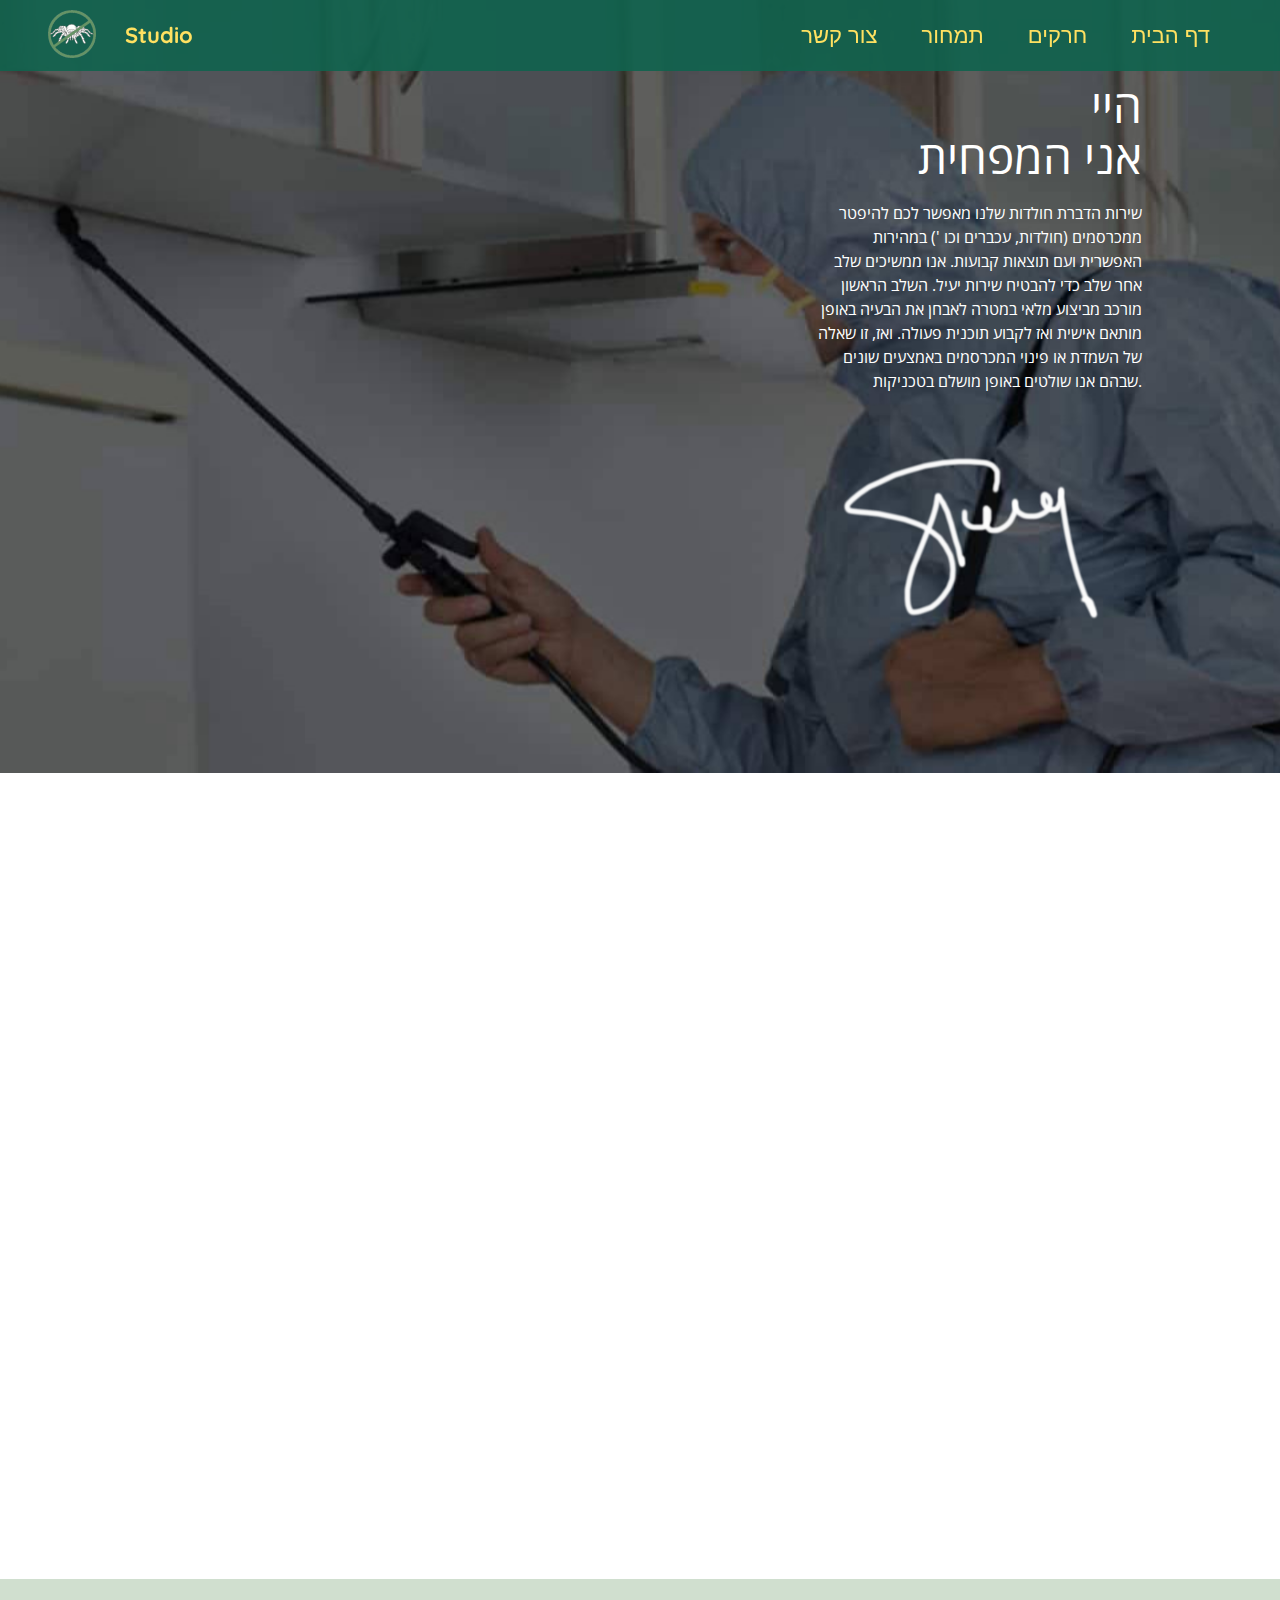
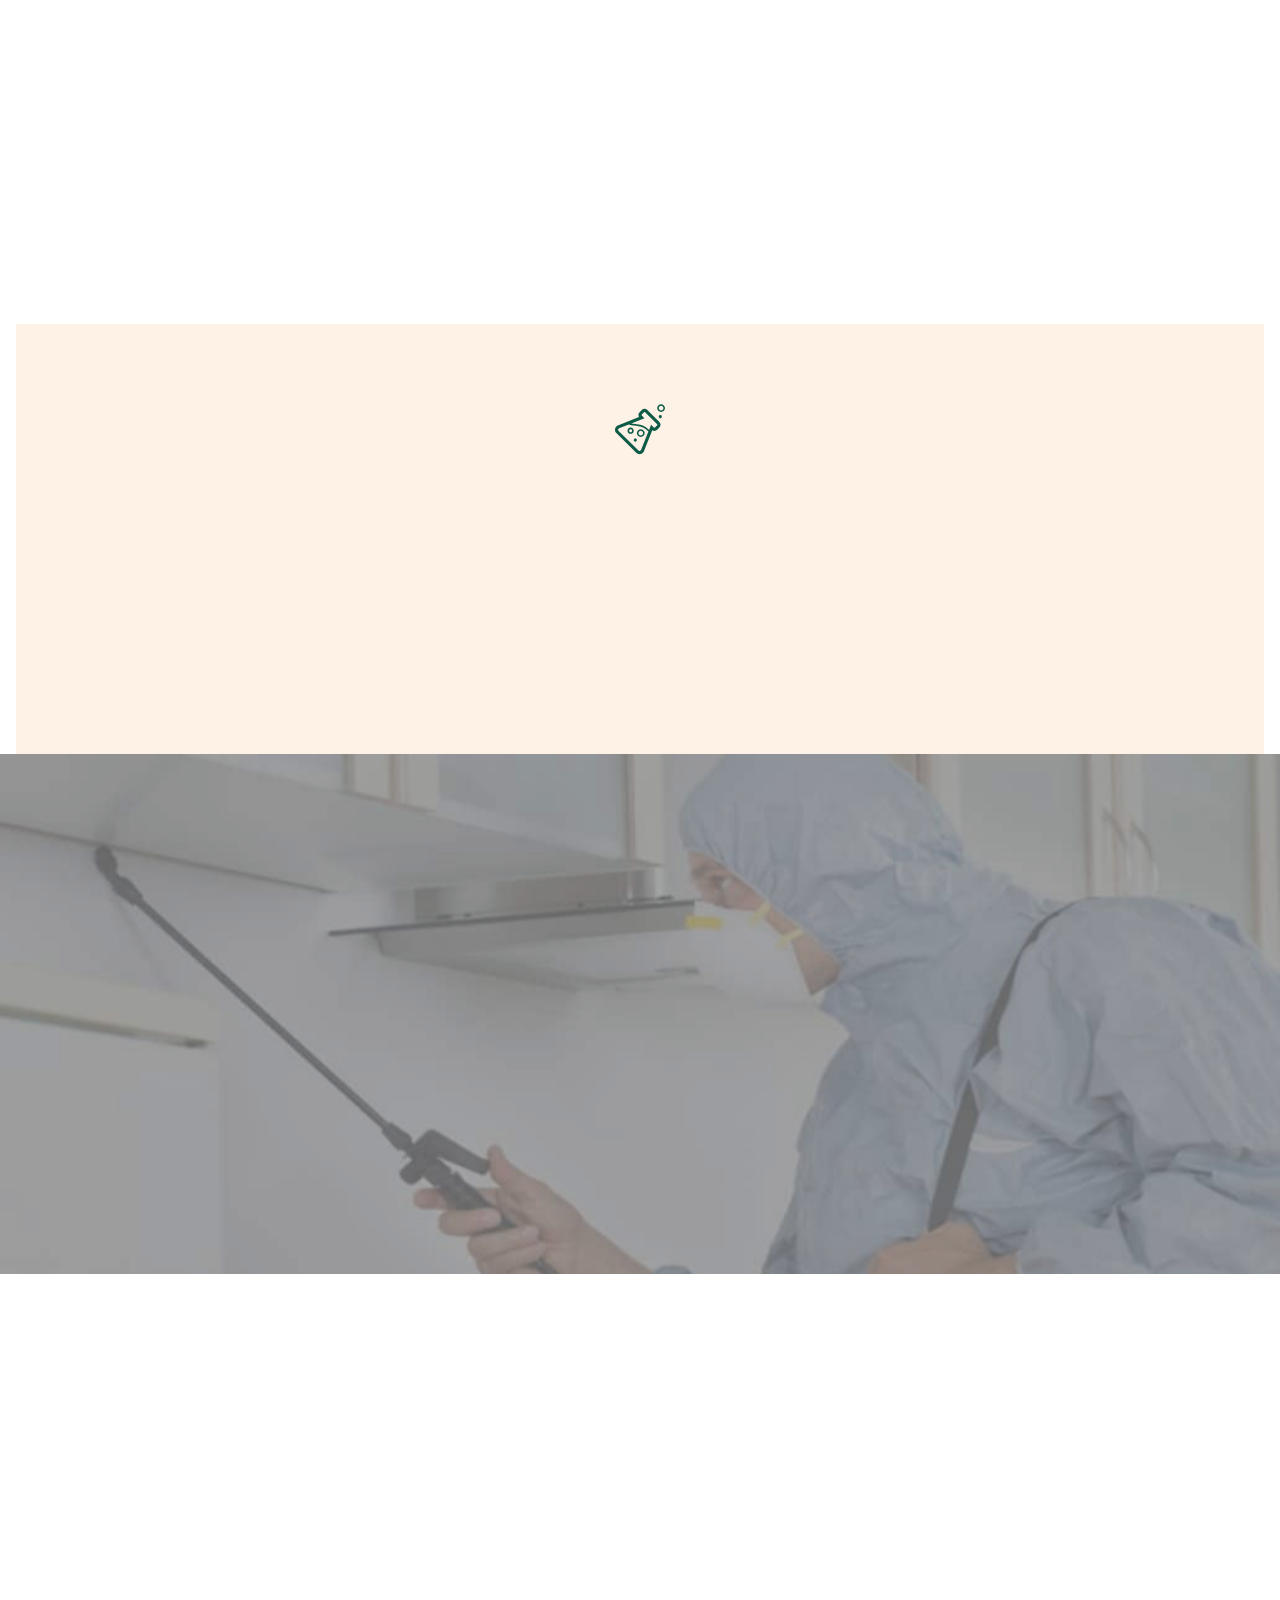
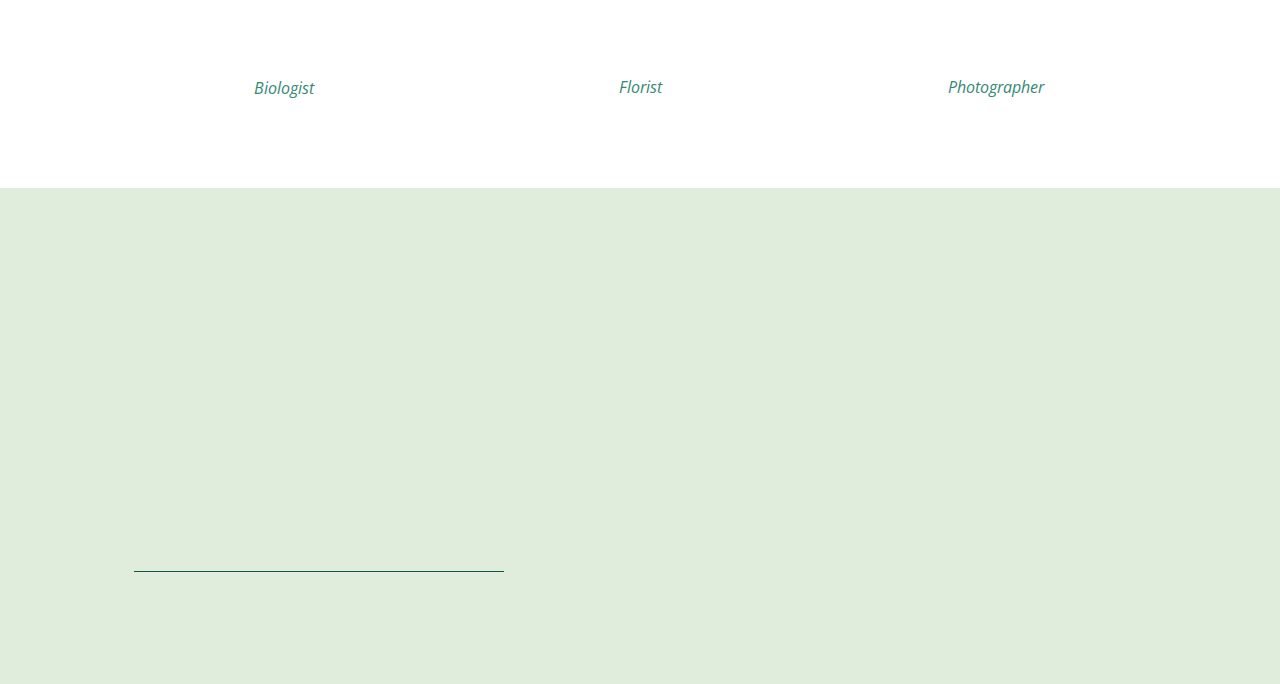
<file: index.html>
<!DOCTYPE html>
<html  >
<head>
  <!-- Site made with Mobirise Website Builder v5.3.2, https://mobirise.com -->
  <meta charset="UTF-8">
  <meta http-equiv="X-UA-Compatible" content="IE=edge">
  <meta name="generator" content="Mobirise v5.3.2, mobirise.com">
  <meta name="viewport" content="width=device-width, initial-scale=1, minimum-scale=1">
  <link rel="shortcut icon" href="assets/images/logo-araignee-96x96.png" type="image/x-icon">
  <meta name="description" content="">
  
  
  <title>Home</title>
  <link rel="stylesheet" href="assets/linecons/style.css">
  <link rel="stylesheet" href="assets/tether/tether.min.css">
  <link rel="stylesheet" href="assets/bootstrap/css/bootstrap.min.css">
  <link rel="stylesheet" href="assets/bootstrap/css/bootstrap-grid.min.css">
  <link rel="stylesheet" href="assets/bootstrap/css/bootstrap-reboot.min.css">
  <link rel="stylesheet" href="assets/animatecss/animate.css">
  <link rel="stylesheet" href="assets/dropdown/css/style.css">
  <link rel="stylesheet" href="assets/socicon/css/styles.css">
  <link rel="stylesheet" href="assets/theme/css/style.css">
  <link rel="stylesheet" href="assets/recaptcha.css">
  <link rel="preload" href="https://fonts.googleapis.com/css?family=Open+Sans:300,300i,400,400i,600,600i,700,700i,800,800i&display=swap" as="style" onload="this.onload=null;this.rel='stylesheet'">
  <noscript><link rel="stylesheet" href="https://fonts.googleapis.com/css?family=Open+Sans:300,300i,400,400i,600,600i,700,700i,800,800i&display=swap"></noscript>
  <link rel="preload" href="https://fonts.googleapis.com/css?family=Quicksand:300,400,500,600,700&display=swap" as="style" onload="this.onload=null;this.rel='stylesheet'">
  <noscript><link rel="stylesheet" href="https://fonts.googleapis.com/css?family=Quicksand:300,400,500,600,700&display=swap"></noscript>
  <link rel="preload" href="https://fonts.googleapis.com/css?family=Crimson+Text:400,400i,600,600i,700,700i&display=swap" as="style" onload="this.onload=null;this.rel='stylesheet'">
  <noscript><link rel="stylesheet" href="https://fonts.googleapis.com/css?family=Crimson+Text:400,400i,600,600i,700,700i&display=swap"></noscript>
  <link rel="preload" as="style" href="assets/mobirise/css/mbr-additional.css"><link rel="stylesheet" href="assets/mobirise/css/mbr-additional.css" type="text/css">
  
  
  
  

</head>
<body>
  
  <section class="menu1 cid-syjx1NwvgC" once="menu" id="menu1-2">
    

    <nav class="navbar navbar-dropdown navbar-fixed-top navbar-expand-lg">

        <div class="container-fluid">
            <div class="navbar-brand">
                <span class="navbar-logo">
                    <a href="https://mobiri.se">
                        <img src="assets/images/logo-araignee-96x96.png" alt="Mobirise" style="height: 3rem;">
                    </a>
                </span>
                <span class="navbar-caption-wrap"><a class="navbar-caption text-warning display-5" href="https://mobiri.se">Studio</a></span>
            </div>            
            <button class="navbar-toggler" type="button" data-toggle="collapse" data-target="#navbarSupportedContent" aria-controls="navbarNavAltMarkup" aria-expanded="false" aria-label="Toggle navigation">
                <div class="hamburger">
                    <span></span>
                    <span></span>
                    <span></span>
                    <span></span>
                </div>
            </button>
            <div class="collapse navbar-collapse" id="navbarSupportedContent">
                <ul class="navbar-nav nav-dropdown nav-right" data-app-modern-menu="true"><li class="nav-item"><a class="nav-link link text-warning display-5" href="page3.html" aria-expanded="false">צור קשר<br><div class="line-animation"></div></a></li><li class="nav-item"><a class="nav-link link text-warning display-5" href="page2.html" aria-expanded="false">תמחור<br><div class="line-animation"></div></a></li><li class="nav-item"><a class="nav-link link text-warning display-5" href="page1.html" aria-expanded="false">חרקים<br><div class="line-animation"></div></a></li><li class="nav-item"><a class="nav-link link text-warning display-5" href="index.html" aria-expanded="false">דף הבית<br><div class="line-animation"></div></a></li></ul>

                
            </div>
        </div>
    </nav>
</section>

<section class="header2 cid-sxcAXm7ky2" id="header2-2">

    

    

    <div class="container">
        <div class="row">
            <div class="col-12 col-md-6 col-lg-4">               
                <h3 class="mbr-section-subtitle mbr-fonts-style display-1">
                    היי
<div>אני המפחית</div></h3>
                    <p class="mbr-text text mbr-fonts-style display-4">שירות הדברת חולדות שלנו מאפשר לכם להיפטר ממכרסמים (חולדות, עכברים וכו ') במהירות האפשרית ועם תוצאות קבועות. אנו ממשיכים שלב אחר שלב כדי להבטיח שירות יעיל. השלב הראשון מורכב מביצוע מלאי במטרה לאבחן את הבעיה באופן מותאם אישית ואז לקבוע תוכנית פעולה. ואז, זו שאלה של השמדת או פינוי המכרסמים באמצעים שונים שבהם אנו שולטים באופן מושלם בטכניקות.</p>
                    <div class="si">
                        <img class="sign" src="assets/images/guez-488x488.png" alt="Mobirise">
                    </div>
            </div>
        </div>
    </div>
</section>

<section class="features7 cid-sxcB0lqMt9" id="features9-3">
    

    

    <div>
        <div class="container">
            <div class="row justify-content-center">
                <div class="col-12 col-md-12">
                    <div class="row">

                        <div class="left-side align-center col-12 col-lg">

                            <img src="assets/images/1-v3dimage-v3-690x444.png" class="first" alt="">                                                
                            <img src="assets/images/souris2-991x655.png" class="second" alt=""> 


                        </div>


                        <div class="right-side align-center col-12 col-lg item-wrapper">
                            
                            <div class="card-wrapper">
                                <div class="card-box align-center">
                                    
                                    <h5 class="mbr-section-title art mbr-fonts-style display-1">מדוע לבחור בחברת הדברת חולדות שלנו&nbsp;</h5>
                                    <p class="mbr-text text mbr-fonts-style display-4"><br>
<br>אסור לאפשר למכרסמים (חולדות, עכברים וכו ') להתרבות בבית או בכל אזור אחר שאליו פוקדים אנשים על מנת לשמור על בריאותם. על מנת להילחם נגד הפלישה של מזיקים אלה בבתים שלך, אנו מציעים לך את שירותי החברה המומחים שלנו בהדברת חולדות. אנו נפטרים מכל המכרסמים בצורה יעילה וקיימת. גלה כמה סיבות טובות לבחור בשירותים שלנו.<br></p>
                                    <p class="mbr-text desc mbr-fonts-style display-7"><em>Mary Byrd, owner</em></p>
                                    <div class="si">
                                        <img class="sign" src="assets/images/signature.png" alt="Mobirise">
                                    </div>
                                </div>
                            </div>       

                        </div>
                    </div>                                     
                </div>
            </div>
        </div>
    </div>
</section>

<section class="features9 cid-sxcGqnzcjJ" id="features4-i">
    

    

    <div>
        <div class="container-fluid">
            <div class="row justify-content-center">
                <div class="right-side col-12 col-md-6 item-wrapper">
                    <img src="assets/images/cdp-890x629.png" alt="Mobirise">
                </div>
                <div class="left-side col-12 col-md">
                    <h3 class="mbr-section-subtitle mbr-fonts-style display-7">
                        <br><br></h3>
                    <h5 class="mbr-section-title mbr-fonts-style display-1">איך זה עובד</h5>
                    <p class="mbr-text desc mbr-fonts-style display-4">
                        יש לציין בשלב זה כי אנו משתמשים אך ורק בתהליכים המעדיפים את בטיחותם של אנשים, חיות מחמד ורכוש. לבסוף, אנו מסירים את נקודות הגישה או הפרצות המאפשרות עכברים וחולדות להיכנס לחצרים שלך, ואז אנו חוזרים במידת הצורך לבצע בדיקות ואפילו התאמות. שירות הדברת החולדות שלנו כולל גם תמיכה בכם, לפי הצורך, באמצעי מניעה נגד מזיקים.</p>
                    
                </div>
            </div>
        </div>
    </div>
</section>

<section class="features3 cid-sxcHANbdvU" id="features2-j">
    

    


    <div class="container-fluid">
        <div class="row justify-content-center">

            <div class="right-side col-12 col-md-6 item-wrapper">
                <img src="assets/images/experts-415x490.png" alt="Mobirise">
            </div>
            <div class="left-side col-12 col-md">

                <h3 class="mbr-section-subtitle mbr-fonts-style display-7">
                    <br>&nbsp;</h3>

                <h5 class="mbr-section-title mbr-fonts-style display-2"><strong>הלקוחות המאושרים שלי</strong></h5>
                
                    <div class="col-5 col-md-3 card">
                        <img src="assets/images/1.png">
                    </div>
                    <div class="col-5 col-md-3 card">
                        <img src="assets/images/5.png">
                    </div>
                    <div class="col-5 col-md-3 card">
                        <img src="assets/images/3.png">
                    </div>
            
                    <div class="col-5 col-md-3 card top">
                        <img src="assets/images/4.png">
                    </div>
                    <div class="col-5 col-md-3 card top">
                        <img src="assets/images/3.png">
                    </div>
                    <div class="col-5 col-md-3 card top">
                        <img src="assets/images/6.png">
                    </div>
              
                    
                    
                    
                
            </div>
        </div>
    </div>
</section>

<section class="image2 cid-sxcB6gIAMm" id="image1-9">
    

    

    <div class="container-fluid">
        <div class="row justify-content-end">
            <div class="col-12 col-lg-5">
                <img src="assets/images/slide2-1088x527.jpeg" alt="Mobirise">
            </div>
            
        </div>
    </div>
</section>

<section class="article7 cid-sxcB1OWrJq" id="article5-4">
    

    

    <div>
        <div class="container">
            <div class="row justify-content-center">
                <div class="col-12 col-md-12">
                    <div class="row">
                        <div class="left-side col-12 col-lg">
                            <div class="card-box align-left">
                                <h5 class="mbr-section-title mbr-fonts-style display-1">דרטיס מוסמך</h5>
                                 <div class="si">
                                    <img class="sign" src="assets/images/guez-vert-488x488.png" alt="Mobirise">
                                </div>
                                
                            </div>                            
                        </div>
                        <div class="right-side col-12 col-lg-6 item-wrapper">
                            <p class="mbr-text text mbr-fonts-style display-5"><br><strong>כל המוצרים שלנו מאושרים על ידי משרד הבריאות</strong><br>מעל 10 שנות ניסיון בהדברת חולדות ובכל חיטוי חרקים<br><br></p>
                        </div>
                    </div>                                     
                </div>
            </div>
        </div>
    </div>
</section>

<section class="article3 cid-sxcB2Ly4R2" id="article7-5">
    

    
        
        <div class="container">
            
            <div class="row right">
                <div class="col-12">
                   
                    <div class="article">
                        
                        
                    <p class="mbr-text mbr-fonts-style p display-2">חברת ההדברה שלנו מבחינה במדויק בבעיית המזיקים שלכם</p><p class="mbr-text mbr-fonts-style p display-5">אבחנה מדויקת חיונית להשלמה מוצלחת של פעולת חיטוי. לכן, ברגע שתפנה אלינו להסרת המזיקים, המומחים שלנו חוקרים תחילה את המצב כדי לקבוע את הפעולות <br>המתאימות לביצוע. לאחר מכן הם מגיעים לאתר שלך כדי לבצע מלאי</p></div>
                </div>
            </div>
        </div>  
</section>

<section class="article5 cid-sz6dnrUYDo" id="article3-1j">
    

    

    <div class="container-fluid">
        <div class="row justify-content-center">
            <div class="col-12 col-lg-12 card">
                <div class="iconfont-wrapper">
                    <span class="mbr-iconfont li_lab"></span>
                </div>
                <h5 class="lin mbr-fonts-style align-center display-5">לאחר מכן הטכנאים שלנו קובעים אסטרטגיית טיפול המבוססת על סוג המזיקים שאותר
<div>למעשה, ישנן מספר קטגוריות של חרקים: <br>צרעות, צרעות, דבורים, ג'וקים, ג'וקים וכו '. משתולל בישראל
</div><div>הטכנאים שלנו שולטים בצורה מושלמת בשיטות לשטוף אותם ולמגר אותם מעלות גג, גנים, בתים וחצרים מקצועיים</div></h5>
            </div>
        </div>
    </div>
</section>

<section class="image4 cid-sxcB5ZREl1" id="image3-8">

    

    <div class="mbr-overlay" style="opacity: 0.4; background-color: rgb(255, 255, 255);"></div>

    <div class="container">
        <div class="row">
            <div class="col-12 ">
                                
                
            </div>
        </div>
    </div>
</section>

<section class="article1 cid-sxcLXypOOa" id="article1-l">

    

    

    <div class="container">
        <div class="row">
            <div class="col-12">
                
                <h3 class="mbr-section-title mbr-fonts-style display-1">הצוות המדהים שלי</h3>
            </div>
        </div>
    </div>
</section>

<section class="people2 cid-sxGprjNQZH" id="people2-s">
    

    
    <div class="container">
        <div class="row justify-content-center">
            <div class="col-sm-6 col-lg-4">
                <div class="card-wrap">
                    <div class="image-wrap">
                        <img src="assets/images/trou-712x385.jpeg" alt="">
                    </div>
                    <div class="content-wrap">
                        <h5 class="mbr-section-title card-title mbr-fonts-style align-center m-0">ראש ולבה</h5>
                        <h6 class="mbr-role mbr-fonts-style align-center display-4">
                            Biologist
                        </h6>
                        <div class="social-row display-7">
                            <div class="soc-item">
                                <a href="https://www.facebook.com/Mobirise/" target="_blank">
                                    <span class="mbr-iconfont socicon socicon-facebook"></span>
                                </a>
                            </div>
                            <div class="soc-item">
                                <a href="https://twitter.com/mobirise" target="_blank">
                                    <span class="mbr-iconfont socicon socicon-twitter"></span>
                                </a>
                            </div>
                            <div class="soc-item">
                                <a href="https://instagram.com/mobirise" target="_blank">
                                    <span class="mbr-iconfont socicon socicon-instagram"></span>
                                </a>
                            </div>
                            
                            
                        </div>
                    </div>
                </div>
            </div>

            <div class="col-sm-6 col-lg-4">
                <div class="card-wrap">
                    <div class="image-wrap">
                        <img src="assets/images/-mice-wallpaper-712x475.jpeg" alt="">
                    </div>
                    <div class="content-wrap">
                        <h5 class="mbr-section-title card-title mbr-fonts-style align-center m-0">שרה פאלמר</h5>
                        <h6 class="mbr-role mbr-fonts-style align-center display-4">
                            Florist
                        </h6>
                        <div class="social-row display-7">
                            <div class="soc-item">
                                <a href="https://www.facebook.com/Mobirise/" target="_blank">
                                    <span class="mbr-iconfont socicon socicon-facebook"></span>
                                </a>
                            </div>
                            <div class="soc-item">
                                <a href="https://twitter.com/mobirise" target="_blank">
                                    <span class="mbr-iconfont socicon socicon-twitter"></span>
                                </a>
                            </div>
                            <div class="soc-item">
                                <a href="https://instagram.com/mobirise" target="_blank">
                                    <span class="mbr-iconfont socicon socicon-instagram"></span>
                                </a>
                            </div>
                            
                            
                        </div>
                    </div>
                </div>
            </div>

            <div class="col-sm-6 col-lg-4">
                <div class="card-wrap top">
                    <div class="image-wrap">
                        <img src="assets/images/van-1-712x485.png" alt="">
                    </div>
                    <div class="content-wrap">
                        <h5 class="mbr-section-title card-title mbr-fonts-style align-center m-0">ג'סיקה סוויפט</h5>
                        <h6 class="mbr-role mbr-fonts-style align-center display-4">
                            Photographer
                        </h6>
                        <div class="social-row display-7">
                            <div class="soc-item">
                                <a href="https://www.facebook.com/Mobirise/" target="_blank">
                                    <span class="mbr-iconfont socicon socicon-facebook"></span>
                                </a>
                            </div>
                            <div class="soc-item">
                                <a href="https://twitter.com/mobirise" target="_blank">
                                    <span class="mbr-iconfont socicon socicon-twitter"></span>
                                </a>
                            </div>
                            <div class="soc-item">
                                <a href="https://instagram.com/mobirise" target="_blank">
                                    <span class="mbr-iconfont socicon socicon-instagram"></span>
                                </a>
                            </div>
                            
                            
                        </div>
                    </div>
                </div>
            </div>

            
        </div>
    </div>
</section>

<section class="footer2 cid-sxGpufWUsn" once="footers" id="footer1-t">
    

    

    <div class="container no-padding">
        <div class="row">
            <div class="col-12 col-md-6 bottom">
                <div class="b">
                    <div>
                        <h5 class="mbr-section-title mbr-fonts-style">צור קשר</h5>
                    </div>
                    <div class="mbr-link align-center">
                        <h5 class="address mbr-fonts-style display-5">כיכר העצמאות 12, נתניה, ישראל</h5>
                        <h5 class="address mbr-fonts-style tel display-7">
                            <a href="index.html" class="text-info">+9</a>72-5463636363</h5>
                        <h5 class="address mbr-fonts-style display-7">
                            <em><a href="index.html" class="text-info">email@d</a>erat.co.il</em></h5>
                        <h5 class="address mbr-fonts-style display-7">
                            #followus
                        </h5>
                    </div>
                    <div class="mbr-form top" data-form-type="formoid">
                        <form action="https://mobirise.eu/" method="POST" class="mbr-form form-with-styler" data-form-title="Form Name"><input type="hidden" name="email" data-form-email="true" value="l1tJSndi9/2ZzmdWnUulXY9fIXUKqPVaimkk1g+E3TgRaAbcwhMOk9Hvx3mZTAwA8SSnn7id0MvdDH4ZFDUcxuHDhOr7oMTyAYHWof2WepJvrhtduLGFP0Z+P+ILLXH7.OGLccg9ZpILL6TETXPDk9IhF4fOSqkZJS+fqDeftwbEbd5xf5jIPd2VT5jEBZWJ41fTx9bqzbT4JK0T6zmOkqRBd4+x2T98DsBWxuividWOR5/0jEAD4ulOcZh5BLNl6">
                            <div class="form-row">
                                <div hidden="hidden" data-form-alert="" class="alert alert-success col-12">Thanks for filling
                                    out
                                    the form!</div>
                                <div hidden="hidden" data-form-alert-danger="" class="alert alert-danger col-12">Oops...! some
                                    problem!</div>
                            </div>
                            <div class="dragArea form-row">
                                <div data-for="email" class="form-group col-12 col-lg">
                                    <input type="email" name="email" placeholder="Your Email" data-form-field="email" class="form-control display-7" value="" id="email-footer1-t">
                                        <div class="col-auto button"><button type="submit" class="btn btn-primary display-4">Send</button>
                                    </div>
                                </div>
                            </div>
                        </form>
                    </div>
                </div>
            </div>
            <div class="col-12 col-md-6 no-padd">
                <div class="google-map"><iframe frameborder="0" style="border:0" src="https://www.google.com/maps/embed/v1/place?key=AIzaSyCNveGQ9bfpKFwWzQLLftrR9hNiHwdqQG8&amp;q=kikar ha atsmaut 12 netanya, israel" allowfullscreen=""></iframe></div>
            </div>
        </div>
    </div>
</section>


<script src="assets/web/assets/jquery/jquery.min.js"></script>
  <script src="assets/popper/popper.min.js"></script>
  <script src="assets/tether/tether.min.js"></script>
  <script src="assets/bootstrap/js/bootstrap.min.js"></script>
  <script src="assets/smoothscroll/smooth-scroll.js"></script>
  <script src="assets/viewportchecker/jquery.viewportchecker.js"></script>
  <script src="assets/dropdown/js/nav-dropdown.js"></script>
  <script src="assets/dropdown/js/navbar-dropdown.js"></script>
  <script src="assets/touchswipe/jquery.touch-swipe.min.js"></script>
  <script src="assets/theme/js/script.js"></script>
  <script src="assets/formoid.min.js"></script>
  
  
  
  <input name="animation" type="hidden">
  
</body>
</html>
</file>
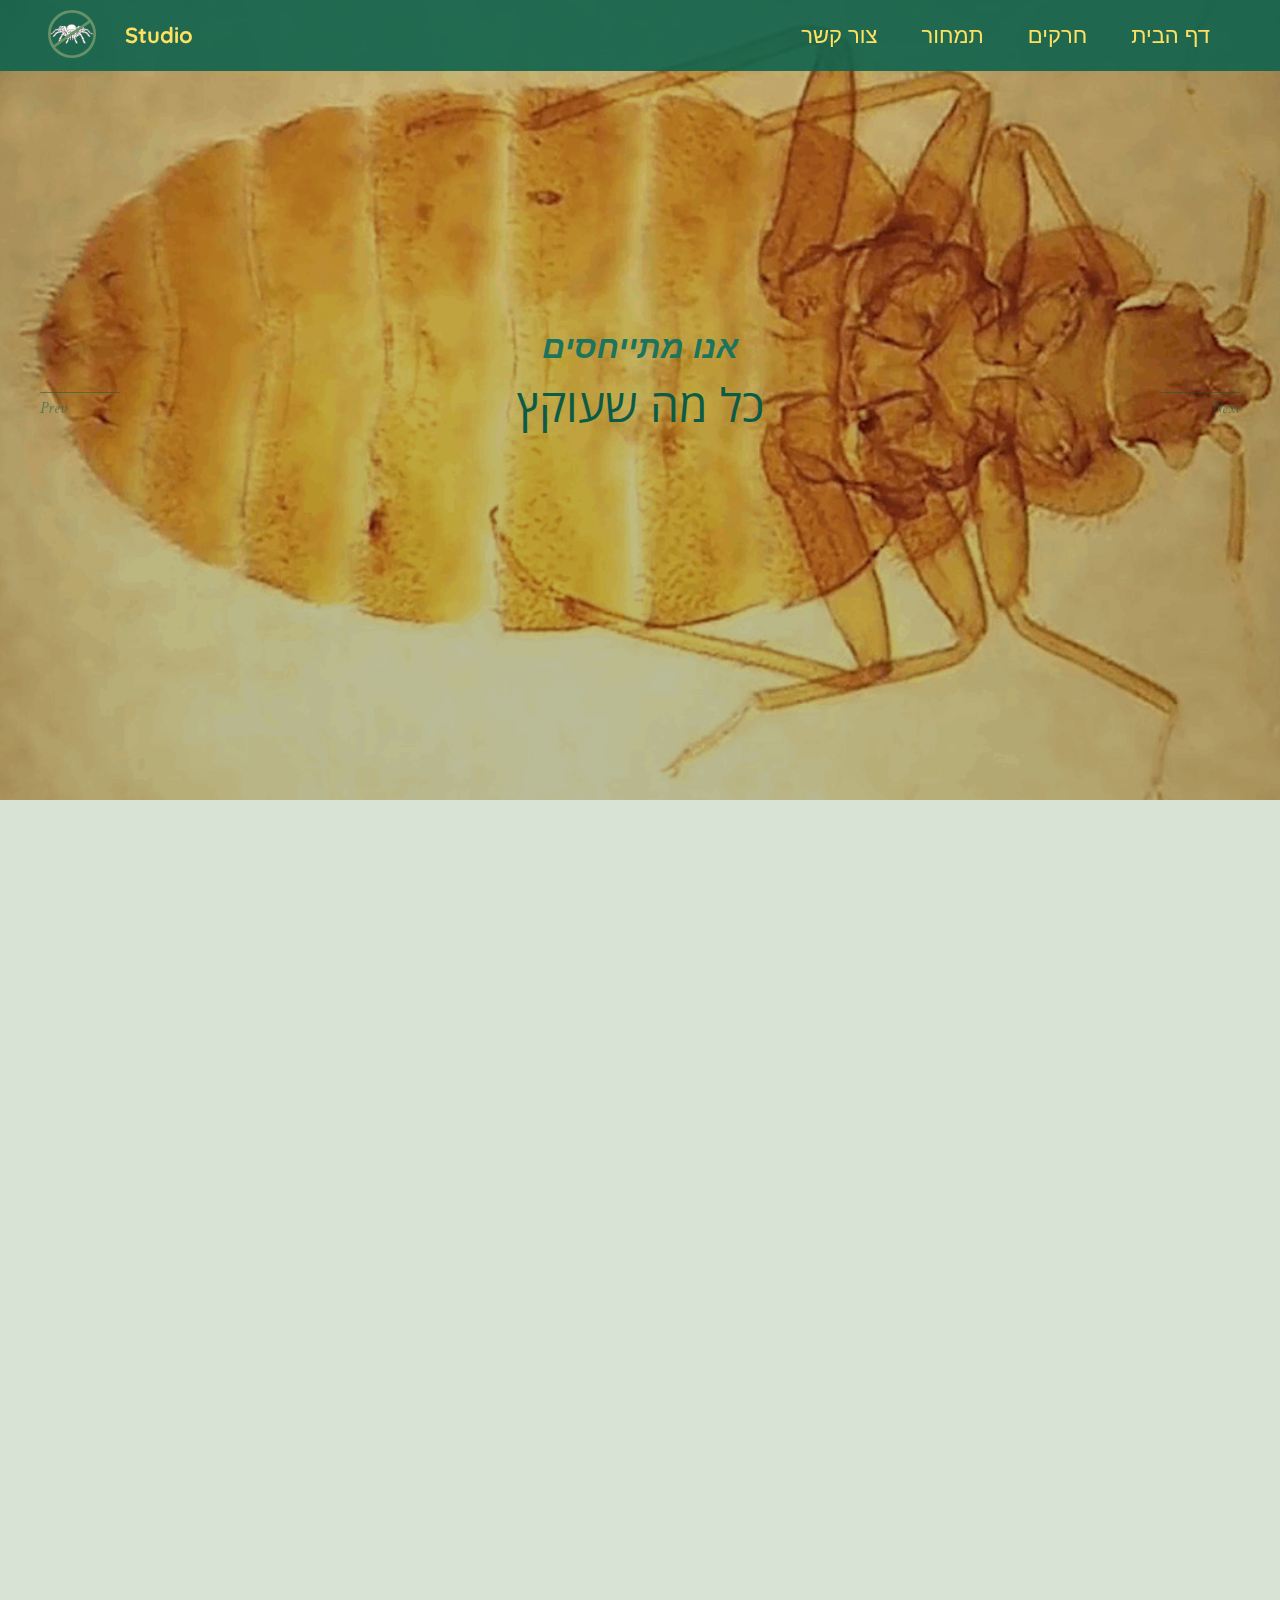
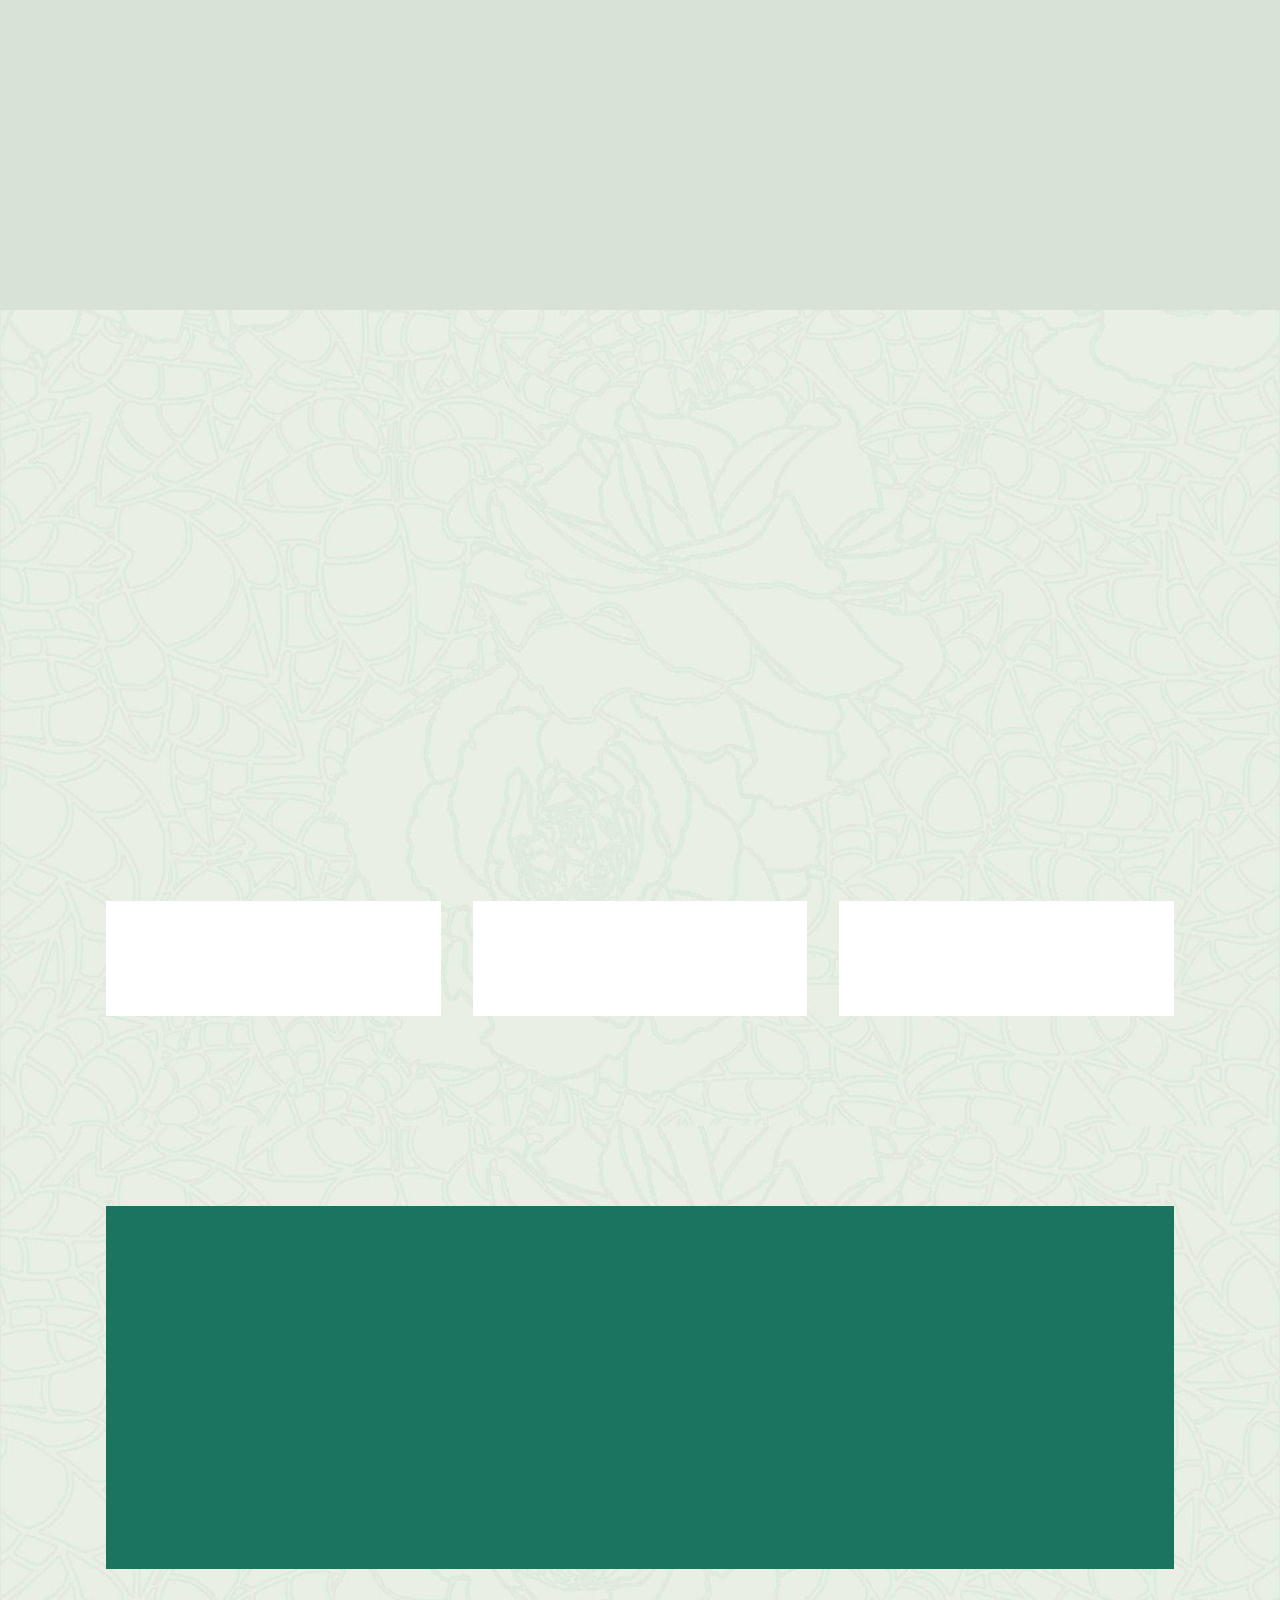
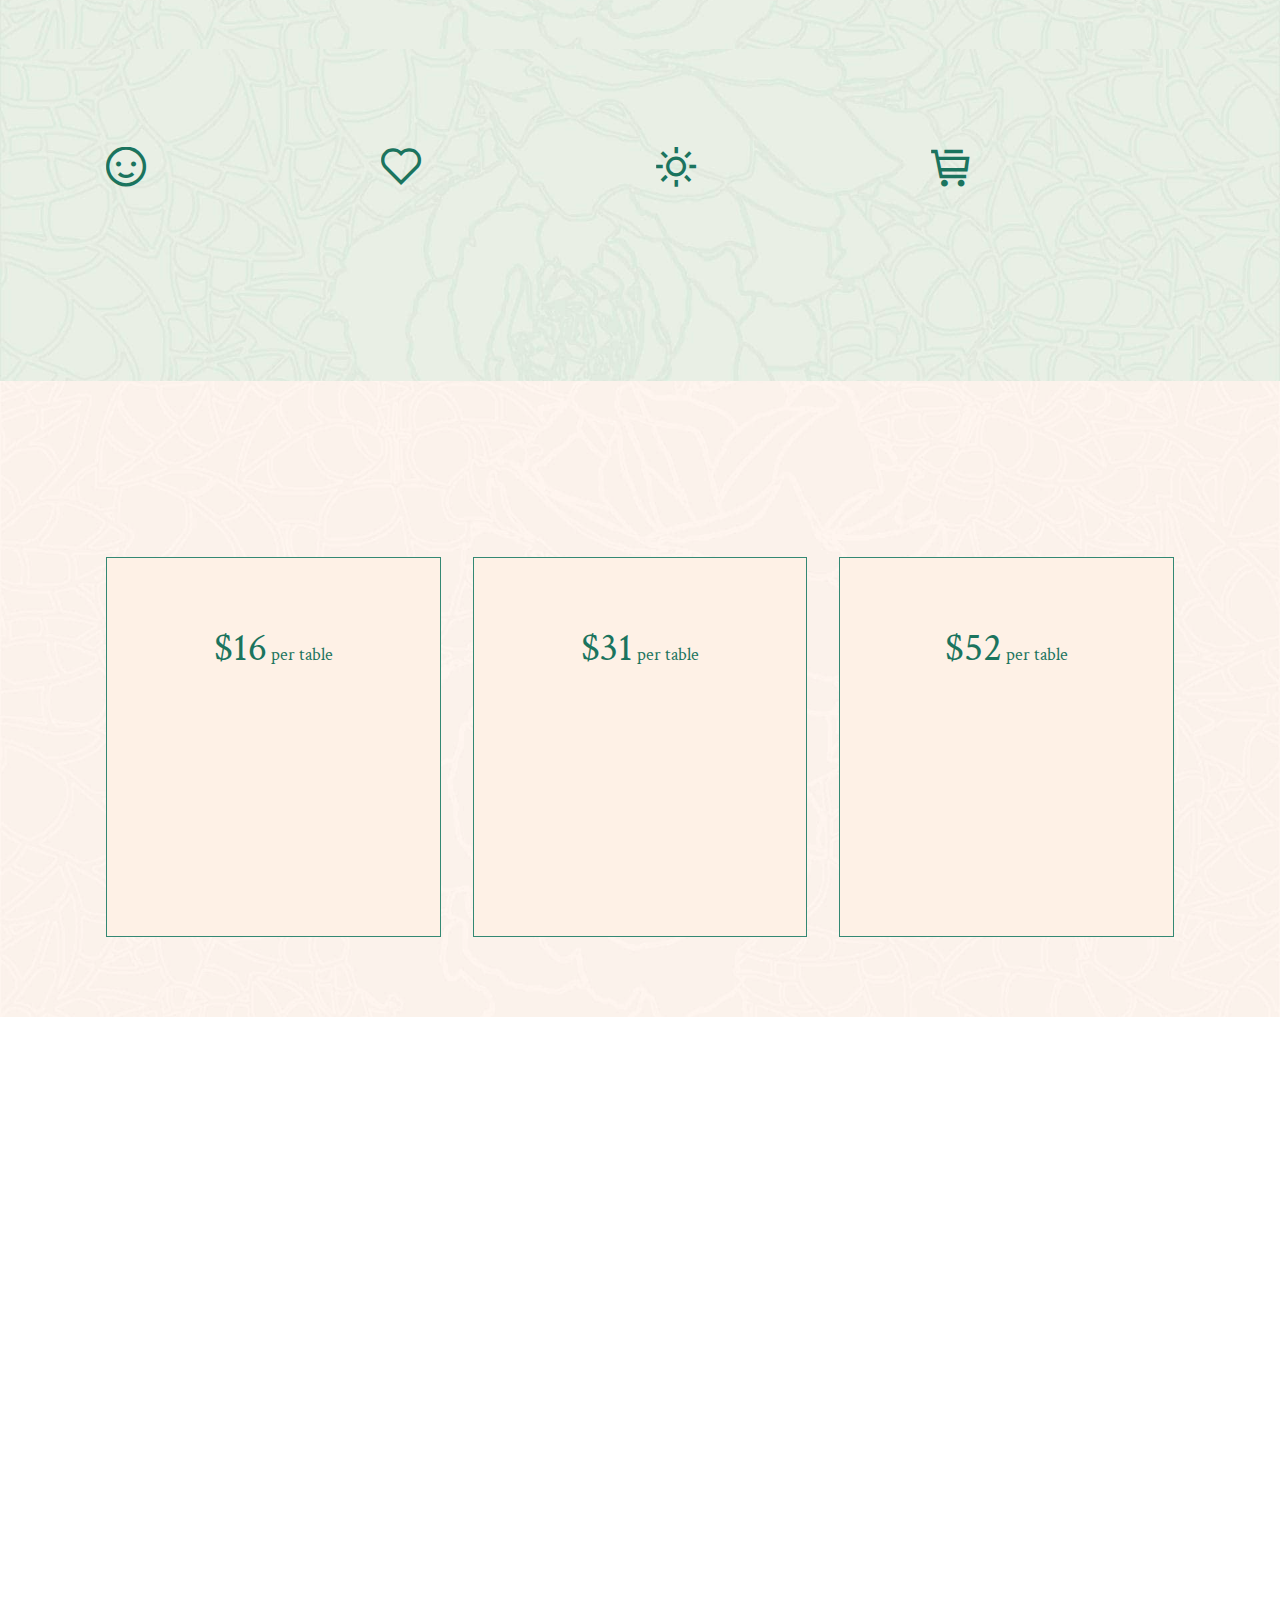
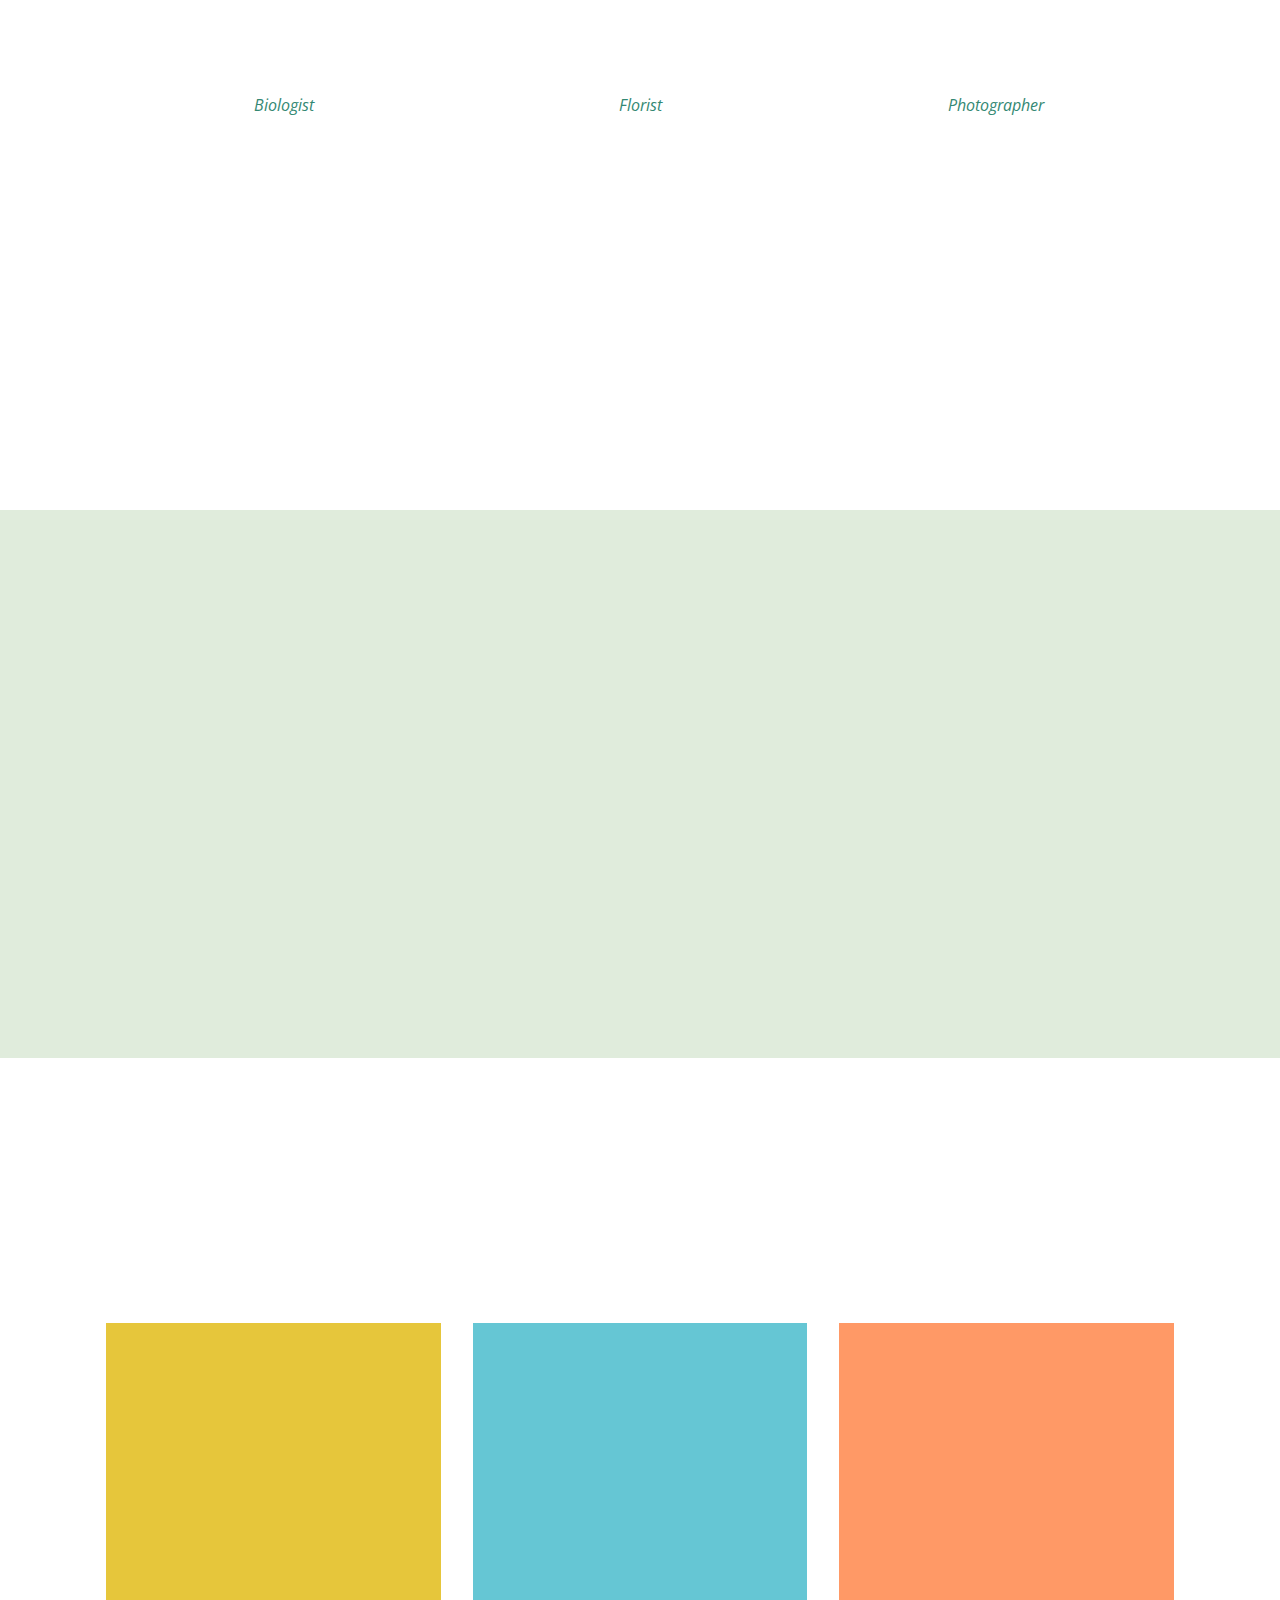
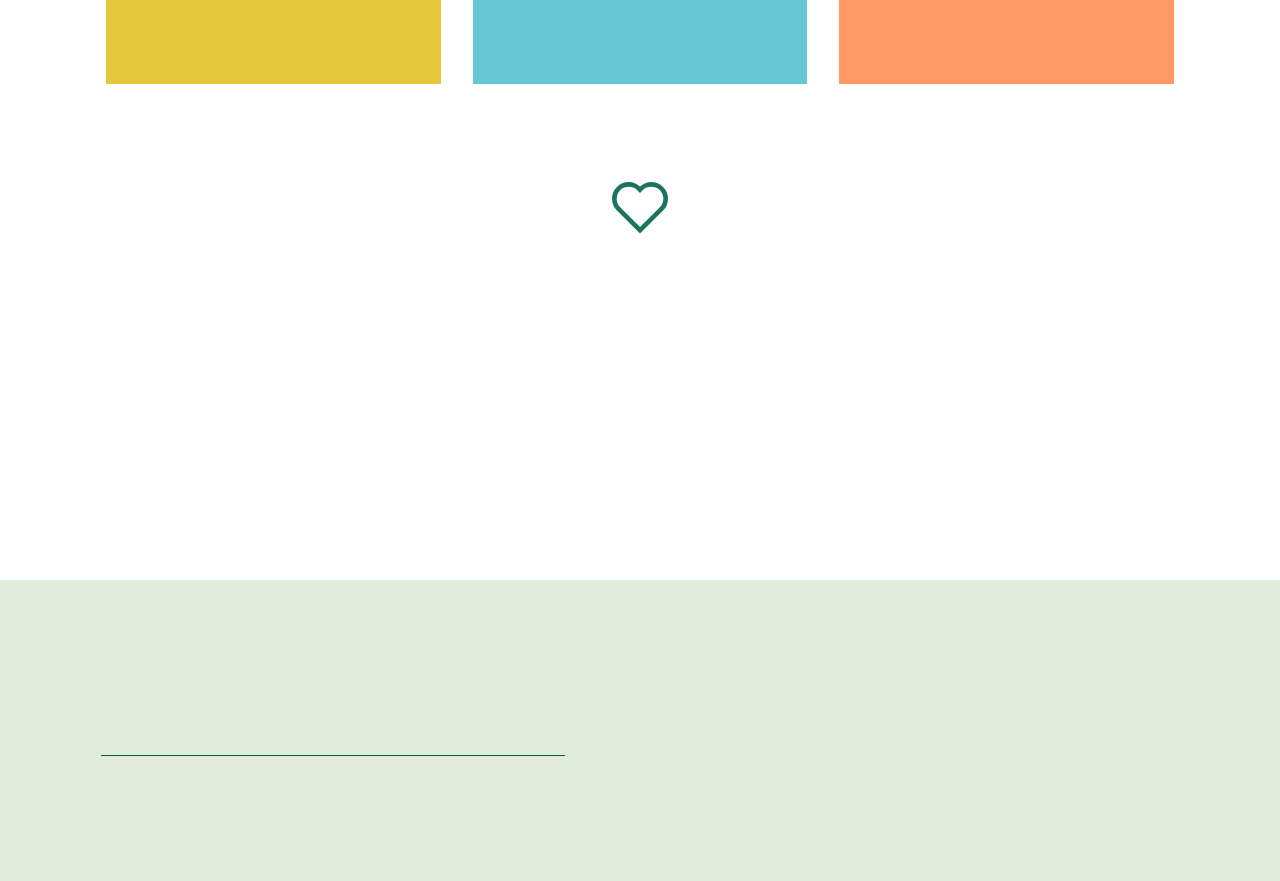
<file: page1.html>
<!DOCTYPE html>
<html  >
<head>
  <!-- Site made with Mobirise Website Builder v5.3.2, https://mobirise.com -->
  <meta charset="UTF-8">
  <meta http-equiv="X-UA-Compatible" content="IE=edge">
  <meta name="generator" content="Mobirise v5.3.2, mobirise.com">
  <meta name="viewport" content="width=device-width, initial-scale=1, minimum-scale=1">
  <link rel="shortcut icon" href="assets/images/logo-araignee-96x96.png" type="image/x-icon">
  <meta name="description" content="">
  
  
  <title>nuisibles</title>
  <link rel="stylesheet" href="assets/web/assets/mobirise-icons2/mobirise2.css">
  <link rel="stylesheet" href="assets/tether/tether.min.css">
  <link rel="stylesheet" href="assets/bootstrap/css/bootstrap.min.css">
  <link rel="stylesheet" href="assets/bootstrap/css/bootstrap-grid.min.css">
  <link rel="stylesheet" href="assets/bootstrap/css/bootstrap-reboot.min.css">
  <link rel="stylesheet" href="assets/animatecss/animate.css">
  <link rel="stylesheet" href="assets/dropdown/css/style.css">
  <link rel="stylesheet" href="assets/socicon/css/styles.css">
  <link rel="stylesheet" href="assets/theme/css/style.css">
  <link rel="stylesheet" href="assets/recaptcha.css">
  <link rel="preload" href="https://fonts.googleapis.com/css?family=Open+Sans:300,300i,400,400i,600,600i,700,700i,800,800i&display=swap" as="style" onload="this.onload=null;this.rel='stylesheet'">
  <noscript><link rel="stylesheet" href="https://fonts.googleapis.com/css?family=Open+Sans:300,300i,400,400i,600,600i,700,700i,800,800i&display=swap"></noscript>
  <link rel="preload" href="https://fonts.googleapis.com/css?family=Quicksand:300,400,500,600,700&display=swap" as="style" onload="this.onload=null;this.rel='stylesheet'">
  <noscript><link rel="stylesheet" href="https://fonts.googleapis.com/css?family=Quicksand:300,400,500,600,700&display=swap"></noscript>
  <link rel="preload" href="https://fonts.googleapis.com/css?family=Crimson+Text:400,400i,600,600i,700,700i&display=swap" as="style" onload="this.onload=null;this.rel='stylesheet'">
  <noscript><link rel="stylesheet" href="https://fonts.googleapis.com/css?family=Crimson+Text:400,400i,600,600i,700,700i&display=swap"></noscript>
  <link rel="preload" as="style" href="assets/mobirise/css/mbr-additional.css"><link rel="stylesheet" href="assets/mobirise/css/mbr-additional.css" type="text/css">
  
  
  
  

</head>
<body>
  
  <section class="menu1 cid-syjx1NwvgC" once="menu" id="menu1-2">
    

    <nav class="navbar navbar-dropdown navbar-fixed-top navbar-expand-lg">

        <div class="container-fluid">
            <div class="navbar-brand">
                <span class="navbar-logo">
                    <a href="https://mobiri.se">
                        <img src="assets/images/logo-araignee-96x96.png" alt="Mobirise" style="height: 3rem;">
                    </a>
                </span>
                <span class="navbar-caption-wrap"><a class="navbar-caption text-warning display-5" href="https://mobiri.se">Studio</a></span>
            </div>            
            <button class="navbar-toggler" type="button" data-toggle="collapse" data-target="#navbarSupportedContent" aria-controls="navbarNavAltMarkup" aria-expanded="false" aria-label="Toggle navigation">
                <div class="hamburger">
                    <span></span>
                    <span></span>
                    <span></span>
                    <span></span>
                </div>
            </button>
            <div class="collapse navbar-collapse" id="navbarSupportedContent">
                <ul class="navbar-nav nav-dropdown nav-right" data-app-modern-menu="true"><li class="nav-item"><a class="nav-link link text-warning display-5" href="page3.html" aria-expanded="false">צור קשר<br><div class="line-animation"></div></a></li><li class="nav-item"><a class="nav-link link text-warning display-5" href="page2.html" aria-expanded="false">תמחור<br><div class="line-animation"></div></a></li><li class="nav-item"><a class="nav-link link text-warning display-5" href="page1.html" aria-expanded="false">חרקים<br><div class="line-animation"></div></a></li><li class="nav-item"><a class="nav-link link text-warning display-5" href="index.html" aria-expanded="false">דף הבית<br><div class="line-animation"></div></a></li></ul>

                
            </div>
        </div>
    </nav>
</section>

<section class="slider2 cid-sxbao8zSst" id="slider2-9">
    

    

        <div class="row justify-content-center">
            <div class="col-12 col-md-12">
                <div class="carousel slide carousel-fade" id="sz6eLHo9HV" data-ride="carousel" data-interval="3000">
                    
                    <div class="carousel-inner">
                        <div class="carousel-item slider-image item active">
                            <div class="item-wrapper">
                                <img class="d-block w-100" src="assets/images/screenshot-7-967x540.png" data-slide-to="1">
                                <div class="carousel-caption d-none d-md-block">
                                    <h5 class="mbr-section-subtitle mbr-fonts-style display-2"><strong>אנו מתייחסים</strong></h5>
                                    <h5 class="mbr-section-title mbr-fonts-style display-1">כל מה שעוקץ</h5>
                                    
                                </div>
                            </div>
                        </div><div class="carousel-item slider-image item">
                            <div class="item-wrapper">
                                <img class="d-block w-100" src="assets/images/punaises-de-lit-700x409.jpg" data-slide-to="0">
                                <div class="carousel-caption d-none d-md-block">
                                    <h5 class="mbr-section-subtitle mbr-fonts-style display-2">אנו מתייחסים</h5>
                                    <h5 class="mbr-section-title mbr-fonts-style display-1">כל מה שעוקץ</h5>
                                    
                                </div>
                            </div>
                        </div><div class="carousel-item slider-image item">
                            <div class="item-wrapper">
                                <img class="d-block w-100" src="assets/images/insect-622415-960-720-700x493.jpg" data-slide-to="0">
                                <div class="carousel-caption d-none d-md-block">
                                    <h5 class="mbr-section-subtitle mbr-fonts-style display-2">אנו מתייחסים</h5>
                                    <h5 class="mbr-section-title mbr-fonts-style display-1">כל מה שעוקץ</h5>
                                    
                                </div>
                            </div>
                        </div><div class="carousel-item slider-image item">
                            <div class="item-wrapper">
                                <img class="d-block w-100" src="assets/images/mosquito-1332382-960-720-700x456.jpg" data-slide-to="0">
                                <div class="carousel-caption d-none d-md-block">
                                    <h5 class="mbr-section-subtitle mbr-fonts-style display-2">אנו מתייחסים</h5>
                                    <h5 class="mbr-section-title mbr-fonts-style display-1">כל מה שעוקץ</h5>
                                    
                                </div>
                            </div>
                        </div><div class="carousel-item slider-image item">
                            <div class="item-wrapper">
                                <img class="d-block w-100" src="assets/images/insect-3341970-960-720-removebg-preview-612x408.png" data-slide-to="0">
                                <div class="carousel-caption d-none d-md-block">
                                    <h5 class="mbr-section-subtitle mbr-fonts-style display-2">אנו מתייחסים</h5>
                                    <h5 class="mbr-section-title mbr-fonts-style display-1">כל מה שעוקץ</h5>
                                    
                                </div>
                            </div>
                        </div>
                        
                        
                    </div>
                    <a class="carousel-control carousel-control-prev" role="button" data-slide="prev" href="#sz6eLHo9HV">
                        <div class="line line-left"></div>
                        <span class="display-4">Prev</span>
                    </a>
                    <a class="carousel-control carousel-control-next" role="button" data-slide="next" href="#sz6eLHo9HV">
                        <div class="line line-right"></div>
                        <span class="display-4">Next</span>
                    </a>
                </div>
            </div>
        </div>
  
</section>

<section class="features7 cid-sxbaiYEHKz" id="features9-4">
    

    

    <div class="mbr-fullscreen">
        <div class="container-fluid">
            <div class="row justify-content-center">
                <div class="col-12 col-md-12 col-lg-12">
                    <div class="row">

                        <div class="left-side align-center col-12 col-lg">

                            <img src="assets/images/grat-498x364.jpeg" class="first" alt="">                                                
                            <img src="assets/images/punaises-de-lit-removebg-preview-532x311.png" class="second" alt=""> 


                        </div>


                        <div class="right-side align-center col-12 col-lg item-wrapper">
                            
                            <div class="card-wrapper">
                                <div class="card-box align-center">
                                    
                                    <h5 class="mbr-section-title art mbr-fonts-style display-1">אתה רוצה להיפטר ממזיקים</h5>
                                    <p class="mbr-text text mbr-fonts-style display-5">ג'וקים, ג'וקים, צרעות, יתושים המדביקים את ביתך? ולשם כך, אתם מחפשים חברה המתמחה בחיסול חרקים אלה</p>
                                    <p class="mbr-text desc mbr-fonts-style display-5"><em>&nbsp;</em>דרטאק נפטר מכל סוגי המזיקים בזמן שיא כדי להביא לכם שקט נפשי לנוחיותכם. חברת ההדברה שלנו מבצעת ביעילות הדברה מונעת וריפוי כנגד נוכחות חרקים בחצרים שלך. גלה אודות הפעולות שאנו נוקטים בעניין זה.</p>
                                    
                                </div>
                            </div>       

                        </div>
                    </div>                                     
                </div>
            </div>
        </div>
    </div>
</section>

<section class="carousel slide testimonials-slider extSlider slider1 cid-sxbpJ2am2Z" data-interval="false" id="slider1-h">

    
 
     
 
     <div class="container text-center">
 
         <h3 class="mbr-section-subtitle mbr-fonts-style display-5">
             Services</h3>
         <h3 class="mbr-section-title mbr-fonts-style display-1">We offer a variety of floral services, from unique bouquets to event decoration.</h3>       
 
         
         <div class="carousel slide" role="listbox" data-pause="true" data-keyboard="false" data-ride="carousel" data-interval="5000">
             <div class="carousel-inner">
                 
                 
                 
             <div class="carousel-item">        
                    <div class="row">
                        <div class="col-12 col-sm-4 features-image">
                            <div class="item-wrapper">
                                <div class="item-img">
                                    <img src="assets/images/b4.jpg" alt="Mobirise">
                                </div>
                                <div class="center">
                                    <div class="card">
                                        
                                        <p class="mbr-text desc2 bord mbr-fonts-style display-5">
                                        Decoration</p>
                                        
                                    </div>
                                </div>
                            </div>
                        </div>
                        <div class="col-12 col-sm-4 features-image">
                            <div class="item-wrapper">
                                <div class="item-img">
                                    <img src="assets/images/b2.jpg" alt="Mobirise">
                                </div>
                                <div class="center">
                                <div class="card">
                                    
                                    <p class="mbr-text desc2 bord mbr-fonts-style display-5">
                                    Floral Design</p>
                                    
                                </div>
                            </div>
                            </div>
                        </div>
                        <div class="col-12 col-sm-4 features-image">
                            <div class="item-wrapper">
                                <div class="item-img">
                                    <img src="assets/images/b3.jpg" alt="Mobirise">
                                </div>
                                <div class="center">
                                <div class="card">
                                    
                                    <p class="mbr-text desc2 bord mbr-fonts-style display-5">
                                    Events</p>
                                    
                                </div>
                            </div>
                            </div>
                        </div> 
                     </div>
                 </div><div class="carousel-item">
                    <div class="row">
                        <div class="col-12 col-sm-4 features-image">
                            <div class="item-wrapper">
                                <div class="item-img">
                                    <img src="assets/images/b4.jpg" alt="Mobirise">
                                </div>
                                <div class="center">
                                    <div class="card">
                                        
                                        <p class="mbr-text desc2 bord mbr-fonts-style display-5">
                                        Decoration</p>
                                        
                                    </div>
                                </div>
                            </div>
                        </div>
                        <div class="col-12 col-sm-4 features-image">
                            <div class="item-wrapper">
                                <div class="item-img">
                                    <img src="assets/images/b2.jpg" alt="Mobirise">
                                </div>
                                <div class="center">
                                <div class="card">
                                    
                                    <p class="mbr-text desc2 bord mbr-fonts-style display-5">
                                    Floral Design</p>
                                    
                                </div>
                            </div>
                            </div>
                        </div>
                        <div class="col-12 col-sm-4 features-image">
                            <div class="item-wrapper">
                                <div class="item-img">
                                    <img src="assets/images/b3.jpg" alt="Mobirise">
                                </div>
                                <div class="center">
                                <div class="card">
                                    
                                    <p class="mbr-text desc2 bord mbr-fonts-style display-5">
                                    Events</p>
                                    
                                </div>
                            </div>
                            </div>
                        </div> 
                     </div>
                 </div><div class="carousel-item">
                    <div class="row">
                        <div class="col-12 col-sm-4 features-image">
                            <div class="item-wrapper">
                                <div class="item-img">
                                    <img src="assets/images/b4.jpg" alt="Mobirise">
                                </div>
                                <div class="center">
                                    <div class="card">
                                        
                                        <p class="mbr-text desc2 bord mbr-fonts-style display-5">
                                        Decoration</p>
                                        
                                    </div>
                                </div>
                            </div>
                        </div>
                        <div class="col-12 col-sm-4 features-image">
                            <div class="item-wrapper">
                                <div class="item-img">
                                    <img src="assets/images/b2.jpg" alt="Mobirise">
                                </div>
                                <div class="center">
                                <div class="card">
                                    
                                    <p class="mbr-text desc2 bord mbr-fonts-style display-5">
                                    Floral Design</p>
                                    
                                </div>
                            </div>
                            </div>
                        </div>
                        <div class="col-12 col-sm-4 features-image">
                            <div class="item-wrapper">
                                <div class="item-img">
                                    <img src="assets/images/b3.jpg" alt="Mobirise">
                                </div>
                                <div class="center">
                                <div class="card">
                                    
                                    <p class="mbr-text desc2 bord mbr-fonts-style display-5">
                                    Events</p>
                                    
                                </div>
                            </div>
                            </div>
                        </div> 
                     </div>
                 </div></div>
 
             <div class="carousel-indicators">
                 <li data-slide-to="0" class="active"></li>
                 <li data-slide-to="1"></li>
                 <li data-slide-to="2"></li>
                 
                 
                 
                 
                 
                 
                 
             </div>
         </div>
     </div>
 </section>

<section class="features9 cid-sxbea9PvWj" id="features4-g">
    

    

    <div>
        <div class="container">
            <div class="row justify-content-center">
                <div class="right-side col-12 col-md-6 item-wrapper">
                    <img src="assets/images/screenshot-3-1001x680.png" alt="Mobirise">
                </div>
                <div class="left-side col-12 col-md">
                    
                    <h5 class="mbr-section-title mbr-fonts-style display-1">
                        Our Mission</h5>
                    <p class="mbr-text desc mbr-fonts-style display-4">
                        Lorem ipsum dolor sit amet, pri omnium verterem id, sit labore dicunt an, ea civibus.</p>
                    <div class="mbr-section-btn"><a class="btn btn-primary display-4" href="">Read more</a></div>
                </div>
            </div>
        </div>
    </div>
</section>

<section class="features4 cid-sxbah4Bi0k" id="features7-3">
    

    

    <div class="container">
        <div class="row justify-content-center">
            <div class="card col-12 col-md-6 col-lg-3">
                <div class="card-wrapper">
                    <div class="card-box row">
                        <div class="iconfont-wrapper">
                            <span class="mbr-iconfont mobi-mbri-smile-face mobi-mbri"></span>
                        </div>

                        <h5 class="card-title mbr-fonts-style display-2">Happiness</h5>
                    </div>
                    <h5 class="small-bottom lin mbr-fonts-style display-4">
                        Vis ne postulant principes accommodare ius modo
                    </h5>

                </div>
            </div>
            <div class="card col-12 col-md-6 col-lg-3">
                <div class="card-wrapper">
                    <div class="card-box row">
                        <div class="iconfont-wrapper">
                            <span class="mbr-iconfont mobi-mbri-hearth mobi-mbri"></span>
                        </div>

                        <h5 class="card-title mbr-fonts-style display-2">Organic</h5>
                    </div>
                    <h5 class="small-bottom lin mbr-fonts-style display-4">
                        Vis ne postulant principes accommodare ius modo
                    </h5>


                </div>
            </div>
            <div class="card col-12 col-md-6 col-lg-3">
                <div class="card-wrapper">
                    <div class="card-box row">
                        <div class="iconfont-wrapper">
                            <span class="mbr-iconfont mobi-mbri-sun mobi-mbri"></span>
                        </div>

                        <h5 class="card-title mbr-fonts-style display-2">Freshness</h5>
                    </div>
                    <h5 class="small-bottom lin mbr-fonts-style display-4">
                        Vis ne postulant principes accommodare ius modo
                    </h5>


                </div>
            </div>
            <div class="card col-12 col-md-6 col-lg-3">
                <div class="card-wrapper">
                    <div class="card-wrapper">
                        <div class="card-box row">
                            <div class="iconfont-wrapper">
                                <span class="mbr-iconfont mobi-mbri-cart-full mobi-mbri"></span>
                            </div>

                            <h5 class="card-title mbr-fonts-style display-2">Delivery</h5>
                        </div>
                        <h5 class="small-bottom lin mbr-fonts-style display-4">
                            Vis ne postulant principes accommodare ius modo
                        </h5>


                    </div>
                </div>
            </div>
        </div>
    </div>
</section>

<section class="pricing5 cid-sxbav785O1" id="pricing5-d">
    

    <div class="mbr-overlay" style="opacity: 0.3; background-color: rgb(255, 255, 255);">
    </div>
    <div class="container">

        <h3 class="mbr-section-subtitle mbr-fonts-style display-7">
            Devoted to wonderful beauty</h3>
        <h3 class="mbr-section-title mbr-fonts-style display-1"> Events Pricing</h3>

        <div class="row justify-content-center">
            <div class="col-12 col-md-6 align-center col-lg-4">
                <div class="plan">
                    <h6 class="plan-title mbr-fonts-style mb-3 first-title display-7">
                        <span class="big">$16</span> per table
                    </h6>
                    <p class="price mbr-fonts-style first-price display-5">Birthday Events</p>
                    <p class="price-term mbr-fonts-style first-subtitle display-4">Lorem ipsum dolor
                        sit amet laudem
                        partem perfecto per
                    </p>
                    <div class="mbr-section-btn"><a href="" class="btn btn-primary display-4">Shop now</a></div>
                </div>
            </div>
            <div class="col-12 col-md-6 align-center col-lg-4">
                <div class="plan">
                    <h6 class="plan-title mbr-fonts-style mb-3 first-title display-7">
                        <span class="big">$31</span> per table
                    </h6>
                    <p class="price mbr-fonts-style first-price display-5">Wedding Events</p>
                    <p class="price-term mbr-fonts-style first-subtitle display-4">Lorem ipsum dolor
                        sit amet laudem
                        partem perfecto per
                    </p>
                    <div class="mbr-section-btn"><a href="" class="btn btn-primary display-4">Shop now</a></div>
                </div>
            </div>
            <div class="col-12 col-md-6 align-center col-lg-4">
                <div class="plan">
                    <h6 class="plan-title mbr-fonts-style mb-3 first-title display-7">
                        <span class="big">$52</span> per table
                    </h6>
                    <p class="price mbr-fonts-style first-price display-5">Party Events</p>
                    <p class="price-term mbr-fonts-style first-subtitle display-4">Lorem ipsum dolor
                        sit amet laudem
                        partem perfecto per
                    </p>
                    <div class="mbr-section-btn"><a href="" class="btn btn-primary display-4">Shop now</a></div>
                </div>
            </div>
            
        </div>
    </div>
</section>

<section class="article1 cid-sxbsFEGqaC" id="article1-i">

    

    

    <div class="container">
        <div class="row">
            <div class="col-12">
                <h3 class="mbr-section-subtitle mbr-fonts-style display-7">
                    Contacts</h3>
                <h3 class="mbr-section-title mbr-fonts-style display-1"> Our Team</h3>
            </div>
        </div>
    </div>
</section>

<section class="people2 cid-sxGqL8l8PA" id="people2-14">
    

    
    <div class="container">
        <div class="row justify-content-center">
            <div class="col-sm-6 col-lg-4">
                <div class="card-wrap">
                    <div class="image-wrap">
                        <img src="assets/images/marcus-e14120140881701-10-1-6-87-2-3-141x141.png" alt="">
                    </div>
                    <div class="content-wrap">
                        <h5 class="mbr-section-title card-title mbr-fonts-style align-center m-0">
                            Velva Kopf
                        </h5>
                        <h6 class="mbr-role mbr-fonts-style align-center display-4">
                            Biologist
                        </h6>
                        <div class="social-row display-7">
                            <div class="soc-item">
                                <a href="https://www.facebook.com/Mobirise/" target="_blank">
                                    <span class="mbr-iconfont socicon socicon-facebook"></span>
                                </a>
                            </div>
                            <div class="soc-item">
                                <a href="https://twitter.com/mobirise" target="_blank">
                                    <span class="mbr-iconfont socicon socicon-twitter"></span>
                                </a>
                            </div>
                            <div class="soc-item">
                                <a href="https://instagram.com/mobirise" target="_blank">
                                    <span class="mbr-iconfont socicon socicon-instagram"></span>
                                </a>
                            </div>
                            
                            
                        </div>
                    </div>
                </div>
            </div>

            <div class="col-sm-6 col-lg-4">
                <div class="card-wrap">
                    <div class="image-wrap">
                        <img src="assets/images/hellen-e14120140355041-10-1-6-87-2-3-142x142.png" alt="">
                    </div>
                    <div class="content-wrap">
                        <h5 class="mbr-section-title card-title mbr-fonts-style align-center m-0">
                            Sarah Palmer
                        </h5>
                        <h6 class="mbr-role mbr-fonts-style align-center display-4">
                            Florist
                        </h6>
                        <div class="social-row display-7">
                            <div class="soc-item">
                                <a href="https://www.facebook.com/Mobirise/" target="_blank">
                                    <span class="mbr-iconfont socicon socicon-facebook"></span>
                                </a>
                            </div>
                            <div class="soc-item">
                                <a href="https://twitter.com/mobirise" target="_blank">
                                    <span class="mbr-iconfont socicon socicon-twitter"></span>
                                </a>
                            </div>
                            <div class="soc-item">
                                <a href="https://instagram.com/mobirise" target="_blank">
                                    <span class="mbr-iconfont socicon socicon-instagram"></span>
                                </a>
                            </div>
                            
                            
                        </div>
                    </div>
                </div>
            </div>

            <div class="col-sm-6 col-lg-4">
                <div class="card-wrap top">
                    <div class="image-wrap">
                        <img src="assets/images/all-21-250x250.jpg" alt="">
                    </div>
                    <div class="content-wrap">
                        <h5 class="mbr-section-title card-title mbr-fonts-style align-center m-0">
                            Jess&nbsp; Swift
                        </h5>
                        <h6 class="mbr-role mbr-fonts-style align-center display-4">
                            Photographer
                        </h6>
                        <div class="social-row display-7">
                            <div class="soc-item">
                                <a href="https://www.facebook.com/Mobirise/" target="_blank">
                                    <span class="mbr-iconfont socicon socicon-facebook"></span>
                                </a>
                            </div>
                            <div class="soc-item">
                                <a href="https://twitter.com/mobirise" target="_blank">
                                    <span class="mbr-iconfont socicon socicon-twitter"></span>
                                </a>
                            </div>
                            <div class="soc-item">
                                <a href="https://instagram.com/mobirise" target="_blank">
                                    <span class="mbr-iconfont socicon socicon-instagram"></span>
                                </a>
                            </div>
                            
                            
                        </div>
                    </div>
                </div>
            </div>

            
        </div>
    </div>
</section>

<section class="article7 cid-sxbxFyaU5r" id="article5-p">
    

    

    <div>
        <div class="container">
            <div class="row justify-content-center">
                <div class="col-12 col-md-12">
                    <div class="row">
                        <div class="left-side col-12 col-lg">
                            <div class="card-box align-left">
                                <h5 class="mbr-section-title mbr-fonts-style display-1">The fine makers of flora</h5>
                                 <div class="si">
                                    <img class="sign" src="assets/images/signature.png" alt="Mobirise">
                                </div>
                                
                            </div>                            
                        </div>
                        <div class="right-side col-12 col-lg-6 item-wrapper">
                            <p class="mbr-text text mbr-fonts-style display-4">Lorem ipsum dolor sit amet, pri autem nemore bonorum te. Autem fierent ullamcorper ius no, nec ea quodsi invenire. Pri facilisi eleifend ad, ad eos scripta oblique. Vix cu oratio.</p>
                        </div>
                    </div>                                     
                </div>
            </div>
        </div>
    </div>
</section>

<section class="people1 cid-sxbB1E5et7" id="people1-r">
    
    <div class="images-container container"> 
        
        <h3 class="mbr-section-title mbr-fonts-style display-1"> Our clients</h3>   
        <div class="row">
            <div class="col-md-3 card">
                <img src="assets/images/1.png">
            </div>
            <div class="col-md-3 card">
                <img src="assets/images/5.png">
            </div>
            <div class="col-md-3 card">
                <img src="assets/images/3.png">
            </div>
            <div class="col-md-3 card">
                <img src="assets/images/4.png">
            </div>
            <div class="col-md-3 card">
                <img src="assets/images/6.png">
            </div>
            <div class="col-md-3 card">
                <img src="assets/images/3.png">
            </div>
        </div>
        <div class="row">
            <div class="col-md-3 card">
                <img src="assets/images/4.png">
            </div>
            <div class="col-md-3 card">
                <img src="assets/images/3.png">
            </div>
            <div class="col-md-3 card">
                <img src="assets/images/6.png">
            </div>
            <div class="col-md-3 card">
                <img src="assets/images/1.png">
            </div>
            <div class="col-md-3 card">
                <img src="assets/images/5.png">
            </div>
            <div class="col-md-3 card">
                <img src="assets/images/6.png">
            </div>
        </div>
    </div>
</section>

<section class="article1 cid-sxbtgb29eT" id="article1-j">

    

    

    <div class="container">
        <div class="row">
            <div class="col-12">
                <h3 class="mbr-section-subtitle mbr-fonts-style display-7">
                    Contacts</h3>
                <h3 class="mbr-section-title mbr-fonts-style display-1"> Where to find</h3>
            </div>
        </div>
    </div>
</section>

<section class="contact1 cid-sxiTVoSwRB" id="contact1-z">
    

    

    <div class="container">

        <div class="row justify-content-between">
            <div class="col-12 col-sm-6 col-md-4">
                <div class="item-wrapper color1">
                    <div class="text">
                        <h3 class="mbr-section-subtitle mbr-fonts-style li display-5">
                            נתניה</h3>
                        <h3 class="mbr-section-subtitle mbr-fonts-style l1 display-4">
                            אימייל</h3>
                        <h5 class="mbr-section-title mbr-fonts-style l2 display-7">
                            <a href="#" class="text-success">email@site.com</a></h5>
                        <h3 class="mbr-section-subtitle mbr-fonts-style l1 display-4">מכשיר טלפון</h3>
                        <h5 class="mbr-section-title mbr-fonts-style l2 display-7">
                            <a href="#" class="text-success">+369 35 353562 3544</a></h5>
                        <h3 class="mbr-section-subtitle mbr-fonts-style l1 display-4">
                            כתובת</h3>
                        <h5 class="mbr-section-title mbr-fonts-style l2 no display-7">
                            <a href="#" class="text-success">4th Avenue 4856, New York</a></h5>
                    </div>
                </div>
            </div>

            <div class="col-12 col-sm-6 col-md-4">
                <div class="item-wrapper color2">
                    <div class="text">
                        <h3 class="mbr-section-subtitle mbr-fonts-style li display-5">תל אביב</h3>
                        <h3 class="mbr-section-subtitle mbr-fonts-style l1 display-4">
                            אימייל</h3>
                        <h5 class="mbr-section-title mbr-fonts-style l2 display-7">
                            <a href="#" class="text-success">email@site.com</a></h5>
                        <h3 class="mbr-section-subtitle mbr-fonts-style l1 display-4">מכשיר טלפון</h3>
                        <h5 class="mbr-section-title mbr-fonts-style l2 display-7">
                            <a href="#" class="text-success">+369 35 353562 3544</a></h5>
                        <h3 class="mbr-section-subtitle mbr-fonts-style l1 display-4">
                            כתובת</h3>
                        <h5 class="mbr-section-title mbr-fonts-style l2 no display-7">
                            <a href="#" class="text-success">4th Avenue 4856, New York</a></h5>
                    </div>
                </div>
            </div>

            <div class="col-12 col-sm-6 col-md-4">
                <div class="item-wrapper color3">
                    <div class="text">
                        <h3 class="mbr-section-subtitle mbr-fonts-style li display-5">
                            אשדוד</h3>
                        <h3 class="mbr-section-subtitle mbr-fonts-style l1 display-4">
                            אימייל</h3>
                        <h5 class="mbr-section-title mbr-fonts-style l2 display-7">
                            <a href="#" class="text-success">email@site.com</a></h5>
                        <h3 class="mbr-section-subtitle mbr-fonts-style l1 display-4">מכשיר טלפון</h3>
                        <h5 class="mbr-section-title mbr-fonts-style l2 display-7">
                            <a href="#" class="text-success">+369 35 353562 3544</a></h5>
                        <h3 class="mbr-section-subtitle mbr-fonts-style l1 display-4">
                            כתובת</h3>
                        <h5 class="mbr-section-title mbr-fonts-style l2 no display-7">
                            <a href="#" class="text-success">4th Avenue 4856, New York</a></h5>
                    </div>
                </div>
            </div>
        </div>
    </div>
</section>

<section class="form2 cid-sxbasswzjV" id="form2-c">
    

    

    <div class="container">
        <div class="row">
            <div class="iconfont-wrapper">
                <span class="mbr-iconfont mobi-mbri-hearth mobi-mbri"></span>
            </div>
            <h4 class="card-heading mbr-fonts-style mbr-section-title display-1">הירשם אלינו</h4>
            <p class="mbr-text mbr-fonts-style p display-4">
                Interactively utilize leveraged interfaces vis-a-vis state of the art human capital. Interactively
                parallel task focused content via low-risk high-yield internal or "organic" sources.</p>
            <div class="mbr-form top" data-form-type="formoid">
                <form action="https://mobirise.eu/" method="POST" class="mbr-form form-with-styler" data-form-title="Form Name"><input type="hidden" name="email" data-form-email="true" value="42hrG/vBW8n3nzN7naUSeKSqBlifrL9sImA5h9L969pNsaodP2rFRnrm3bmshbyqVeivV7q7MGDL8B6ne71i90fK5VGHEnlMuiFERr8pNcNoh3GRgKIhJ/zmih4O9oqk.TyUygEsysGk7Ry/IVHC6G3QQnqioPj2w0Kce8z1t/hUC+2KBs/gK5cCgyl4uxKBxrNm5+AIsDcToyeqGftbrxC/E4A517UhL1P4lFhtLZuRhDm4LtWJ9q/2ykxUau4sY">
                    <div class="form-row">
                        <div hidden="hidden" data-form-alert="" class="alert alert-success col-12">Thanks for filling out
                            the form!</div>
                        <div hidden="hidden" data-form-alert-danger="" class="alert alert-danger col-12">Oops...! some
                            problem!</div>
                    </div>
                    <div class="dragArea form-row">
                        <div data-for="email" class="form-group col-12 col-lg">
                            <input type="email" name="email" placeholder="Your Email" data-form-field="email" class="form-control display-7" value="" id="email-form2-c">
                        </div>
                        <div class="col-auto">
                            <button type="submit" class="btn btn-primary display-4">Send</button>
                        </div>
                    </div>
                </form>
            </div>
        </div>
    </div>
</section>

<section class="footer4 cid-sxGqQaEixz" once="footers" id="footer5-15">
    

    

    <div class="container">
        <div class="row">
            <div class="col-12 col-md-6 col-lg-6 right">
                <div class="col-12 col-md-3 padd">
                    <img href="https://mobiri.se/" src="assets/images/signature.png" alt="Mobirise">
                </div>
                <div class="mbr-form" data-form-type="formoid">
                    <form action="https://mobirise.eu/" method="POST" class="mbr-form form-with-styler" data-form-title="Form Name"><input type="hidden" name="email" data-form-email="true" value="gPEqMIeLchb2QpPzzRcolesFoRzQ2aoL0bOiR/OYR3fFVEm1VUvn+8VPmjw+cofWbCzu+M8ZuyzKx2xV0SxE274zjpKUW7dOiyz0RnjVpAtmuFLeqXnwgCPqXUEsHe7R.DsuS7PA0fkkmzeucvw6Ee8MwKzppSAugNiyRJdNw32cFRsCoHOCcnt/sdxzszuG0HSH/gKkWtKOQTf+S9pcCPr3Vxha+zwEkLbHN9jeLfo4KyPMZAmbgwULbVP5JQlO9">
                        <div class="form-row">
                            <div hidden="hidden" data-form-alert="" class="alert alert-success col-12">Thanks for filling
                                out the form!</div>
                            <div hidden="hidden" data-form-alert-danger="" class="alert alert-danger col-12">Oops...! some
                                problem!</div>
                        </div>
                        <div class="dragArea form-row">
                            <div data-for="email" class="form-group col-12 col-lg">
                                <input type="email" name="email" placeholder="Your Email" data-form-field="email" class="form-control display-7" value="" id="email-footer5-15">
                                    <div class="col-auto button">
                                    <button type="submit" class="btn btn-primary display-4">Send</button>
                                </div>
                            </div>
                        </div>
                    </form>
                </div>
                
            </div>
            <div class="col-12 col-md-6 col-lg-2 small">
                <h5 class="lin mbr-fonts-style display-5">
                    <p class="bottom text-success">About</p>
                </h5>
                <h5 class="small-bottom lin mbr-fonts-style display-7">
                    <a href="index.html" class="text-success it">About Us<div class="line"></div></a>
                </h5>
                <h5 class="small-bottom lin mbr-fonts-style display-7">
                    <a href="index.html" class="text-success it">Our Partners<div class="line"></div></a>
                </h5>
                <h5 class="lin mbr-fonts-style display-7">
                    <a href="index.html" class="text-success it">Our Services<div class="line"></div></a>
                </h5>
            </div>
            <div class="col-12 col-md-6 col-lg-2 top small">
                <h5 class="lin mbr-fonts-style display-5">
                    <p class="bottom text-success">Contact</p>
                </h5>
                <h5 class="small-bottom lin mbr-fonts-style display-7">
                    <a href="index.html" class="text-success it">Contact Us<div class="line"></div></a>
                </h5>
                <h5 class="small-bottom lin mbr-fonts-style display-7">
                    <a href="index.html" class="text-success it">FAQ Page<div class="line"></div></a>
                </h5>
                <h5 class="lin mbr-fonts-style display-7">
                    <a href="index.html" class="text-success it">About Me<div class="line"></div></a>
                </h5>
            </div>
            <div class="col-12 col-md-6 col-lg-2 top small">
                <h5 class="lin mbr-fonts-style display-5">
                    <p class="bottom text-success">Follow Us</p>
                </h5>
            </div>
        </div>
    </div>
</section>


<script src="assets/web/assets/jquery/jquery.min.js"></script>
  <script src="assets/popper/popper.min.js"></script>
  <script src="assets/tether/tether.min.js"></script>
  <script src="assets/bootstrap/js/bootstrap.min.js"></script>
  <script src="assets/smoothscroll/smooth-scroll.js"></script>
  <script src="assets/viewportchecker/jquery.viewportchecker.js"></script>
  <script src="assets/bootstrapcarouselswipe/bootstrap-carousel-swipe.js"></script>
  <script src="assets/mbr-testimonials-slider/mbr-testimonials-slider.js"></script>
  <script src="assets/dropdown/js/nav-dropdown.js"></script>
  <script src="assets/dropdown/js/navbar-dropdown.js"></script>
  <script src="assets/touchswipe/jquery.touch-swipe.min.js"></script>
  <script src="assets/theme/js/script.js"></script>
  <script src="assets/formoid.min.js"></script>
  
  
  
  <input name="animation" type="hidden">
  
</body>
</html>
</file>
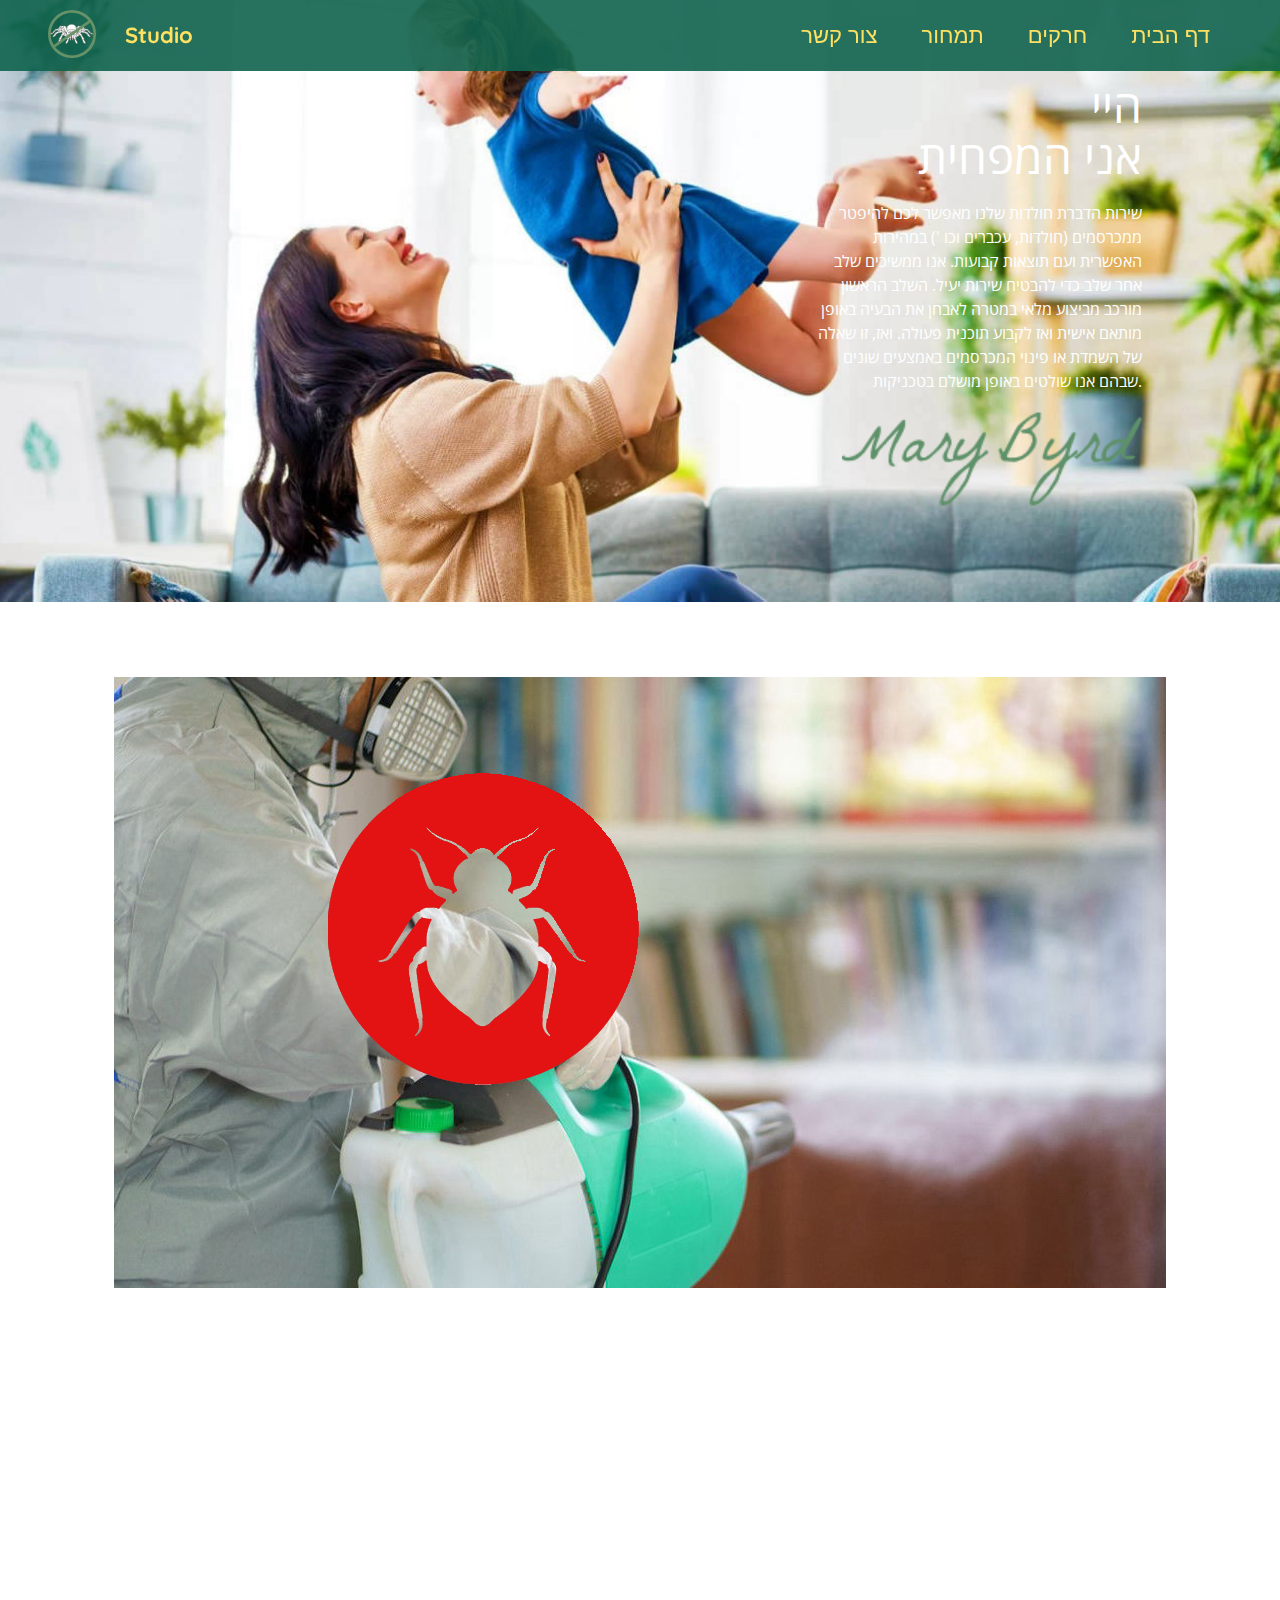
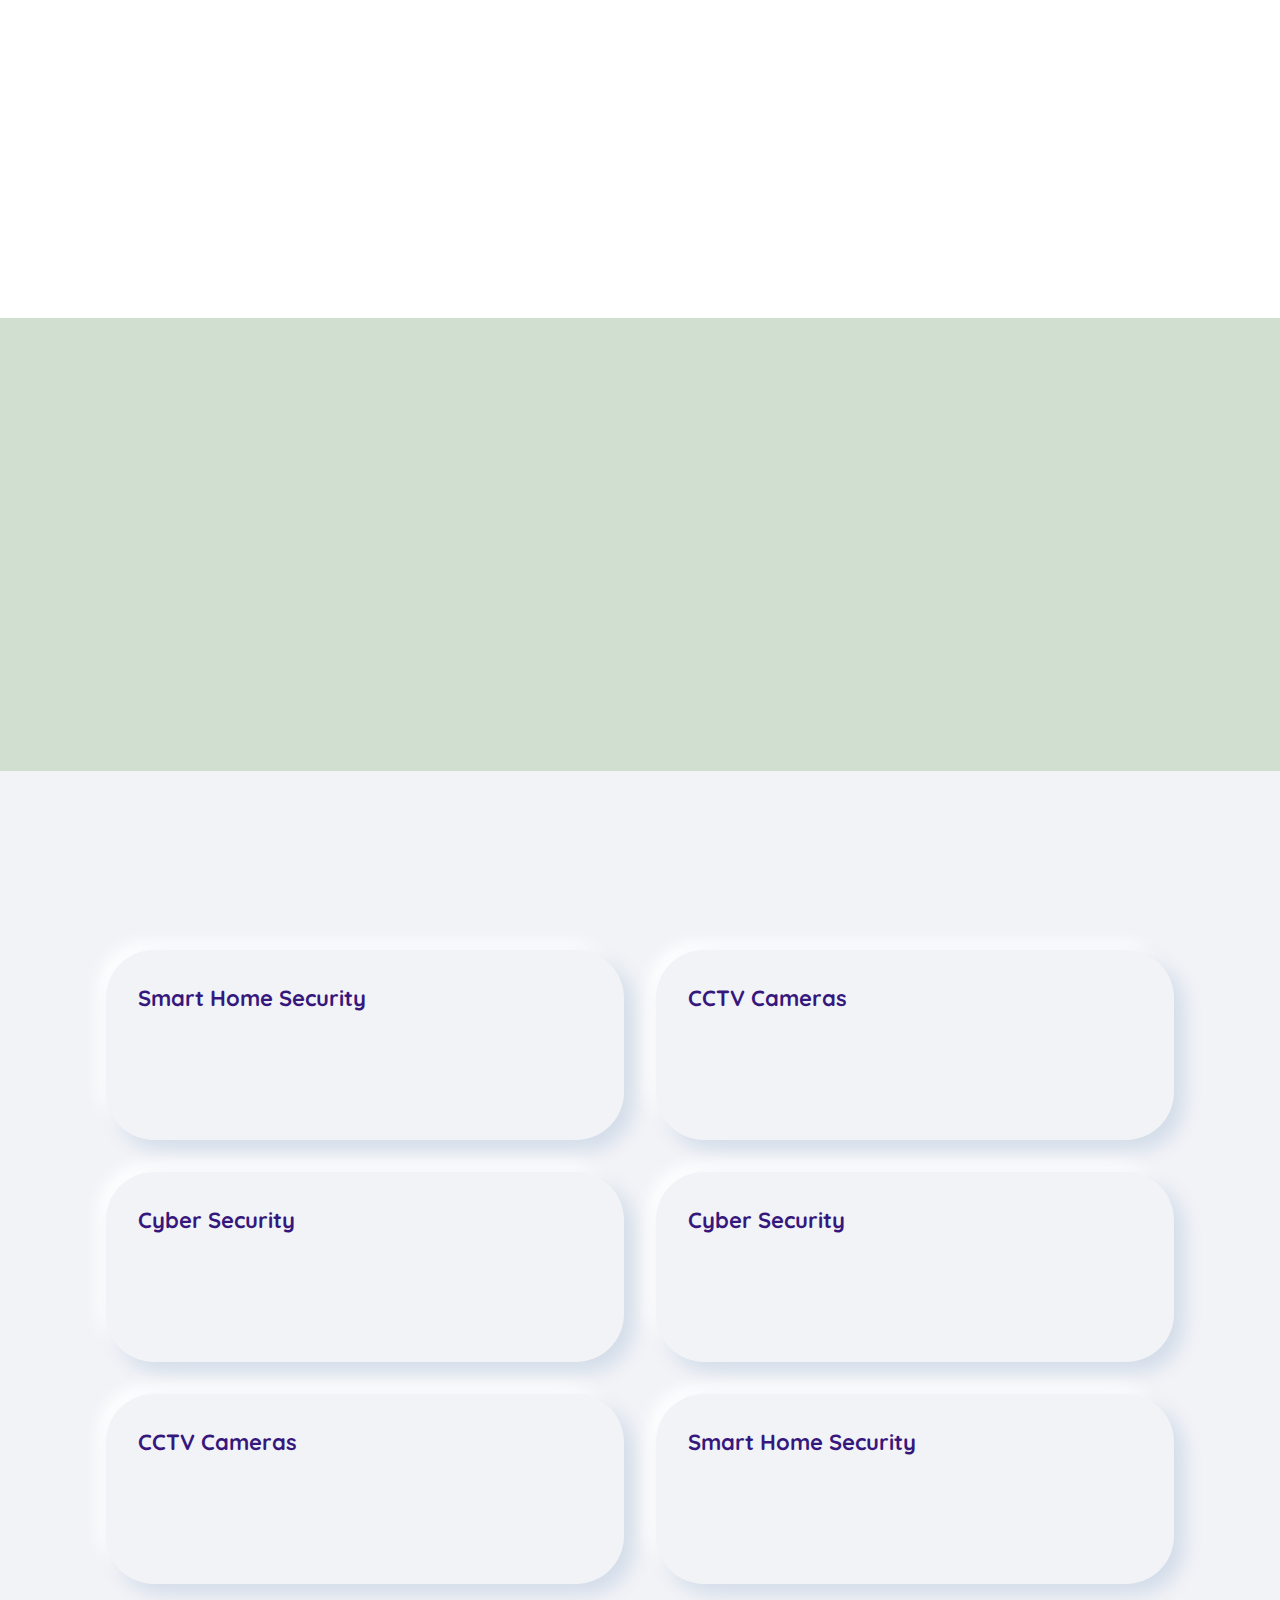
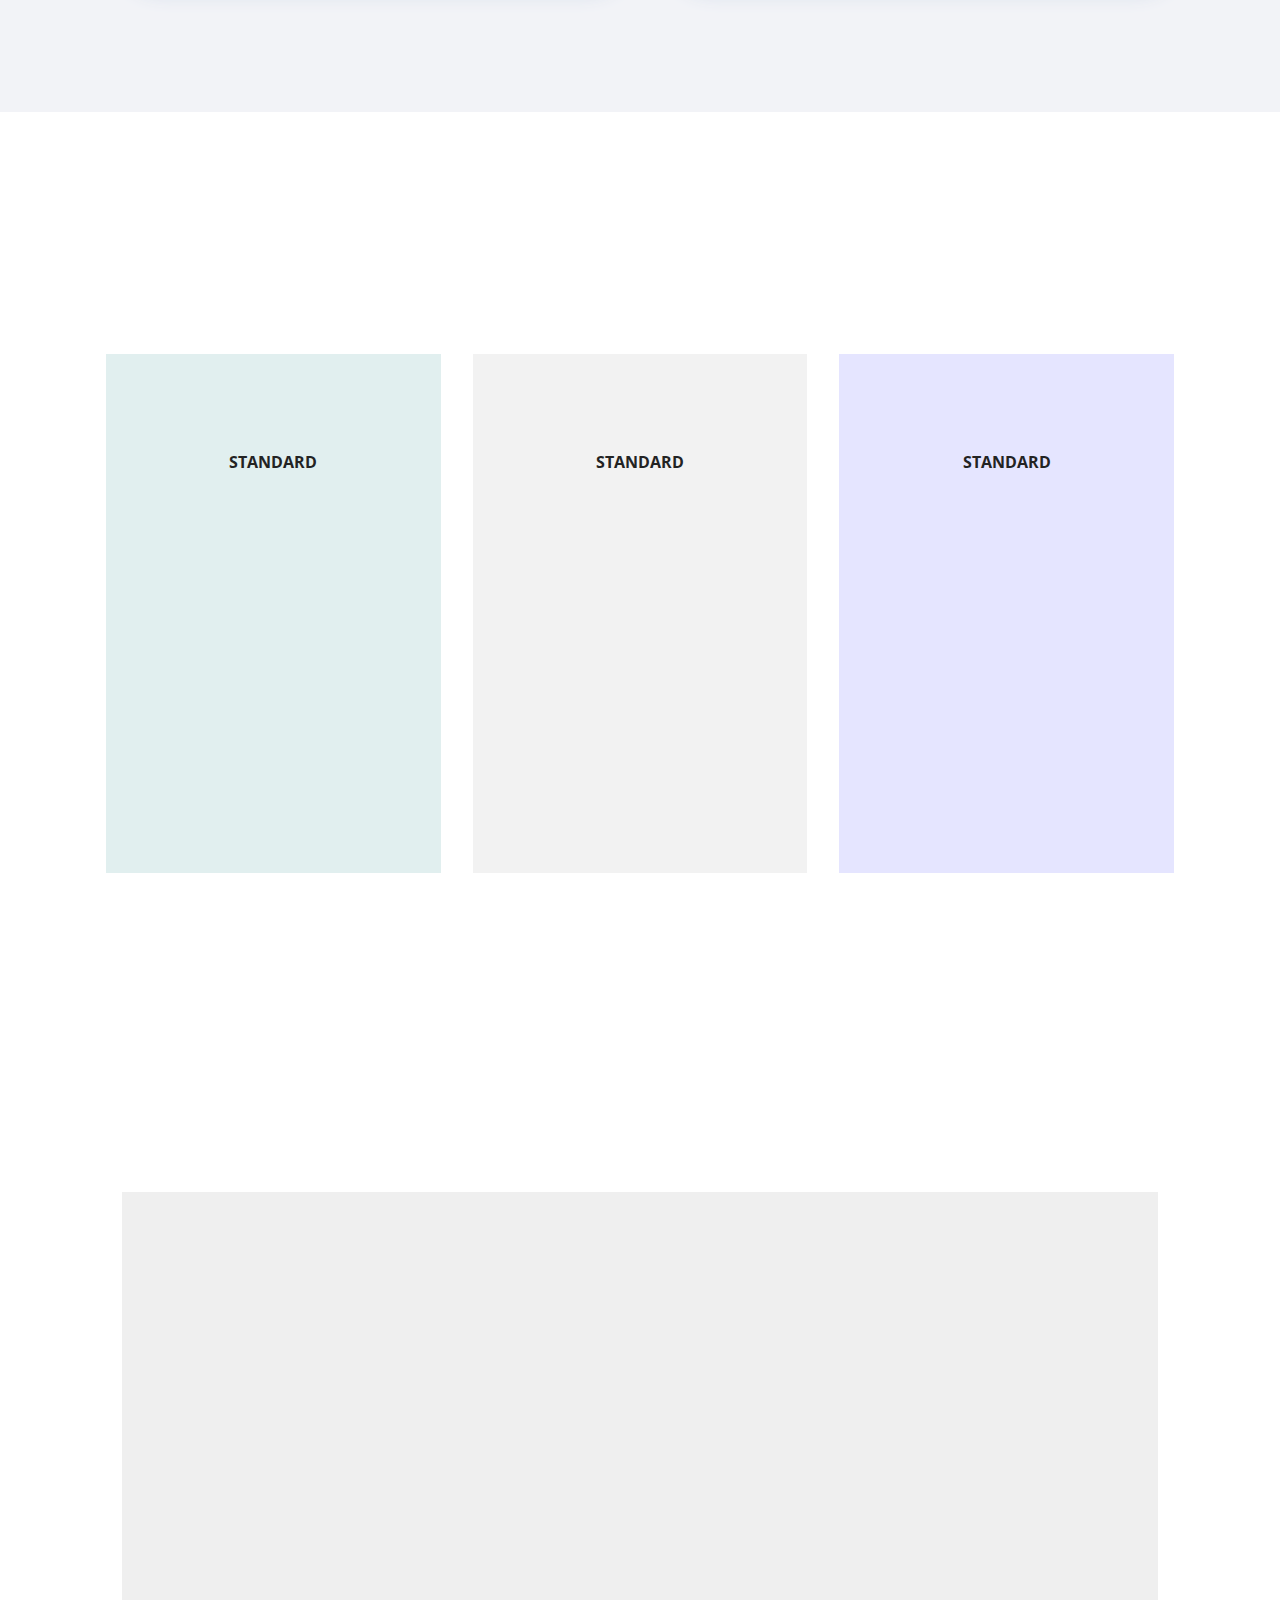
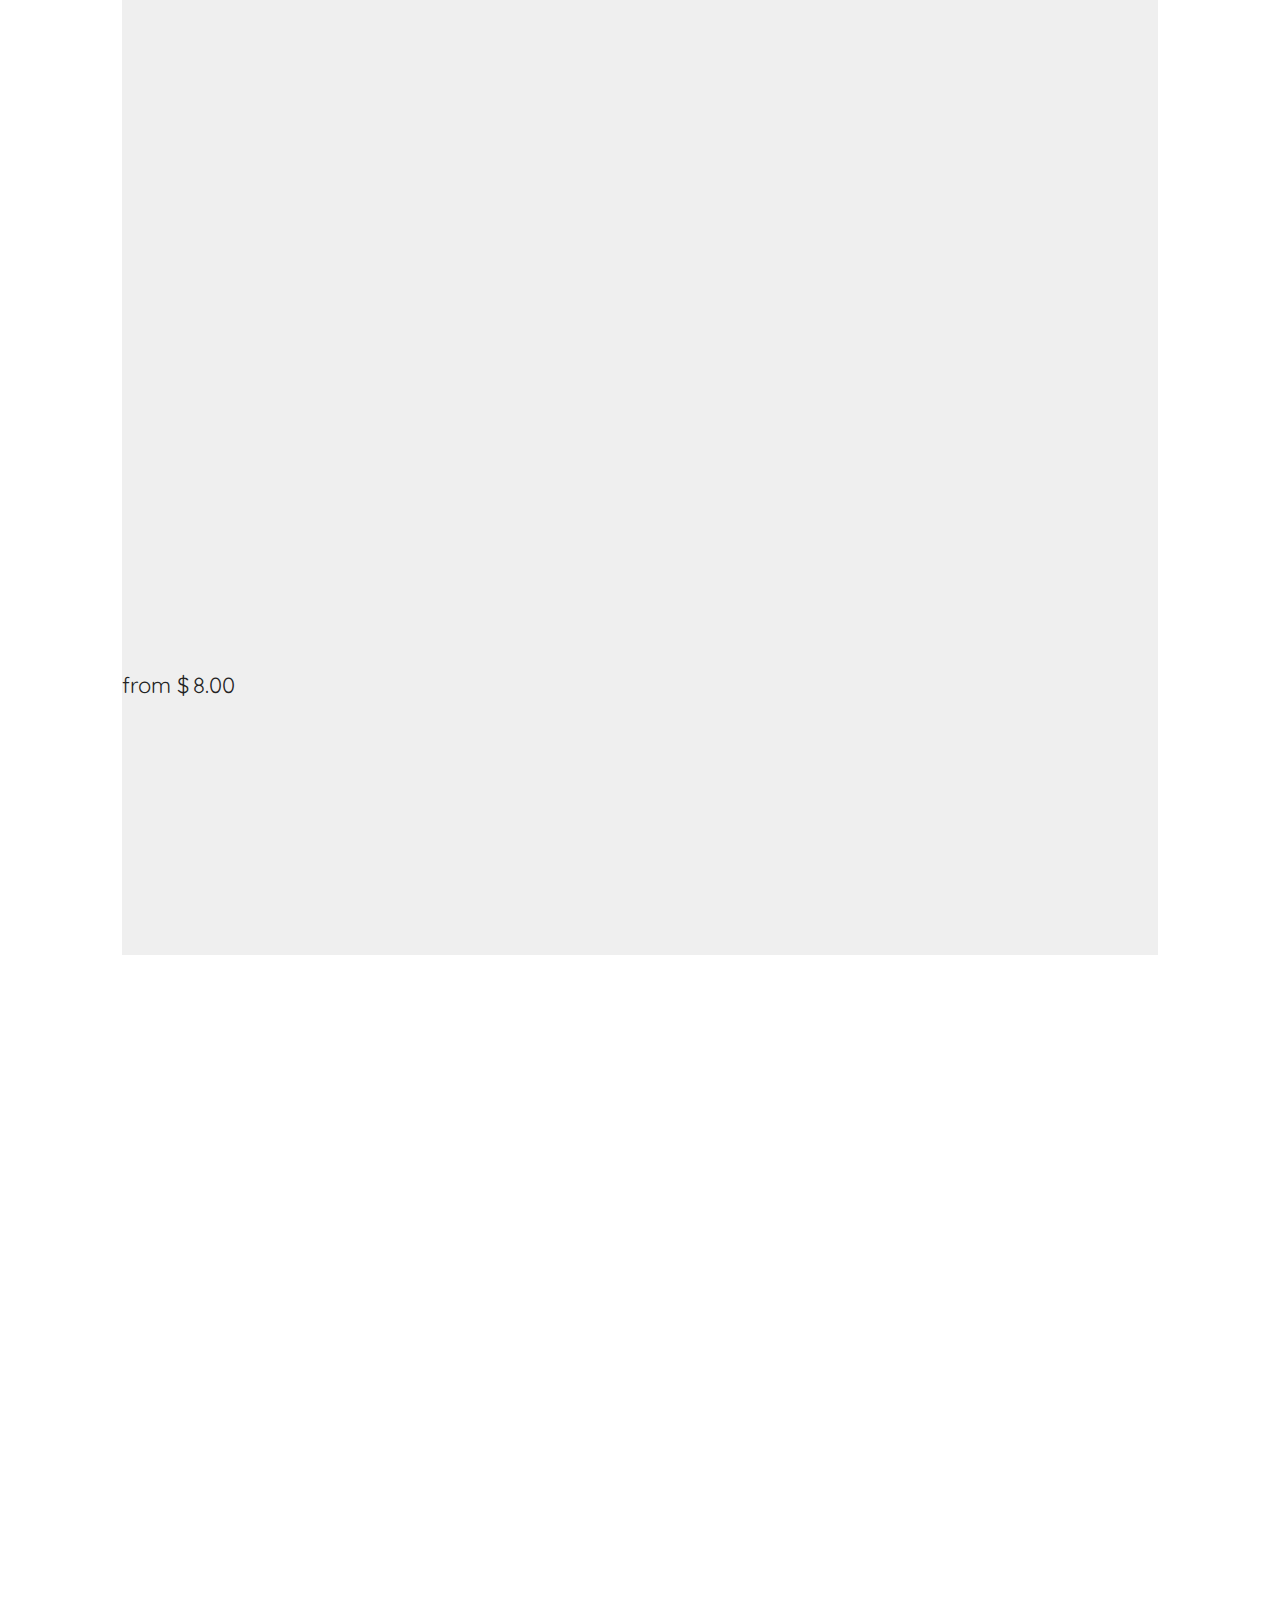
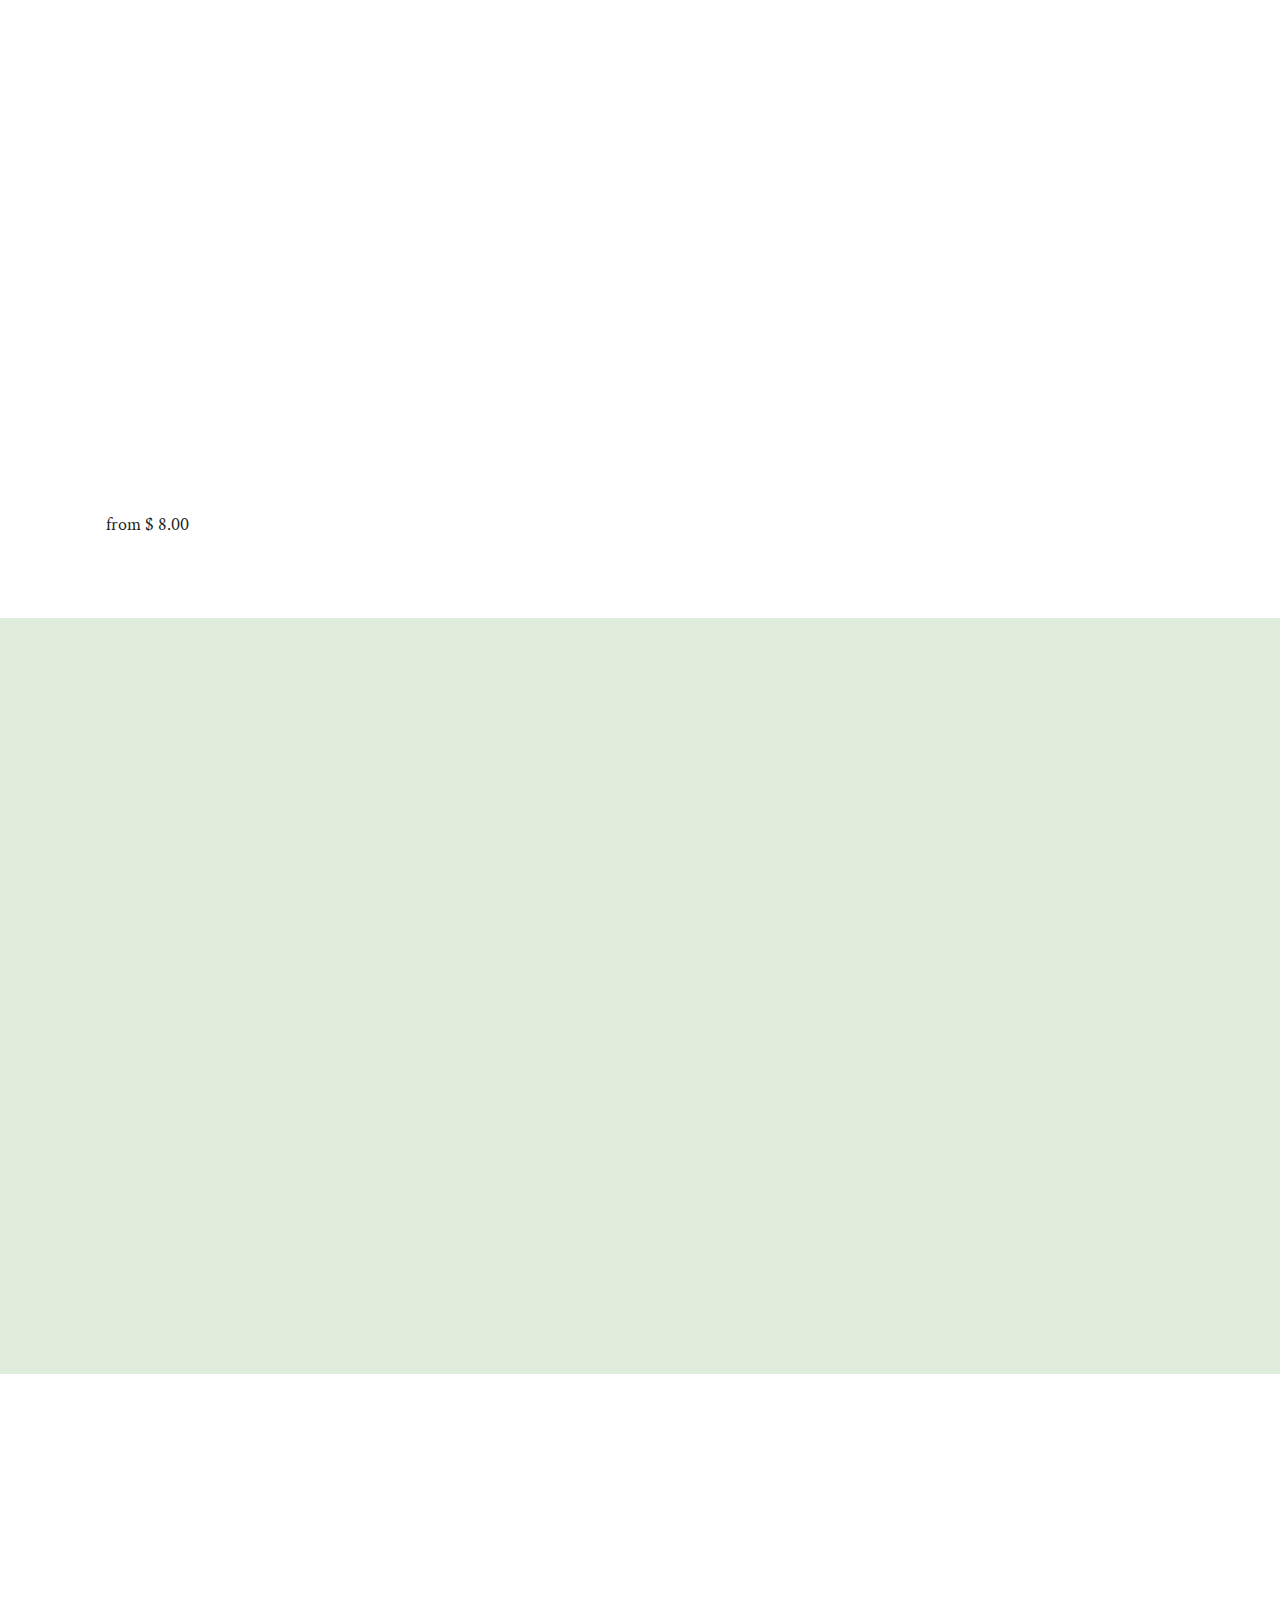
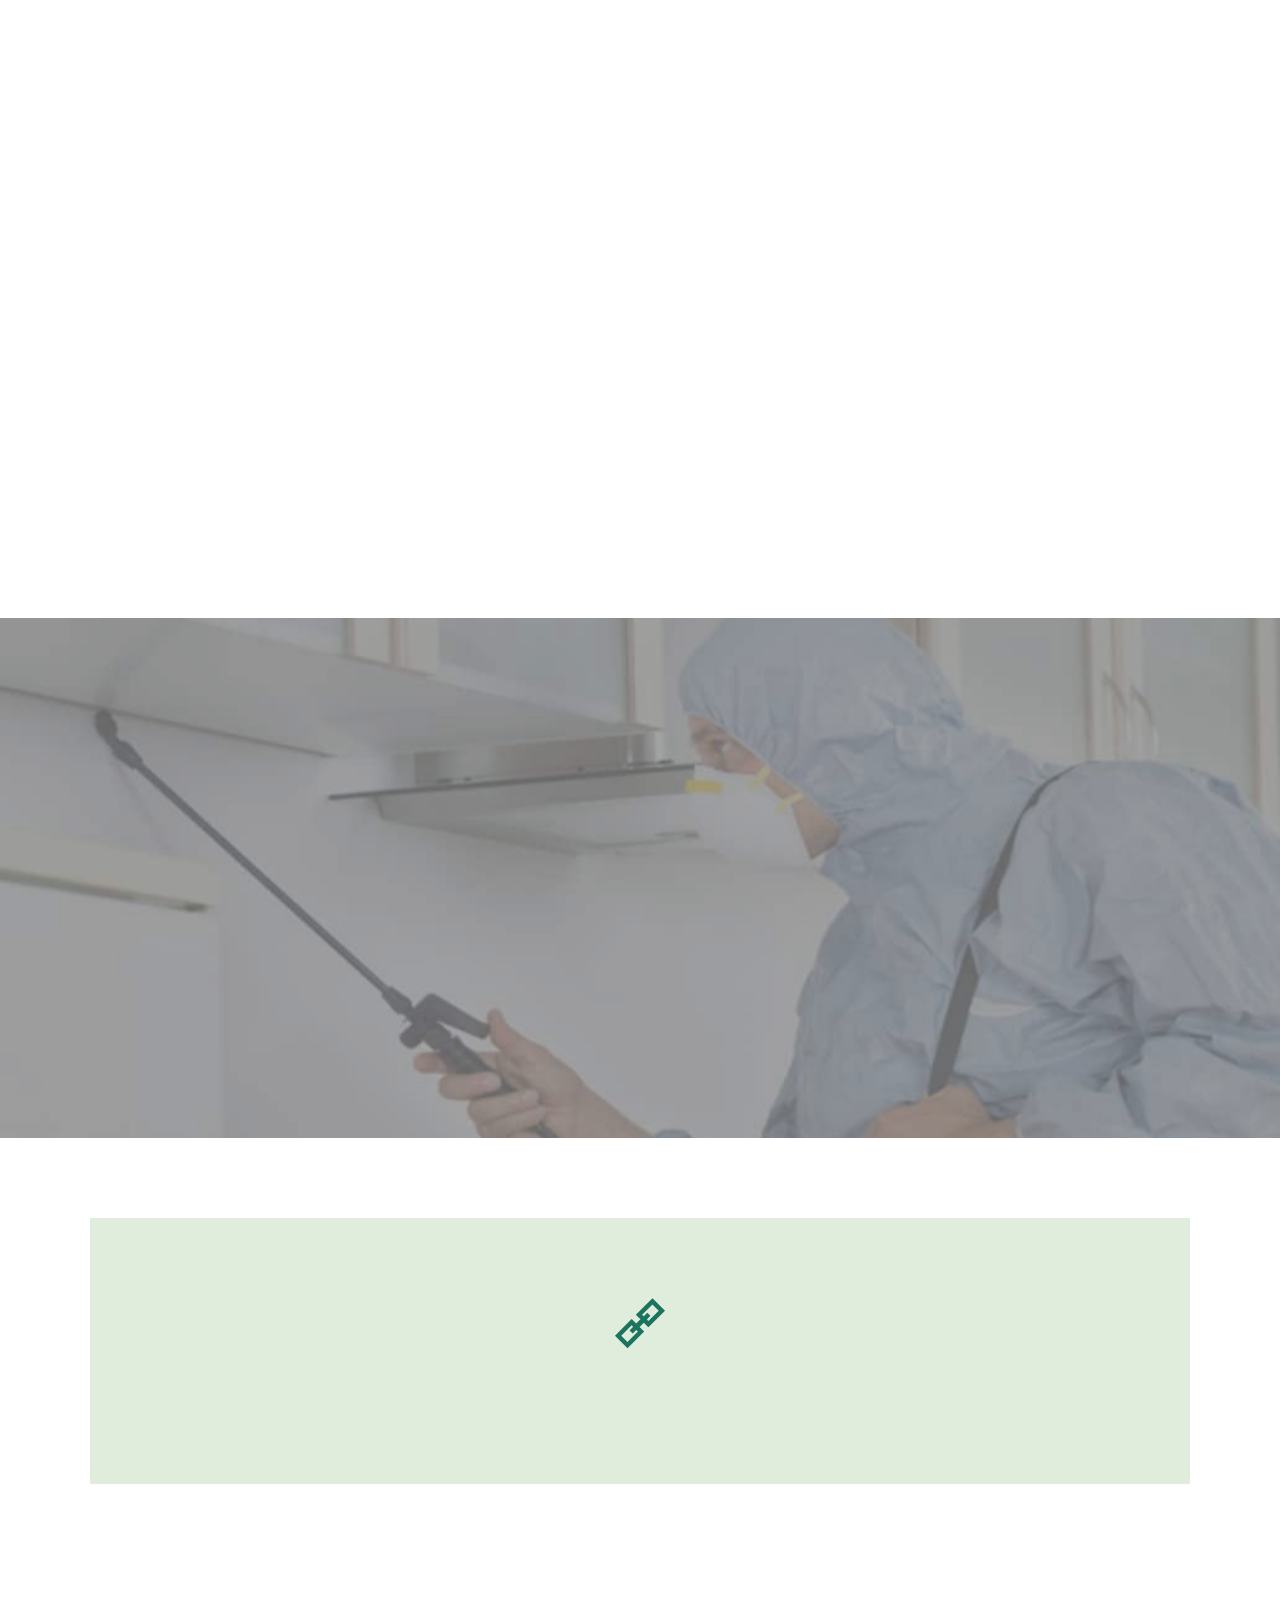
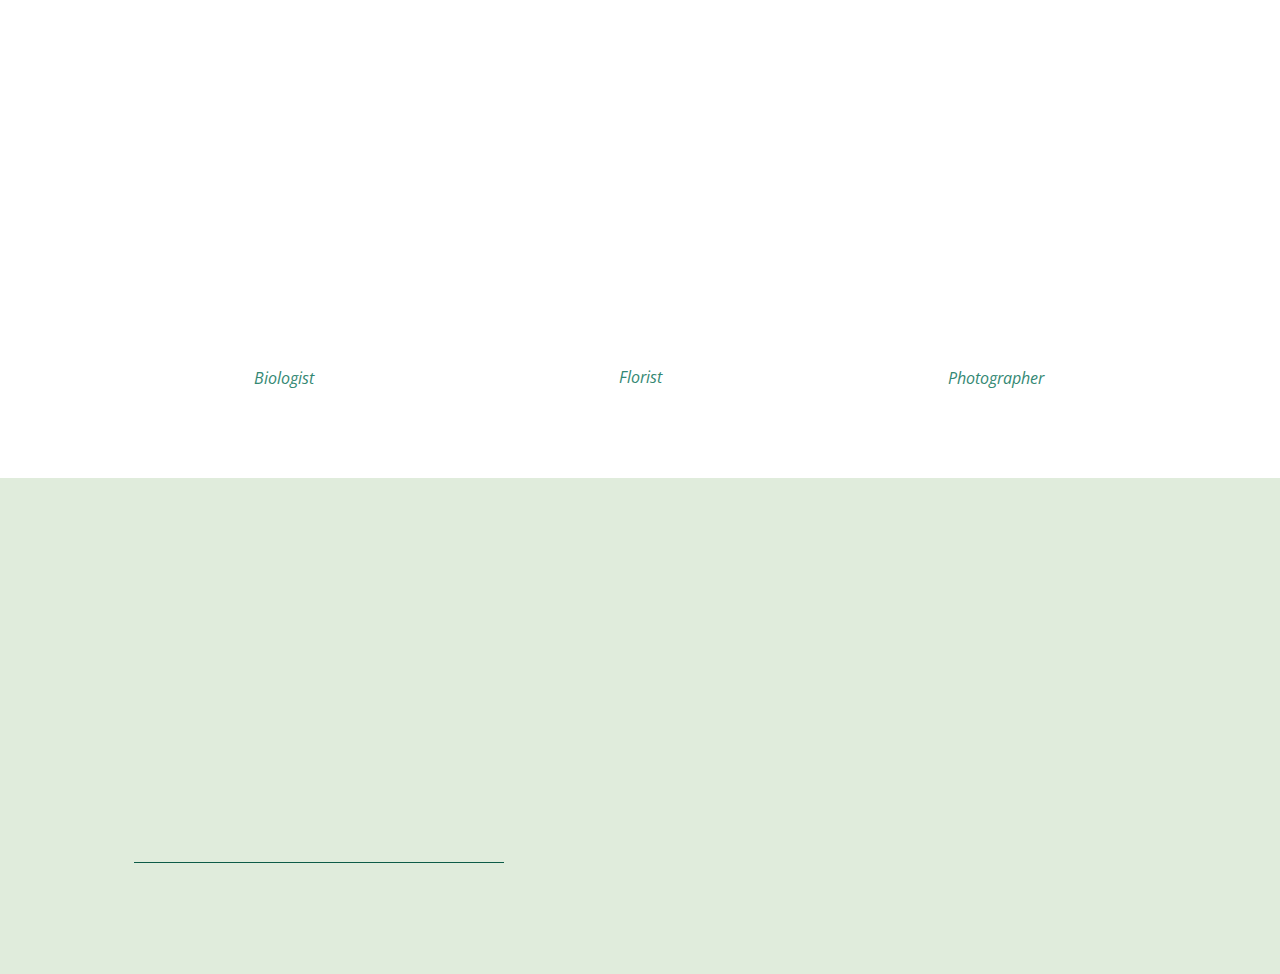
<file: page2.html>
<!DOCTYPE html>
<html  >
<head>
  <!-- Site made with Mobirise Website Builder v5.3.2, https://mobirise.com -->
  <meta charset="UTF-8">
  <meta http-equiv="X-UA-Compatible" content="IE=edge">
  <meta name="generator" content="Mobirise v5.3.2, mobirise.com">
  <meta name="viewport" content="width=device-width, initial-scale=1, minimum-scale=1">
  <link rel="shortcut icon" href="assets/images/logo-araignee-96x96.png" type="image/x-icon">
  <meta name="description" content="">
  
  
  <title>prices</title>
  <link rel="stylesheet" href="assets/web/assets/mobirise-icons2/mobirise2.css">
  <link rel="stylesheet" href="assets/tether/tether.min.css">
  <link rel="stylesheet" href="assets/bootstrap/css/bootstrap.min.css">
  <link rel="stylesheet" href="assets/bootstrap/css/bootstrap-grid.min.css">
  <link rel="stylesheet" href="assets/bootstrap/css/bootstrap-reboot.min.css">
  <link rel="stylesheet" href="assets/animatecss/animate.css">
  <link rel="stylesheet" href="assets/dropdown/css/style.css">
  <link rel="stylesheet" href="assets/socicon/css/styles.css">
  <link rel="stylesheet" href="assets/theme/css/style.css">
  <link rel="stylesheet" href="assets/recaptcha.css">
  <link rel="preload" href="https://fonts.googleapis.com/css?family=Open+Sans:300,300i,400,400i,600,600i,700,700i,800,800i&display=swap" as="style" onload="this.onload=null;this.rel='stylesheet'">
  <noscript><link rel="stylesheet" href="https://fonts.googleapis.com/css?family=Open+Sans:300,300i,400,400i,600,600i,700,700i,800,800i&display=swap"></noscript>
  <link rel="preload" href="https://fonts.googleapis.com/css?family=Quicksand:300,400,500,600,700&display=swap" as="style" onload="this.onload=null;this.rel='stylesheet'">
  <noscript><link rel="stylesheet" href="https://fonts.googleapis.com/css?family=Quicksand:300,400,500,600,700&display=swap"></noscript>
  <link rel="preload" href="https://fonts.googleapis.com/css?family=Crimson+Text:400,400i,600,600i,700,700i&display=swap" as="style" onload="this.onload=null;this.rel='stylesheet'">
  <noscript><link rel="stylesheet" href="https://fonts.googleapis.com/css?family=Crimson+Text:400,400i,600,600i,700,700i&display=swap"></noscript>
  <link rel="preload" as="style" href="assets/mobirise/css/mbr-additional.css"><link rel="stylesheet" href="assets/mobirise/css/mbr-additional.css" type="text/css">
  
  <script src="https://cdn.ampproject.org/v0/amp-lightbox-0.1.js"></script>
  <script src="https://cdn.ampproject.org/v0/amp-bind-0.1.js"></script>
  
  
  

</head>
<body>
  
  <section class="menu1 cid-syjxZBmOHt" once="menu" id="menu1-j">
    

    <nav class="navbar navbar-dropdown navbar-fixed-top navbar-expand-lg">

        <div class="container-fluid">
            <div class="navbar-brand">
                <span class="navbar-logo">
                    <a href="https://mobiri.se">
                        <img src="assets/images/logo-araignee-96x96.png" alt="Mobirise" style="height: 3rem;">
                    </a>
                </span>
                <span class="navbar-caption-wrap"><a class="navbar-caption text-warning display-5" href="https://mobiri.se">Studio</a></span>
            </div>            
            <button class="navbar-toggler" type="button" data-toggle="collapse" data-target="#navbarSupportedContent" aria-controls="navbarNavAltMarkup" aria-expanded="false" aria-label="Toggle navigation">
                <div class="hamburger">
                    <span></span>
                    <span></span>
                    <span></span>
                    <span></span>
                </div>
            </button>
            <div class="collapse navbar-collapse" id="navbarSupportedContent">
                <ul class="navbar-nav nav-dropdown nav-right" data-app-modern-menu="true"><li class="nav-item"><a class="nav-link link text-warning display-5" href="page3.html" aria-expanded="false">צור קשר<br><div class="line-animation"></div></a></li><li class="nav-item"><a class="nav-link link text-warning display-5" href="page2.html" aria-expanded="false">תמחור<br><div class="line-animation"></div></a></li><li class="nav-item"><a class="nav-link link text-warning display-5" href="page1.html" aria-expanded="false">חרקים<br><div class="line-animation"></div></a></li><li class="nav-item"><a class="nav-link link text-warning display-5" href="index.html" aria-expanded="false">דף הבית<br><div class="line-animation"></div></a></li></ul>

                
            </div>
        </div>
    </nav>
</section>

<section class="header2 cid-syjxZCzQTb" id="header2-k">

    

    

    <div class="container">
        <div class="row">
            <div class="col-12 col-md-6 col-lg-4">               
                <h3 class="mbr-section-subtitle mbr-fonts-style display-1">
                    היי
<div>אני המפחית</div></h3>
                    <p class="mbr-text text mbr-fonts-style display-4">שירות הדברת חולדות שלנו מאפשר לכם להיפטר ממכרסמים (חולדות, עכברים וכו ') במהירות האפשרית ועם תוצאות קבועות. אנו ממשיכים שלב אחר שלב כדי להבטיח שירות יעיל. השלב הראשון מורכב מביצוע מלאי במטרה לאבחן את הבעיה באופן מותאם אישית ואז לקבוע תוכנית פעולה. ואז, זו שאלה של השמדת או פינוי המכרסמים באמצעים שונים שבהם אנו שולטים באופן מושלם בטכניקות.</p>
                    <div class="si">
                        <img class="sign" src="assets/images/signature.png" alt="Mobirise">
                    </div>
            </div>
        </div>
    </div>
</section>

<section class="features7 cid-syjxZDb5hX" id="features9-l">
    

    

    <div>
        <div class="container">
            <div class="row justify-content-center">
                <div class="col-12 col-md-12">
                    <div class="row">

                        <div class="left-side align-center col-12 col-lg">

                            <img src="assets/images/nebulisati2on-1052x611.jpg" class="first" alt="">                                                
                            <img src="assets/images/point4-rouge-cimex-1-312x316.png" class="second" alt=""> 


                        </div>


                        <div class="right-side align-center col-12 col-lg item-wrapper">
                            
                            <div class="card-wrapper">
                                <div class="card-box align-center">
                                    
                                    <h5 class="mbr-section-title art mbr-fonts-style display-1">מדוע לבחור בחברת הדברת חולדות שלנו&nbsp;</h5>
                                    <p class="mbr-text text mbr-fonts-style display-4"><br>
<br>אסור לאפשר למכרסמים (חולדות, עכברים וכו ') להתרבות בבית או בכל אזור אחר שאליו פוקדים אנשים על מנת לשמור על בריאותם. על מנת להילחם נגד הפלישה של מזיקים אלה בבתים שלך, אנו מציעים לך את שירותי החברה המומחים שלנו בהדברת חולדות. אנו נפטרים מכל המכרסמים בצורה יעילה וקיימת. גלה כמה סיבות טובות לבחור בשירותים שלנו.<br></p>
                                    <p class="mbr-text desc mbr-fonts-style display-7"><em>Mary Byrd, owner</em></p>
                                    <div class="si">
                                        <img class="sign" src="assets/images/signature.png" alt="Mobirise">
                                    </div>
                                </div>
                            </div>       

                        </div>
                    </div>                                     
                </div>
            </div>
        </div>
    </div>
</section>

<section class="features9 cid-syjxZDOFB1" id="features4-m">
    

    

    <div>
        <div class="container-fluid">
            <div class="row justify-content-center">
                <div class="right-side col-12 col-md-6 item-wrapper">
                    <img src="assets/images/cdp-890x629.png" alt="Mobirise">
                </div>
                <div class="left-side col-12 col-md">
                    <h3 class="mbr-section-subtitle mbr-fonts-style display-7">
                        <br><br></h3>
                    <h5 class="mbr-section-title mbr-fonts-style display-1">איך זה עובד</h5>
                    <p class="mbr-text desc mbr-fonts-style display-4">
                        יש לציין בשלב זה כי אנו משתמשים אך ורק בתהליכים המעדיפים את בטיחותם של אנשים, חיות מחמד ורכוש. לבסוף, אנו מסירים את נקודות הגישה או הפרצות המאפשרות עכברים וחולדות להיכנס לחצרים שלך, ואז אנו חוזרים במידת הצורך לבצע בדיקות ואפילו התאמות. שירות הדברת החולדות שלנו כולל גם תמיכה בכם, לפי הצורך, באמצעי מניעה נגד מזיקים.</p>
                    
                </div>
            </div>
        </div>
    </div>
</section>

<section class="pricing2 cid-syjAs9mjNI" id="pricing02-1f">
    <!---->
    
    
    <div class="container">
        <div class="row">
            <div class="title col-12">
                <h5 class="mbr-section-title mbr-fonts-style mb-5 display-2">
                    <strong>Our Products</strong>
                </h5>

            </div>
            <div class="card col-12 col-md-6">
                <div class="card-wrapper">
                    <div class="top-line">
                        <h6 class="card-title mbr-fonts-style display-5"><strong>Smart Home Security</strong></h6>
                        <p class="mbr-text cost mbr-fonts-style display-5">$139</p>
                    </div>
                    <div class="bottom-line">
                        <p class="mbr-text mbr-fonts-style display-7"><strong>
                                Lorem ipsum dolor sit amet, consectetur adipiscing elit. Phasellus cursus, lacus at
                                fringilla lacinia, leo leo eleifend tortor, quis sollicitudin mauris ipsum a
                                elit.&nbsp;</strong></p>
                    </div>
                </div>
            </div>
            <div class="card col-12 col-md-6">
                <div class="card-wrapper">
                    <div class="top-line">
                        <h6 class="card-title mbr-fonts-style display-5"><strong>CCTV Cameras</strong></h6>
                        <p class="mbr-text cost mbr-fonts-style display-5">$339</p>
                    </div>
                    <div class="bottom-line">
                        <p class="mbr-text mbr-fonts-style display-7"><strong>
                                Lorem ipsum dolor sit amet, consectetur adipiscing elit. Phasellus cursus, lacus at
                                fringilla lacinia, leo leo eleifend tortor, quis sollicitudin mauris ipsum a elit.
                            </strong></p>
                    </div>
                </div>
            </div>
            <div class="card col-12 col-md-6">
                <div class="card-wrapper">
                    <div class="top-line">
                        <h6 class="card-title mbr-fonts-style display-5"><strong>Cyber Security</strong></h6>
                        <p class="mbr-text cost mbr-fonts-style display-5">$299</p>
                    </div>
                    <div class="bottom-line">
                        <p class="mbr-text mbr-fonts-style display-7"><strong>
                                Lorem ipsum dolor sit amet, consectetur adipiscing elit. Phasellus cursus, lacus at
                                fringilla lacinia, leo leo eleifend tortor, quis sollicitudin mauris ipsum a elit.
                            </strong></p>
                    </div>
                </div>
            </div>
            <div class="card col-12 col-md-6">
                <div class="card-wrapper">
                    <div class="top-line">
                        <h6 class="card-title mbr-fonts-style display-5"><strong>Cyber Security</strong></h6>
                        <p class="mbr-text cost mbr-fonts-style display-5">$299</p>
                    </div>
                    <div class="bottom-line">
                        <p class="mbr-text mbr-fonts-style display-7"><strong>
                                Lorem ipsum dolor sit amet, consectetur adipiscing elit. Phasellus cursus, lacus at
                                fringilla lacinia, leo leo eleifend tortor, quis sollicitudin mauris ipsum a elit.
                            </strong></p>
                    </div>
                </div>
            </div>
            <div class="card col-12 col-md-6">
                <div class="card-wrapper">
                    <div class="top-line">
                        <h6 class="card-title mbr-fonts-style display-5"><strong>CCTV Cameras</strong></h6>
                        <p class="mbr-text cost mbr-fonts-style display-5">$339</p>
                    </div>
                    <div class="bottom-line">
                        <p class="mbr-text mbr-fonts-style display-7"><strong>
                                Lorem ipsum dolor sit amet, consectetur adipiscing elit. Phasellus cursus, lacus at
                                fringilla lacinia, leo leo eleifend tortor, quis sollicitudin mauris ipsum a elit.
                            </strong></p>
                    </div>
                </div>
            </div>
            <div class="card col-12 col-md-6">
                <div class="card-wrapper">
                    <div class="top-line">
                        <h6 class="card-title mbr-fonts-style display-5"><strong>Smart Home Security</strong></h6>
                        <p class="mbr-text cost mbr-fonts-style display-5">$139</p>
                    </div>
                    <div class="bottom-line">
                        <p class="mbr-text mbr-fonts-style display-7"><strong>
                                Lorem ipsum dolor sit amet, consectetur adipiscing elit. Phasellus cursus, lacus at
                                fringilla lacinia, leo leo eleifend tortor, quis sollicitudin mauris ipsum a elit.
                            </strong></p>
                    </div>
                </div>
            </div>
        </div>
    </div>
</section>

<section class="pricing6 cid-syjAuWe1Ym" id="pricing6-1g">
    

    
    <div class="container">
        <div class="mbr-section-head">
            <h4 class="mbr-section-title mbr-fonts-style align-center display-1">
                <strong>PRICING PLANS</strong></h4>
        </div>
        <div class="row justify-content-center">
            <div class="col-12 col-md-6 align-center col-lg-4">
                <div class="plan fourth">
                    <div class="plan-header">
                        <h6 class="plan-title mbr-fonts-style mb-3 first-title display-4">
                            <strong>STANDARD</strong>
                        </h6>
                        <div class="plan-price">
                            <p class="price mbr-fonts-style first-price display-1"><strong>$80</strong></p>
                            <p class="price-term mbr-fonts-style first-subtitle display-5"><em>Monthly</em>
                            </p>
                        </div>
                    </div>
                    <div class="plan-body">
                        <div class="plan-list">
                            <ul class="list-group mbr-fonts-style list-group-flush first-list display-7">
                                <li class="list-group-item"><span style="color: #ff2b09;">•&nbsp;</span>Code Editor
                                </li><li class="list-group-item"><span style="color: #ff2b09;">•&nbsp;</span>Mobirise Kit
                                </li><li class="list-group-item"><span style="color: #ff2b09;">•&nbsp;</span>Form Builder
                                </li><li class="list-group-item"><span style="color: #ff2b09;">•&nbsp;</span>Popup Builder</li>
                            </ul>
                        </div>
                        <div class="mbr-section-btn">
                            <a href="" class="btn btn-primary-outline display-4"><strong>Buy Now</strong></a>
                        </div>
                    </div>
                </div>
            </div>
            <div class="col-12 col-md-6 align-center col-lg-4">
                <div class="plan third">
                    <div class="plan-header">
                        <h6 class="plan-title mbr-fonts-style mb-3 second-title display-4">
                            <strong>STANDARD</strong>
                        </h6>
                        <div class="plan-price">
                            <p class="price mbr-fonts-style second-price display-1"><strong>$80</strong></p>
                            <p class="price-term mbr-fonts-style second-subtitle display-5"><em>Monthly</em>
                            </p>
                        </div>
                    </div>
                    <div class="plan-body">
                        <div class="plan-list">
                            <ul class="list-group mbr-fonts-style list-group-flush second-list display-7">
                                <li class="list-group-item"><span style="color: #ff2b09;">•&nbsp;</span>Code Editor
                                </li><li class="list-group-item"><span style="color: #ff2b09;">•&nbsp;</span>Mobirise Kit
                                </li><li class="list-group-item"><span style="color: #ff2b09;">•&nbsp;</span>Form Builder
                                </li><li class="list-group-item"><span style="color: #ff2b09;">•&nbsp;</span>Popup Builder</li>
                            </ul>
                        </div>
                        <div class="mbr-section-btn">
                            <a href="" class="btn btn-primary-outline display-4"><strong>Buy Now</strong></a>
                        </div>
                    </div>
                </div>
            </div>
            <div class="col-12 col-md-6 align-center col-lg-4">
                <div class="plan first">
                    <div class="plan-header">
                        <h6 class="plan-title mbr-fonts-style mb-3 third-title display-4">
                            <strong>STANDARD</strong>
                        </h6>
                        <div class="plan-price">
                            <p class="price mbr-fonts-style third-price display-1"><strong>$45</strong></p>
                            <p class="price-term mbr-fonts-style third-subtitle display-5"><em>Monthly</em>
                            </p>
                        </div>
                    </div>
                    <div class="plan-body">
                        <div class="plan-list">
                            <ul class="list-group mbr-fonts-style list-group-flush third-list display-7">
                                <li class="list-group-item"><span style="color: #ff2b09;">•&nbsp;</span>Code Editor
                                </li><li class="list-group-item"><span style="color: #ff2b09;">•&nbsp;</span>Mobirise Kit
                                </li><li class="list-group-item"><span style="color: #ff2b09;">•&nbsp;</span>Form Builder
                                </li><li class="list-group-item"><span style="color: #ff2b09;">•&nbsp;</span>Popup Builder</li>
                            </ul>
                        </div>
                        <div class="mbr-section-btn">
                            <a href="" class="btn btn-primary-outline display-4"><strong>Buy Now</strong></a>
                        </div>
                    </div>
                </div>
            </div>
            
        </div>
    </div>
</section>

<section class="amp-shop cid-syjAxY6QYl" id="ampShop5-1h">
	
	
	<div class="container">
		<div class="amp-shop">
			<div class="mbr-row mbr-jc-c">
				<div class="mbr-col-lg-8 mbr-col-md-12 mbr-col-sm-12 card1 md-pb">
					<div class="card-item2">
						<div class="title-wrap mbr-flex align-left">
							<div class="title-block">

								<div class="image-block">
									<amp-img src="file:///C:/Users/HP/AppData/Local/Mobirise.com/Mobirise/guchik178_0040gmail_002ecom/addons/amp-blocks-theme/components/_images/carousel/2.jpg" layout="responsive" width="1200" height="800" alt="image" class="placeholder-loader">
										<div placeholder="" class="placeholder"></div>
										<img class="mbr-temp" src="assets/images/2.jpg" alt="">
									</amp-img>
								</div>


								<h3 class="subtitle2 mbr-pb-2 mbr-black mbr-fonts-style mbr-regular display-7">Collection 2025</h3>
								<h2 class="title2 title-hover mbr-fonts-style mbr-black mbr-semibold display-2">Create Your Own <br>Unique Style</h2>
								
								<div class="mbr-section-btn mbr-pt-3"><a class="btn btn-black-outline display-4"><span class="mobi-mbri mobi-mbri-arrow-next mbr-iconfont mbr-iconfont-btn"></span>Read
										More</a></div>
							</div>
						</div>
					</div>
				</div>
				<div on="tap:showLightbox5-1" role="button" tabindex="0" class="item shop-image mbr-col-lg-4 mbr-col-md-12 mbr-col-sm-12 mbr-pb-5">
					<amp-lightbox id="showLightbox5-1" layout="nodisplay">
						<div class="lightbox">
							<div class="container mbr-py-2">
								<div class="item-box mbr-flex flex-wrap mbr-m-auto">
									<button type="button" class="close" aria-label="Close" on="tap:showLightbox5-1.close">
										<span aria-hidden="true"></span>
									</button>
									<div class="item-box-img mbr-col-lg-6 mbr-col-md-12 mbr-col-sm-12 mbr-p-3">
										<amp-img lightbox="" src="file:///C:/Users/HP/AppData/Local/Mobirise.com/Mobirise/guchik178_0040gmail_002ecom/addons/amp-blocks-theme/components/_images/shop/6.jpg" layout="responsive" width="100" height="100" alt="image" class="placeholder-loader">
											<div placeholder="" class="placeholder"></div>
											<img class="mbr-temp" src="assets/images/6.jpg" alt="">
										</amp-img>
									</div>
									<div class="item-box-wrapper mbr-col-lg-6 mbr-col-md-12 mbr-col-sm-12 mbr-p-3">

										<div class="item-box-header">
											<h4 class="item-box-title mbr-fonts-style display-5">
												Creative Mugs</h4>
											<div class="currency">
												<span class="cur mbr-fonts-style display-5">from $</span>
												<span class="item-box-price mbr-fonts-style display-5">8.00</span>
											</div>

										</div>
										<div class="item-box-body mbr-py-1">
											<p class="item-box-text mbr-fonts-style display-7">Lorem ipsum dolor sit amet</p>
											<ul class="mbr-fonts-style mbr-py-1 display-7">
												<li>Natural Materials</li>
												<li>
													Unique Design</li>
												<li>
													Guaranteed Quality</li>
											</ul>
											<p class="item-box-additional mbr-fonts-style mbr-py-1 display-7">
												Duis venenatis erat dapibus dolor rutrum gravida. Integer egestas tellus sem, eu mattis lorem
												luctus quis.</p>
										</div>
										<div class="item-box-footer mbr-section-btn mbr-py-1"><a href="" class="btn btn-primary item-box-btn display-7" target="_blank">Read More</a></div>
									</div>
								</div>
							</div>
						</div>
					</amp-lightbox>
					<div class="item-wrapper">
						<div class="item-img">
							<amp-img src="file:///C:/Users/HP/AppData/Local/Mobirise.com/Mobirise/guchik178_0040gmail_002ecom/addons/amp-blocks-theme/components/_images/shop/6.jpg" layout="responsive" width="100" height="100" alt="image" class="placeholder-loader">
								<div placeholder="" class="placeholder"></div>
								<img class="mbr-temp" src="assets/images/6.jpg" alt="">
							</amp-img>
							<div class="item-footer mbr-section-btn mbr-py-1">
								<a href="" class="btn btn-primary item-btn display-7" target="_blank">Read More</a>
							</div>
						</div>
						<div class="item-content">
							<div class="align-left">
								<h4 class="item-title mbr-fonts-style display-7">
												Creative Mugs</h4>
							</div>
							<p class="item-text mbr-regular mbr-py-1 display-4">Lorem ipsum dolor sit amet</p>

							<span class="cur mbr-fonts-style display-7">from $</span>
							<span class="item-price mbr-fonts-style display-7">8.00</span>

						</div>
					</div>
				</div>





			</div>
		</div>
	</div>
</section>

<section class="features3 cid-syjxZEiCq3" id="features2-n">
    

    


    <div class="container-fluid">
        <div class="row justify-content-center">

            <div class="right-side col-12 col-md-6 item-wrapper">
                <img src="assets/images/experts-415x490.png" alt="Mobirise">
            </div>
            <div class="left-side col-12 col-md">

                <h3 class="mbr-section-subtitle mbr-fonts-style display-7">
                    <br>my portfolio</h3>

                <h5 class="mbr-section-title mbr-fonts-style display-1">
                    My Happy Clients</h5>
                
                    <div class="col-5 col-md-3 card">
                        <img src="assets/images/1.png">
                    </div>
                    <div class="col-5 col-md-3 card">
                        <img src="assets/images/5.png">
                    </div>
                    <div class="col-5 col-md-3 card">
                        <img src="assets/images/3.png">
                    </div>
            
                    <div class="col-5 col-md-3 card top">
                        <img src="assets/images/4.png">
                    </div>
                    <div class="col-5 col-md-3 card top">
                        <img src="assets/images/3.png">
                    </div>
                    <div class="col-5 col-md-3 card top">
                        <img src="assets/images/6.png">
                    </div>
              
                    
                    
                    
                
            </div>
        </div>
    </div>
</section>

<section class="image2 cid-syjxZEXZ7o" id="image1-o">
    

    

    <div class="container-fluid">
        <div class="row justify-content-end">
            <div class="col-12 col-lg-5">
                <img src="assets/images/slide2-1088x527.jpeg" alt="Mobirise">
            </div>
            
        </div>
    </div>
</section>

<section class="article7 cid-syjxZFkbo2" id="article5-p">
    

    

    <div>
        <div class="container">
            <div class="row justify-content-center">
                <div class="col-12 col-md-12">
                    <div class="row">
                        <div class="left-side col-12 col-lg">
                            <div class="card-box align-left">
                                <h5 class="mbr-section-title mbr-fonts-style display-1">Qualified Garden Landscaper</h5>
                                 <div class="si">
                                    <img class="sign" src="assets/images/signature.png" alt="Mobirise">
                                </div>
                                
                            </div>                            
                        </div>
                        <div class="right-side col-12 col-lg-6 item-wrapper">
                            <p class="mbr-text text mbr-fonts-style display-4">Lorem ipsum dolor sit amet, pri autem nemore bonorum te. Autem fierent ullamcorper ius no, nec ea quodsi invenire. Pri facilisi eleifend ad, ad eos scripta oblique. Vix cu oratio.</p>
                        </div>
                    </div>                                     
                </div>
            </div>
        </div>
    </div>
</section>

<section class="article3 cid-syjxZGdf7d" id="article7-q">
    

    
        
        <div class="container">
            
            <div class="row right">
                <div class="col-12">
                   
                    <div class="article">
                        
                        
                    <p class="mbr-text mbr-fonts-style p display-4">
                        Interactively utilize leveraged interfaces vis-a-vis state of the art human capital. Interactively parallel task focused content via low-risk high-yield internal or "organic" sources. Credibly monetize effective networks via intermandated supply chains. Synergistically generate leveraged manufactured products before bleeding-edge quality vectors. Conveniently enhance premium web services before parallel resources.</p><p class="mbr-text mbr-fonts-style p display-4">
                        Interactively utilize leveraged interfaces vis-a-vis state of the art human capital. Interactively parallel task focused content via low-risk high-yield internal or "organic" sources. Credibly monetize effective networks via intermandated supply chains. Synergistically generate leveraged manufactured products before bleeding-edge quality vectors. Conveniently enhance premium web services before parallel resources.</p></div>
                </div>
            </div>
        </div>  
</section>

<section class="image4 cid-syjxZGzyUU" id="image3-r">

    

    <div class="mbr-overlay" style="opacity: 0.4; background-color: rgb(255, 255, 255);"></div>

    <div class="container">
        <div class="row">
            <div class="col-12 ">
                                
                
            </div>
        </div>
    </div>
</section>

<section class="article5 cid-syjxZGPt8I" id="article3-s">
    

    

    <div class="container">
        <div class="row justify-content-center">
            <div class="col-12 col-lg-12 card">

                <div class="iconfont-wrapper">
                    <span class="mbr-iconfont mobi-mbri-link mobi-mbri"></span>
                </div>
                        
                        <h5 class="lin mbr-fonts-style align-center display-2">Click there to check my projects in press</h5>
            
                
            </div>
        </div>
    </div>
</section>

<section class="article1 cid-syjxZH55H6" id="article1-t">

    

    

    <div class="container">
        <div class="row">
            <div class="col-12">
                
                <h3 class="mbr-section-title mbr-fonts-style display-1">הצוות המדהים שלי</h3>
            </div>
        </div>
    </div>
</section>

<section class="people2 cid-syjxZHkUDo" id="people2-u">
    

    
    <div class="container">
        <div class="row justify-content-center">
            <div class="col-sm-6 col-lg-4">
                <div class="card-wrap">
                    <div class="image-wrap">
                        <img src="assets/images/trou-712x385.jpeg" alt="">
                    </div>
                    <div class="content-wrap">
                        <h5 class="mbr-section-title card-title mbr-fonts-style align-center m-0">ראש ולבה</h5>
                        <h6 class="mbr-role mbr-fonts-style align-center display-4">
                            Biologist
                        </h6>
                        <div class="social-row display-7">
                            <div class="soc-item">
                                <a href="https://www.facebook.com/Mobirise/" target="_blank">
                                    <span class="mbr-iconfont socicon socicon-facebook"></span>
                                </a>
                            </div>
                            <div class="soc-item">
                                <a href="https://twitter.com/mobirise" target="_blank">
                                    <span class="mbr-iconfont socicon socicon-twitter"></span>
                                </a>
                            </div>
                            <div class="soc-item">
                                <a href="https://instagram.com/mobirise" target="_blank">
                                    <span class="mbr-iconfont socicon socicon-instagram"></span>
                                </a>
                            </div>
                            
                            
                        </div>
                    </div>
                </div>
            </div>

            <div class="col-sm-6 col-lg-4">
                <div class="card-wrap">
                    <div class="image-wrap">
                        <img src="assets/images/-mice-wallpaper-712x475.jpeg" alt="">
                    </div>
                    <div class="content-wrap">
                        <h5 class="mbr-section-title card-title mbr-fonts-style align-center m-0">שרה פאלמר</h5>
                        <h6 class="mbr-role mbr-fonts-style align-center display-4">
                            Florist
                        </h6>
                        <div class="social-row display-7">
                            <div class="soc-item">
                                <a href="https://www.facebook.com/Mobirise/" target="_blank">
                                    <span class="mbr-iconfont socicon socicon-facebook"></span>
                                </a>
                            </div>
                            <div class="soc-item">
                                <a href="https://twitter.com/mobirise" target="_blank">
                                    <span class="mbr-iconfont socicon socicon-twitter"></span>
                                </a>
                            </div>
                            <div class="soc-item">
                                <a href="https://instagram.com/mobirise" target="_blank">
                                    <span class="mbr-iconfont socicon socicon-instagram"></span>
                                </a>
                            </div>
                            
                            
                        </div>
                    </div>
                </div>
            </div>

            <div class="col-sm-6 col-lg-4">
                <div class="card-wrap top">
                    <div class="image-wrap">
                        <img src="assets/images/van-1-712x485.png" alt="">
                    </div>
                    <div class="content-wrap">
                        <h5 class="mbr-section-title card-title mbr-fonts-style align-center m-0">ג'סיקה סוויפט</h5>
                        <h6 class="mbr-role mbr-fonts-style align-center display-4">
                            Photographer
                        </h6>
                        <div class="social-row display-7">
                            <div class="soc-item">
                                <a href="https://www.facebook.com/Mobirise/" target="_blank">
                                    <span class="mbr-iconfont socicon socicon-facebook"></span>
                                </a>
                            </div>
                            <div class="soc-item">
                                <a href="https://twitter.com/mobirise" target="_blank">
                                    <span class="mbr-iconfont socicon socicon-twitter"></span>
                                </a>
                            </div>
                            <div class="soc-item">
                                <a href="https://instagram.com/mobirise" target="_blank">
                                    <span class="mbr-iconfont socicon socicon-instagram"></span>
                                </a>
                            </div>
                            
                            
                        </div>
                    </div>
                </div>
            </div>

            
        </div>
    </div>
</section>

<section class="footer2 cid-syjxZI74Hx" once="footers" id="footer1-v">
    

    

    <div class="container no-padding">
        <div class="row">
            <div class="col-12 col-md-6 bottom">
                <div class="b">
                    <div>
                        <h5 class="mbr-section-title mbr-fonts-style">צור קשר</h5>
                    </div>
                    <div class="mbr-link align-center">
                        <h5 class="address mbr-fonts-style display-5">כיכר העצמאות 12, נתניה, ישראל</h5>
                        <h5 class="address mbr-fonts-style tel display-7">
                            <a href="index.html" class="text-info">+9</a>72-5463636363</h5>
                        <h5 class="address mbr-fonts-style display-7">
                            <em><a href="index.html" class="text-info">email@d</a>erat.co.il</em></h5>
                        <h5 class="address mbr-fonts-style display-7">
                            #followus
                        </h5>
                    </div>
                    <div class="mbr-form top" data-form-type="formoid">
                        <form action="https://mobirise.eu/" method="POST" class="mbr-form form-with-styler" data-form-title="Form Name"><input type="hidden" name="email" data-form-email="true" value="jZ8jyqJNf/bKGlaOKhIaPYRQ/zIAiji6hChMpyd2GgWnK9s1FLWTdEPKsjWlralkTiYO/rQlrL+VkxU+J6s3Jggh9JGXmZugrWBbRsfuPet21wapA0vJdw5jvvwoCTb3.TWUPyw6aYyg460IrRp/NA5mQlY6NmVY0SBEP/EJnmB5sffY4zr2KVGUr1vrDI0qqSqP8W0ypTxPBiIYlYSpTW+oF7LAis21UUsKH/nuKUOryiW3bbThwjjFma5GzWFsB">
                            <div class="form-row">
                                <div hidden="hidden" data-form-alert="" class="alert alert-success col-12">Thanks for filling
                                    out
                                    the form!</div>
                                <div hidden="hidden" data-form-alert-danger="" class="alert alert-danger col-12">Oops...! some
                                    problem!</div>
                            </div>
                            <div class="dragArea form-row">
                                <div data-for="email" class="form-group col-12 col-lg">
                                    <input type="email" name="email" placeholder="Your Email" data-form-field="email" class="form-control display-7" value="" id="email-footer1-v">
                                        <div class="col-auto button"><button type="submit" class="btn btn-primary display-4">Send</button>
                                    </div>
                                </div>
                            </div>
                        </form>
                    </div>
                </div>
            </div>
            <div class="col-12 col-md-6 no-padd">
                <div class="google-map"><iframe frameborder="0" style="border:0" src="https://www.google.com/maps/embed/v1/place?key=AIzaSyDk89J4FSunMF33ruMVWJaJht_Ro0kvoXs&amp;q=kikar ha atsmaut 12 netanya, israel" allowfullscreen=""></iframe></div>
            </div>
        </div>
    </div>
</section>


<script src="assets/web/assets/jquery/jquery.min.js"></script>
  <script src="assets/popper/popper.min.js"></script>
  <script src="assets/tether/tether.min.js"></script>
  <script src="assets/bootstrap/js/bootstrap.min.js"></script>
  <script src="assets/smoothscroll/smooth-scroll.js"></script>
  <script src="assets/viewportchecker/jquery.viewportchecker.js"></script>
  <script src="assets/dropdown/js/nav-dropdown.js"></script>
  <script src="assets/dropdown/js/navbar-dropdown.js"></script>
  <script src="assets/touchswipe/jquery.touch-swipe.min.js"></script>
  <script src="assets/theme/js/script.js"></script>
  <script src="assets/formoid.min.js"></script>
  
  
  
  <input name="animation" type="hidden">
  
</body>
</html>
</file>
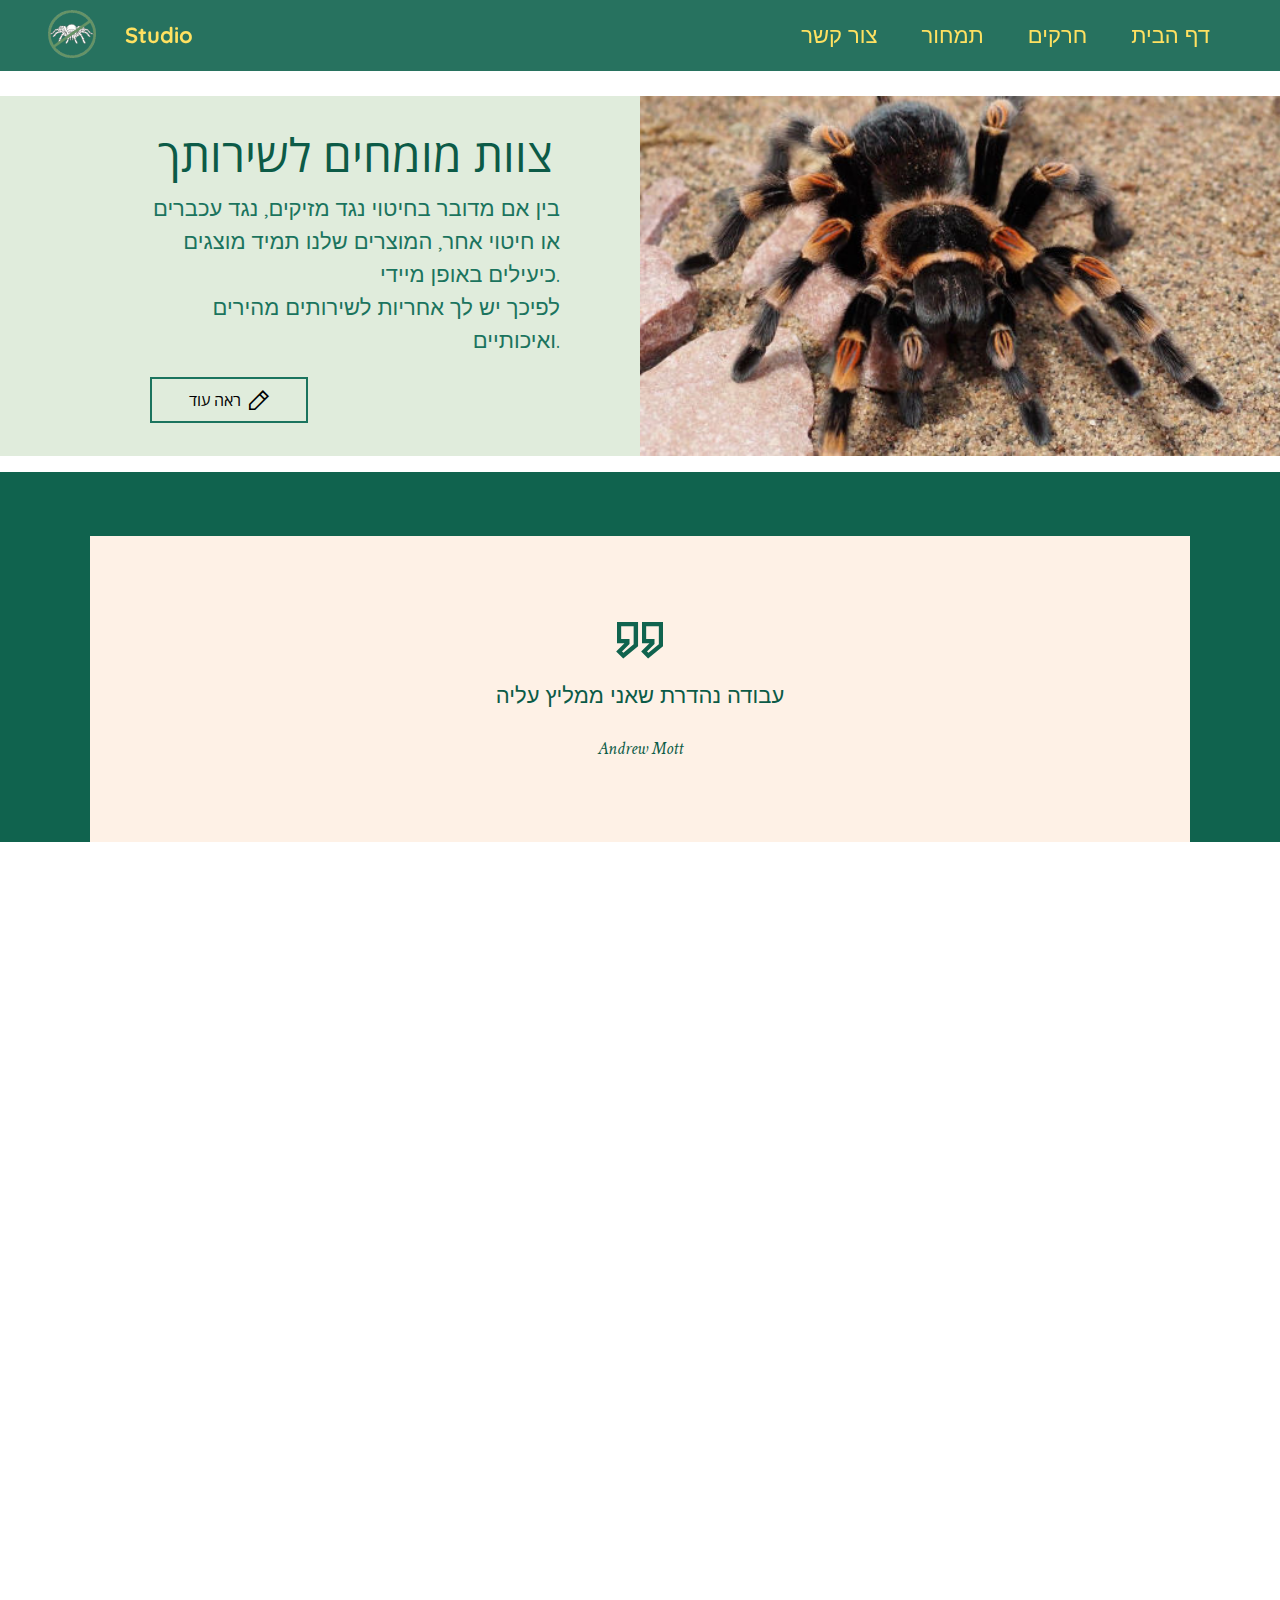
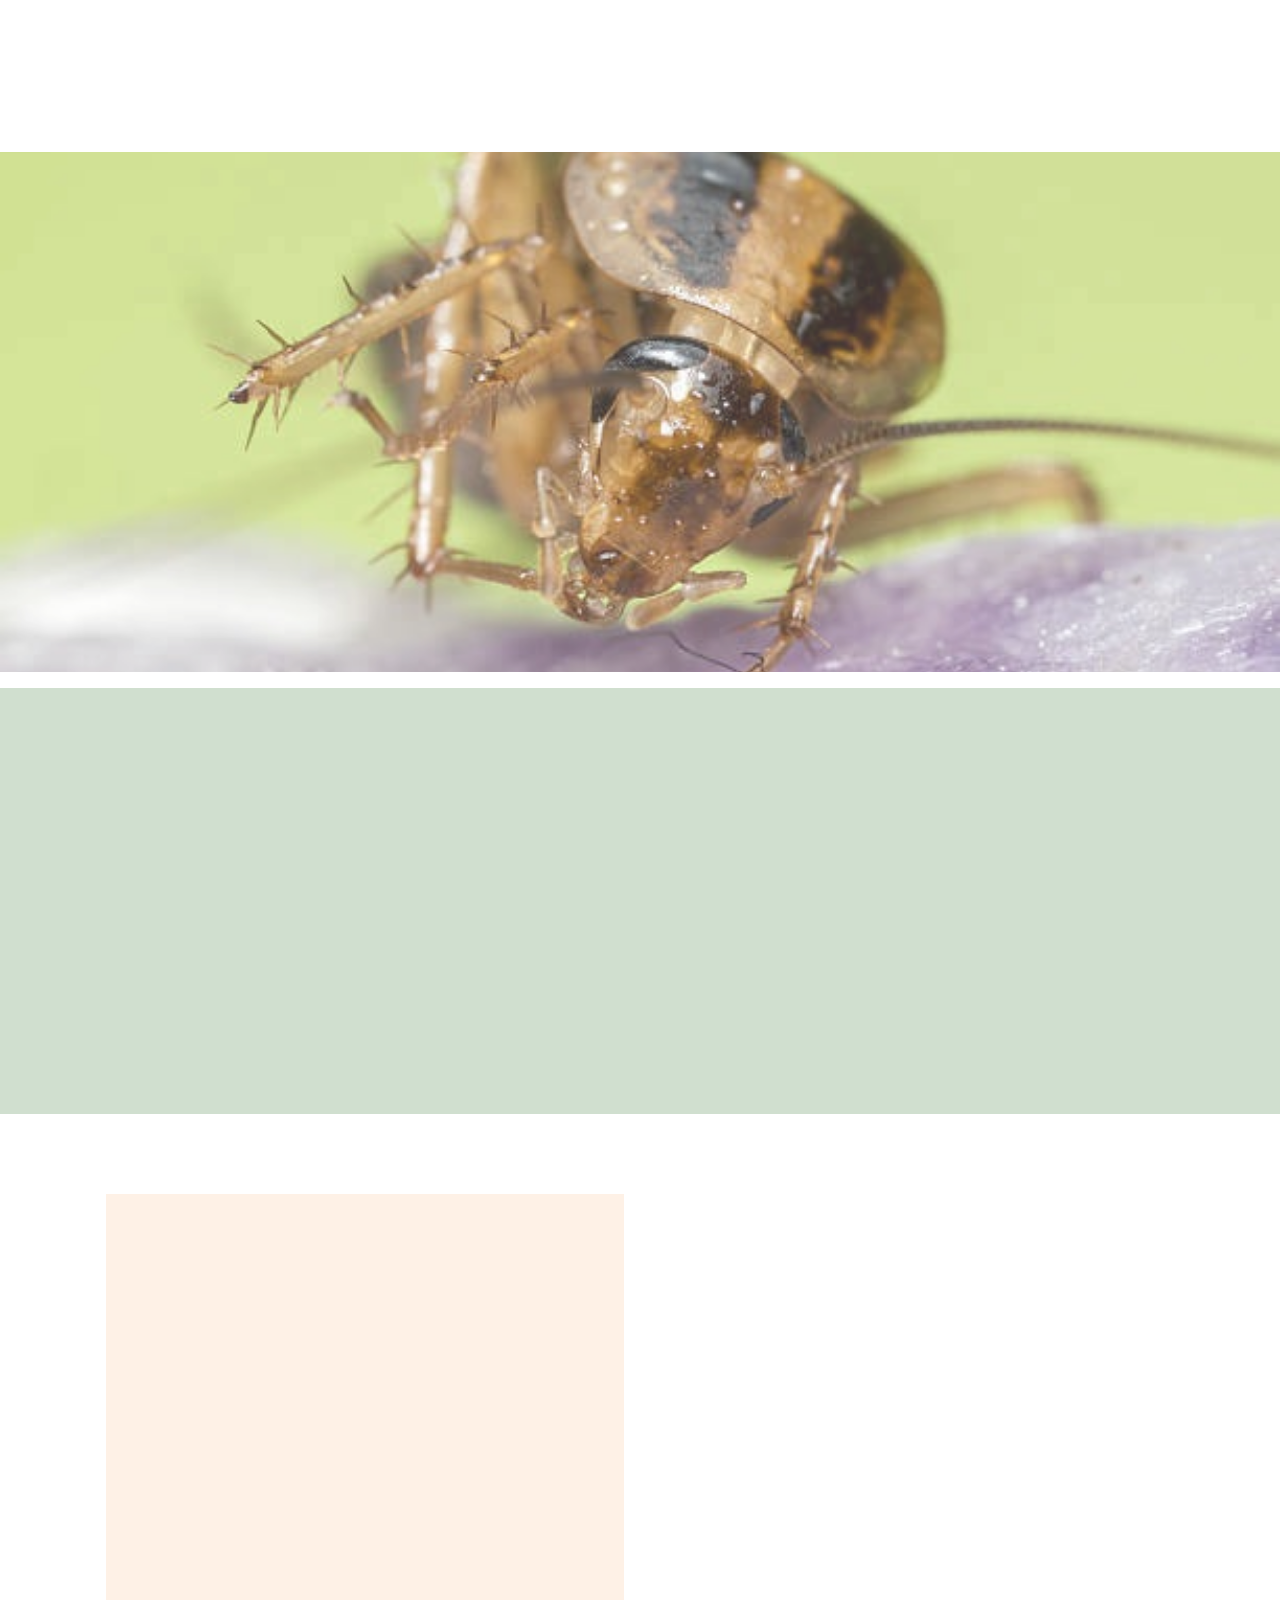
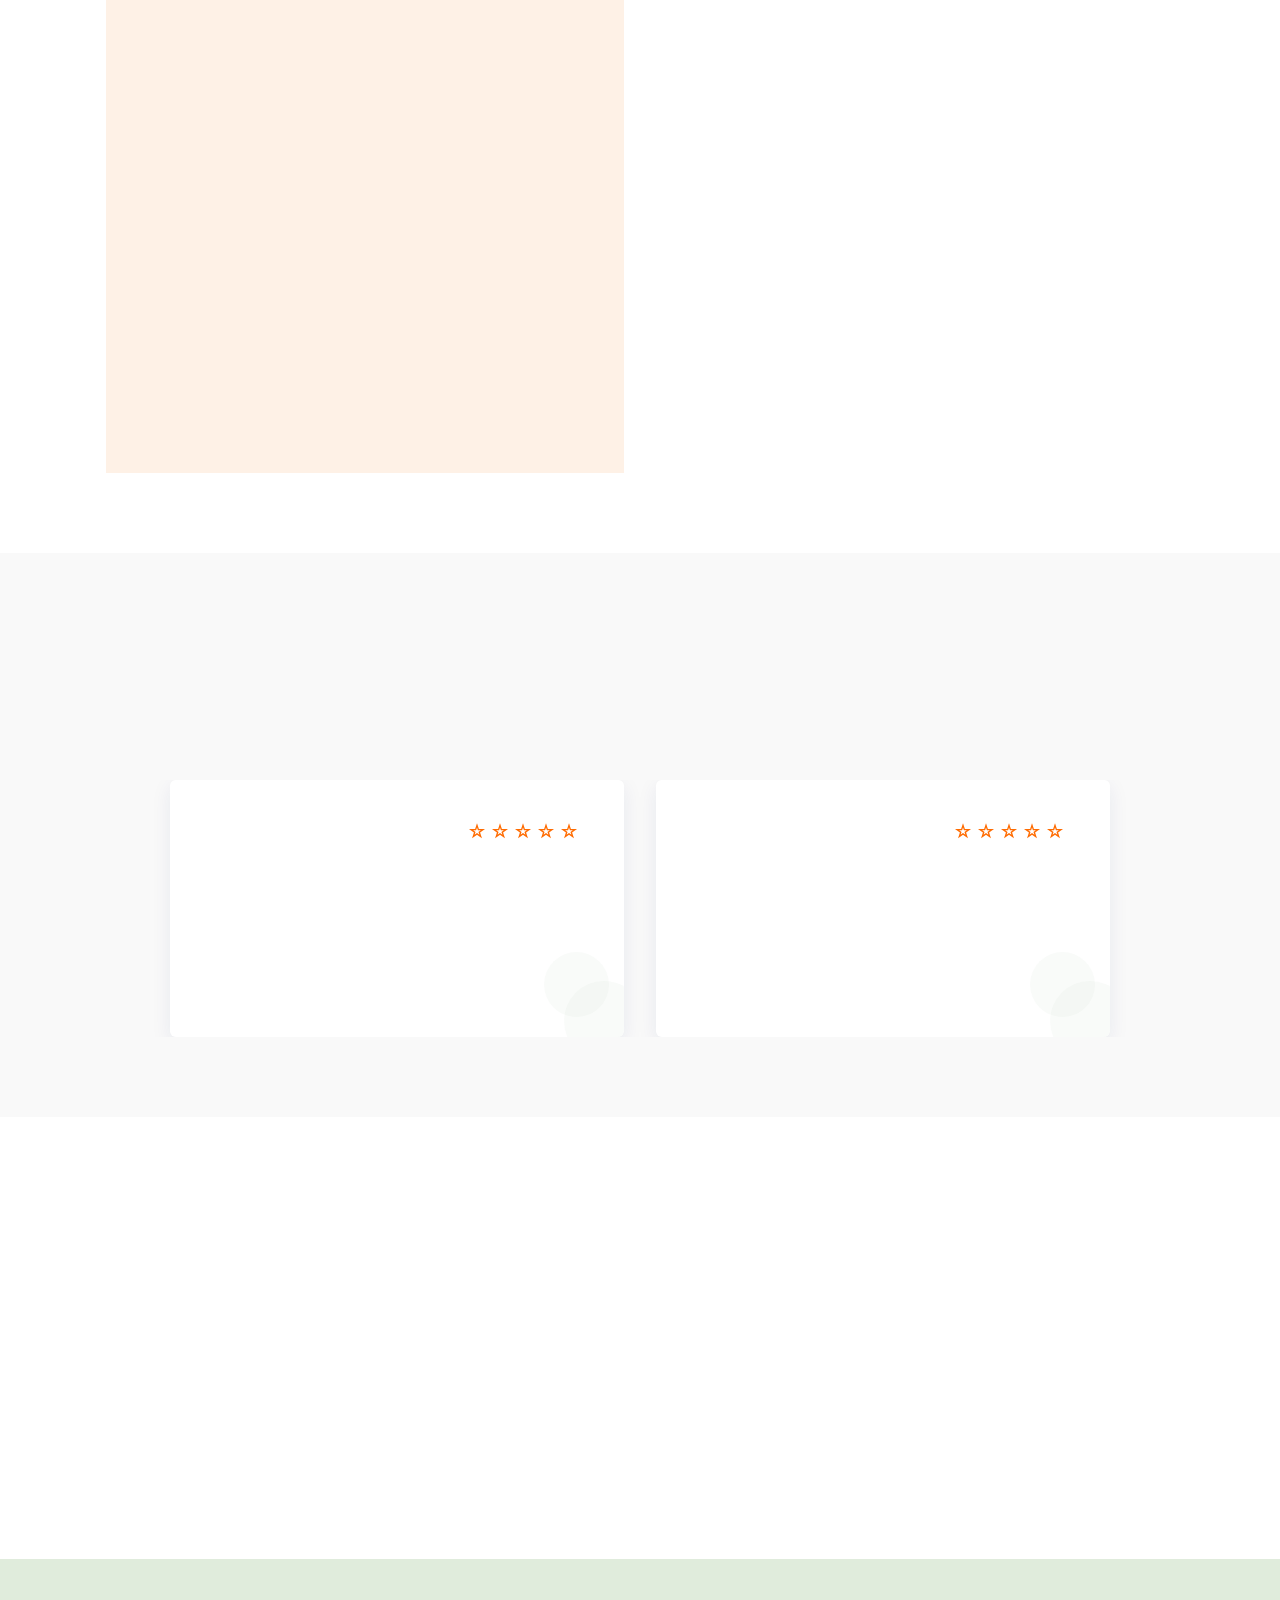
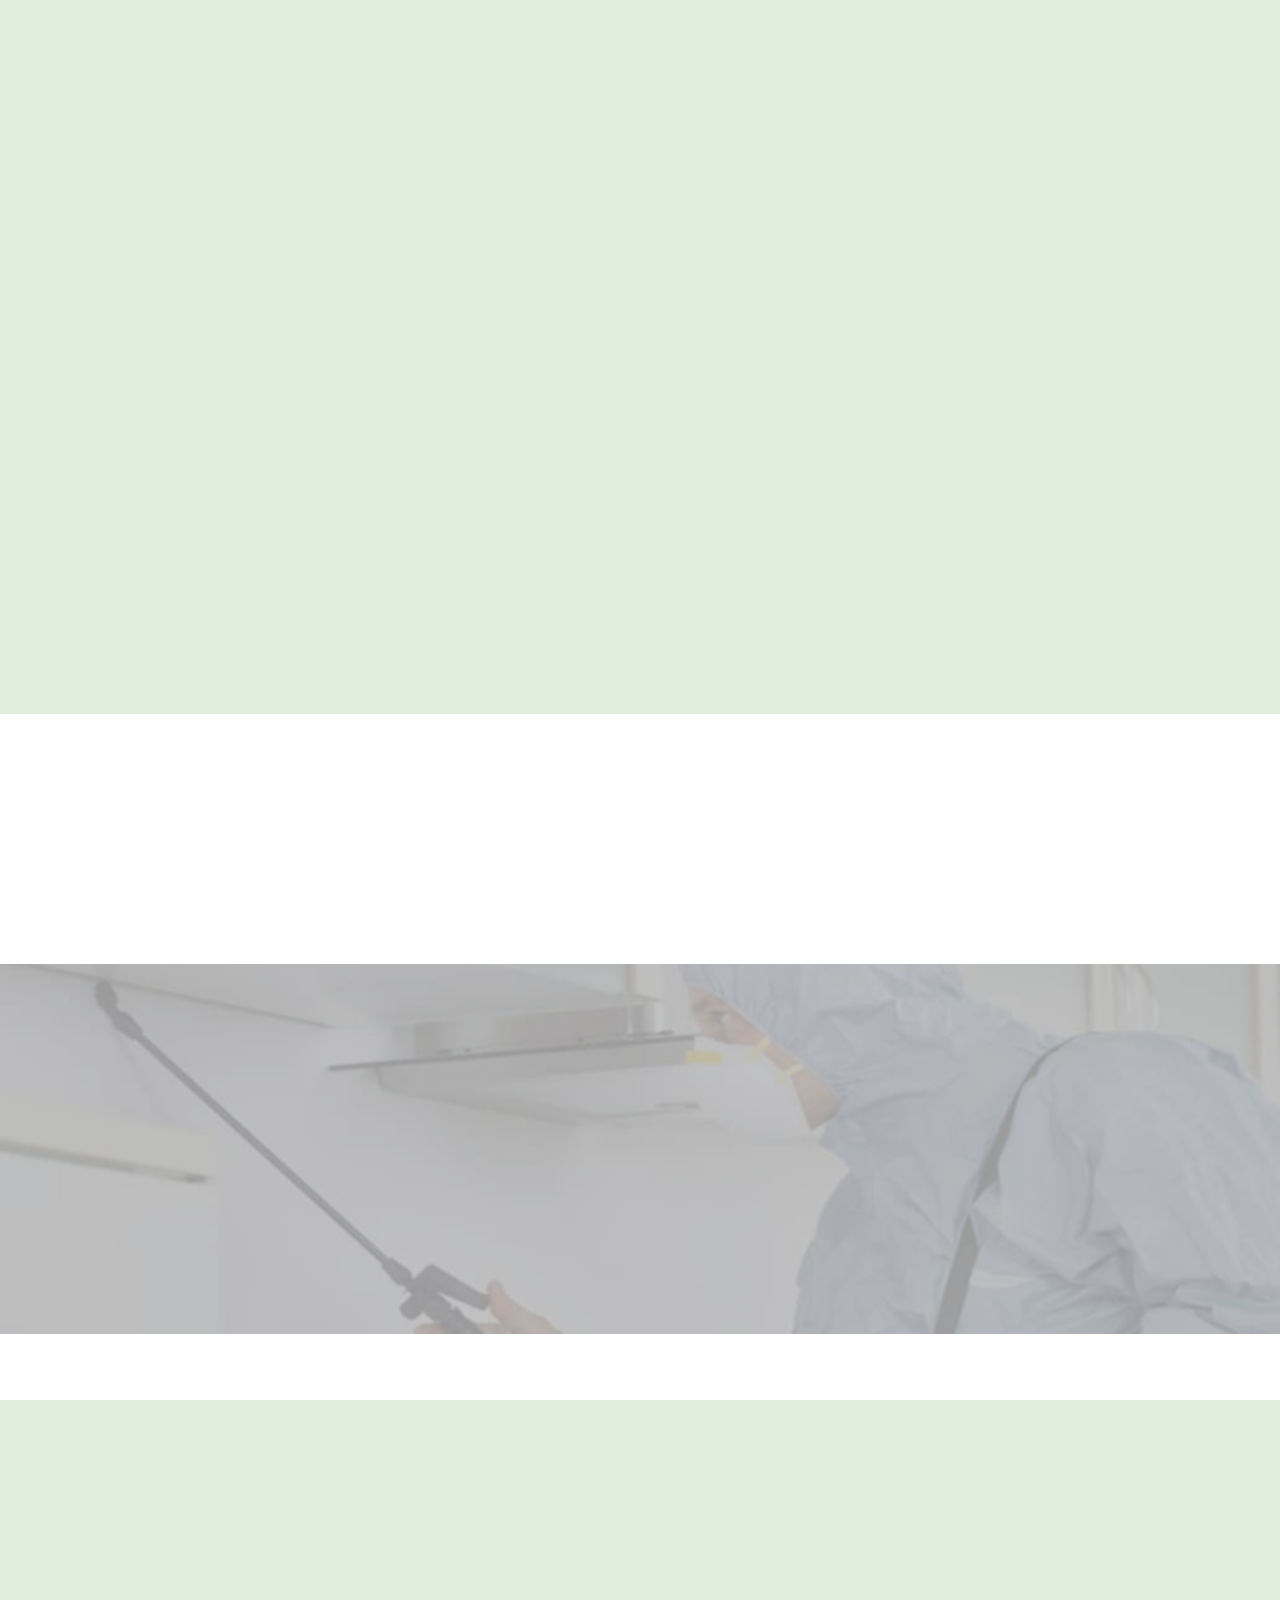
<file: page3.html>
<!DOCTYPE html>
<html  >
<head>
  <!-- Site made with Mobirise Website Builder v5.3.2, https://mobirise.com -->
  <meta charset="UTF-8">
  <meta http-equiv="X-UA-Compatible" content="IE=edge">
  <meta name="generator" content="Mobirise v5.3.2, mobirise.com">
  <meta name="viewport" content="width=device-width, initial-scale=1, minimum-scale=1">
  <link rel="shortcut icon" href="assets/images/logo-araignee-96x96.png" type="image/x-icon">
  <meta name="description" content="">
  
  
  <title>contact</title>
  <link rel="stylesheet" href="assets/web/assets/mobirise-icons2/mobirise2.css">
  <link rel="stylesheet" href="assets/tether/tether.min.css">
  <link rel="stylesheet" href="assets/bootstrap/css/bootstrap.min.css">
  <link rel="stylesheet" href="assets/bootstrap/css/bootstrap-grid.min.css">
  <link rel="stylesheet" href="assets/bootstrap/css/bootstrap-reboot.min.css">
  <link rel="stylesheet" href="assets/animatecss/animate.css">
  <link rel="stylesheet" href="assets/dropdown/css/style.css">
  <link rel="stylesheet" href="assets/socicon/css/styles.css">
  <link rel="stylesheet" href="assets/theme/css/style.css">
  <link rel="stylesheet" href="assets/recaptcha.css">
  <link rel="preload" href="https://fonts.googleapis.com/css?family=Open+Sans:300,300i,400,400i,600,600i,700,700i,800,800i&display=swap" as="style" onload="this.onload=null;this.rel='stylesheet'">
  <noscript><link rel="stylesheet" href="https://fonts.googleapis.com/css?family=Open+Sans:300,300i,400,400i,600,600i,700,700i,800,800i&display=swap"></noscript>
  <link rel="preload" href="https://fonts.googleapis.com/css?family=Quicksand:300,400,500,600,700&display=swap" as="style" onload="this.onload=null;this.rel='stylesheet'">
  <noscript><link rel="stylesheet" href="https://fonts.googleapis.com/css?family=Quicksand:300,400,500,600,700&display=swap"></noscript>
  <link rel="preload" href="https://fonts.googleapis.com/css?family=Crimson+Text:400,400i,600,600i,700,700i&display=swap" as="style" onload="this.onload=null;this.rel='stylesheet'">
  <noscript><link rel="stylesheet" href="https://fonts.googleapis.com/css?family=Crimson+Text:400,400i,600,600i,700,700i&display=swap"></noscript>
  <link rel="preload" as="style" href="assets/mobirise/css/mbr-additional.css"><link rel="stylesheet" href="assets/mobirise/css/mbr-additional.css" type="text/css">
  
  
  
  

</head>
<body>
  
  <section class="menu1 cid-syjy5Be5Fy" once="menu" id="menu1-w">
    

    <nav class="navbar navbar-dropdown navbar-fixed-top navbar-expand-lg">

        <div class="container-fluid">
            <div class="navbar-brand">
                <span class="navbar-logo">
                    <a href="https://mobiri.se">
                        <img src="assets/images/logo-araignee-96x96.png" alt="Mobirise" style="height: 3rem;">
                    </a>
                </span>
                <span class="navbar-caption-wrap"><a class="navbar-caption text-warning display-5" href="https://mobiri.se">Studio</a></span>
            </div>            
            <button class="navbar-toggler" type="button" data-toggle="collapse" data-target="#navbarSupportedContent" aria-controls="navbarNavAltMarkup" aria-expanded="false" aria-label="Toggle navigation">
                <div class="hamburger">
                    <span></span>
                    <span></span>
                    <span></span>
                    <span></span>
                </div>
            </button>
            <div class="collapse navbar-collapse" id="navbarSupportedContent">
                <ul class="navbar-nav nav-dropdown nav-right" data-app-modern-menu="true"><li class="nav-item"><a class="nav-link link text-warning display-5" href="page3.html" aria-expanded="false">צור קשר<br><div class="line-animation"></div></a></li><li class="nav-item"><a class="nav-link link text-warning display-5" href="page2.html" aria-expanded="false">תמחור<br><div class="line-animation"></div></a></li><li class="nav-item"><a class="nav-link link text-warning display-5" href="page1.html" aria-expanded="false">חרקים<br><div class="line-animation"></div></a></li><li class="nav-item"><a class="nav-link link text-warning display-5" href="index.html" aria-expanded="false">דף הבית<br><div class="line-animation"></div></a></li></ul>

                
            </div>
        </div>
    </nav>
</section>

<section class="features9 cid-syjynD2n8J" id="features4-19">
    

    

    <div>
        <div class="container-fluid">
            <div class="row justify-content-center">
                <div class="right-side col-12 col-md-6 item-wrapper">
                    <img src="assets/images/araignee-518x291.jpg" alt="Mobirise">
                </div>
                <div class="left-side col-12 col-md">
                    
                    <h5 class="mbr-section-title mbr-fonts-style display-1">צוות מומחים לשירותך</h5>
                    <p class="mbr-text desc mbr-fonts-style display-5">בין אם מדובר בחיטוי נגד מזיקים, נגד עכברים או חיטוי אחר, המוצרים שלנו תמיד מוצגים כיעילים באופן מיידי.
<br>לפיכך יש לך אחריות לשירותים מהירים ואיכותיים.</p>
                    <div class="mbr-section-btn"><a class="btn btn-info-outline display-4" href=""><span class="mobi-mbri mobi-mbri-edit-2 mbr-iconfont mbr-iconfont-btn"></span>ראה עוד</a></div>
                </div>
            </div>
        </div>
    </div>
</section>

<section class="article2 cid-syjypZafC6" id="article2-1a">
    

    

    <div class="container">
        <div class="row justify-content-center">
            <div class="col-12 col-lg-12 card">

                <div class="iconfont-wrapper">
                    <span class="mbr-iconfont mobi-mbri-quote-right mobi-mbri" style="color: rgb(16, 99, 78); fill: rgb(16, 99, 78);"></span>
                </div>

                <h5 class="lin mbr-fonts-style align-center display-5">עבודה נהדרת שאני ממליץ עליה</h5>

                <h3 class="mbr-section-subtitle mbr-fonts-style display-7">
                    Andrew Mott</h3>
            </div>
        </div>
    </div>
</section>

<section class="features7 cid-syjy5C9633" id="features9-y">
    

    

    <div>
        <div class="container">
            <div class="row justify-content-center">
                <div class="col-12 col-md-12">
                    <div class="row">

                        <div class="left-side align-center col-12 col-lg">

                            <img src="assets/images/1-v3dimage-v3-690x444.png" class="first" alt="">                                                
                            <img src="assets/images/point4-rouge-cimex-1-312x316.png" class="second" alt=""> 


                        </div>


                        <div class="right-side align-center col-12 col-lg item-wrapper">
                            
                            <div class="card-wrapper">
                                <div class="card-box align-center">
                                    
                                    <h5 class="mbr-section-title art mbr-fonts-style display-1">מדוע לבחור בחברת הדברת חולדות שלנו&nbsp;</h5>
                                    <p class="mbr-text text mbr-fonts-style display-4"><br>
<br>אסור לאפשר למכרסמים (חולדות, עכברים וכו ') להתרבות בבית או בכל אזור אחר שאליו פוקדים אנשים על מנת לשמור על בריאותם. על מנת להילחם נגד הפלישה של מזיקים אלה בבתים שלך, אנו מציעים לך את שירותי החברה המומחים שלנו בהדברת חולדות. אנו נפטרים מכל המכרסמים בצורה יעילה וקיימת. גלה כמה סיבות טובות לבחור בשירותים שלנו.<br></p>
                                    <p class="mbr-text desc mbr-fonts-style display-5">סטפן גז<br></p>
                                    <div class="si">
                                        <img class="sign" src="assets/images/guez-vert-400x400.png" alt="Mobirise">
                                    </div>
                                </div>
                            </div>       

                        </div>
                    </div>                                     
                </div>
            </div>
        </div>
    </div>
</section>

<section class="image4 cid-syjytbDOvF" id="image3-1b">

    

    <div class="mbr-overlay" style="opacity: 0.2; background-color: rgb(255, 255, 255);"></div>

    <div class="container">
        <div class="row">
            <div class="col-12 ">
                                
                
            </div>
        </div>
    </div>
</section>

<section class="features9 cid-syjy5CvJ8B" id="features4-z">
    

    

    <div>
        <div class="container-fluid">
            <div class="row justify-content-center">
                <div class="right-side col-12 col-md-6 item-wrapper">
                    <img src="assets/images/1-camion-1-600x400.png" alt="Mobirise">
                </div>
                <div class="left-side col-12 col-md">
                    <h3 class="mbr-section-subtitle mbr-fonts-style display-7">
                        <br><br></h3>
                    <h5 class="mbr-section-title mbr-fonts-style display-1">איך זה עובד</h5>
                    <p class="mbr-text desc mbr-fonts-style display-4">
                        יש לציין בשלב זה כי אנו משתמשים אך ורק בתהליכים המעדיפים את בטיחותם של אנשים, חיות מחמד ורכוש. לבסוף, אנו מסירים את נקודות הגישה או הפרצות המאפשרות עכברים וחולדות להיכנס לחצרים שלך, ואז אנו חוזרים במידת הצורך לבצע בדיקות ואפילו התאמות. שירות הדברת החולדות שלנו כולל גם תמיכה בכם, לפי הצורך, באמצעי מניעה נגד מזיקים.</p>
                    
                </div>
            </div>
        </div>
    </div>
</section>

<section class="form1 cid-syjyxpEtzn" id="form1-1c">
    

    

    <div class="container">
        <div class="row">

            <div class="right-side col-12 col-lg-6">
                <div class="padd">
                    <h5 class="mbr-section-title mbr-fonts-style f">חיטוי מוחלט של השטח שלך</h5>
                    <p class="mbr-text desc mbr-fonts-style display-5">
                        אנא מלא טופס זה</p>
                    <div class="mbr-form" data-form-type="formoid">
                        <!--Formbuilder Form-->
                        <form action="https://mobirise.eu/" method="POST" class="mbr-form form-with-styler" data-form-title="Form Name"><input type="hidden" name="email" data-form-email="true" value="ZkloJmPJY8CJcuGsRojBga2us9ilojWAjxwoZA4jVZt2lQIjzs5AtPUNakxSFZnqxd8N1uyc6QxMP16HofClk8ZSLcUQrYtKaFx5VKElMr3DDhMIK8qqvc5R2yGcl1Ad.6jeNyZY1GxDmjR7PCJQH2WG+c2yJfiBfZhmaQxXJVpnE2a2QEuXv28joG8qUvNumnkNv5o55wz0dOWol/FiQhVJuVtTgH4cpjcgcWwcPT7HTaL1atS2FXR3LEYhZUhXa">
                            <div class="form-row">
                                <div hidden="hidden" data-form-alert="" class="alert alert-success col-12">Thanks for
                                    filling out the form!</div>
                                <div hidden="hidden" data-form-alert-danger="" class="alert alert-danger col-12">Oops...!
                                    some problem!</div>
                            </div>
                            <div class="dragArea form-row">
                                <div class="col form-group " data-for="email">
                                    <input type="email" name="email" placeholder="Your Email" data-form-field="email" class="form-control display-7" value="" id="email-form1-1c">
                                </div>
                                <div class="col-lg-12 col-md-12 col-sm-12 form-group" data-for="textarea">
                                    <textarea name="textarea" placeholder="Your message" data-form-field="textarea" class="form-control display-7" style="margin-top: 0px; margin-bottom: 0px; height: 33px;" id="textarea-form1-1c"></textarea>
                                </div>
                                <div class="col-auto"><button type="submit" class="btn btn-secondary display-4">לשלוח</button></div>
                            </div>
                        </form>
                        <!--Formbuilder Form-->
                    </div>
                </div>
            </div>
            <div class="left-side col-12 col-lg-6">
                <div class="card-wrapper">
                    <div class="card-box align-center">
                        <div class="pic">
                            <img class="picture" src="assets/images/marcus-e14120140881701-10-1-6-87-2-3-141x141.png" alt="Mobirise">
                        </div>
                        <h5 class="mbr-section-title art mbr-fonts-style display-2">לשירותכם</h5>
                        <p class="mbr-text text mbr-fonts-style display-4">חיסול חיידקים פתוגניים
<br>חיידקים או נגיפים (כולל Covid-19)
<br>חיטוי
<br>השמדת חולדות
<br>תכנון התערבות יעיל
<br>מוצרים המכבדים לחלוטין את הסביבה שלך</p>

                        <div class="si">
                            <img class="sign" src="assets/images/guez-vert-400x400.png" alt="Mobirise">
                            <p class="mbr-text desc mbr-fonts-style display-5"><strong>סטפן גז</strong><br></p>
                        </div>
                    </div>
                </div>
            </div>
        </div>
    </div>
</section>

<section class="carousel slide testimonials-slider firmm4_testimonials3 cid-sySaO2R9iw" data-interval="false" id="testimonials3-1i">
    
    

  

    <div class="container">
        <div class="title_block">
            <h4 class="mbr-section-subtitle mbr-fonts-style align-center display-4">TESTIMONIAL</h4>
            <h3 class="mbr-section-title mbr-fonts-style align-center mb-0 display-2"><strong>What do People Say About us</strong></h3>
        </div>

        <div class="carousel slide" role="listbox" data-pause="true" data-keyboard="false" data-ride="false" data-interval="false">
            <div class="carousel-inner">
                
            <div class="carousel-item">
                    <div class="row justify-content-center">
                        <div class="col-md-6">
                            <div class="card_wrap text-left">
                                <div class="card_header">
                                    <div class="user">
                                        <div class="user_img">
                                            <img src="assets/images/face14.jpg" alt="">
                                        </div>
                                        <div>
                                            <h4 class="user_name mbr-fonts-style display-7"><strong>Anna Green</strong></h4>     
                                            <h5 class="desk mbr-fonts-style display-4">Manager</h5>
                                        </div>
                                    </div>
                                    <div class="rating">
                                        <div class="iconfont-wrapper">
                                            <span class="mbr-iconfont mbr-iconfont-1 mobi-mbri-star mobi-mbri" style="color: rgb(255, 107, 0); fill: rgb(255, 107, 0);"></span>
                                            <span class="mbr-iconfont mbr-iconfont-1 mobi-mbri-star mobi-mbri" style="color: rgb(255, 107, 0); fill: rgb(255, 107, 0);"></span>
                                            <span class="mbr-iconfont mbr-iconfont-1 mobi-mbri-star mobi-mbri" style="color: rgb(255, 107, 0); fill: rgb(255, 107, 0);"></span>
                                            <span class="mbr-iconfont mbr-iconfont-1 mobi-mbri-star mobi-mbri" style="color: rgb(255, 107, 0); fill: rgb(255, 107, 0);"></span>
                                            <span class="mbr-iconfont mbr-iconfont-1 mobi-mbri-star mobi-mbri" style="color: rgb(255, 107, 0); fill: rgb(255, 107, 0);"></span>
                                        </div>
                                    </div>
                                </div>
                                <p class="mbr-text mb-0 mbr-fonts-style align-left display-4">Lorem ipsum dolor sit amet, consectetur adipisicing elit. Tempore odio aliquid doloribus sit sapiente mollitia, nesciunt.</p>
                            </div>
                        </div>

                        <div class="col-md-6 d-none d-md-block">
                            <div class="card_wrap text-left">
                                <div class="card_header">
                                    <div class="user">
                                        <div class="user_img">
                                            <img src="assets/images/face11.jpg" alt="">
                                        </div>
                                        <div>
                                            <h4 class="user_name mbr-fonts-style display-7"><strong>Alex White</strong></h4>     
                                            <h5 class="desk mbr-fonts-style display-4">Web Designer</h5>
                                        </div>
                                    </div>
                                    <div class="rating">
                                        <div class="iconfont-wrapper">
                                            <span class="mbr-iconfont mbr-iconfont-1 mobi-mbri-star mobi-mbri" style="color: rgb(255, 107, 0); fill: rgb(255, 107, 0);"></span>
                                            <span class="mbr-iconfont mbr-iconfont-1 mobi-mbri-star mobi-mbri" style="color: rgb(255, 107, 0); fill: rgb(255, 107, 0);"></span>
                                            <span class="mbr-iconfont mbr-iconfont-1 mobi-mbri-star mobi-mbri" style="color: rgb(255, 107, 0); fill: rgb(255, 107, 0);"></span>
                                            <span class="mbr-iconfont mbr-iconfont-1 mobi-mbri-star mobi-mbri" style="color: rgb(255, 107, 0); fill: rgb(255, 107, 0);"></span>
                                            <span class="mbr-iconfont mbr-iconfont-1 mobi-mbri-star mobi-mbri" style="color: rgb(255, 107, 0); fill: rgb(255, 107, 0);"></span>
                                        </div>
                                    </div>
                                </div>
                                <p class="mbr-text mb-0 mbr-fonts-style align-left display-4">Lorem ipsum dolor sit amet, consectetur adipisicing elit. Tempore odio aliquid doloribus sit sapiente mollitia, nesciunt.</p>
                            </div>            
                        </div>
                    </div>
                </div><div class="carousel-item">
                    <div class="row justify-content-center">
                        <div class="col-md-6">
                            <div class="card_wrap text-left">
                                <div class="card_header">
                                    <div class="user">
                                        <div class="user_img">
                                            <img src="assets/images/face10.jpg" alt="">
                                        </div>
                                        <div>
                                            <h4 class="user_name mbr-fonts-style display-7"><strong>Linda Black</strong></h4>     
                                            <h5 class="desk mbr-fonts-style display-4">HR</h5>
                                        </div>
                                    </div>
                                    <div class="rating">
                                        <div class="iconfont-wrapper">
                                            <span class="mbr-iconfont mbr-iconfont-1 mobi-mbri-star mobi-mbri" style="color: rgb(255, 107, 0); fill: rgb(255, 107, 0);"></span>
                                            <span class="mbr-iconfont mbr-iconfont-1 mobi-mbri-star mobi-mbri" style="color: rgb(255, 107, 0); fill: rgb(255, 107, 0);"></span>
                                            <span class="mbr-iconfont mbr-iconfont-1 mobi-mbri-star mobi-mbri" style="color: rgb(255, 107, 0); fill: rgb(255, 107, 0);"></span>
                                            <span class="mbr-iconfont mbr-iconfont-1 mobi-mbri-star mobi-mbri" style="color: rgb(255, 107, 0); fill: rgb(255, 107, 0);"></span>
                                            <span class="mbr-iconfont mbr-iconfont-1 mobi-mbri-star mobi-mbri" style="color: rgb(255, 107, 0); fill: rgb(255, 107, 0);"></span>
                                        </div>
                                    </div>
                                </div>
                                <p class="mbr-text mb-0 mbr-fonts-style align-left display-4">Lorem ipsum dolor sit amet, consectetur adipisicing elit. Tempore odio aliquid doloribus sit sapiente mollitia, nesciunt.</p>
                            </div>
                        </div>

                        <div class="col-md-6 d-none d-md-block">
                            <div class="card_wrap text-left">
                                <div class="card_header">
                                    <div class="user">
                                        <div class="user_img">
                                            <img src="assets/images/face7.jpg" alt="">
                                        </div>
                                        <div>
                                            <h4 class="user_name mbr-fonts-style display-7"><strong>Ben Orange</strong></h4>     
                                            <h5 class="desk mbr-fonts-style display-4">Web Developer</h5>
                                        </div>
                                    </div>
                                    <div class="rating">
                                        <div class="iconfont-wrapper">
                                            <span class="mbr-iconfont mbr-iconfont-1 mobi-mbri-star mobi-mbri" style="color: rgb(255, 107, 0); fill: rgb(255, 107, 0);"></span>
                                            <span class="mbr-iconfont mbr-iconfont-1 mobi-mbri-star mobi-mbri" style="color: rgb(255, 107, 0); fill: rgb(255, 107, 0);"></span>
                                            <span class="mbr-iconfont mbr-iconfont-1 mobi-mbri-star mobi-mbri" style="color: rgb(255, 107, 0); fill: rgb(255, 107, 0);"></span>
                                            <span class="mbr-iconfont mbr-iconfont-1 mobi-mbri-star mobi-mbri" style="color: rgb(255, 107, 0); fill: rgb(255, 107, 0);"></span>
                                            <span class="mbr-iconfont mbr-iconfont-1 mobi-mbri-star mobi-mbri" style="color: rgb(255, 107, 0); fill: rgb(255, 107, 0);"></span>
                                        </div>
                                    </div>
                                </div>
                                <p class="mbr-text mb-0 mbr-fonts-style align-left display-4">Lorem ipsum dolor sit amet, consectetur adipisicing elit. Tempore odio aliquid doloribus sit sapiente mollitia, nesciunt.</p>
                            </div>            
                        </div>
                    </div>
                </div></div>

            <div class="carousel-controls">
            <a class="carousel-control-prev" role="button" data-slide="prev">
                <span aria-hidden="true" class="mobi-mbri-left mobi-mbri mbr-iconfont"></span>
                <span class="sr-only">Previous</span>
            </a>

            <a class="carousel-control-next" role="button" data-slide="next">
                <span aria-hidden="true" class="mobi-mbri-right mobi-mbri mbr-iconfont"></span>
                <span class="sr-only">Next</span>
            </a>
        </div>
        </div>
    </div>
</section>

<section class="image3 cid-syjyVNYc0g" id="image2-1e">
    
    
    <div class="container">
        <div class="row">
            <div class="col-12 col-md-12">
                <div class="row">
                    <div class="col-12 col-lg-6">
                        <div class="img-item">
                            <img src="assets/images/punaisedelit-1-752x423.jpg" class="top" alt="">
                            
                        </div>
                    </div>

                    <div class="col-12 col-lg">
                        <div class="img-item">
                            <img src="assets/images/screenshot-1-849x478.png" class="top-2" alt="">
                                                        
                        </div>
                    </div>
                </div>
            </div>
        </div>
    </div>
</section>

<section class="features3 cid-syjy5CMNvi" id="features2-10">
    

    


    <div class="container-fluid">
        <div class="row justify-content-center">

            <div class="right-side col-12 col-md-6 item-wrapper">
                <img src="assets/images/experts-415x490.png" alt="Mobirise">
            </div>
            <div class="left-side col-12 col-md">

                <h3 class="mbr-section-subtitle mbr-fonts-style display-7">
                    <br>my portfolio</h3>

                <h5 class="mbr-section-title mbr-fonts-style display-1">
                    My Happy Clients</h5>
                
                    <div class="col-5 col-md-3 card">
                        <img src="assets/images/1.png">
                    </div>
                    <div class="col-5 col-md-3 card">
                        <img src="assets/images/5.png">
                    </div>
                    <div class="col-5 col-md-3 card">
                        <img src="assets/images/3.png">
                    </div>
            
                    <div class="col-5 col-md-3 card top">
                        <img src="assets/images/4.png">
                    </div>
                    <div class="col-5 col-md-3 card top">
                        <img src="assets/images/3.png">
                    </div>
                    <div class="col-5 col-md-3 card top">
                        <img src="assets/images/6.png">
                    </div>
              
                    
                    
                    
                
            </div>
        </div>
    </div>
</section>

<section class="image2 cid-syjy5DbNOB" id="image1-11">
    

    

    <div class="container-fluid">
        <div class="row justify-content-end">
            <div class="col-12 col-lg-5">
                <img src="assets/images/slide2-1088x527.jpeg" alt="Mobirise">
            </div>
            
        </div>
    </div>
</section>

<section class="article7 cid-syjy5DsIZR" id="article5-12">
    

    <div class="mbr-overlay" style="opacity: 0.6; background-color: rgb(255, 255, 255);">
    </div>

    <div>
        <div class="container">
            <div class="row justify-content-center">
                <div class="col-12 col-md-12">
                    <div class="row">
                        <div class="left-side col-12 col-lg">
                            <div class="card-box align-left">
                                <h5 class="mbr-section-title mbr-fonts-style display-1">Qualified Garden Landscaper</h5>
                                 <div class="si">
                                    <img class="sign" src="assets/images/guez-vert-488x488.png" alt="Mobirise">
                                </div>
                                
                            </div>                            
                        </div>
                        <div class="right-side col-12 col-lg-6 item-wrapper">
                            <p class="mbr-text text mbr-fonts-style display-4">Lorem ipsum dolor sit amet, pri autem nemore bonorum te. Autem fierent ullamcorper ius no, nec ea quodsi invenire. Pri facilisi eleifend ad, ad eos scripta oblique. Vix cu oratio.</p>
                        </div>
                    </div>                                     
                </div>
            </div>
        </div>
    </div>
</section>

<section class="article1 cid-syjy5EBnXP" id="article1-16">

    

    

    <div class="container">
        <div class="row">
            <div class="col-12">
                
                <h3 class="mbr-section-title mbr-fonts-style display-1">הצוות המדהים שלי</h3>
            </div>
        </div>
    </div>
</section>

<section class="footer2 cid-syjy5FziPX" once="footers" id="footer1-18">
    

    

    <div class="container no-padding">
        <div class="row">
            <div class="col-12 col-md-6 bottom">
                <div class="b">
                    <div>
                        <h5 class="mbr-section-title mbr-fonts-style">צור קשר</h5>
                    </div>
                    <div class="mbr-link align-center">
                        <h5 class="address mbr-fonts-style display-5">כיכר העצמאות 12, נתניה, ישראל</h5>
                        <h5 class="address mbr-fonts-style tel display-7">
                            <a href="index.html" class="text-info">+9</a>72-5463636363</h5>
                        <h5 class="address mbr-fonts-style display-7">
                            <em><a href="index.html" class="text-info">email@d</a>erat.co.il</em></h5>
                        <h5 class="address mbr-fonts-style display-7">
                            #followus
                        </h5>
                    </div>
                    <div class="mbr-form top" data-form-type="formoid">
                        <form action="https://mobirise.eu/" method="POST" class="mbr-form form-with-styler" data-form-title="Form Name"><input type="hidden" name="email" data-form-email="true" value="LEr3AHkJdfUgxviDudtzIa4zh3XovNoggvfJ1BtDkqg1GEBbNLza/67g3Aw6B9XlXvkP/KYLvaaDfawkhTFxNDyFt9wIlVJOap+aCVYdHo15c9WVy36MBZwXtmUnq324.SLvi1JqBafDzU2zd6WduOrTd3qexQ7qlYFHC1K45Iwmo2EOtjBKNIG6EEZwWIuo66uEi0FxMkB8UyOhTa+CA5AMastf3m5SNVj7w5/bxGNI4sN3b+ik6QDJR3dUCE5pU">
                            <div class="form-row">
                                <div hidden="hidden" data-form-alert="" class="alert alert-success col-12">Thanks for filling
                                    out
                                    the form!</div>
                                <div hidden="hidden" data-form-alert-danger="" class="alert alert-danger col-12">Oops...! some
                                    problem!</div>
                            </div>
                            <div class="dragArea form-row">
                                <div data-for="email" class="form-group col-12 col-lg">
                                    <input type="email" name="email" placeholder="Your Email" data-form-field="email" class="form-control display-7" value="" id="email-footer1-18">
                                        <div class="col-auto button"><button type="submit" class="btn btn-primary display-4">Send</button>
                                    </div>
                                </div>
                            </div>
                        </form>
                    </div>
                </div>
            </div>
            <div class="col-12 col-md-6 no-padd">
                <div class="google-map"><iframe frameborder="0" style="border:0" src="https://www.google.com/maps/embed/v1/place?key=AIzaSyCNveGQ9bfpKFwWzQLLftrR9hNiHwdqQG8&amp;q=kikar ha atsmaut 12 netanya, israel" allowfullscreen=""></iframe></div>
            </div>
        </div>
    </div>
</section>


<script src="assets/web/assets/jquery/jquery.min.js"></script>
  <script src="assets/popper/popper.min.js"></script>
  <script src="assets/tether/tether.min.js"></script>
  <script src="assets/bootstrap/js/bootstrap.min.js"></script>
  <script src="assets/smoothscroll/smooth-scroll.js"></script>
  <script src="assets/viewportchecker/jquery.viewportchecker.js"></script>
  <script src="assets/dropdown/js/nav-dropdown.js"></script>
  <script src="assets/dropdown/js/navbar-dropdown.js"></script>
  <script src="assets/touchswipe/jquery.touch-swipe.min.js"></script>
  <script src="assets/bootstrapcarouselswipe/bootstrap-carousel-swipe.js"></script>
  <script src="assets/mbr-testimonials-slider/mbr-testimonials-slider.js"></script>
  <script src="assets/theme/js/script.js"></script>
  <script src="assets/formoid.min.js"></script>
  
  
  
  <input name="animation" type="hidden">
  
</body>
</html>
</file>
<file: assets/linecons/style.css>
@font-face {
	font-family: 'linecons';
	src:url('fonts/linecons.eot');
	
	
  src: url('fonts/linecons.eot');
  src: url('fonts/linecons.eot?#iefix') format('embedded-opentype'), 
  url('fonts/linecons.woff') format('woff'), 
  url('fonts/linecons.ttf') format('truetype'), 
  url('fonts/linecons.svg#linecons') format('svg');
}

/* Use the following CSS code if you want to use data attributes for inserting your icons */
[data-icon]:before {
	font-family: 'linecons' !important;
	content: attr(data-icon);
	speak: none;
	font-weight: normal;
	line-height: 1;
	-webkit-font-smoothing: antialiased;
}

/* Use the following CSS code if you want to have a class per icon */
[class^="li_"]:before, [class*=" li_"]:before {
	font-family: 'linecons' !important;
	font-style: normal;
	speak: none;
	font-weight: normal;
	line-height: 1;
	-webkit-font-smoothing: antialiased;
}
.li_heart:before {
	content: "\e000";
}
.li_cloud:before {
	content: "\e001";
}
.li_star:before {
	content: "\e002";
}
.li_tv:before {
	content: "\e003";
}
.li_sound:before {
	content: "\e004";
}
.li_video:before {
	content: "\e005";
}
.li_trash:before {
	content: "\e006";
}
.li_user:before {
	content: "\e007";
}
.li_key:before {
	content: "\e008";
}
.li_search:before {
	content: "\e009";
}
.li_settings:before {
	content: "\e00a";
}
.li_camera:before {
	content: "\e00b";
}
.li_tag:before {
	content: "\e00c";
}
.li_lock:before {
	content: "\e00d";
}
.li_bulb:before {
	content: "\e00e";
}
.li_pen:before {
	content: "\e00f";
}
.li_diamond:before {
	content: "\e010";
}
.li_display:before {
	content: "\e011";
}
.li_location:before {
	content: "\e012";
}
.li_eye:before {
	content: "\e013";
}
.li_bubble:before {
	content: "\e014";
}
.li_stack:before {
	content: "\e015";
}
.li_cup:before {
	content: "\e016";
}
.li_phone:before {
	content: "\e017";
}
.li_news:before {
	content: "\e018";
}
.li_mail:before {
	content: "\e019";
}
.li_like:before {
	content: "\e01a";
}
.li_photo:before {
	content: "\e01b";
}
.li_note:before {
	content: "\e01c";
}
.li_clock:before {
	content: "\e01d";
}
.li_paperplane:before {
	content: "\e01e";
}
.li_params:before {
	content: "\e01f";
}
.li_banknote:before {
	content: "\e020";
}
.li_data:before {
	content: "\e021";
}
.li_music:before {
	content: "\e022";
}
.li_megaphone:before {
	content: "\e023";
}
.li_study:before {
	content: "\e024";
}
.li_lab:before {
	content: "\e025";
}
.li_food:before {
	content: "\e026";
}
.li_t-shirt:before {
	content: "\e027";
}
.li_fire:before {
	content: "\e028";
}
.li_clip:before {
	content: "\e029";
}
.li_shop:before {
	content: "\e02a";
}
.li_calendar:before {
	content: "\e02b";
}
.li_vallet:before {
	content: "\e02c";
}
.li_vynil:before {
	content: "\e02d";
}
.li_truck:before {
	content: "\e02e";
}
.li_world:before {
	content: "\e02f";
}
</file>
<file: assets/dropdown/css/style.css>
.navbar-dropdown {
  left: 0;
  padding: 0;
  position: absolute;
  right: 0;
  top: 0;
  transition: all 0.45s ease;
  z-index: 1030;
  background: #282828; }
  .navbar-dropdown .navbar-logo {
    margin-right: 0.8rem;
    transition: margin 0.3s ease-in-out;
    vertical-align: middle; }
    .navbar-dropdown .navbar-logo img {
      height: 3.125rem;
      transition: all 0.3s ease-in-out; }
    .navbar-dropdown .navbar-logo.mbr-iconfont {
      font-size: 3.125rem;
      line-height: 3.125rem; }
  .navbar-dropdown .navbar-caption {
    font-weight: 700;
    white-space: normal;
    vertical-align: -4px;
    line-height: 3.125rem !important; }
    .navbar-dropdown .navbar-caption, .navbar-dropdown .navbar-caption:hover {
      color: inherit;
      text-decoration: none; }
  .navbar-dropdown .mbr-iconfont + .navbar-caption {
    vertical-align: -1px; }
  .navbar-dropdown.navbar-fixed-top {
    position: fixed; }
  .navbar-dropdown .navbar-brand span {
    vertical-align: -4px; }
  .navbar-dropdown.bg-color.transparent {
    background: none; }
  .navbar-dropdown.navbar-short .navbar-brand {
    padding: 0.625rem 0; }
    .navbar-dropdown.navbar-short .navbar-brand span {
      vertical-align: -1px; }
  .navbar-dropdown.navbar-short .navbar-caption {
    line-height: 2.375rem !important;
    vertical-align: -2px; }
  .navbar-dropdown.navbar-short .navbar-logo {
    margin-right: 0.5rem; }
    .navbar-dropdown.navbar-short .navbar-logo img {
      height: 2.375rem; }
    .navbar-dropdown.navbar-short .navbar-logo.mbr-iconfont {
      font-size: 2.375rem;
      line-height: 2.375rem; }
  .navbar-dropdown.navbar-short .mbr-table-cell {
    height: 3.625rem; }
  .navbar-dropdown .navbar-close {
    left: 0.6875rem;
    position: fixed;
    top: 0.75rem;
    z-index: 1000; }
  .navbar-dropdown .hamburger-icon {
    content: "";
    display: inline-block;
    vertical-align: middle;
    width: 16px;
    -webkit-box-shadow: 0 -6px 0 1px #282828,0 0 0 1px #282828,0 6px 0 1px #282828;
    -moz-box-shadow: 0 -6px 0 1px #282828,0 0 0 1px #282828,0 6px 0 1px #282828;
    box-shadow: 0 -6px 0 1px #282828,0 0 0 1px #282828,0 6px 0 1px #282828; }

.dropdown-menu .dropdown-toggle[data-toggle="dropdown-submenu"]::after {
  border-bottom: 0.35em solid transparent;
  border-left: 0.35em solid;
  border-right: 0;
  border-top: 0.35em solid transparent;
  margin-left: 0.3rem; }

.dropdown-menu .dropdown-item:focus {
  outline: 0; }

.nav-dropdown {
  font-size: 0.75rem;
  font-weight: 500;
  height: auto !important; }
  .nav-dropdown .nav-btn {
    padding-left: 1rem; }
  .nav-dropdown .link {
    margin: .667em 1.667em;
    font-weight: 500;
    padding: 0;
    transition: color .2s ease-in-out; }
    .nav-dropdown .link.dropdown-toggle {
      margin-right: 2.583em; }
      .nav-dropdown .link.dropdown-toggle::after {
        margin-left: .25rem;
        border-top: 0.35em solid;
        border-right: 0.35em solid transparent;
        border-left: 0.35em solid transparent;
        border-bottom: 0; }
      .nav-dropdown .link.dropdown-toggle[aria-expanded="true"] {
        margin: 0;
        padding: 0.667em 3.263em  0.667em 1.667em; }
  .nav-dropdown .link::after,
  .nav-dropdown .dropdown-item::after {
    color: inherit; }
  .nav-dropdown .btn {
    font-size: 0.75rem;
    font-weight: 700;
    letter-spacing: 0;
    margin-bottom: 0;
    padding-left: 1.25rem;
    padding-right: 1.25rem; }
  .nav-dropdown .dropdown-menu {
    border-radius: 0;
    border: 0;
    left: 0;
    margin: 0;
    padding-bottom: 1.25rem;
    padding-top: 1.25rem;
    position: relative; }
  .nav-dropdown .dropdown-submenu {
    margin-left: 0.125rem;
    top: 0; }
  .nav-dropdown .dropdown-item {
    font-weight: 500;
    line-height: 2;
    padding: 0.3846em 4.615em 0.3846em 1.5385em;
    position: relative;
    transition: color .2s ease-in-out, background-color .2s ease-in-out; }
    .nav-dropdown .dropdown-item::after {
      margin-top: -0.3077em;
      position: absolute;
      right: 1.1538em;
      top: 50%; }
    .nav-dropdown .dropdown-item:focus, .nav-dropdown .dropdown-item:hover {
      background: none; }

@media (max-width: 767px) {
  .nav-dropdown.navbar-toggleable-sm {
    bottom: 0;
    display: none;
    left: 0;
    overflow-x: hidden;
    position: fixed;
    top: 0;
    transform: translateX(-100%);
    -ms-transform: translateX(-100%);
    -webkit-transform: translateX(-100%);
    width: 18.75rem;
    z-index: 999; } }
.nav-dropdown.navbar-toggleable-xl {
  bottom: 0;
  display: none;
  left: 0;
  overflow-x: hidden;
  position: fixed;
  top: 0;
  transform: translateX(-100%);
  -ms-transform: translateX(-100%);
  -webkit-transform: translateX(-100%);
  width: 18.75rem;
  z-index: 999; }

.nav-dropdown-sm {
  display: block !important;
  overflow-x: hidden;
  overflow: auto;
  padding-top: 3.875rem; }
  .nav-dropdown-sm::after {
    content: "";
    display: block;
    height: 3rem;
    width: 100%; }
  .nav-dropdown-sm.collapse.in ~ .navbar-close {
    display: block !important; }
  .nav-dropdown-sm.collapsing, .nav-dropdown-sm.collapse.in {
    transform: translateX(0);
    -ms-transform: translateX(0);
    -webkit-transform: translateX(0);
    transition: all 0.25s ease-out;
    -webkit-transition: all 0.25s ease-out;
    background: #282828; }
  .nav-dropdown-sm.collapsing[aria-expanded="false"] {
    transform: translateX(-100%);
    -ms-transform: translateX(-100%);
    -webkit-transform: translateX(-100%); }
  .nav-dropdown-sm .nav-item {
    display: block;
    margin-left: 0 !important;
    padding-left: 0; }
  .nav-dropdown-sm .link,
  .nav-dropdown-sm .dropdown-item {
    border-top: 1px dotted rgba(255, 255, 255, 0.1);
    font-size: 0.8125rem;
    line-height: 1.6;
    margin: 0 !important;
    padding: 0.875rem 2.4rem 0.875rem 1.5625rem !important;
    position: relative;
    white-space: normal; }
    .nav-dropdown-sm .link:focus, .nav-dropdown-sm .link:hover,
    .nav-dropdown-sm .dropdown-item:focus,
    .nav-dropdown-sm .dropdown-item:hover {
      background: rgba(0, 0, 0, 0.2) !important;
      color: #c0a375; }
  .nav-dropdown-sm .nav-btn {
    position: relative;
    padding: 1.5625rem 1.5625rem 0 1.5625rem; }
    .nav-dropdown-sm .nav-btn::before {
      border-top: 1px dotted rgba(255, 255, 255, 0.1);
      content: "";
      left: 0;
      position: absolute;
      top: 0;
      width: 100%; }
    .nav-dropdown-sm .nav-btn + .nav-btn {
      padding-top: 0.625rem; }
      .nav-dropdown-sm .nav-btn + .nav-btn::before {
        display: none; }
  .nav-dropdown-sm .btn {
    padding: 0.625rem 0; }
  .nav-dropdown-sm .dropdown-toggle[data-toggle="dropdown-submenu"]::after {
    margin-left: .25rem;
    border-top: 0.35em solid;
    border-right: 0.35em solid transparent;
    border-left: 0.35em solid transparent;
    border-bottom: 0; }
  .nav-dropdown-sm .dropdown-toggle[data-toggle="dropdown-submenu"][aria-expanded="true"]::after {
    border-top: 0;
    border-right: 0.35em solid transparent;
    border-left: 0.35em solid transparent;
    border-bottom: 0.35em solid; }
  .nav-dropdown-sm .dropdown-menu {
    margin: 0;
    padding: 0;
    position: relative;
    top: 0;
    left: 0;
    width: 100%;
    border: 0;
    float: none;
    border-radius: 0;
    background: none; }
  .nav-dropdown-sm .dropdown-submenu {
    left: 100%;
    margin-left: 0.125rem;
    margin-top: -1.25rem;
    top: 0; }

.navbar-toggleable-sm .nav-dropdown .dropdown-menu {
  position: absolute; }

.navbar-toggleable-sm .nav-dropdown .dropdown-submenu {
  left: 100%;
  margin-left: 0.125rem;
  margin-top: -1.25rem;
  top: 0; }

.navbar-toggleable-sm.opened .nav-dropdown .dropdown-menu {
  position: relative; }

.navbar-toggleable-sm.opened .nav-dropdown .dropdown-submenu {
  left: 0;
  margin-left: 00rem;
  margin-top: 0rem;
  top: 0; }

.is-builder .nav-dropdown.collapsing {
  transition: none !important; }

/*# sourceMappingURL=style.css.map */
</file>
<file: assets/socicon/css/styles.css>
@charset "UTF-8";

@font-face {
  font-family: 'Socicon';
  src:  url('../fonts/socicon.eot');
  src:  url('../fonts/socicon.eot?#iefix') format('embedded-opentype'),
    url('../fonts/socicon.woff2') format('woff2'),
    url('../fonts/socicon.ttf') format('truetype'),
    url('../fonts/socicon.woff') format('woff'),
    url('../fonts/socicon.svg#socicon') format('svg');
  font-weight: normal;
  font-style: normal;
  font-display: swap;
}

[data-icon]:before {
  font-family: "socicon" !important;
  content: attr(data-icon);
  font-style: normal !important;
  font-weight: normal !important;
  font-variant: normal !important;
  text-transform: none !important;
  speak: none;
  line-height: 1;
  -webkit-font-smoothing: antialiased;
  -moz-osx-font-smoothing: grayscale;
}

[class^="socicon-"], [class*=" socicon-"] {
  /* use !important to prevent issues with browser extensions that change fonts */
  font-family: 'Socicon' !important;
  speak: none;
  font-style: normal;
  font-weight: normal;
  font-variant: normal;
  text-transform: none;
  line-height: 1;

  /* Better Font Rendering =========== */
  -webkit-font-smoothing: antialiased;
  -moz-osx-font-smoothing: grayscale;
}

.socicon-eitaa:before {
  content: "\e97c";
}
.socicon-soroush:before {
  content: "\e97d";
}
.socicon-bale:before {
  content: "\e97e";
}
.socicon-zazzle:before {
  content: "\e97b";
}
.socicon-society6:before {
  content: "\e97a";
}
.socicon-redbubble:before {
  content: "\e979";
}
.socicon-avvo:before {
  content: "\e978";
}
.socicon-stitcher:before {
  content: "\e977";
}
.socicon-googlehangouts:before {
  content: "\e974";
}
.socicon-dlive:before {
  content: "\e975";
}
.socicon-vsco:before {
  content: "\e976";
}
.socicon-flipboard:before {
  content: "\e973";
}
.socicon-ubuntu:before {
  content: "\e958";
}
.socicon-artstation:before {
  content: "\e959";
}
.socicon-invision:before {
  content: "\e95a";
}
.socicon-torial:before {
  content: "\e95b";
}
.socicon-collectorz:before {
  content: "\e95c";
}
.socicon-seenthis:before {
  content: "\e95d";
}
.socicon-googleplaymusic:before {
  content: "\e95e";
}
.socicon-debian:before {
  content: "\e95f";
}
.socicon-filmfreeway:before {
  content: "\e960";
}
.socicon-gnome:before {
  content: "\e961";
}
.socicon-itchio:before {
  content: "\e962";
}
.socicon-jamendo:before {
  content: "\e963";
}
.socicon-mix:before {
  content: "\e964";
}
.socicon-sharepoint:before {
  content: "\e965";
}
.socicon-tinder:before {
  content: "\e966";
}
.socicon-windguru:before {
  content: "\e967";
}
.socicon-cdbaby:before {
  content: "\e968";
}
.socicon-elementaryos:before {
  content: "\e969";
}
.socicon-stage32:before {
  content: "\e96a";
}
.socicon-tiktok:before {
  content: "\e96b";
}
.socicon-gitter:before {
  content: "\e96c";
}
.socicon-letterboxd:before {
  content: "\e96d";
}
.socicon-threema:before {
  content: "\e96e";
}
.socicon-splice:before {
  content: "\e96f";
}
.socicon-metapop:before {
  content: "\e970";
}
.socicon-naver:before {
  content: "\e971";
}
.socicon-remote:before {
  content: "\e972";
}
.socicon-internet:before {
  content: "\e957";
}
.socicon-moddb:before {
  content: "\e94b";
}
.socicon-indiedb:before {
  content: "\e94c";
}
.socicon-traxsource:before {
  content: "\e94d";
}
.socicon-gamefor:before {
  content: "\e94e";
}
.socicon-pixiv:before {
  content: "\e94f";
}
.socicon-myanimelist:before {
  content: "\e950";
}
.socicon-blackberry:before {
  content: "\e951";
}
.socicon-wickr:before {
  content: "\e952";
}
.socicon-spip:before {
  content: "\e953";
}
.socicon-napster:before {
  content: "\e954";
}
.socicon-beatport:before {
  content: "\e955";
}
.socicon-hackerone:before {
  content: "\e956";
}
.socicon-hackernews:before {
  content: "\e946";
}
.socicon-smashwords:before {
  content: "\e947";
}
.socicon-kobo:before {
  content: "\e948";
}
.socicon-bookbub:before {
  content: "\e949";
}
.socicon-mailru:before {
  content: "\e94a";
}
.socicon-gitlab:before {
  content: "\e945";
}
.socicon-instructables:before {
  content: "\e944";
}
.socicon-portfolio:before {
  content: "\e943";
}
.socicon-codered:before {
  content: "\e940";
}
.socicon-origin:before {
  content: "\e941";
}
.socicon-nextdoor:before {
  content: "\e942";
}
.socicon-udemy:before {
  content: "\e93f";
}
.socicon-livemaster:before {
  content: "\e93e";
}
.socicon-crunchbase:before {
  content: "\e93b";
}
.socicon-homefy:before {
  content: "\e93c";
}
.socicon-calendly:before {
  content: "\e93d";
}
.socicon-realtor:before {
  content: "\e90f";
}
.socicon-tidal:before {
  content: "\e910";
}
.socicon-qobuz:before {
  content: "\e911";
}
.socicon-natgeo:before {
  content: "\e912";
}
.socicon-mastodon:before {
  content: "\e913";
}
.socicon-unsplash:before {
  content: "\e914";
}
.socicon-homeadvisor:before {
  content: "\e915";
}
.socicon-angieslist:before {
  content: "\e916";
}
.socicon-codepen:before {
  content: "\e917";
}
.socicon-slack:before {
  content: "\e918";
}
.socicon-openaigym:before {
  content: "\e919";
}
.socicon-logmein:before {
  content: "\e91a";
}
.socicon-fiverr:before {
  content: "\e91b";
}
.socicon-gotomeeting:before {
  content: "\e91c";
}
.socicon-aliexpress:before {
  content: "\e91d";
}
.socicon-guru:before {
  content: "\e91e";
}
.socicon-appstore:before {
  content: "\e91f";
}
.socicon-homes:before {
  content: "\e920";
}
.socicon-zoom:before {
  content: "\e921";
}
.socicon-alibaba:before {
  content: "\e922";
}
.socicon-craigslist:before {
  content: "\e923";
}
.socicon-wix:before {
  content: "\e924";
}
.socicon-redfin:before {
  content: "\e925";
}
.socicon-googlecalendar:before {
  content: "\e926";
}
.socicon-shopify:before {
  content: "\e927";
}
.socicon-freelancer:before {
  content: "\e928";
}
.socicon-seedrs:before {
  content: "\e929";
}
.socicon-bing:before {
  content: "\e92a";
}
.socicon-doodle:before {
  content: "\e92b";
}
.socicon-bonanza:before {
  content: "\e92c";
}
.socicon-squarespace:before {
  content: "\e92d";
}
.socicon-toptal:before {
  content: "\e92e";
}
.socicon-gust:before {
  content: "\e92f";
}
.socicon-ask:before {
  content: "\e930";
}
.socicon-trulia:before {
  content: "\e931";
}
.socicon-loomly:before {
  content: "\e932";
}
.socicon-ghost:before {
  content: "\e933";
}
.socicon-upwork:before {
  content: "\e934";
}
.socicon-fundable:before {
  content: "\e935";
}
.socicon-booking:before {
  content: "\e936";
}
.socicon-googlemaps:before {
  content: "\e937";
}
.socicon-zillow:before {
  content: "\e938";
}
.socicon-niconico:before {
  content: "\e939";
}
.socicon-toneden:before {
  content: "\e93a";
}
.socicon-augment:before {
  content: "\e908";
}
.socicon-bitbucket:before {
  content: "\e909";
}
.socicon-fyuse:before {
  content: "\e90a";
}
.socicon-yt-gaming:before {
  content: "\e90b";
}
.socicon-sketchfab:before {
  content: "\e90c";
}
.socicon-mobcrush:before {
  content: "\e90d";
}
.socicon-microsoft:before {
  content: "\e90e";
}
.socicon-pandora:before {
  content: "\e907";
}
.socicon-messenger:before {
  content: "\e906";
}
.socicon-gamewisp:before {
  content: "\e905";
}
.socicon-bloglovin:before {
  content: "\e904";
}
.socicon-tunein:before {
  content: "\e903";
}
.socicon-gamejolt:before {
  content: "\e901";
}
.socicon-trello:before {
  content: "\e902";
}
.socicon-spreadshirt:before {
  content: "\e900";
}
.socicon-500px:before {
  content: "\e000";
}
.socicon-8tracks:before {
  content: "\e001";
}
.socicon-airbnb:before {
  content: "\e002";
}
.socicon-alliance:before {
  content: "\e003";
}
.socicon-amazon:before {
  content: "\e004";
}
.socicon-amplement:before {
  content: "\e005";
}
.socicon-android:before {
  content: "\e006";
}
.socicon-angellist:before {
  content: "\e007";
}
.socicon-apple:before {
  content: "\e008";
}
.socicon-appnet:before {
  content: "\e009";
}
.socicon-baidu:before {
  content: "\e00a";
}
.socicon-bandcamp:before {
  content: "\e00b";
}
.socicon-battlenet:before {
  content: "\e00c";
}
.socicon-mixer:before {
  content: "\e00d";
}
.socicon-bebee:before {
  content: "\e00e";
}
.socicon-bebo:before {
  content: "\e00f";
}
.socicon-behance:before {
  content: "\e010";
}
.socicon-blizzard:before {
  content: "\e011";
}
.socicon-blogger:before {
  content: "\e012";
}
.socicon-buffer:before {
  content: "\e013";
}
.socicon-chrome:before {
  content: "\e014";
}
.socicon-coderwall:before {
  content: "\e015";
}
.socicon-curse:before {
  content: "\e016";
}
.socicon-dailymotion:before {
  content: "\e017";
}
.socicon-deezer:before {
  content: "\e018";
}
.socicon-delicious:before {
  content: "\e019";
}
.socicon-deviantart:before {
  content: "\e01a";
}
.socicon-diablo:before {
  content: "\e01b";
}
.socicon-digg:before {
  content: "\e01c";
}
.socicon-discord:before {
  content: "\e01d";
}
.socicon-disqus:before {
  content: "\e01e";
}
.socicon-douban:before {
  content: "\e01f";
}
.socicon-draugiem:before {
  content: "\e020";
}
.socicon-dribbble:before {
  content: "\e021";
}
.socicon-drupal:before {
  content: "\e022";
}
.socicon-ebay:before {
  content: "\e023";
}
.socicon-ello:before {
  content: "\e024";
}
.socicon-endomodo:before {
  content: "\e025";
}
.socicon-envato:before {
  content: "\e026";
}
.socicon-etsy:before {
  content: "\e027";
}
.socicon-facebook:before {
  content: "\e028";
}
.socicon-feedburner:before {
  content: "\e029";
}
.socicon-filmweb:before {
  content: "\e02a";
}
.socicon-firefox:before {
  content: "\e02b";
}
.socicon-flattr:before {
  content: "\e02c";
}
.socicon-flickr:before {
  content: "\e02d";
}
.socicon-formulr:before {
  content: "\e02e";
}
.socicon-forrst:before {
  content: "\e02f";
}
.socicon-foursquare:before {
  content: "\e030";
}
.socicon-friendfeed:before {
  content: "\e031";
}
.socicon-github:before {
  content: "\e032";
}
.socicon-goodreads:before {
  content: "\e033";
}
.socicon-google:before {
  content: "\e034";
}
.socicon-googlescholar:before {
  content: "\e035";
}
.socicon-googlegroups:before {
  content: "\e036";
}
.socicon-googlephotos:before {
  content: "\e037";
}
.socicon-googleplus:before {
  content: "\e038";
}
.socicon-grooveshark:before {
  content: "\e039";
}
.socicon-hackerrank:before {
  content: "\e03a";
}
.socicon-hearthstone:before {
  content: "\e03b";
}
.socicon-hellocoton:before {
  content: "\e03c";
}
.socicon-heroes:before {
  content: "\e03d";
}
.socicon-smashcast:before {
  content: "\e03e";
}
.socicon-horde:before {
  content: "\e03f";
}
.socicon-houzz:before {
  content: "\e040";
}
.socicon-icq:before {
  content: "\e041";
}
.socicon-identica:before {
  content: "\e042";
}
.socicon-imdb:before {
  content: "\e043";
}
.socicon-instagram:before {
  content: "\e044";
}
.socicon-issuu:before {
  content: "\e045";
}
.socicon-istock:before {
  content: "\e046";
}
.socicon-itunes:before {
  content: "\e047";
}
.socicon-keybase:before {
  content: "\e048";
}
.socicon-lanyrd:before {
  content: "\e049";
}
.socicon-lastfm:before {
  content: "\e04a";
}
.socicon-line:before {
  content: "\e04b";
}
.socicon-linkedin:before {
  content: "\e04c";
}
.socicon-livejournal:before {
  content: "\e04d";
}
.socicon-lyft:before {
  content: "\e04e";
}
.socicon-macos:before {
  content: "\e04f";
}
.socicon-mail:before {
  content: "\e050";
}
.socicon-medium:before {
  content: "\e051";
}
.socicon-meetup:before {
  content: "\e052";
}
.socicon-mixcloud:before {
  content: "\e053";
}
.socicon-modelmayhem:before {
  content: "\e054";
}
.socicon-mumble:before {
  content: "\e055";
}
.socicon-myspace:before {
  content: "\e056";
}
.socicon-newsvine:before {
  content: "\e057";
}
.socicon-nintendo:before {
  content: "\e058";
}
.socicon-npm:before {
  content: "\e059";
}
.socicon-odnoklassniki:before {
  content: "\e05a";
}
.socicon-openid:before {
  content: "\e05b";
}
.socicon-opera:before {
  content: "\e05c";
}
.socicon-outlook:before {
  content: "\e05d";
}
.socicon-overwatch:before {
  content: "\e05e";
}
.socicon-patreon:before {
  content: "\e05f";
}
.socicon-paypal:before {
  content: "\e060";
}
.socicon-periscope:before {
  content: "\e061";
}
.socicon-persona:before {
  content: "\e062";
}
.socicon-pinterest:before {
  content: "\e063";
}
.socicon-play:before {
  content: "\e064";
}
.socicon-player:before {
  content: "\e065";
}
.socicon-playstation:before {
  content: "\e066";
}
.socicon-pocket:before {
  content: "\e067";
}
.socicon-qq:before {
  content: "\e068";
}
.socicon-quora:before {
  content: "\e069";
}
.socicon-raidcall:before {
  content: "\e06a";
}
.socicon-ravelry:before {
  content: "\e06b";
}
.socicon-reddit:before {
  content: "\e06c";
}
.socicon-renren:before {
  content: "\e06d";
}
.socicon-researchgate:before {
  content: "\e06e";
}
.socicon-residentadvisor:before {
  content: "\e06f";
}
.socicon-reverbnation:before {
  content: "\e070";
}
.socicon-rss:before {
  content: "\e071";
}
.socicon-sharethis:before {
  content: "\e072";
}
.socicon-skype:before {
  content: "\e073";
}
.socicon-slideshare:before {
  content: "\e074";
}
.socicon-smugmug:before {
  content: "\e075";
}
.socicon-snapchat:before {
  content: "\e076";
}
.socicon-songkick:before {
  content: "\e077";
}
.socicon-soundcloud:before {
  content: "\e078";
}
.socicon-spotify:before {
  content: "\e079";
}
.socicon-stackexchange:before {
  content: "\e07a";
}
.socicon-stackoverflow:before {
  content: "\e07b";
}
.socicon-starcraft:before {
  content: "\e07c";
}
.socicon-stayfriends:before {
  content: "\e07d";
}
.socicon-steam:before {
  content: "\e07e";
}
.socicon-storehouse:before {
  content: "\e07f";
}
.socicon-strava:before {
  content: "\e080";
}
.socicon-streamjar:before {
  content: "\e081";
}
.socicon-stumbleupon:before {
  content: "\e082";
}
.socicon-swarm:before {
  content: "\e083";
}
.socicon-teamspeak:before {
  content: "\e084";
}
.socicon-teamviewer:before {
  content: "\e085";
}
.socicon-technorati:before {
  content: "\e086";
}
.socicon-telegram:before {
  content: "\e087";
}
.socicon-tripadvisor:before {
  content: "\e088";
}
.socicon-tripit:before {
  content: "\e089";
}
.socicon-triplej:before {
  content: "\e08a";
}
.socicon-tumblr:before {
  content: "\e08b";
}
.socicon-twitch:before {
  content: "\e08c";
}
.socicon-twitter:before {
  content: "\e08d";
}
.socicon-uber:before {
  content: "\e08e";
}
.socicon-ventrilo:before {
  content: "\e08f";
}
.socicon-viadeo:before {
  content: "\e090";
}
.socicon-viber:before {
  content: "\e091";
}
.socicon-viewbug:before {
  content: "\e092";
}
.socicon-vimeo:before {
  content: "\e093";
}
.socicon-vine:before {
  content: "\e094";
}
.socicon-vkontakte:before {
  content: "\e095";
}
.socicon-warcraft:before {
  content: "\e096";
}
.socicon-wechat:before {
  content: "\e097";
}
.socicon-weibo:before {
  content: "\e098";
}
.socicon-whatsapp:before {
  content: "\e099";
}
.socicon-wikipedia:before {
  content: "\e09a";
}
.socicon-windows:before {
  content: "\e09b";
}
.socicon-wordpress:before {
  content: "\e09c";
}
.socicon-wykop:before {
  content: "\e09d";
}
.socicon-xbox:before {
  content: "\e09e";
}
.socicon-xing:before {
  content: "\e09f";
}
.socicon-yahoo:before {
  content: "\e0a0";
}
.socicon-yammer:before {
  content: "\e0a1";
}
.socicon-yandex:before {
  content: "\e0a2";
}
.socicon-yelp:before {
  content: "\e0a3";
}
.socicon-younow:before {
  content: "\e0a4";
}
.socicon-youtube:before {
  content: "\e0a5";
}
.socicon-zapier:before {
  content: "\e0a6";
}
.socicon-zerply:before {
  content: "\e0a7";
}
.socicon-zomato:before {
  content: "\e0a8";
}
.socicon-zynga:before {
  content: "\e0a9";
}
</file>
<file: assets/theme/css/style.css>
.engine {
	position: absolute;
	text-indent: -2400px;
	text-align: center;
	padding: 0;
	top: 0;
	left: -2400px;
}section {
  background-color: #ffffff;
}

body {
  font-style: normal;
  line-height: 1.5;
  font-weight: 400;
  color: #232323;
  position: relative;
}

section,
.container,
.container-fluid {
  position: relative;
  word-wrap: break-word;
}

a.mbr-iconfont:hover {
  text-decoration: none;
}

.article .lead p,
.article .lead ul,
.article .lead ol,
.article .lead pre,
.article .lead blockquote {
  margin-bottom: 0;
}

a {
  font-style: normal;
  font-weight: 400;
  cursor: pointer;
}

a, a:hover {
  text-decoration: none;
}

.mbr-section-title {
  font-style: normal;
  line-height: 1.3;
}

.mbr-section-subtitle {
  line-height: 1.3;
}

.mbr-text {
  font-style: normal;
  line-height: 1.7;
}

h1,
h2,
h3,
h4,
h5,
h6,
.display-1,
.display-2,
.display-4,
.display-5,
.display-7,
span,
p,
a {
  line-height: 1;
  word-break: break-word;
  word-wrap: break-word;
  font-weight: 400;
}

b,
strong {
  font-weight: bold;
}

input:-webkit-autofill, input:-webkit-autofill:hover, input:-webkit-autofill:focus, input:-webkit-autofill:active {
  -webkit-transition-delay: 9999s;
          transition-delay: 9999s;
  -webkit-transition-property: background-color, color;
  transition-property: background-color, color;
}

textarea[type="hidden"] {
  display: none;
}

section {
  background-position: 50% 50%;
  background-repeat: no-repeat;
  background-size: cover;
}

section .mbr-background-video,
section .mbr-background-video-preview {
  position: absolute;
  bottom: 0;
  left: 0;
  right: 0;
  top: 0;
}

.hidden {
  visibility: hidden;
}

.mbr-z-index20 {
  z-index: 20;
}

.mbr-white {
  color: #ffffff;
}

.mbr-black {
  color: #111111;
}

.mbr-bg-white {
  background-color: #ffffff;
}

.mbr-bg-black {
  background-color: #000000;
}

.align-left {
  text-align: left;
}

.align-center {
  text-align: center;
}

.align-right {
  text-align: right;
}

.mbr-light {
  font-weight: 300;
}

.mbr-regular {
  font-weight: 400;
}

.mbr-semibold {
  font-weight: 500;
}

.mbr-bold {
  font-weight: 700;
}

.media-content {
  -ms-flex-preferred-size: 100%;
      flex-basis: 100%;
}

.media-container-row {
  display: -webkit-box;
  display: -ms-flexbox;
  display: flex;
  -webkit-box-orient: horizontal;
  -webkit-box-direction: normal;
      -ms-flex-direction: row;
          flex-direction: row;
  -ms-flex-wrap: wrap;
      flex-wrap: wrap;
  -webkit-box-pack: center;
      -ms-flex-pack: center;
          justify-content: center;
  -ms-flex-line-pack: center;
      align-content: center;
  -webkit-box-align: start;
      -ms-flex-align: start;
          align-items: start;
}

.media-container-row .media-size-item {
  width: 400px;
}

.media-container-column {
  display: -webkit-box;
  display: -ms-flexbox;
  display: flex;
  -webkit-box-orient: vertical;
  -webkit-box-direction: normal;
      -ms-flex-direction: column;
          flex-direction: column;
  -ms-flex-wrap: wrap;
      flex-wrap: wrap;
  -webkit-box-pack: center;
      -ms-flex-pack: center;
          justify-content: center;
  -ms-flex-line-pack: center;
      align-content: center;
  -webkit-box-align: stretch;
      -ms-flex-align: stretch;
          align-items: stretch;
}

.media-container-column > * {
  width: 100%;
}

@media (min-width: 992px) {
  .media-container-row {
    -ms-flex-wrap: nowrap;
        flex-wrap: nowrap;
  }
}

figure {
  margin-bottom: 0;
  overflow: hidden;
}

figure[mbr-media-size] {
  -webkit-transition: width 0.1s;
  transition: width 0.1s;
}

img,
iframe {
  display: block;
  width: 100%;
}

.card {
  background-color: transparent;
  border: none;
}

.card-box {
  width: 100%;
}

.card-img {
  text-align: center;
  -ms-flex-negative: 0;
      flex-shrink: 0;
  -webkit-flex-shrink: 0;
}

.media {
  max-width: 100%;
  margin: 0 auto;
}

.mbr-figure {
  -ms-flex-item-align: center;
      -ms-grid-row-align: center;
      align-self: center;
}

.media-container > div {
  max-width: 100%;
}

.mbr-figure img,
.card-img img {
  width: 100%;
}

@media (max-width: 991px) {
  .media-size-item {
    width: auto !important;
  }
  .media {
    width: auto;
  }
  .mbr-figure {
    width: 100% !important;
  }
}

.mbr-section-btn {
  margin-left: 0rem;
  margin-right: 0rem;
  font-size: 0;
}

.btn {
  font-weight: 600;
  border-width: 2px;
  font-style: normal;
  margin: 0rem 0rem;
  white-space: normal;
  -webkit-transition: all 0.2s ease-in-out;
  transition: all 0.2s ease-in-out;
  display: -webkit-inline-box;
  display: -ms-inline-flexbox;
  display: inline-flex;
  -webkit-box-align: center;
      -ms-flex-align: center;
          align-items: center;
  -webkit-box-pack: center;
      -ms-flex-pack: center;
          justify-content: center;
  word-break: break-word;
}

.btn-sm {
  font-weight: 600;
  letter-spacing: 0px;
  -webkit-transition: all 0.2s ease-in-out;
  transition: all 0.2s ease-in-out;
}

.btn-md {
  font-weight: 600;
  letter-spacing: 0px;
  -webkit-transition: all 0.2s ease-in-out;
  transition: all 0.2s ease-in-out;
}

.btn-lg {
  font-weight: 600;
  letter-spacing: 0px;
  -webkit-transition: all 0.2s ease-in-out;
  transition: all 0.2s ease-in-out;
}

.btn-form {
  margin: 0;
}

.btn-form:hover {
  cursor: pointer;
}

nav .mbr-section-btn {
  margin-left: 0rem;
  margin-right: 0rem;
}

.btn .mbr-iconfont,
.btn.btn-sm .mbr-iconfont {
  -webkit-box-ordinal-group: 2;
      -ms-flex-order: 1;
          order: 1;
  cursor: pointer;
  margin-left: 0.5rem;
  vertical-align: sub;
}

.btn.btn-md .mbr-iconfont,
.btn.btn-md .mbr-iconfont {
  margin-left: 0.8rem;
}

.mbr-regular {
  font-weight: 400;
}

.mbr-semibold {
  font-weight: 500;
}

.mbr-bold {
  font-weight: 700;
}

[type="submit"] {
  -webkit-appearance: none;
}

.mbr-fullscreen .mbr-overlay {
  min-height: 100vh;
}

.mbr-fullscreen {
  display: -webkit-box;
  display: -ms-flexbox;
  display: flex;
  display: -moz-flex;
  display: -ms-flex;
  display: -o-flex;
  -webkit-box-align: center;
      -ms-flex-align: center;
          align-items: center;
  min-height: 100vh;
  padding-top: 3rem;
  padding-bottom: 3rem;
}

.map {
  height: 25rem;
  position: relative;
}

.map iframe {
  width: 100%;
  height: 100%;
}

.mbr-arrow-up {
  bottom: 25px;
  right: 90px;
  position: fixed;
  text-align: right;
  z-index: 5000;
  color: #ffffff;
  font-size: 22px;
}

.mbr-arrow-up a {
  background: rgba(0, 0, 0, 0.2);
  border-radius: 50%;
  color: #fff;
  display: inline-block;
  height: 60px;
  width: 60px;
  border: 2px solid #fff;
  outline-style: none !important;
  position: relative;
  text-decoration: none;
  -webkit-transition: all 0.3s ease-in-out;
  transition: all 0.3s ease-in-out;
  cursor: pointer;
  text-align: center;
}

.mbr-arrow-up a:hover {
  background-color: rgba(0, 0, 0, 0.4);
}

.mbr-arrow-up a i {
  line-height: 60px;
}

.mbr-arrow-up-icon {
  display: block;
  color: #fff;
}

.mbr-arrow-up-icon::before {
  content: "\203a";
  display: inline-block;
  font-family: serif;
  font-size: 22px;
  line-height: 1;
  font-style: normal;
  position: relative;
  top: 6px;
  left: -4px;
  -webkit-transform: rotate(-90deg);
          transform: rotate(-90deg);
}

.mbr-arrow {
  position: absolute;
  bottom: 45px;
  left: 50%;
  width: 60px;
  height: 60px;
  cursor: pointer;
  background-color: rgba(80, 80, 80, 0.5);
  border-radius: 50%;
  -webkit-transform: translateX(-50%);
          transform: translateX(-50%);
}

@media (max-width: 767px) {
  .mbr-arrow {
    display: none;
  }
}

.mbr-arrow > a {
  display: inline-block;
  text-decoration: none;
  outline-style: none;
  -webkit-animation: arrowdown 1.7s ease-in-out infinite;
          animation: arrowdown 1.7s ease-in-out infinite;
  color: #ffffff;
}

.mbr-arrow > a > i {
  position: absolute;
  top: -2px;
  left: 15px;
  font-size: 2rem;
}

#scrollToTop a i::before {
  content: "";
  position: absolute;
  display: block;
  border-bottom: 2.5px solid #fff;
  border-left: 2.5px solid #fff;
  width: 27.8%;
  height: 27.8%;
  left: 50%;
  top: 51%;
  -webkit-transform: rotate(135deg);
  transform: translateY(-30%) translateX(-50%) rotate(135deg);
}

@keyframes arrowdown {
  0% {
    -webkit-transform: translateY(0px);
            transform: translateY(0px);
  }
  50% {
    -webkit-transform: translateY(-5px);
            transform: translateY(-5px);
  }
  100% {
    -webkit-transform: translateY(0px);
            transform: translateY(0px);
  }
}

@-webkit-keyframes arrowdown {
  0% {
    -webkit-transform: translateY(0px);
            transform: translateY(0px);
  }
  50% {
    -webkit-transform: translateY(-5px);
            transform: translateY(-5px);
  }
  100% {
    -webkit-transform: translateY(0px);
            transform: translateY(0px);
  }
}

@media (max-width: 500px) {
  .mbr-arrow-up {
    left: 0;
    right: 0;
    text-align: center;
  }
}

@keyframes gradient-animation {
  from {
    background-position: 0% 100%;
    -webkit-animation-timing-function: ease-in-out;
            animation-timing-function: ease-in-out;
  }
  to {
    background-position: 100% 0%;
    -webkit-animation-timing-function: ease-in-out;
            animation-timing-function: ease-in-out;
  }
}

@-webkit-keyframes gradient-animation {
  from {
    background-position: 0% 100%;
    -webkit-animation-timing-function: ease-in-out;
            animation-timing-function: ease-in-out;
  }
  to {
    background-position: 100% 0%;
    -webkit-animation-timing-function: ease-in-out;
            animation-timing-function: ease-in-out;
  }
}

.bg-gradient {
  background-size: 200% 200%;
  animation: gradient-animation 5s infinite alternate;
  -webkit-animation: gradient-animation 5s infinite alternate;
}

.menu .navbar-brand {
  display: -webkit-flex;
}

.menu .navbar-brand span {
  display: -webkit-box;
  display: -ms-flexbox;
  display: flex;
  display: -webkit-flex;
}

.menu .navbar-brand .navbar-caption-wrap {
  display: -webkit-flex;
}

.menu .navbar-brand .navbar-logo img {
  display: -webkit-flex;
  width: auto;
}

@media (min-width: 768px) and (max-width: 991px) {
  .menu .navbar-toggleable-sm .navbar-nav {
    display: -webkit-box;
    display: -ms-flexbox;
  }
}

@media (max-width: 991px) {
  .menu .navbar-collapse {
    max-height: 93.5vh;
  }
  .menu .navbar-collapse.show {
    overflow: auto;
  }
}

@media (min-width: 992px) {
  .menu .navbar-nav.nav-dropdown {
    display: -webkit-flex;
  }
  .menu .navbar-toggleable-sm .navbar-collapse {
    display: -webkit-flex !important;
  }
  .menu .collapsed .navbar-collapse {
    max-height: 93.5vh;
  }
  .menu .collapsed .navbar-collapse.show {
    overflow: auto;
  }
}

@media (max-width: 767px) {
  .menu .navbar-collapse {
    max-height: 80vh;
  }
}

.nav-link .mbr-iconfont {
  margin-right: .5rem;
}

.navbar {
  display: -webkit-flex;
  -webkit-flex-wrap: wrap;
  -webkit-align-items: center;
  -webkit-justify-content: space-between;
}

.navbar-collapse {
  -webkit-flex-basis: 100%;
  -webkit-flex-grow: 1;
  -webkit-align-items: center;
}

.nav-dropdown .link {
  padding: 0.667em 1.667em !important;
  margin: 0 !important;
}

.nav {
  display: -webkit-flex;
  -webkit-flex-wrap: wrap;
}

.row {
  display: -webkit-flex;
  -webkit-flex-wrap: wrap;
}

.justify-content-center {
  -webkit-justify-content: center;
}

.form-inline {
  display: -webkit-flex;
}

.card-wrapper {
  -webkit-flex: 1;
}

.carousel-control {
  z-index: 10;
  display: -webkit-flex;
}

.carousel-controls {
  display: -webkit-flex;
}

.media {
  display: -webkit-flex;
}

.form-group:focus {
  outline: none;
}

.jq-selectbox__select {
  padding: 7px 0;
  position: relative;
}

.jq-selectbox__dropdown {
  overflow: hidden;
  border-radius: 10px;
  position: absolute;
  top: 100%;
  left: 0 !important;
  width: 100% !important;
}

.jq-selectbox__trigger-arrow {
  right: 0;
  -webkit-transform: translateY(-50%);
          transform: translateY(-50%);
}

.jq-selectbox li {
  padding: 1.07em 0.5em;
}

input[type="range"] {
  padding-left: 0 !important;
  padding-right: 0 !important;
}

.modal-dialog,
.modal-content {
  height: 100%;
}

.modal-dialog .carousel-inner {
  height: calc(100vh - 1.75rem);
}

@media (max-width: 575px) {
  .modal-dialog .carousel-inner {
    height: calc(100vh - 1rem);
  }
}

.carousel-item {
  text-align: center;
}

.carousel-item img {
  margin: auto;
}

.navbar-toggler {
  -webkit-align-self: flex-start;
  -ms-flex-item-align: start;
  align-self: flex-start;
  padding: 0.25rem 0.75rem;
  font-size: 1.25rem;
  line-height: 1;
  background: transparent;
  border: 1px solid transparent;
  border-radius: 0.25rem;
}

.navbar-toggler:focus,
.navbar-toggler:hover {
  text-decoration: none;
}

.navbar-toggler-icon {
  display: inline-block;
  width: 1.5em;
  height: 1.5em;
  vertical-align: middle;
  content: "";
  background: no-repeat center center;
  background-size: 100% 100%;
}

.navbar-toggler-left {
  position: absolute;
  left: 1rem;
}

.navbar-toggler-right {
  position: absolute;
  right: 1rem;
}

.card-img {
  width: auto;
}

.menu .navbar.collapsed:not(.beta-menu) {
  -webkit-box-orient: vertical;
  -webkit-box-direction: normal;
      -ms-flex-direction: column;
          flex-direction: column;
}

.carousel-item.active,
.carousel-item-next,
.carousel-item-prev {
  display: -webkit-box;
  display: -ms-flexbox;
  display: flex;
}

.note-air-layout .dropup .dropdown-menu,
.note-air-layout .navbar-fixed-bottom .dropdown .dropdown-menu {
  bottom: initial !important;
}

html,
body {
  height: auto;
  min-height: 100vh;
}

.dropup .dropdown-toggle::after {
  display: none;
}

.form-asterisk {
  font-family: initial;
  position: absolute;
  top: -2px;
  font-weight: normal;
}

.form-control-label {
  position: relative;
  cursor: pointer;
  margin-bottom: 0.357em;
  padding: 0;
}

.alert {
  color: #ffffff;
  border-radius: 0;
  border: 0;
  font-size: 1.1rem;
  line-height: 1.5;
  margin-bottom: 1.875rem;
  padding: 1.25rem;
  position: relative;
  text-align: center;
}

.alert.alert-form::after {
  background-color: inherit;
  bottom: -7px;
  content: "";
  display: block;
  height: 14px;
  left: 50%;
  margin-left: -7px;
  position: absolute;
  -webkit-transform: rotate(45deg);
          transform: rotate(45deg);
  width: 14px;
}

.form-control {
  background-color: #ffffff;
  background-clip: border-box;
  color: #232323;
  line-height: 1rem !important;
  height: auto;
  padding: 0.6rem 1.2rem;
  -webkit-transition: border-color 0s ease 0s;
  transition: border-color 0s ease 0s;
  border: 1px solid transparent !important;
  border-radius: 4px;
  -webkit-box-shadow: rgba(0, 0, 0, 0.07) 0px 1px 1px 0px, rgba(0, 0, 0, 0.07) 0px 1px 3px 0px, rgba(0, 0, 0, 0.03) 0px 0px 0px 1px;
          box-shadow: rgba(0, 0, 0, 0.07) 0px 1px 1px 0px, rgba(0, 0, 0, 0.07) 0px 1px 3px 0px, rgba(0, 0, 0, 0.03) 0px 0px 0px 1px;
}

.form-active .form-control:invalid {
  border-color: red;
}

form .row {
  margin-left: -0.6rem;
  margin-right: -0.6rem;
}

form .row [class*="col"] {
  padding-left: 0.6rem;
  padding-right: 0.6rem;
}

form .mbr-section-btn {
  margin: 0;
  padding-left: 0.6rem;
  padding-right: 0.6rem;
}

form .btn {
  display: -webkit-box;
  display: -ms-flexbox;
  display: flex;
  padding: 0.6rem 1.2rem;
  margin: 0;
}

form .form-check-input {
  margin-top: .5;
}

textarea.form-control {
  line-height: 1.5rem !important;
}

.form-group {
  margin-bottom: 1.2rem;
}

.form-control,
form .btn {
  min-height: 48px;
}

.gdpr-block label span.textGDPR input[name='gdpr'] {
  top: 7px;
}

.form-control:focus {
  -webkit-box-shadow: none;
          box-shadow: none;
}

:focus {
  outline: none;
}

.mbr-overlay {
  background-color: #000;
  bottom: 0;
  left: 0;
  opacity: 0.5;
  position: absolute;
  right: 0;
  top: 0;
  z-index: 0;
  pointer-events: none;
}

blockquote {
  font-style: italic;
  padding: 3rem;
  font-size: 1.09rem;
  position: relative;
  border-left: 3px solid;
}

ul,
ol,
pre,
blockquote {
  margin-bottom: 2.3125rem;
}

.mt-4 {
  margin-top: 2rem !important;
}

.mb-4 {
  margin-bottom: 2rem !important;
}

@media (min-width: 992px) {
  .container {
    padding-left: 16px;
    padding-right: 16px;
  }
  .row {
    margin-left: -16px;
    margin-right: -16px;
  }
  .row > [class*="col"] {
    padding-left: 16px;
    padding-right: 16px;
  }
}

@media (min-width: 768px) {
  .container-fluid {
    padding-left: 32px;
    padding-right: 32px;
  }
}

@media (min-width: 768px) and (max-width: 991px) {
  .mbr-container {
    padding-left: 32px;
    padding-right: 32px;
  }
}

@media (max-width: 767px) {
  .mbr-container {
    padding-left: 16px;
    padding-right: 16px;
  }
}

.card-wrapper,
.item-wrapper {
  overflow: hidden;
}

.app-video-wrapper > img {
  opacity: 1;
}

@media (min-width: 1400px) {
  .container {
    max-width: 1340px;
  }
}
/*# sourceMappingURL=style.css.map */
</file>
<file: assets/recaptcha.css>
.grecaptcha-badge{
	visibility: collapse !important;  
}
</file>
<file: assets/mobirise/css/mbr-additional.css>
.btn {
  border-width: 2px;
}
body {
  font-family: Quicksand;
}
.display-1 {
  font-family: 'Open Sans', sans-serif;
  font-size: 2.875rem;
  line-height: 1.1;
}
.display-1 > .mbr-iconfont {
  font-size: 3.59375rem;
}
.display-2 {
  font-family: 'Quicksand', sans-serif;
  font-size: 2rem;
  line-height: 1.1;
}
.display-2 > .mbr-iconfont {
  font-size: 2.5rem;
}
.display-4 {
  font-family: 'Open Sans', sans-serif;
  font-size: 1rem;
  line-height: 1.5;
}
.display-4 > .mbr-iconfont {
  font-size: 1.25rem;
}
.display-5 {
  font-family: 'Quicksand', sans-serif;
  font-size: 1.375rem;
  line-height: 1.5;
}
.display-5 > .mbr-iconfont {
  font-size: 1.71875rem;
}
.display-7 {
  font-family: 'Crimson Text', serif;
  font-size: 1.125rem;
  line-height: 1.5;
}
.display-7 > .mbr-iconfont {
  font-size: 1.40625rem;
}
/* ---- Fluid typography for mobile devices ---- */
/* 1.4 - font scale ratio ( bootstrap == 1.42857 ) */
/* 100vw - current viewport width */
/* (48 - 20)  48 == 48rem == 768px, 20 == 20rem == 320px(minimal supported viewport) */
/* 0.65 - min scale variable, may vary */
@media (max-width: 992px) {
  .display-1 {
    font-size: 2.3rem;
  }
}
@media (max-width: 768px) {
  .display-1 {
    font-size: 2.0125rem;
    font-size: calc( 1.65625rem + (2.875 - 1.65625) * ((100vw - 20rem) / (48 - 20)));
    line-height: calc( 1.1 * (1.65625rem + (2.875 - 1.65625) * ((100vw - 20rem) / (48 - 20))));
  }
  .display-2 {
    font-size: 1.6rem;
    font-size: calc( 1.35rem + (2 - 1.35) * ((100vw - 20rem) / (48 - 20)));
    line-height: calc( 1.3 * (1.35rem + (2 - 1.35) * ((100vw - 20rem) / (48 - 20))));
  }
  .display-4 {
    font-size: 0.8rem;
    font-size: calc( 1rem + (1 - 1) * ((100vw - 20rem) / (48 - 20)));
    line-height: calc( 1.4 * (1rem + (1 - 1) * ((100vw - 20rem) / (48 - 20))));
  }
  .display-5 {
    font-size: 1.1rem;
    font-size: calc( 1.13125rem + (1.375 - 1.13125) * ((100vw - 20rem) / (48 - 20)));
    line-height: calc( 1.4 * (1.13125rem + (1.375 - 1.13125) * ((100vw - 20rem) / (48 - 20))));
  }
  .display-7 {
    font-size: 0.9rem;
    font-size: calc( 1.04375rem + (1.125 - 1.04375) * ((100vw - 20rem) / (48 - 20)));
    line-height: calc( 1.4 * (1.04375rem + (1.125 - 1.04375) * ((100vw - 20rem) / (48 - 20))));
  }
}
/* Buttons */
.mbr-section-btn {
  width: 100%;
}
.mbr-section-title {
  margin: 0;
}
.mbr-section-subtitle {
  padding: 0;
  margin: 0;
}
.mbr-text {
  padding: 0;
  margin: 0;
}
.btn {
  padding: 0.5625rem 2.3125rem;
  border-radius: 0px;
}
.btn-sm {
  padding: 0.6rem 2.8rem;
  border-radius: 0px;
}
.btn-md {
  padding: 0.6rem 2.8rem;
  border-radius: 0px;
}
.btn-lg {
  padding: 1rem 2.8rem;
  border-radius: 0px;
}
.bg-primary {
  background-color: #d8e3d5 !important;
}
.bg-success {
  background-color: #0c5b47 !important;
}
.bg-info {
  background-color: #1b745e !important;
}
.bg-warning {
  background-color: #ffe161 !important;
}
.bg-danger {
  background-color: #ff9966 !important;
}
.btn-primary,
.btn-primary:active {
  background-color: #d8e3d5 !important;
  border-color: #d8e3d5 !important;
  color: #10634e !important;
}
.btn-primary:hover,
.btn-primary:focus,
.btn-primary.focus,
.btn-primary.active {
  color: #10634e !important;
  background-color: #c4d5c0 !important;
  border-color: #c4d5c0 !important;
}
.btn-primary.disabled,
.btn-primary:disabled {
  color: #10634e !important;
  background-color: #c4d5c0 !important;
  border-color: #c4d5c0 !important;
}
.btn-secondary,
.btn-secondary:active {
  background-color: #fef1e6 !important;
  border-color: #fef1e6 !important;
  color: #10634e !important;
}
.btn-secondary:hover,
.btn-secondary:focus,
.btn-secondary.focus,
.btn-secondary.active {
  color: #10634e !important;
  background-color: #fddec4 !important;
  border-color: #fddec4 !important;
}
.btn-secondary.disabled,
.btn-secondary:disabled {
  color: #10634e !important;
  background-color: #fddec4 !important;
  border-color: #fddec4 !important;
}
.btn-info,
.btn-info:active {
  background-color: #1b745e !important;
  border-color: #1b745e !important;
  color: #10634e !important;
}
.btn-info:hover,
.btn-info:focus,
.btn-info.focus,
.btn-info.active {
  color: #10634e !important;
  background-color: #145747 !important;
  border-color: #145747 !important;
}
.btn-info.disabled,
.btn-info:disabled {
  color: #10634e !important;
  background-color: #145747 !important;
  border-color: #145747 !important;
}
.btn-success,
.btn-success:active {
  background-color: #0c5b47 !important;
  border-color: #0c5b47 !important;
  color: #10634e !important;
}
.btn-success:hover,
.btn-success:focus,
.btn-success.focus,
.btn-success.active {
  color: #10634e !important;
  background-color: #083b2e !important;
  border-color: #083b2e !important;
}
.btn-success.disabled,
.btn-success:disabled {
  color: #10634e !important;
  background-color: #083b2e !important;
  border-color: #083b2e !important;
}
.btn-warning,
.btn-warning:active {
  background-color: #ffe161 !important;
  border-color: #ffe161 !important;
  color: #10634e !important;
}
.btn-warning:hover,
.btn-warning:focus,
.btn-warning.focus,
.btn-warning.active {
  color: #10634e !important;
  background-color: #ffda3d !important;
  border-color: #ffda3d !important;
}
.btn-warning.disabled,
.btn-warning:disabled {
  color: #10634e !important;
  background-color: #ffda3d !important;
  border-color: #ffda3d !important;
}
.btn-danger,
.btn-danger:active {
  background-color: #ff9966 !important;
  border-color: #ff9966 !important;
  color: #10634e !important;
}
.btn-danger:hover,
.btn-danger:focus,
.btn-danger.focus,
.btn-danger.active {
  color: #10634e !important;
  background-color: #ff8142 !important;
  border-color: #ff8142 !important;
}
.btn-danger.disabled,
.btn-danger:disabled {
  color: #10634e !important;
  background-color: #ff8142 !important;
  border-color: #ff8142 !important;
}
.btn-white,
.btn-white:active {
  background-color: #ffffff !important;
  border-color: #ffffff !important;
  color: #10634e !important;
}
.btn-white:hover,
.btn-white:focus,
.btn-white.focus,
.btn-white.active {
  color: #10634e !important;
  background-color: #ededed !important;
  border-color: #ededed !important;
}
.btn-white.disabled,
.btn-white:disabled {
  color: #10634e !important;
  background-color: #ededed !important;
  border-color: #ededed !important;
}
.btn-black,
.btn-black:active {
  background-color: #000000 !important;
  border-color: #000000 !important;
  color: #10634e !important;
}
.btn-black:hover,
.btn-black:focus,
.btn-black.focus,
.btn-black.active {
  color: #10634e !important;
  background-color: #000000 !important;
  border-color: #000000 !important;
}
.btn-black.disabled,
.btn-black:disabled {
  color: #10634e !important;
  background-color: #000000 !important;
  border-color: #000000 !important;
}
.btn-primary-outline,
.btn-primary-outline:active {
  background-color: transparent !important;
  border-color: #d8e3d5;
  color: #000000;
}
.btn-primary-outline:hover,
.btn-primary-outline:focus,
.btn-primary-outline.focus,
.btn-primary-outline.active {
  color: #ffffff !important;
  background-color: #d8e3d5 !important;
  border-color: #d8e3d5;
  box-shadow: none!important;
}
.btn-primary-outline.disabled,
.btn-primary-outline:disabled {
  color: #ffffff !important;
  background-color: #d8e3d5 !important;
  border-color: #d8e3d5 !important;
}
.btn-secondary-outline,
.btn-secondary-outline:active {
  background-color: transparent !important;
  border-color: #fef1e6;
  color: #000000;
}
.btn-secondary-outline:hover,
.btn-secondary-outline:focus,
.btn-secondary-outline.focus,
.btn-secondary-outline.active {
  color: #ffffff !important;
  background-color: #fef1e6 !important;
  border-color: #fef1e6;
  box-shadow: none!important;
}
.btn-secondary-outline.disabled,
.btn-secondary-outline:disabled {
  color: #ffffff !important;
  background-color: #fef1e6 !important;
  border-color: #fef1e6 !important;
}
.btn-info-outline,
.btn-info-outline:active {
  background-color: transparent !important;
  border-color: #1b745e;
  color: #000000;
}
.btn-info-outline:hover,
.btn-info-outline:focus,
.btn-info-outline.focus,
.btn-info-outline.active {
  color: #ffffff !important;
  background-color: #1b745e !important;
  border-color: #1b745e;
  box-shadow: none!important;
}
.btn-info-outline.disabled,
.btn-info-outline:disabled {
  color: #ffffff !important;
  background-color: #1b745e !important;
  border-color: #1b745e !important;
}
.btn-success-outline,
.btn-success-outline:active {
  background-color: transparent !important;
  border-color: #0c5b47;
  color: #000000;
}
.btn-success-outline:hover,
.btn-success-outline:focus,
.btn-success-outline.focus,
.btn-success-outline.active {
  color: #ffffff !important;
  background-color: #0c5b47 !important;
  border-color: #0c5b47;
  box-shadow: none!important;
}
.btn-success-outline.disabled,
.btn-success-outline:disabled {
  color: #ffffff !important;
  background-color: #0c5b47 !important;
  border-color: #0c5b47 !important;
}
.btn-warning-outline,
.btn-warning-outline:active {
  background-color: transparent !important;
  border-color: #ffe161;
  color: #000000;
}
.btn-warning-outline:hover,
.btn-warning-outline:focus,
.btn-warning-outline.focus,
.btn-warning-outline.active {
  color: #ffffff !important;
  background-color: #ffe161 !important;
  border-color: #ffe161;
  box-shadow: none!important;
}
.btn-warning-outline.disabled,
.btn-warning-outline:disabled {
  color: #ffffff !important;
  background-color: #ffe161 !important;
  border-color: #ffe161 !important;
}
.btn-danger-outline,
.btn-danger-outline:active {
  background-color: transparent !important;
  border-color: #ff9966;
  color: #000000;
}
.btn-danger-outline:hover,
.btn-danger-outline:focus,
.btn-danger-outline.focus,
.btn-danger-outline.active {
  color: #ffffff !important;
  background-color: #ff9966 !important;
  border-color: #ff9966;
  box-shadow: none!important;
}
.btn-danger-outline.disabled,
.btn-danger-outline:disabled {
  color: #ffffff !important;
  background-color: #ff9966 !important;
  border-color: #ff9966 !important;
}
.btn-black-outline,
.btn-black-outline:active {
  background-color: transparent !important;
  border-color: #000000;
  color: #000000;
}
.btn-black-outline:hover,
.btn-black-outline:focus,
.btn-black-outline.focus,
.btn-black-outline.active {
  color: #ffffff !important;
  background-color: #000000 !important;
  border-color: #000000;
  box-shadow: none!important;
}
.btn-black-outline.disabled,
.btn-black-outline:disabled {
  color: #ffffff !important;
  background-color: #000000 !important;
  border-color: #000000 !important;
}
.btn-white-outline,
.btn-white-outline:active {
  background-color: transparent !important;
  border-color: #ffffff;
  color: #000000;
}
.btn-white-outline:hover,
.btn-white-outline:focus,
.btn-white-outline.focus,
.btn-white-outline.active {
  color: #ffffff !important;
  background-color: #ffffff !important;
  border-color: #ffffff;
  box-shadow: none!important;
}
.btn-white-outline.disabled,
.btn-white-outline:disabled {
  color: #ffffff !important;
  background-color: #ffffff !important;
  border-color: #ffffff !important;
}
.text-primary {
  color: #d8e3d5 !important;
}
.text-secondary {
  color: #fef1e6 !important;
}
.text-success {
  color: #0c5b47 !important;
}
.text-info {
  color: #1b745e !important;
}
.text-warning {
  color: #ffe161 !important;
}
.text-danger {
  color: #ff9966 !important;
}
.text-white {
  color: #ffffff;
}
.text-black {
  color: #000000;
}
a.text-primary:hover,
a.text-primary:focus,
a.text-primary.active {
  color: #faba84 !important;
}
a.text-secondary:hover,
a.text-secondary:focus,
a.text-secondary.active {
  color: #faba84 !important;
}
a.text-success:hover,
a.text-success:focus,
a.text-success.active {
  color: #000101 !important;
}
a.text-info:hover,
a.text-info:focus,
a.text-info.active {
  color: #08211b !important;
}
a.text-warning:hover,
a.text-warning:focus,
a.text-warning.active {
  color: #facb00 !important;
}
a.text-danger:hover,
a.text-danger:focus,
a.text-danger.active {
  color: #ff5500 !important;
}
a.text-white:hover,
a.text-white:focus,
a.text-white.active {
  color: #000000;
}
a.text-black:hover,
a.text-black:focus,
a.text-black.active {
  color: #ffffff;
}
a[class*="text-"]:not(.nav-link):not(.dropdown-item):not([role]):not(.navbar-caption) {
  position: relative;
  background-image: transparent;
  background-size: 10000px 2px;
  background-repeat: no-repeat;
  background-position: 0px 1.2em;
  background-position: -10000px 1.2em;
  transition: all 0.2s ease-in-out;
}
a[class*="text-"]:not(.nav-link):not(.dropdown-item):not([role]):not(.navbar-caption):hover {
  /*transition: background-position 0s ease-in-out;*/
  /*background-image: linear-gradient(currentColor 50%, currentColor 50%);*/
  background-position: 0px 1.2em;
}
.nav-tabs .nav-link.active {
  color: #d8e3d5;
}
.nav-tabs .nav-link:not(.active) {
  color: #232323;
}
.alert-success {
  background-color: #70c770;
}
.alert-info {
  background-color: #1b745e;
}
.alert-warning {
  background-color: #ffe161;
}
.alert-danger {
  background-color: #ff9966;
}
.mbr-gallery-filter li.active .btn {
  background-color: #d8e3d5;
  border-color: #d8e3d5;
  /*.color: contrast(@primaryColor, darken(@primaryColor, 45%), #ffffff, 60%);*/
}
.mbr-gallery-filter li.active .btn:focus {
  box-shadow: none;
}
a,
a:hover {
  color: #d8e3d5;
}
.mbr-plan-header.bg-primary .mbr-plan-subtitle,
.mbr-plan-header.bg-primary .mbr-plan-price-desc {
  color: #ffffff;
}
.mbr-plan-header.bg-success .mbr-plan-subtitle,
.mbr-plan-header.bg-success .mbr-plan-price-desc {
  color: #1bcc9f;
}
.mbr-plan-header.bg-info .mbr-plan-subtitle,
.mbr-plan-header.bg-info .mbr-plan-price-desc {
  color: #3dd2ad;
}
.mbr-plan-header.bg-warning .mbr-plan-subtitle,
.mbr-plan-header.bg-warning .mbr-plan-price-desc {
  color: #ffffff;
}
.mbr-plan-header.bg-danger .mbr-plan-subtitle,
.mbr-plan-header.bg-danger .mbr-plan-price-desc {
  color: #ffffff;
}
/* Scroll to top button*/
.scrollToTop_wraper {
  display: none;
}
.form-control {
  font-family: 'Open Sans', sans-serif;
  font-size: 1rem;
  line-height: 1.5;
  font-weight: 400;
}
.form-control > .mbr-iconfont {
  font-size: 1.25rem;
}
.form-control:hover,
.form-control:focus {
  box-shadow: rgba(0, 0, 0, 0.07) 0px 1px 1px 0px, rgba(0, 0, 0, 0.07) 0px 1px 3px 0px, rgba(0, 0, 0, 0.03) 0px 0px 0px 1px;
  /*border-color: @primaryColor!important;*/
}
.form-control:-webkit-input-placeholder {
  font-family: 'Open Sans', sans-serif;
  font-size: 1rem;
  line-height: 1.5;
  font-weight: 400;
}
.form-control:-webkit-input-placeholder > .mbr-iconfont {
  font-size: 1.25rem;
}
blockquote {
  border-color: #d8e3d5;
}
/* Forms */
.jq-selectbox li:hover,
.jq-selectbox li.selected {
  background-color: #d8e3d5;
  color: #000000;
}
.jq-number__spin {
  transition: 0s ease;
}
.jq-number__spin:hover {
  border-color: #d8e3d5;
}
.jq-selectbox .jq-selectbox__trigger-arrow,
.jq-number__spin.minus:after,
.jq-number__spin.plus:after {
  transition: 0s;
  border-top-color: #353535;
  border-bottom-color: #353535;
}
.jq-selectbox:hover .jq-selectbox__trigger-arrow,
.jq-number__spin.minus:hover:after,
.jq-number__spin.plus:hover:after {
  border-top-color: #d8e3d5;
  border-bottom-color: #d8e3d5;
}
.xdsoft_datetimepicker .xdsoft_calendar td.xdsoft_default,
.xdsoft_datetimepicker .xdsoft_calendar td.xdsoft_current,
.xdsoft_datetimepicker .xdsoft_timepicker .xdsoft_time_box > div > div.xdsoft_current {
  color: #000000 !important;
  background-color: #d8e3d5 !important;
  box-shadow: none !important;
}
.xdsoft_datetimepicker .xdsoft_calendar td:hover,
.xdsoft_datetimepicker .xdsoft_timepicker .xdsoft_time_box > div > div:hover {
  color: #000000 !important;
  background: #fef1e6 !important;
  box-shadow: none !important;
}
.lazy-bg {
  background-image: none !important;
}
.lazy-placeholder:not(section),
.lazy-none {
  display: block;
  position: relative;
  padding-bottom: 56.25%;
  width: 100%;
  height: auto;
}
iframe.lazy-placeholder,
.lazy-placeholder:after {
  content: '';
  position: absolute;
  width: 200px;
  height: 200px;
  background: transparent no-repeat center;
  background-size: contain;
  top: 50%;
  left: 50%;
  transform: translateX(-50%) translateY(-50%);
  background-image: url("data:image/svg+xml;charset=UTF-8,%3csvg width='32' height='32' viewBox='0 0 64 64' xmlns='http://www.w3.org/2000/svg' stroke='%23d8e3d5' %3e%3cg fill='none' fill-rule='evenodd'%3e%3cg transform='translate(16 16)' stroke-width='2'%3e%3ccircle stroke-opacity='.5' cx='16' cy='16' r='16'/%3e%3cpath d='M32 16c0-9.94-8.06-16-16-16'%3e%3canimateTransform attributeName='transform' type='rotate' from='0 16 16' to='360 16 16' dur='1s' repeatCount='indefinite'/%3e%3c/path%3e%3c/g%3e%3c/g%3e%3c/svg%3e");
}
section.lazy-placeholder:after {
  opacity: 0.5;
}
body {
  overflow-x: hidden;
}
.container {
  max-width: 1100px;
}
.btn {
  font-weight: 400;
}
.cid-syjx1NwvgC {
  z-index: 1000;
  width: 100%;
}
.cid-syjx1NwvgC nav.navbar {
  position: fixed;
}
.cid-syjx1NwvgC .dropdown-item:before {
  font-family: Moririse2 !important;
  content: "\e966";
  display: inline-block;
  width: 0;
  position: absolute;
  left: 1rem;
  top: 0.5rem;
  margin-right: 0.5rem;
  line-height: 1;
  font-size: inherit;
  vertical-align: middle;
  text-align: center;
  overflow: hidden;
  transform: scale(0, 1);
  transition: all 0.25s ease-in-out;
}
.cid-syjx1NwvgC .dropdown-menu {
  padding: 0;
  border-radius: 0;
  box-shadow: 0 1px 3px 0 rgba(0, 0, 0, 0.1);
  margin-top: 0px;
}
.cid-syjx1NwvgC .dropdown-item:hover,
.cid-syjx1NwvgC .dropdown-item:focus {
  color: #d8e3d5 !important;
}
.cid-syjx1NwvgC .nav-dropdown .link {
  padding: 0 0em !important;
  margin: 0.667em 1em !important;
}
.cid-syjx1NwvgC .nav-dropdown .link.dropdown-toggle::after {
  margin-left: 0.5rem;
  margin-top: 0.2rem;
}
.cid-syjx1NwvgC .nav-link {
  position: relative;
  padding: 0;
}
.cid-syjx1NwvgC .container {
  display: flex;
  margin: auto;
}
.cid-syjx1NwvgC .iconfont-wrapper {
  color: #0c5b47 !important;
  font-size: 1.5rem;
  padding-right: 0.5rem;
}
.cid-syjx1NwvgC .dropdown-menu,
.cid-syjx1NwvgC .navbar.opened {
  background: #10634e !important;
}
.cid-syjx1NwvgC .nav-item:focus,
.cid-syjx1NwvgC .nav-link:focus {
  outline: none;
}
.cid-syjx1NwvgC .dropdown .dropdown-menu .dropdown-item {
  width: auto;
  transition: all 0.25s ease-in-out;
}
.cid-syjx1NwvgC .dropdown .dropdown-menu .dropdown-item::after {
  right: 0.5rem;
}
.cid-syjx1NwvgC .dropdown .dropdown-menu .dropdown-item .mbr-iconfont {
  margin-right: 0.5rem;
  vertical-align: sub;
}
.cid-syjx1NwvgC .dropdown .dropdown-menu .dropdown-item .mbr-iconfont:before {
  display: inline-block;
  transform: scale(1, 1);
  transition: all 0.25s ease-in-out;
}
.cid-syjx1NwvgC .collapsed .dropdown-menu .dropdown-item:before {
  display: none;
}
.cid-syjx1NwvgC .collapsed .dropdown .dropdown-menu .dropdown-item {
  padding: 0.235em 1.5em 0.235em 1.5em !important;
  transition: none;
  margin: 0 !important;
}
.cid-syjx1NwvgC .navbar {
  min-height: 70px;
  transition: all 0.3s;
  border-bottom: 1px solid transparent;
  background: rgba(16, 99, 78, 0.9);
}
.cid-syjx1NwvgC .navbar.opened {
  transition: all 0.3s;
}
.cid-syjx1NwvgC .navbar .dropdown-item {
  padding: 0.5rem 1.8rem;
}
.cid-syjx1NwvgC .navbar .navbar-logo img {
  width: auto;
}
.cid-syjx1NwvgC .navbar .navbar-collapse {
  justify-content: flex-end;
  z-index: 1;
}
.cid-syjx1NwvgC .navbar.collapsed {
  justify-content: center;
}
.cid-syjx1NwvgC .navbar.collapsed .nav-item .nav-link::before {
  display: none;
}
.cid-syjx1NwvgC .navbar.collapsed.opened .dropdown-menu {
  top: 0;
}
@media (min-width: 992px) {
  .cid-syjx1NwvgC .navbar.collapsed.opened:not(.navbar-short) .navbar-collapse {
    max-height: calc(98.5vh - 3rem);
  }
}
.cid-syjx1NwvgC .navbar.collapsed .dropdown-menu .dropdown-submenu {
  left: 0 !important;
}
.cid-syjx1NwvgC .navbar.collapsed .dropdown-menu .dropdown-item:after {
  right: auto;
}
.cid-syjx1NwvgC .navbar.collapsed .dropdown-menu .dropdown-toggle[data-toggle="dropdown-submenu"]:after {
  margin-left: 0.5rem;
  margin-top: 0.2rem;
  border-top: 0.35em solid;
  border-right: 0.35em solid transparent;
  border-left: 0.35em solid transparent;
  border-bottom: 0;
  top: 41%;
}
.cid-syjx1NwvgC .navbar.collapsed ul.navbar-nav li {
  margin: auto;
}
.cid-syjx1NwvgC .navbar.collapsed .dropdown-menu .dropdown-item {
  padding: 0.25rem 1.5rem;
  text-align: center;
}
.cid-syjx1NwvgC .navbar.collapsed .icons-menu {
  padding-left: 0;
  padding-right: 0;
  padding-top: 0.5rem;
  padding-bottom: 0.5rem;
}
@media (max-width: 991px) {
  .cid-syjx1NwvgC .navbar .nav-item .nav-link::before {
    display: none;
  }
  .cid-syjx1NwvgC .navbar.opened .dropdown-menu {
    top: 0;
  }
  .cid-syjx1NwvgC .navbar .dropdown-menu .dropdown-submenu {
    left: 0 !important;
  }
  .cid-syjx1NwvgC .navbar .dropdown-menu .dropdown-item:after {
    right: auto;
  }
  .cid-syjx1NwvgC .navbar .dropdown-menu .dropdown-toggle[data-toggle="dropdown-submenu"]:after {
    margin-left: 0.5rem;
    margin-top: 0.2rem;
    border-top: 0.35em solid;
    border-right: 0.35em solid transparent;
    border-left: 0.35em solid transparent;
    border-bottom: 0;
    top: 40%;
  }
  .cid-syjx1NwvgC .navbar .navbar-logo img {
    height: 3rem !important;
  }
  .cid-syjx1NwvgC .navbar ul.navbar-nav li {
    margin: auto;
  }
  .cid-syjx1NwvgC .navbar .dropdown-menu .dropdown-item {
    padding: 0.25rem 1.5rem !important;
    text-align: center;
  }
  .cid-syjx1NwvgC .navbar .navbar-brand {
    flex-shrink: initial;
    flex-basis: auto;
    word-break: break-word;
    padding-right: 2rem;
  }
  .cid-syjx1NwvgC .navbar .navbar-toggler {
    flex-basis: auto;
  }
  .cid-syjx1NwvgC .navbar .icons-menu {
    padding-left: 0;
    padding-top: 0.5rem;
    padding-bottom: 0.5rem;
  }
}
.cid-syjx1NwvgC .navbar.navbar-short {
  min-height: 60px;
}
.cid-syjx1NwvgC .navbar.navbar-short .navbar-logo img {
  height: 2.5rem !important;
}
.cid-syjx1NwvgC .navbar.navbar-short .navbar-brand {
  min-height: 60px;
  padding: 0;
}
.cid-syjx1NwvgC .navbar-brand {
  min-height: 70px;
  flex-shrink: 0;
  align-items: center;
  margin-right: 0;
  padding: 10px 0;
  transition: all 0.3s;
  word-break: break-word;
  z-index: 1;
}
.cid-syjx1NwvgC .navbar-brand .navbar-caption {
  line-height: inherit !important;
}
.cid-syjx1NwvgC .navbar-brand .navbar-logo a {
  outline: none;
}
.cid-syjx1NwvgC .dropdown-item.active,
.cid-syjx1NwvgC .dropdown-item:active {
  background-color: transparent;
}
.cid-syjx1NwvgC .navbar-expand-lg .navbar-nav .nav-link {
  padding: 0;
}
.cid-syjx1NwvgC .nav-dropdown .link.dropdown-toggle {
  margin-right: 1.667em;
}
.cid-syjx1NwvgC .nav-dropdown .link.dropdown-toggle[aria-expanded="true"] {
  margin-right: 0;
  padding: 0.667em 1.667em;
}
.cid-syjx1NwvgC .navbar.navbar-expand-lg .dropdown .dropdown-menu {
  background: #10634e;
}
.cid-syjx1NwvgC .navbar.navbar-expand-lg .dropdown .dropdown-menu .dropdown-submenu {
  margin: 0;
  left: 100%;
}
.cid-syjx1NwvgC .navbar .dropdown.open > .dropdown-menu {
  display: block;
}
.cid-syjx1NwvgC ul.navbar-nav {
  flex-wrap: wrap;
}
.cid-syjx1NwvgC .navbar-buttons {
  text-align: center;
  min-width: 170px;
}
.cid-syjx1NwvgC button.navbar-toggler {
  outline: none;
  width: 31px;
  height: 20px;
  cursor: pointer;
  transition: all 0.2s;
  position: relative;
  align-self: center;
}
.cid-syjx1NwvgC button.navbar-toggler .hamburger span {
  position: absolute;
  right: 0;
  width: 30px;
  height: 2px;
  border-right: 5px;
  background-color: #0c5b47;
}
.cid-syjx1NwvgC button.navbar-toggler .hamburger span:nth-child(1) {
  top: 0;
  transition: all 0.2s;
}
.cid-syjx1NwvgC button.navbar-toggler .hamburger span:nth-child(2) {
  top: 8px;
  transition: all 0.15s;
}
.cid-syjx1NwvgC button.navbar-toggler .hamburger span:nth-child(3) {
  top: 8px;
  transition: all 0.15s;
}
.cid-syjx1NwvgC button.navbar-toggler .hamburger span:nth-child(4) {
  top: 16px;
  transition: all 0.2s;
}
.cid-syjx1NwvgC nav.opened .hamburger span:nth-child(1) {
  top: 8px;
  width: 0;
  opacity: 0;
  right: 50%;
  transition: all 0.2s;
}
.cid-syjx1NwvgC nav.opened .hamburger span:nth-child(2) {
  transform: rotate(45deg);
  transition: all 0.25s;
}
.cid-syjx1NwvgC nav.opened .hamburger span:nth-child(3) {
  transform: rotate(-45deg);
  transition: all 0.25s;
}
.cid-syjx1NwvgC nav.opened .hamburger span:nth-child(4) {
  top: 8px;
  width: 0;
  opacity: 0;
  right: 50%;
  transition: all 0.2s;
}
.cid-syjx1NwvgC .navbar-dropdown {
  padding: 0 1rem;
  position: fixed;
}
.cid-syjx1NwvgC a.nav-link {
  display: flex;
  align-items: center;
  justify-content: center;
}
.cid-syjx1NwvgC .icons-menu {
  flex-wrap: nowrap;
  display: flex;
  justify-content: center;
  padding-left: 1rem;
  padding-top: 0.3rem;
  text-align: center;
}
@media screen and (-ms-high-contrast: active), (-ms-high-contrast: none) {
  .cid-syjx1NwvgC .navbar {
    height: 70px;
  }
  .cid-syjx1NwvgC .navbar.opened {
    height: auto;
  }
  .cid-syjx1NwvgC .nav-item .nav-link:hover::before {
    width: 175%;
    max-width: calc(100% + 2rem);
    left: -1rem;
  }
}
.cid-syjx1NwvgC .line-animation {
  opacity: 0;
  position: absolute;
  bottom: -4px;
  width: 100%;
  height: 1px;
  background-color: currentColor;
  transition: all 0.2s ease-in-out;
}
.cid-syjx1NwvgC .nav-link:hover .line-animation {
  opacity: 1;
}
.cid-syjx1NwvgC a {
  display: inline;
  font-weight: bold;
}
.cid-syjx1NwvgC img {
  display: inline;
  padding-right: 10px;
}
.cid-syjx1NwvgC .dropdown-toggle:after {
  display: none;
}
.cid-syjx1NwvgC .navbar .dropdown-item {
  display: block;
  border-radius: 0;
  padding-top: 2px;
  padding-bottom: 2px;
}
.cid-syjx1NwvgC .dropdown-item:hover {
  color: #ffe161 !important;
}
@media (max-width: 990px) {
  .cid-syjx1NwvgC .dropdown-menu {
    margin-top: 0px;
  }
}
.cid-sxcAXm7ky2 {
  padding-top: 5rem;
  padding-bottom: 5rem;
  background-image: url("../../../assets/images/slide1-1200x581.jpeg");
}
.cid-sxcAXm7ky2 .image-wrapper img {
  width: 100%;
  object-fit: cover;
}
.cid-sxcAXm7ky2 .mbr-text {
  color: #ffffff;
  text-align: right;
}
.cid-sxcAXm7ky2 .mbr-section-subtitle {
  color: #ffffff;
  text-align: right;
  padding-bottom: 20px;
}
.cid-sxcAXm7ky2 .row {
  align-items: center;
  justify-content: flex-end;
  width: 100%;
}
.cid-sxcAXm7ky2 .sign {
  width: 300px;
  display: inline;
}
.cid-sxcAXm7ky2 .text,
.cid-sxcAXm7ky2 .si {
  text-align: right;
}
@media (max-width: 690px) {
  .cid-sxcAXm7ky2 .sign {
    width: 100%;
  }
}
.cid-sxcAXm7ky2 .mbr-section-subtitle DIV {
  text-align: right;
}
.cid-sxcB0lqMt9 {
  padding-top: 75px;
  padding-bottom: 75px;
  background-color: #ffffff;
}
.cid-sxcB0lqMt9 .row {
  align-items: center;
  justify-content: center;
}
.cid-sxcB0lqMt9 .row .img-item {
  display: -webkit-flex;
  flex-direction: column;
  justify-content: center;
}
.cid-sxcB0lqMt9 .row .img-item img {
  width: auto;
  object-fit: cover;
  min-height: 1px;
}
.cid-sxcB0lqMt9 .card {
  padding-top: 20px;
  background: none;
  border-radius: 0;
}
.cid-sxcB0lqMt9 .item-img {
  padding-top: 31px;
}
.cid-sxcB0lqMt9 .first {
  position: relative;
}
.cid-sxcB0lqMt9 .second {
  position: absolute;
  top: 15%;
  right: 50%;
}
.cid-sxcB0lqMt9 img {
  width: auto;
}
.cid-sxcB0lqMt9 .first,
.cid-sxcB0lqMt9 .second {
  display: inline-block;
}
.cid-sxcB0lqMt9 .cont {
  display: inline-block;
}
.cid-sxcB0lqMt9 .card-wrapper {
  padding: 10%;
  margin: auto;
}
.cid-sxcB0lqMt9 .sign {
  width: 200px;
  padding-top: 10px;
  display: inline;
}
.cid-sxcB0lqMt9 .row {
  flex-direction: row-reverse;
}
.cid-sxcB0lqMt9 .art {
  padding-bottom: 12px;
  text-align: center;
  color: #0c5b47;
}
.cid-sxcB0lqMt9 .text {
  padding-bottom: 20px;
}
.cid-sxcB0lqMt9 .text,
.cid-sxcB0lqMt9 .si {
  text-align: center;
  color: #0c5b47;
}
.cid-sxcB0lqMt9 .desc {
  text-align: left;
  color: #1b745e;
}
@media (max-width: 990px) {
  .cid-sxcB0lqMt9 .third {
    margin-top: 45px;
  }
  .cid-sxcB0lqMt9 .second {
    display: none;
  }
  .cid-sxcB0lqMt9 .card-wrapper {
    padding: 25px 0;
  }
}
@media (max-width: 690px) {
  .cid-sxcB0lqMt9 img {
    width: 100%;
  }
}
.cid-sxcGqnzcjJ {
  padding-top: 1rem;
  padding-bottom: 0rem;
  background-color: #ffffff;
}
.cid-sxcGqnzcjJ .item-wrapper {
  width: 100%;
}
.cid-sxcGqnzcjJ .left-side {
  text-align: left;
  padding-left: 80px;
  padding-right: 150px;
}
.cid-sxcGqnzcjJ .row {
  align-items: center;
  background: #d0dfcf;
  padding: 0px;
  margin: 0;
}
.cid-sxcGqnzcjJ .mbr-section-title {
  margin: 0 0 12px;
  color: #0c5b47;
  text-align: center;
}
.cid-sxcGqnzcjJ .desc {
  padding: 0 0px 20px;
  color: #1b745e;
  text-align: center;
}
.cid-sxcGqnzcjJ .col-auto {
  display: inline-block;
}
.cid-sxcGqnzcjJ .container-fluid {
  padding: 0;
}
.cid-sxcGqnzcjJ .mbr-section-subtitle {
  color: #1b745e;
  text-align: left;
  font-style: italic;
  padding-bottom: 12px;
}
.cid-sxcGqnzcjJ .right-side {
  padding: 0;
}
.cid-sxcGqnzcjJ .row {
  flex-direction: row-reverse;
}
.cid-sxcGqnzcjJ .left-side {
  padding-left: 150px;
  padding-right: 80px;
}
@media (max-width: 990px) {
  .cid-sxcGqnzcjJ .left-side {
    padding: 25px 15px;
  }
}
.cid-sxcHANbdvU {
  padding-top: 0rem;
  padding-bottom: 5rem;
  background-color: #ffffff;
}
.cid-sxcHANbdvU .item-wrapper {
  width: 100%;
}
.cid-sxcHANbdvU .mbr-section-title {
  margin: 0 0 35px;
  color: #0c5b47;
}
.cid-sxcHANbdvU .mbr-section-subtitle {
  color: #1b745e;
  font-style: italic;
  padding-bottom: 12px;
}
.cid-sxcHANbdvU .card {
  display: inline-block;
}
.cid-sxcHANbdvU .line {
  display: inline;
}
.cid-sxcHANbdvU .top {
  margin-top: 35px;
}
.cid-sxcHANbdvU .card img {
  width: 70px;
  height: auto;
}
.cid-sxcHANbdvU .row {
  align-items: center;
  background: #e0ecdc;
  padding: 0px;
  margin: 0;
}
@media (max-width: 690px) {
  .cid-sxcHANbdvU .top {
    margin-top: 0px;
  }
  .cid-sxcHANbdvU .card img {
    padding-top: 35px;
    margin: auto;
  }
  .cid-sxcHANbdvU .mbr-section-title {
    margin: 0 0 0px;
  }
}
.cid-sxcHANbdvU .container-fluid {
  padding: 0;
}
.cid-sxcHANbdvU .right-side {
  padding: 0;
}
.cid-sxcHANbdvU .left-side {
  text-align: left;
  padding-right: 150px;
  padding-left: 80px;
}
@media (max-width: 990px) {
  .cid-sxcHANbdvU .left-side {
    padding: 25px 15px;
    text-align: center;
  }
  .cid-sxcHANbdvU .top {
    padding-top: 25px;
  }
  .cid-sxcHANbdvU img {
    margin: auto;
  }
}
.cid-sxcB6gIAMm {
  padding-top: 5rem;
  padding-bottom: 0rem;
  background-color: #ffffff;
}
.cid-sxcB6gIAMm .row {
  margin-top: -200px;
}
.cid-sxcB6gIAMm .container {
  max-width: 1100px;
}
.cid-sxcB6gIAMm .container-fluid {
  padding: 0;
}
@media (max-width: 960px) {
  .cid-sxcB6gIAMm .container-fluid {
    padding: 0 15px;
  }
  .cid-sxcB6gIAMm .row {
    margin-top: 0px;
  }
}
.cid-sxcB6gIAMm .mbr-section-title {
  text-align: left;
  color: #10634e;
  padding: 10px 30px;
}
.cid-sxcB1OWrJq {
  padding-top: 3rem;
  padding-bottom: 5rem;
  background-color: #ffffff;
}
.cid-sxcB1OWrJq .item-wrapper {
  width: 100%;
}
.cid-sxcB1OWrJq .left-side {
  text-align: left;
  padding-left: 5rem;
}
.cid-sxcB1OWrJq .row {
  align-items: center;
}
.cid-sxcB1OWrJq .mbr-section-title {
  margin: 0;
  color: #0c5b47;
  padding: 0;
}
@media (max-width: 990px) {
  .cid-sxcB1OWrJq .left-side {
    padding-right: 15px;
    padding-left: 15px;
    padding-top: 20px;
  }
  .cid-sxcB1OWrJq .right-side {
    padding-right: 15px;
    padding-left: 15px;
  }
}
.cid-sxcB1OWrJq .sign {
  max-width: 250px;
  display: inline;
}
.cid-sxcB1OWrJq .mbr-text,
.cid-sxcB1OWrJq .right-side {
  color: #1b745e;
}
.cid-sxcB1OWrJq .text {
  text-align: right;
}
.cid-sxcB2Ly4R2 {
  padding-top: 0rem;
  padding-bottom: 0rem;
  background-color: #ffffff;
}
.cid-sxcB2Ly4R2 img {
  border-radius: 0px;
  padding-bottom: 32px;
}
.cid-sxcB2Ly4R2 .right {
  display: flex;
  flex-direction: column;
}
.cid-sxcB2Ly4R2 .card-heading {
  padding-bottom: 35px;
  color: #0c5b47;
}
.cid-sxcB2Ly4R2 .p {
  padding-bottom: 17px;
  color: #1b745e;
  text-align: center;
}
.cid-sxcB2Ly4R2 .last-p {
  padding-bottom: 0;
}
.cid-sz6dnrUYDo {
  padding-top: 0rem;
  padding-bottom: 0rem;
  background-color: #ffffff;
}
.cid-sz6dnrUYDo .card {
  padding: 5rem 20%;
  background: #fef1e6;
  border-radius: 0;
  display: flex;
  flex-direction: column;
}
.cid-sz6dnrUYDo .lin {
  display: inline;
  text-align: center;
}
.cid-sz6dnrUYDo .mbr-iconfont {
  font-size: 50px;
  color: #0c5b47;
}
.cid-sz6dnrUYDo .iconfont-wrapper {
  padding-bottom: 10px;
  text-align: center;
}
.cid-sxcB5ZREl1 {
  padding-top: 10rem;
  padding-bottom: 10rem;
  background-image: url("../../../assets/images/slide1-1200x581.jpeg");
}
.cid-sxcB5ZREl1 .image-wrapper img {
  width: 100%;
  object-fit: cover;
}
.cid-sxcB5ZREl1 .mbr-section-title {
  color: #ffffff;
  text-align: center;
}
.cid-sxcB5ZREl1 .mbr-section-subtitle {
  color: #ffffff;
  text-align: center;
}
.cid-sxcB5ZREl1 .container {
  min-height: 200px;
}
.cid-sxcLXypOOa {
  padding-top: 0rem;
  padding-bottom: 1rem;
  background-color: #ffffff;
}
.cid-sxcLXypOOa .mbr-section-title {
  color: #0c5b47;
  text-align: center;
}
.cid-sxcLXypOOa .mbr-section-subtitle {
  color: #1b745e;
  text-align: center;
  font-style: italic;
  padding-bottom: 12px;
}
.cid-sxcLXypOOa .row {
  align-items: center;
  height: 100%;
}
.cid-sxcLXypOOa .container {
  max-width: 720px;
  margin: auto;
}
.cid-sxGprjNQZH {
  padding-top: 5rem;
  padding-bottom: 5rem;
  background: #ffffff;
}
.cid-sxGprjNQZH .team-card {
  margin-bottom: 2rem;
  transition: all 0.3s;
}
.cid-sxGprjNQZH .team-card:hover {
  transform: translateY(-10px);
}
.cid-sxGprjNQZH .card-wrap {
  position: relative;
  background: #ffffff;
}
@media (max-width: 991px) {
  .cid-sxGprjNQZH .card-wrap {
    margin-bottom: 3rem;
  }
}
.cid-sxGprjNQZH .card-wrap .image-wrap img {
  width: 100%;
}
.cid-sxGprjNQZH .social-row {
  text-align: center;
  position: absolute;
  top: 1%;
  display: flex;
  flex-direction: column;
  opacity: 0;
  transition: all 0.2s ease-in-out;
}
.cid-sxGprjNQZH .social-row .soc-item {
  display: inline-block;
  text-align: center;
  margin-right: 0.6rem;
  margin-bottom: 1.5rem;
  padding: 0.5rem;
  transition: all 0.3s;
}
.cid-sxGprjNQZH .social-row .soc-item .mbr-iconfont {
  transition: all 0.3s;
  display: flex;
  justify-content: center;
  align-content: center;
  color: #10634e;
  font-size: 1.5rem;
  background-color: white;
  padding: 6px;
  border-radius: 50%;
}
.cid-sxGprjNQZH .row {
  margin-left: 0;
  margin-right: 0;
}
.cid-sxGprjNQZH .col-lg-3,
.cid-sxGprjNQZH .col-lg-4,
.cid-sxGprjNQZH .col-lg-6 {
  padding: 0;
}
.cid-sxGprjNQZH .image-wrap {
  padding-bottom: 22px;
}
.cid-sxGprjNQZH .card-title,
.cid-sxGprjNQZH .social-row {
  color: #0c5b47;
}
.cid-sxGprjNQZH .mbr-role,
.cid-sxGprjNQZH .social-row {
  color: #338873;
}
.cid-sxGprjNQZH .mbr-role {
  font-style: italic;
}
.cid-sxGprjNQZH .soc-item {
  width: auto;
  height: 20px;
  border: none;
  margin: 0;
  padding: 0;
}
.cid-sxGprjNQZH .card-wrap:hover .social-row {
  opacity: 1;
  transition: all 0.2s ease-in-out;
}
@media (max-width: 990px) {
  .cid-sxGprjNQZH .social-row {
    display: block;
    position: initial;
    opacity: 1;
  }
}
.cid-sxGprjNQZH .content-wrap {
  padding: 0 10px 0px;
}
@media (max-width: 991px) {
  .cid-sxGprjNQZH .top {
    margin-bottom: 0px;
  }
}
.cid-sxGprjNQZH .card-title {
  font-size: 25px;
}
.cid-sxGpufWUsn {
  background-color: #e0ecdc;
}
.cid-sxGpufWUsn input {
  background-color: rgba(0, 0, 0, 0);
  border-radius: 0;
  border: none!important;
  box-shadow: none;
}
.cid-sxGpufWUsn a {
  padding: 0;
  transition: all 0.2s ease-out;
  padding-left: 0;
  padding-right: 0;
  word-break: normal;
  justify-content: center;
}
.cid-sxGpufWUsn .btn {
  white-space: nowrap;
  padding-left: 30px;
  padding-right: 30px;
}
.cid-sxGpufWUsn .form-group {
  display: inline-block;
  margin-right: 10px;
  border-bottom: 1px solid #0c5b47!important;
}
.cid-sxGpufWUsn .left {
  background-color: #f2f2f2;
  display: flex;
  flex-direction: column;
  justify-content: center;
}
.cid-sxGpufWUsn .mbr-section-title {
  padding-bottom: 10px;
  color: #0c5b47;
  font-size: 42px;
  text-align: center;
}
.cid-sxGpufWUsn .right {
  padding-top: 80px;
  padding-bottom: 80px;
  display: inline-block;
}
.cid-sxGpufWUsn .container {
  max-width: initial;
}
.cid-sxGpufWUsn .no-padding {
  padding-right: 0;
}
.cid-sxGpufWUsn .mbr-section-subtitle {
  width: 100%;
  padding: 25px 25px;
  color: #0c5b47;
}
.cid-sxGpufWUsn .desc {
  margin-top: 13px;
  color: #0c5b47;
}
.cid-sxGpufWUsn .google-map {
  filter: grayscale(0.9);
  height: 31rem;
  position: relative;
}
.cid-sxGpufWUsn .google-map iframe {
  height: 100%;
  width: 100%;
}
.cid-sxGpufWUsn .google-map [data-state-details] {
  color: #6b6763;
  font-family: Montserrat;
  height: 1.5em;
  margin-top: -0.75em;
  padding-left: 1.25rem;
  padding-right: 1.25rem;
  position: absolute;
  text-align: center;
  top: 50%;
  width: 100%;
}
.cid-sxGpufWUsn .google-map[data-state] {
  background: #e9e5dc;
}
.cid-sxGpufWUsn .google-map[data-state="loading"] [data-state-details] {
  display: none;
}
.cid-sxGpufWUsn .mbr-link .address {
  text-align: center;
  color: #1b745e;
}
.cid-sxGpufWUsn .address {
  padding-top: 10px;
  margin-bottom: 0;
  font-style: italic;
}
.cid-sxGpufWUsn .tel {
  font-style: initial;
}
.cid-sxGpufWUsn .top {
  padding-top: 25px;
}
.cid-sxGpufWUsn .row {
  align-items: center;
}
.cid-sxGpufWUsn .b {
  text-align: left;
  width: 60%;
  margin: auto;
}
.cid-sxGpufWUsn .bottom {
  margin: auto;
}
@media (max-width: 990px) {
  .cid-sxGpufWUsn .b {
    width: 100%;
  }
  .cid-sxGpufWUsn .google-map {
    padding: 15px 0px 0px;
  }
  .cid-sxGpufWUsn .mbr-section-title {
    padding-top: 30px;
  }
}
@media (max-width: 690px) {
  .cid-sxGpufWUsn .container {
    display: block;
  }
  .cid-sxGpufWUsn .mbr-section-subtitle {
    padding-top: 25px;
  }
  .cid-sxGpufWUsn .no-padding {
    padding: 15px;
    padding-bottom: 0px;
  }
  .cid-sxGpufWUsn .no-padd {
    padding: 0;
  }
  .cid-sxGpufWUsn .bottom {
    margin-bottom: 30px;
  }
}
.cid-sxGpufWUsn .button {
  position: absolute;
  right: 0px;
  top: 0px;
  padding: 0;
}
.cid-sxGpufWUsn .form-control {
  font-style: italic;
  color: #1b745e !important;
  font-family: crimson text,serif;
}
.cid-sxbao8zSst {
  padding-top: 0rem;
  padding-bottom: 0rem;
  background-color: #ffffff;
}
.cid-sxbao8zSst .carousel {
  height: 800px;
}
.cid-sxbao8zSst .carousel img {
  width: 100%;
  height: 100%;
  object-fit: cover;
}
.cid-sxbao8zSst .carousel-item,
.cid-sxbao8zSst .carousel-inner {
  height: 100%;
}
.cid-sxbao8zSst .mbr-overlay {
  z-index: 1;
}
.cid-sxbao8zSst .carousel,
.cid-sxbao8zSst .carousel-inner {
  display: flex;
  align-items: center;
}
.cid-sxbao8zSst .item-wrapper {
  width: 100%;
}
.cid-sxbao8zSst .carousel-caption {
  bottom: 40%;
  position: absolute;
}
.cid-sxbao8zSst .carousel-control {
  top: 50%;
  width: 60px;
  height: 60px;
  margin-top: -1.5rem;
  font-size: 22px;
  border-radius: 50%;
  transition: all 0.3s;
  display: flex;
  flex-direction: column;
}
.cid-sxbao8zSst .carousel-control.carousel-control-prev {
  left: 0;
  margin-left: 2.5rem;
}
.cid-sxbao8zSst .carousel-control.carousel-control-next {
  right: 0;
  margin-right: 2.5rem;
}
.cid-sxbao8zSst .mbr-section-title {
  padding-bottom: 30px;
  color: #0c5b47;
}
.cid-sxbao8zSst .mbr-section-subtitle {
  padding-bottom: 15px;
  font-style: italic;
  color: #1b745e;
}
.cid-sxbao8zSst .carousel-control:hover {
  animation: animate-left-rev-line 1.2s forwards;
}
.cid-sxbao8zSst .mbr-fullscreen {
  display: flex;
  align-items: flex-end;
  justify-content: center;
  width: 100%;
  padding: 0;
  padding-bottom: 100px;
}
.cid-sxbao8zSst .line {
  background-color: #0c5b47;
  width: 80px;
  height: 1px;
}
.cid-sxbao8zSst span {
  color: #0c5b47;
  font-style: italic;
  padding-top: 4px;
  font-family: Crimson Text;
}
.cid-sxbao8zSst .carousel-control-prev {
  align-items: flex-start;
}
.cid-sxbao8zSst .carousel-control-next {
  align-items: flex-end;
}
.cid-sxbao8zSst .carousel-control-prev:hover .line-left {
  animation: carousel-control-prev 1.2s forwards;
}
.cid-sxbao8zSst .carousel-control-next:hover .line-right {
  animation: carousel-control-next 1.2s forwards;
}
@keyframes carousel-control-prev {
  0% {
    transform: scaleX(1);
    transform-origin: left;
  }
  30% {
    transform: scaleX(0);
    transform-origin: left;
  }
  35% {
    transform: scaleX(0);
    transform-origin: right;
  }
  100% {
    transform: scaleX(1);
    transform-origin: right;
  }
}
@keyframes carousel-control-next {
  0% {
    transform: scaleX(1);
    transform-origin: right;
  }
  30% {
    transform: scaleX(0);
    transform-origin: right;
  }
  35% {
    transform: scaleX(0);
    transform-origin: left;
  }
  100% {
    transform: scaleX(1);
    transform-origin: left;
  }
}
.cid-sxbao8zSst .mbr-section-title,
.cid-sxbao8zSst .mbr-section-btn {
  color: #0c5b47;
}
.cid-sxbaiYEHKz {
  padding-top: 75px;
  padding-bottom: 135px;
  background-color: #d8e3d5;
}
.cid-sxbaiYEHKz .row {
  align-items: center;
  justify-content: center;
}
.cid-sxbaiYEHKz .row .img-item {
  display: -webkit-flex;
  flex-direction: column;
  justify-content: center;
}
.cid-sxbaiYEHKz .row .img-item img {
  width: auto;
  object-fit: cover;
  min-height: 1px;
}
.cid-sxbaiYEHKz .card {
  padding-top: 20px;
  background: none;
  border-radius: 0;
}
.cid-sxbaiYEHKz .item-img {
  padding-top: 31px;
}
.cid-sxbaiYEHKz .first {
  position: relative;
}
.cid-sxbaiYEHKz .second {
  position: absolute;
  top: 15%;
  right: 50%;
}
.cid-sxbaiYEHKz img {
  width: auto;
}
.cid-sxbaiYEHKz .first,
.cid-sxbaiYEHKz .second {
  display: inline-block;
}
.cid-sxbaiYEHKz .cont {
  display: inline-block;
}
.cid-sxbaiYEHKz .card-wrapper {
  padding: 10%;
  margin: auto;
}
.cid-sxbaiYEHKz .sign {
  width: 200px;
  padding-top: 10px;
  display: inline;
}
.cid-sxbaiYEHKz .row {
  flex-direction: row-reverse;
}
.cid-sxbaiYEHKz .art {
  padding-bottom: 12px;
  text-align: left;
  color: #0c5b47;
}
.cid-sxbaiYEHKz .text {
  padding-bottom: 20px;
}
.cid-sxbaiYEHKz .text,
.cid-sxbaiYEHKz .si {
  text-align: center;
  color: #0c5b47;
}
.cid-sxbaiYEHKz .desc {
  text-align: center;
  color: #1b745e;
}
@media (max-width: 990px) {
  .cid-sxbaiYEHKz .third {
    margin-top: 45px;
  }
  .cid-sxbaiYEHKz .second {
    display: none;
  }
  .cid-sxbaiYEHKz .card-wrapper {
    padding: 25px 0;
  }
}
@media (max-width: 690px) {
  .cid-sxbaiYEHKz img {
    width: 100%;
  }
}
.cid-sxbpJ2am2Z {
  padding-top: 60px;
  padding-bottom: 60px;
  background-image: url("../../../assets/images/background2.jpg");
}
.cid-sxbpJ2am2Z .mbr-text {
  margin: 0;
}
.cid-sxbpJ2am2Z .card {
  padding: 32px 35px 40px;
  border-radius: 0;
  background-color: #ffffff;
  -webkit-align-items: center;
  align-items: center;
  -webkit-justify-content: center;
  justify-content: center;
  display: flex;
}
.cid-sxbpJ2am2Z .row-element,
.cid-sxbpJ2am2Z .image-element {
  padding: 0;
}
.cid-sxbpJ2am2Z .image-element {
  display: flex;
  -webkit-justify-content: center;
  justify-content: center;
}
.cid-sxbpJ2am2Z .image-element .img-wrap {
  width: 100% !important;
}
.cid-sxbpJ2am2Z .image-element .img-wrap img {
  width: 100%;
  min-height: 100%;
  object-fit: cover;
  object-position: center center;
}
.cid-sxbpJ2am2Z .carousel-item {
  -webkit-justify-content: center;
  justify-content: center;
}
.cid-sxbpJ2am2Z .carousel-item.active,
.cid-sxbpJ2am2Z .carousel-item-next,
.cid-sxbpJ2am2Z .carousel-item-prev {
  display: flex;
}
.cid-sxbpJ2am2Z .carousel-indicators {
  margin: 20px auto 0;
  align-items: center;
  bottom: -70px;
  margin-bottom: 1.5rem !important;
}
.cid-sxbpJ2am2Z .carousel-indicators .active {
  opacity: 1;
  border: 0;
  background-color: #0c5b47;
}
.cid-sxbpJ2am2Z .carousel-indicators li {
  height: 9px;
  width: 9px;
  margin: 6px;
  border-radius: 50%;
  transition: opacity .5s;
  background-color: #698e5e;
  font-size: 2rem;
  opacity: .5;
  border-width: 0px;
}
.cid-sxbpJ2am2Z .carousel-indicators li:hover {
  opacity: 1;
}
.cid-sxbpJ2am2Z .text-center {
  padding-bottom: 50px;
}
@media (max-width: 600px) {
  .cid-sxbpJ2am2Z .col-12 {
    padding-top: 25px;
  }
  .cid-sxbpJ2am2Z .col-12:first-child {
    padding-top: 0px;
  }
}
.cid-sxbpJ2am2Z .desc1 {
  padding-bottom: 4px;
  width: 100%;
  text-align: left;
  color: #1b745e;
}
.cid-sxbpJ2am2Z .desc2 {
  padding-bottom: 10px;
  width: 100%;
  text-align: left;
  color: #0c5b47;
}
.cid-sxbpJ2am2Z .desc3 {
  width: 100%;
  text-align: left;
  color: #1b745e;
}
.cid-sxbpJ2am2Z .mbr-section-title {
  color: #0c5b47;
  text-align: center;
  padding-bottom: 50px;
}
.cid-sxbpJ2am2Z .mbr-section-subtitle {
  color: #1b745e;
  text-align: center;
  font-style: italic;
  padding-bottom: 12px;
}
.cid-sxbpJ2am2Z a {
  font-style: italic;
}
.cid-sxbea9PvWj {
  padding-top: 5rem;
  padding-bottom: 5rem;
  background-image: url("../../../assets/images/background2.jpg");
}
.cid-sxbea9PvWj .item-wrapper {
  width: 100%;
}
.cid-sxbea9PvWj .left-side {
  text-align: left;
  padding-left: 80px;
  padding-right: 150px;
}
.cid-sxbea9PvWj .row {
  align-items: center;
  background: #1b745e;
  padding: 0px;
  margin: 0;
}
.cid-sxbea9PvWj .mbr-section-title {
  margin: 0 0 12px;
  color: #ffffff;
}
.cid-sxbea9PvWj .desc {
  padding: 0 0px 20px;
  color: #ffffff;
}
.cid-sxbea9PvWj .col-auto {
  display: inline-block;
}
.cid-sxbea9PvWj .container-fluid {
  padding: 0;
}
.cid-sxbea9PvWj .mbr-section-subtitle {
  color: #1b745e;
  text-align: left;
  font-style: italic;
  padding-bottom: 12px;
}
.cid-sxbea9PvWj .right-side {
  padding: 0;
}
.cid-sxbea9PvWj .row {
  flex-direction: row-reverse;
}
.cid-sxbea9PvWj .left-side {
  padding-left: 150px;
  padding-right: 80px;
}
@media (max-width: 990px) {
  .cid-sxbea9PvWj .left-side {
    padding: 25px 15px;
  }
}
.cid-sxbah4Bi0k {
  padding-top: 3rem;
  padding-bottom: 5rem;
  background-image: url("../../../assets/images/background2.jpg");
}
.cid-sxbah4Bi0k .card-wrapper {
  background: none;
  display: block;
  margin: 25px 0;
}
.cid-sxbah4Bi0k .card-wrapper .image-wrap img {
  width: 100%;
}
.cid-sxbah4Bi0k .mbr-iconfont {
  display: block;
  font-size: 2.5rem;
  color: #1b745e;
  margin-right: 15px;
  height: 100%;
  margin-bottom: 8px;
}
.cid-sxbah4Bi0k .row {
  align-items: center;
}
.cid-sxbah4Bi0k .card-box {
  display: inline-flex;
  text-align: left;
  margin: 0;
}
.cid-sxbah4Bi0k .col {
  padding: 0;
}
.cid-sxbah4Bi0k .mbr-section-subtitle {
  padding: 0;
  margin: 0;
  padding-bottom: 20px;
}
.cid-sxbah4Bi0k .card-title,
.cid-sxbah4Bi0k .iconfont-wrapper {
  color: #0c5b47;
}
.cid-sxbah4Bi0k a {
  padding: 0;
  border: 0px;
  transition: all 0.2s ease-out;
  padding-left: 0;
  padding-right: 0;
  word-break: normal;
  justify-content: center;
}
.cid-sxbah4Bi0k .card-title,
.cid-sxbah4Bi0k .lin {
  color: #1b745e;
}
.cid-sxbav785O1 {
  padding-top: 3rem;
  padding-bottom: 5rem;
  background-image: url("../../../assets/images/background1.jpg");
}
.cid-sxbav785O1 .plan {
  word-break: break-word;
  background-color: #ffffff;
  padding: 70px 45px;
  background: #fef1e6;
  border: 1px solid #338873;
}
.cid-sxbav785O1 .plan .list-group-item {
  position: relative;
  justify-content: center;
  border: 0;
}
@media (max-width: 991px) {
  .cid-sxbav785O1 .plan {
    margin-bottom: 2rem;
  }
}
.cid-sxbav785O1 .price-term {
  color: #626262;
  padding-bottom: 1.8rem;
  margin: 0;
}
.cid-sxbav785O1 .mbr-section-title {
  color: #0c5b47;
  padding-bottom: 39px;
  text-align: center;
}
.cid-sxbav785O1 .mbr-section-subtitle {
  color: #1b745e;
  text-align: center;
  font-style: italic;
  padding-bottom: 12px;
}
.cid-sxbav785O1 .first-title {
  color: #1b745e;
}
.cid-sxbav785O1 .first-subtitle {
  color: #1b745e;
  padding-bottom: 39px;
}
.cid-sxbav785O1 .first-price {
  color: #0c5b47;
}
.cid-sxbav785O1 .big {
  font-size: 40px;
}
.cid-sxbsFEGqaC {
  padding-top: 6rem;
  padding-bottom: 0rem;
  background-color: #ffffff;
}
.cid-sxbsFEGqaC .mbr-section-title {
  color: #0c5b47;
  text-align: center;
}
.cid-sxbsFEGqaC .mbr-section-subtitle {
  color: #1b745e;
  text-align: center;
  font-style: italic;
  padding-bottom: 12px;
}
.cid-sxbsFEGqaC .row {
  align-items: center;
  height: 100%;
}
.cid-sxbsFEGqaC .container {
  max-width: 720px;
  margin: auto;
}
.cid-sxGqL8l8PA {
  padding-top: 5rem;
  padding-bottom: 5rem;
  background: #ffffff;
}
.cid-sxGqL8l8PA .team-card {
  margin-bottom: 2rem;
  transition: all 0.3s;
}
.cid-sxGqL8l8PA .team-card:hover {
  transform: translateY(-10px);
}
.cid-sxGqL8l8PA .card-wrap {
  position: relative;
  background: #ffffff;
}
@media (max-width: 991px) {
  .cid-sxGqL8l8PA .card-wrap {
    margin-bottom: 3rem;
  }
}
.cid-sxGqL8l8PA .card-wrap .image-wrap img {
  width: 100%;
}
.cid-sxGqL8l8PA .social-row {
  text-align: center;
  position: absolute;
  top: 1%;
  display: flex;
  flex-direction: column;
  opacity: 0;
  transition: all 0.2s ease-in-out;
}
.cid-sxGqL8l8PA .social-row .soc-item {
  display: inline-block;
  text-align: center;
  margin-right: 0.6rem;
  margin-bottom: 1.5rem;
  padding: 0.5rem;
  transition: all 0.3s;
}
.cid-sxGqL8l8PA .social-row .soc-item .mbr-iconfont {
  transition: all 0.3s;
  display: flex;
  justify-content: center;
  align-content: center;
  color: #10634e;
  font-size: 1.5rem;
  background-color: white;
  padding: 6px;
  border-radius: 50%;
}
.cid-sxGqL8l8PA .row {
  margin-left: 0;
  margin-right: 0;
}
.cid-sxGqL8l8PA .col-lg-3,
.cid-sxGqL8l8PA .col-lg-4,
.cid-sxGqL8l8PA .col-lg-6 {
  padding: 0;
}
.cid-sxGqL8l8PA .image-wrap {
  padding-bottom: 22px;
}
.cid-sxGqL8l8PA .card-title,
.cid-sxGqL8l8PA .social-row {
  color: #0c5b47;
}
.cid-sxGqL8l8PA .mbr-role,
.cid-sxGqL8l8PA .social-row {
  color: #338873;
}
.cid-sxGqL8l8PA .mbr-role {
  font-style: italic;
}
.cid-sxGqL8l8PA .soc-item {
  width: auto;
  height: 20px;
  border: none;
  margin: 0;
  padding: 0;
}
.cid-sxGqL8l8PA .card-wrap:hover .social-row {
  opacity: 1;
  transition: all 0.2s ease-in-out;
}
@media (max-width: 990px) {
  .cid-sxGqL8l8PA .social-row {
    display: block;
    position: initial;
    opacity: 1;
  }
}
.cid-sxGqL8l8PA .content-wrap {
  padding: 0 10px 0px;
}
@media (max-width: 991px) {
  .cid-sxGqL8l8PA .top {
    margin-bottom: 0px;
  }
}
.cid-sxGqL8l8PA .card-title {
  font-size: 25px;
}
.cid-sxbxFyaU5r {
  padding-top: 1rem;
  padding-bottom: 5rem;
  background-color: #ffffff;
}
.cid-sxbxFyaU5r .item-wrapper {
  width: 100%;
}
.cid-sxbxFyaU5r .left-side {
  text-align: left;
  padding-left: 5rem;
}
.cid-sxbxFyaU5r .row {
  align-items: center;
}
.cid-sxbxFyaU5r .mbr-section-title {
  margin: 0;
  color: #0c5b47;
  padding: 0;
}
@media (max-width: 990px) {
  .cid-sxbxFyaU5r .left-side {
    padding-right: 15px;
    padding-left: 15px;
    padding-top: 20px;
  }
  .cid-sxbxFyaU5r .right-side {
    padding-right: 15px;
    padding-left: 15px;
  }
}
.cid-sxbxFyaU5r .sign {
  max-width: 250px;
  display: inline;
}
.cid-sxbxFyaU5r .mbr-text,
.cid-sxbxFyaU5r .right-side {
  color: #1b745e;
}
.cid-sxbB1E5et7 {
  padding-top: 5rem;
  padding-bottom: 5rem;
  background-color: #e0ecdc;
}
.cid-sxbB1E5et7 img {
  width: 120px;
  padding: 5px;
  margin: auto;
}
.cid-sxbB1E5et7 .card {
  transition: all 0.3s;
  height: fit-content;
  padding: 1rem 0;
  opacity: 0.7;
}
@media (min-width: 992px) {
  .cid-sxbB1E5et7 .card {
    max-width: 12.5%;
  }
}
.cid-sxbB1E5et7 .mbr-section-title {
  color: #0c5b47;
  text-align: center;
  padding-bottom: 33px;
}
.cid-sxbB1E5et7 .mbr-section-subtitle {
  color: #1b745e;
  text-align: center;
  font-style: italic;
  padding-bottom: 12px;
}
.cid-sxbB1E5et7 .row {
  justify-content: space-between;
}
@media (min-width: 575px) and (max-width: 990px) {
  .cid-sxbB1E5et7 .row {
    justify-content: center;
  }
}
.cid-sxbtgb29eT {
  padding-top: 6rem;
  padding-bottom: 0rem;
  background-color: #ffffff;
}
.cid-sxbtgb29eT .mbr-section-title {
  color: #0c5b47;
  text-align: center;
}
.cid-sxbtgb29eT .mbr-section-subtitle {
  color: #1b745e;
  text-align: center;
  font-style: italic;
  padding-bottom: 12px;
}
.cid-sxbtgb29eT .row {
  align-items: center;
  height: 100%;
}
.cid-sxbtgb29eT .container {
  max-width: 720px;
  margin: auto;
}
.cid-sxiTVoSwRB {
  padding-top: 5rem;
  padding-bottom: 5rem;
  background-color: #ffffff;
}
.cid-sxiTVoSwRB img {
  border-radius: 0px;
}
.cid-sxiTVoSwRB .mbr-section-title {
  color: #000000;
  padding-top: 0.4rem;
}
.cid-sxiTVoSwRB .heading {
  padding-bottom: 40px;
}
@media (max-width: 770px) {
  .cid-sxiTVoSwRB .item-wrapper {
    margin-top: 60px;
  }
}
.cid-sxiTVoSwRB .item-wrapper {
  display: flex;
  align-items: center;
  justify-content: center;
  text-align: center;
}
.cid-sxiTVoSwRB .text {
  width: 80%;
  padding: 50px 30px;
}
.cid-sxiTVoSwRB .l2 {
  padding-bottom: 25px;
  padding-top: 0;
}
.cid-sxiTVoSwRB .li {
  padding-bottom: 25px;
  color: #0c5b47;
}
.cid-sxiTVoSwRB .l1,
.cid-sxiTVoSwRB .mbr-section-title {
  text-align: center;
  color: #0c5b47;
}
.cid-sxiTVoSwRB a {
  font-style: italic;
}
.cid-sxiTVoSwRB .no {
  padding-bottom: 0;
  margin-top: 0;
}
.cid-sxiTVoSwRB .color3 {
  background-color: #ff9966;
}
.cid-sxiTVoSwRB .color1 {
  background-color: #e6c63b;
}
.cid-sxiTVoSwRB .color2 {
  background-color: #65c6d4;
}
.cid-sxbasswzjV {
  padding-top: 1rem;
  padding-bottom: 5rem;
  background-color: #ffffff;
}
.cid-sxbasswzjV input {
  background-color: rgba(0, 0, 0, 0);
  border-radius: 0;
}
.cid-sxbasswzjV .mbr-text {
  padding: 10px 30% 0;
}
.cid-sxbasswzjV .btn {
  white-space: nowrap;
  padding-left: 30px;
  padding-right: 30px;
}
.cid-sxbasswzjV .form-group {
  display: inline-block;
  margin-right: 10px;
}
.cid-sxbasswzjV .top {
  width: 100%;
  margin-top: 30px;
  padding: 0 25%;
}
.cid-sxbasswzjV .mbr-iconfont {
  display: block;
  font-size: 3.5rem;
  color: #1b745e;
  height: 100%;
  padding-bottom: 10px;
}
.cid-sxbasswzjV .row {
  align-items: center;
}
.cid-sxbasswzjV .card-box {
  display: inline-flex;
  text-align: left;
  margin: 0;
}
.cid-sxbasswzjV .iconfont-wrapper {
  width: 100%;
}
.cid-sxbasswzjV h4 {
  width: 100%;
}
.cid-sxbasswzjV .card-heading,
.cid-sxbasswzjV .iconfont-wrapper {
  color: #0c5b47;
  text-align: center;
}
.cid-sxbasswzjV .p,
.cid-sxbasswzjV .mbr-form {
  text-align: center;
  color: #1b745e;
}
@media (max-width: 990px) {
  .cid-sxbasswzjV .top {
    padding: 0 15px;
  }
  .cid-sxbasswzjV .col-auto {
    margin: auto;
  }
  .cid-sxbasswzjV .mbr-text {
    padding: 15px 15px 0;
  }
  .cid-sxbasswzjV .card-heading {
    padding: 0 15px;
  }
}
.cid-sxGqQaEixz {
  padding-top: 5rem;
  padding-bottom: 5rem;
  background-color: #e0ecdc;
}
.cid-sxGqQaEixz input {
  background-color: rgba(0, 0, 0, 0);
  border-radius: 0;
  border: none!important;
  box-shadow: none;
}
.cid-sxGqQaEixz a {
  padding: 0;
  border: 0px;
  transition: all 0.2s ease-out;
  padding-left: 0;
  padding-right: 0;
  word-break: normal;
  justify-content: center;
}
.cid-sxGqQaEixz .mbr-text {
  padding-top: 10px;
}
.cid-sxGqQaEixz .btn {
  white-space: nowrap;
  padding-left: 30px;
  padding-right: 30px;
}
.cid-sxGqQaEixz .form-group {
  display: inline-block;
  margin-right: 10px;
  border-bottom: 1px solid #0c5b47!important;
}
.cid-sxGqQaEixz .padd {
  margin: 0 -15px;
  padding-bottom: 10px;
}
.cid-sxGqQaEixz .line {
  left: 0;
  position: absolute;
  bottom: -4px;
  width: 100%;
  height: 1px;
  background-color: currentColor;
  opacity: 0;
  transition: all 0.2s ease-out;
}
.cid-sxGqQaEixz .lin:hover .line {
  opacity: 1;
}
.cid-sxGqQaEixz .lin {
  position: relative;
  transition: all 0.2s ease-out;
}
.cid-sxGqQaEixz h5 {
  margin: 0;
}
.cid-sxGqQaEixz .bottom {
  margin-bottom: 18px;
}
.cid-sxGqQaEixz .small-bottom {
  margin-bottom: 10px;
}
.cid-sxGqQaEixz .it {
  font-style: italic;
}
.cid-sxGqQaEixz .copyright {
  color: #338873;
  font-size: 13px;
}
@media (min-width: 720px) and (max-width: 960px) {
  .cid-sxGqQaEixz .top {
    padding-top: 50px;
  }
}
.cid-sxGqQaEixz .right {
  padding-right: 70px;
}
@media (max-width: 770px) {
  .cid-sxGqQaEixz .small {
    padding-top: 50px;
  }
}
.cid-sxGqQaEixz .button {
  position: absolute;
  right: 0px;
  top: 0px;
  padding: 0;
}
.cid-sxGqQaEixz .form-control {
  font-style: italic;
  color: #1b745e !important;
  font-family: crimson text,serif;
}
.cid-syjx1NwvgC {
  z-index: 1000;
  width: 100%;
}
.cid-syjx1NwvgC nav.navbar {
  position: fixed;
}
.cid-syjx1NwvgC .dropdown-item:before {
  font-family: Moririse2 !important;
  content: "\e966";
  display: inline-block;
  width: 0;
  position: absolute;
  left: 1rem;
  top: 0.5rem;
  margin-right: 0.5rem;
  line-height: 1;
  font-size: inherit;
  vertical-align: middle;
  text-align: center;
  overflow: hidden;
  transform: scale(0, 1);
  transition: all 0.25s ease-in-out;
}
.cid-syjx1NwvgC .dropdown-menu {
  padding: 0;
  border-radius: 0;
  box-shadow: 0 1px 3px 0 rgba(0, 0, 0, 0.1);
  margin-top: 0px;
}
.cid-syjx1NwvgC .dropdown-item:hover,
.cid-syjx1NwvgC .dropdown-item:focus {
  color: #d8e3d5 !important;
}
.cid-syjx1NwvgC .nav-dropdown .link {
  padding: 0 0em !important;
  margin: 0.667em 1em !important;
}
.cid-syjx1NwvgC .nav-dropdown .link.dropdown-toggle::after {
  margin-left: 0.5rem;
  margin-top: 0.2rem;
}
.cid-syjx1NwvgC .nav-link {
  position: relative;
  padding: 0;
}
.cid-syjx1NwvgC .container {
  display: flex;
  margin: auto;
}
.cid-syjx1NwvgC .iconfont-wrapper {
  color: #0c5b47 !important;
  font-size: 1.5rem;
  padding-right: 0.5rem;
}
.cid-syjx1NwvgC .dropdown-menu,
.cid-syjx1NwvgC .navbar.opened {
  background: #10634e !important;
}
.cid-syjx1NwvgC .nav-item:focus,
.cid-syjx1NwvgC .nav-link:focus {
  outline: none;
}
.cid-syjx1NwvgC .dropdown .dropdown-menu .dropdown-item {
  width: auto;
  transition: all 0.25s ease-in-out;
}
.cid-syjx1NwvgC .dropdown .dropdown-menu .dropdown-item::after {
  right: 0.5rem;
}
.cid-syjx1NwvgC .dropdown .dropdown-menu .dropdown-item .mbr-iconfont {
  margin-right: 0.5rem;
  vertical-align: sub;
}
.cid-syjx1NwvgC .dropdown .dropdown-menu .dropdown-item .mbr-iconfont:before {
  display: inline-block;
  transform: scale(1, 1);
  transition: all 0.25s ease-in-out;
}
.cid-syjx1NwvgC .collapsed .dropdown-menu .dropdown-item:before {
  display: none;
}
.cid-syjx1NwvgC .collapsed .dropdown .dropdown-menu .dropdown-item {
  padding: 0.235em 1.5em 0.235em 1.5em !important;
  transition: none;
  margin: 0 !important;
}
.cid-syjx1NwvgC .navbar {
  min-height: 70px;
  transition: all 0.3s;
  border-bottom: 1px solid transparent;
  background: rgba(16, 99, 78, 0.9);
}
.cid-syjx1NwvgC .navbar.opened {
  transition: all 0.3s;
}
.cid-syjx1NwvgC .navbar .dropdown-item {
  padding: 0.5rem 1.8rem;
}
.cid-syjx1NwvgC .navbar .navbar-logo img {
  width: auto;
}
.cid-syjx1NwvgC .navbar .navbar-collapse {
  justify-content: flex-end;
  z-index: 1;
}
.cid-syjx1NwvgC .navbar.collapsed {
  justify-content: center;
}
.cid-syjx1NwvgC .navbar.collapsed .nav-item .nav-link::before {
  display: none;
}
.cid-syjx1NwvgC .navbar.collapsed.opened .dropdown-menu {
  top: 0;
}
@media (min-width: 992px) {
  .cid-syjx1NwvgC .navbar.collapsed.opened:not(.navbar-short) .navbar-collapse {
    max-height: calc(98.5vh - 3rem);
  }
}
.cid-syjx1NwvgC .navbar.collapsed .dropdown-menu .dropdown-submenu {
  left: 0 !important;
}
.cid-syjx1NwvgC .navbar.collapsed .dropdown-menu .dropdown-item:after {
  right: auto;
}
.cid-syjx1NwvgC .navbar.collapsed .dropdown-menu .dropdown-toggle[data-toggle="dropdown-submenu"]:after {
  margin-left: 0.5rem;
  margin-top: 0.2rem;
  border-top: 0.35em solid;
  border-right: 0.35em solid transparent;
  border-left: 0.35em solid transparent;
  border-bottom: 0;
  top: 41%;
}
.cid-syjx1NwvgC .navbar.collapsed ul.navbar-nav li {
  margin: auto;
}
.cid-syjx1NwvgC .navbar.collapsed .dropdown-menu .dropdown-item {
  padding: 0.25rem 1.5rem;
  text-align: center;
}
.cid-syjx1NwvgC .navbar.collapsed .icons-menu {
  padding-left: 0;
  padding-right: 0;
  padding-top: 0.5rem;
  padding-bottom: 0.5rem;
}
@media (max-width: 991px) {
  .cid-syjx1NwvgC .navbar .nav-item .nav-link::before {
    display: none;
  }
  .cid-syjx1NwvgC .navbar.opened .dropdown-menu {
    top: 0;
  }
  .cid-syjx1NwvgC .navbar .dropdown-menu .dropdown-submenu {
    left: 0 !important;
  }
  .cid-syjx1NwvgC .navbar .dropdown-menu .dropdown-item:after {
    right: auto;
  }
  .cid-syjx1NwvgC .navbar .dropdown-menu .dropdown-toggle[data-toggle="dropdown-submenu"]:after {
    margin-left: 0.5rem;
    margin-top: 0.2rem;
    border-top: 0.35em solid;
    border-right: 0.35em solid transparent;
    border-left: 0.35em solid transparent;
    border-bottom: 0;
    top: 40%;
  }
  .cid-syjx1NwvgC .navbar .navbar-logo img {
    height: 3rem !important;
  }
  .cid-syjx1NwvgC .navbar ul.navbar-nav li {
    margin: auto;
  }
  .cid-syjx1NwvgC .navbar .dropdown-menu .dropdown-item {
    padding: 0.25rem 1.5rem !important;
    text-align: center;
  }
  .cid-syjx1NwvgC .navbar .navbar-brand {
    flex-shrink: initial;
    flex-basis: auto;
    word-break: break-word;
    padding-right: 2rem;
  }
  .cid-syjx1NwvgC .navbar .navbar-toggler {
    flex-basis: auto;
  }
  .cid-syjx1NwvgC .navbar .icons-menu {
    padding-left: 0;
    padding-top: 0.5rem;
    padding-bottom: 0.5rem;
  }
}
.cid-syjx1NwvgC .navbar.navbar-short {
  min-height: 60px;
}
.cid-syjx1NwvgC .navbar.navbar-short .navbar-logo img {
  height: 2.5rem !important;
}
.cid-syjx1NwvgC .navbar.navbar-short .navbar-brand {
  min-height: 60px;
  padding: 0;
}
.cid-syjx1NwvgC .navbar-brand {
  min-height: 70px;
  flex-shrink: 0;
  align-items: center;
  margin-right: 0;
  padding: 10px 0;
  transition: all 0.3s;
  word-break: break-word;
  z-index: 1;
}
.cid-syjx1NwvgC .navbar-brand .navbar-caption {
  line-height: inherit !important;
}
.cid-syjx1NwvgC .navbar-brand .navbar-logo a {
  outline: none;
}
.cid-syjx1NwvgC .dropdown-item.active,
.cid-syjx1NwvgC .dropdown-item:active {
  background-color: transparent;
}
.cid-syjx1NwvgC .navbar-expand-lg .navbar-nav .nav-link {
  padding: 0;
}
.cid-syjx1NwvgC .nav-dropdown .link.dropdown-toggle {
  margin-right: 1.667em;
}
.cid-syjx1NwvgC .nav-dropdown .link.dropdown-toggle[aria-expanded="true"] {
  margin-right: 0;
  padding: 0.667em 1.667em;
}
.cid-syjx1NwvgC .navbar.navbar-expand-lg .dropdown .dropdown-menu {
  background: #10634e;
}
.cid-syjx1NwvgC .navbar.navbar-expand-lg .dropdown .dropdown-menu .dropdown-submenu {
  margin: 0;
  left: 100%;
}
.cid-syjx1NwvgC .navbar .dropdown.open > .dropdown-menu {
  display: block;
}
.cid-syjx1NwvgC ul.navbar-nav {
  flex-wrap: wrap;
}
.cid-syjx1NwvgC .navbar-buttons {
  text-align: center;
  min-width: 170px;
}
.cid-syjx1NwvgC button.navbar-toggler {
  outline: none;
  width: 31px;
  height: 20px;
  cursor: pointer;
  transition: all 0.2s;
  position: relative;
  align-self: center;
}
.cid-syjx1NwvgC button.navbar-toggler .hamburger span {
  position: absolute;
  right: 0;
  width: 30px;
  height: 2px;
  border-right: 5px;
  background-color: #0c5b47;
}
.cid-syjx1NwvgC button.navbar-toggler .hamburger span:nth-child(1) {
  top: 0;
  transition: all 0.2s;
}
.cid-syjx1NwvgC button.navbar-toggler .hamburger span:nth-child(2) {
  top: 8px;
  transition: all 0.15s;
}
.cid-syjx1NwvgC button.navbar-toggler .hamburger span:nth-child(3) {
  top: 8px;
  transition: all 0.15s;
}
.cid-syjx1NwvgC button.navbar-toggler .hamburger span:nth-child(4) {
  top: 16px;
  transition: all 0.2s;
}
.cid-syjx1NwvgC nav.opened .hamburger span:nth-child(1) {
  top: 8px;
  width: 0;
  opacity: 0;
  right: 50%;
  transition: all 0.2s;
}
.cid-syjx1NwvgC nav.opened .hamburger span:nth-child(2) {
  transform: rotate(45deg);
  transition: all 0.25s;
}
.cid-syjx1NwvgC nav.opened .hamburger span:nth-child(3) {
  transform: rotate(-45deg);
  transition: all 0.25s;
}
.cid-syjx1NwvgC nav.opened .hamburger span:nth-child(4) {
  top: 8px;
  width: 0;
  opacity: 0;
  right: 50%;
  transition: all 0.2s;
}
.cid-syjx1NwvgC .navbar-dropdown {
  padding: 0 1rem;
  position: fixed;
}
.cid-syjx1NwvgC a.nav-link {
  display: flex;
  align-items: center;
  justify-content: center;
}
.cid-syjx1NwvgC .icons-menu {
  flex-wrap: nowrap;
  display: flex;
  justify-content: center;
  padding-left: 1rem;
  padding-top: 0.3rem;
  text-align: center;
}
@media screen and (-ms-high-contrast: active), (-ms-high-contrast: none) {
  .cid-syjx1NwvgC .navbar {
    height: 70px;
  }
  .cid-syjx1NwvgC .navbar.opened {
    height: auto;
  }
  .cid-syjx1NwvgC .nav-item .nav-link:hover::before {
    width: 175%;
    max-width: calc(100% + 2rem);
    left: -1rem;
  }
}
.cid-syjx1NwvgC .line-animation {
  opacity: 0;
  position: absolute;
  bottom: -4px;
  width: 100%;
  height: 1px;
  background-color: currentColor;
  transition: all 0.2s ease-in-out;
}
.cid-syjx1NwvgC .nav-link:hover .line-animation {
  opacity: 1;
}
.cid-syjx1NwvgC a {
  display: inline;
  font-weight: bold;
}
.cid-syjx1NwvgC img {
  display: inline;
  padding-right: 10px;
}
.cid-syjx1NwvgC .dropdown-toggle:after {
  display: none;
}
.cid-syjx1NwvgC .navbar .dropdown-item {
  display: block;
  border-radius: 0;
  padding-top: 2px;
  padding-bottom: 2px;
}
.cid-syjx1NwvgC .dropdown-item:hover {
  color: #ffe161 !important;
}
@media (max-width: 990px) {
  .cid-syjx1NwvgC .dropdown-menu {
    margin-top: 0px;
  }
}
.cid-syjxZBmOHt {
  z-index: 1000;
  width: 100%;
}
.cid-syjxZBmOHt nav.navbar {
  position: fixed;
}
.cid-syjxZBmOHt .dropdown-item:before {
  font-family: Moririse2 !important;
  content: "\e966";
  display: inline-block;
  width: 0;
  position: absolute;
  left: 1rem;
  top: 0.5rem;
  margin-right: 0.5rem;
  line-height: 1;
  font-size: inherit;
  vertical-align: middle;
  text-align: center;
  overflow: hidden;
  transform: scale(0, 1);
  transition: all 0.25s ease-in-out;
}
.cid-syjxZBmOHt .dropdown-menu {
  padding: 0;
  border-radius: 0;
  box-shadow: 0 1px 3px 0 rgba(0, 0, 0, 0.1);
  margin-top: 0px;
}
.cid-syjxZBmOHt .dropdown-item:hover,
.cid-syjxZBmOHt .dropdown-item:focus {
  color: #d8e3d5 !important;
}
.cid-syjxZBmOHt .nav-dropdown .link {
  padding: 0 0em !important;
  margin: 0.667em 1em !important;
}
.cid-syjxZBmOHt .nav-dropdown .link.dropdown-toggle::after {
  margin-left: 0.5rem;
  margin-top: 0.2rem;
}
.cid-syjxZBmOHt .nav-link {
  position: relative;
  padding: 0;
}
.cid-syjxZBmOHt .container {
  display: flex;
  margin: auto;
}
.cid-syjxZBmOHt .iconfont-wrapper {
  color: #0c5b47 !important;
  font-size: 1.5rem;
  padding-right: 0.5rem;
}
.cid-syjxZBmOHt .dropdown-menu,
.cid-syjxZBmOHt .navbar.opened {
  background: #10634e !important;
}
.cid-syjxZBmOHt .nav-item:focus,
.cid-syjxZBmOHt .nav-link:focus {
  outline: none;
}
.cid-syjxZBmOHt .dropdown .dropdown-menu .dropdown-item {
  width: auto;
  transition: all 0.25s ease-in-out;
}
.cid-syjxZBmOHt .dropdown .dropdown-menu .dropdown-item::after {
  right: 0.5rem;
}
.cid-syjxZBmOHt .dropdown .dropdown-menu .dropdown-item .mbr-iconfont {
  margin-right: 0.5rem;
  vertical-align: sub;
}
.cid-syjxZBmOHt .dropdown .dropdown-menu .dropdown-item .mbr-iconfont:before {
  display: inline-block;
  transform: scale(1, 1);
  transition: all 0.25s ease-in-out;
}
.cid-syjxZBmOHt .collapsed .dropdown-menu .dropdown-item:before {
  display: none;
}
.cid-syjxZBmOHt .collapsed .dropdown .dropdown-menu .dropdown-item {
  padding: 0.235em 1.5em 0.235em 1.5em !important;
  transition: none;
  margin: 0 !important;
}
.cid-syjxZBmOHt .navbar {
  min-height: 70px;
  transition: all 0.3s;
  border-bottom: 1px solid transparent;
  background: rgba(16, 99, 78, 0.9);
}
.cid-syjxZBmOHt .navbar.opened {
  transition: all 0.3s;
}
.cid-syjxZBmOHt .navbar .dropdown-item {
  padding: 0.5rem 1.8rem;
}
.cid-syjxZBmOHt .navbar .navbar-logo img {
  width: auto;
}
.cid-syjxZBmOHt .navbar .navbar-collapse {
  justify-content: flex-end;
  z-index: 1;
}
.cid-syjxZBmOHt .navbar.collapsed {
  justify-content: center;
}
.cid-syjxZBmOHt .navbar.collapsed .nav-item .nav-link::before {
  display: none;
}
.cid-syjxZBmOHt .navbar.collapsed.opened .dropdown-menu {
  top: 0;
}
@media (min-width: 992px) {
  .cid-syjxZBmOHt .navbar.collapsed.opened:not(.navbar-short) .navbar-collapse {
    max-height: calc(98.5vh - 3rem);
  }
}
.cid-syjxZBmOHt .navbar.collapsed .dropdown-menu .dropdown-submenu {
  left: 0 !important;
}
.cid-syjxZBmOHt .navbar.collapsed .dropdown-menu .dropdown-item:after {
  right: auto;
}
.cid-syjxZBmOHt .navbar.collapsed .dropdown-menu .dropdown-toggle[data-toggle="dropdown-submenu"]:after {
  margin-left: 0.5rem;
  margin-top: 0.2rem;
  border-top: 0.35em solid;
  border-right: 0.35em solid transparent;
  border-left: 0.35em solid transparent;
  border-bottom: 0;
  top: 41%;
}
.cid-syjxZBmOHt .navbar.collapsed ul.navbar-nav li {
  margin: auto;
}
.cid-syjxZBmOHt .navbar.collapsed .dropdown-menu .dropdown-item {
  padding: 0.25rem 1.5rem;
  text-align: center;
}
.cid-syjxZBmOHt .navbar.collapsed .icons-menu {
  padding-left: 0;
  padding-right: 0;
  padding-top: 0.5rem;
  padding-bottom: 0.5rem;
}
@media (max-width: 991px) {
  .cid-syjxZBmOHt .navbar .nav-item .nav-link::before {
    display: none;
  }
  .cid-syjxZBmOHt .navbar.opened .dropdown-menu {
    top: 0;
  }
  .cid-syjxZBmOHt .navbar .dropdown-menu .dropdown-submenu {
    left: 0 !important;
  }
  .cid-syjxZBmOHt .navbar .dropdown-menu .dropdown-item:after {
    right: auto;
  }
  .cid-syjxZBmOHt .navbar .dropdown-menu .dropdown-toggle[data-toggle="dropdown-submenu"]:after {
    margin-left: 0.5rem;
    margin-top: 0.2rem;
    border-top: 0.35em solid;
    border-right: 0.35em solid transparent;
    border-left: 0.35em solid transparent;
    border-bottom: 0;
    top: 40%;
  }
  .cid-syjxZBmOHt .navbar .navbar-logo img {
    height: 3rem !important;
  }
  .cid-syjxZBmOHt .navbar ul.navbar-nav li {
    margin: auto;
  }
  .cid-syjxZBmOHt .navbar .dropdown-menu .dropdown-item {
    padding: 0.25rem 1.5rem !important;
    text-align: center;
  }
  .cid-syjxZBmOHt .navbar .navbar-brand {
    flex-shrink: initial;
    flex-basis: auto;
    word-break: break-word;
    padding-right: 2rem;
  }
  .cid-syjxZBmOHt .navbar .navbar-toggler {
    flex-basis: auto;
  }
  .cid-syjxZBmOHt .navbar .icons-menu {
    padding-left: 0;
    padding-top: 0.5rem;
    padding-bottom: 0.5rem;
  }
}
.cid-syjxZBmOHt .navbar.navbar-short {
  min-height: 60px;
}
.cid-syjxZBmOHt .navbar.navbar-short .navbar-logo img {
  height: 2.5rem !important;
}
.cid-syjxZBmOHt .navbar.navbar-short .navbar-brand {
  min-height: 60px;
  padding: 0;
}
.cid-syjxZBmOHt .navbar-brand {
  min-height: 70px;
  flex-shrink: 0;
  align-items: center;
  margin-right: 0;
  padding: 10px 0;
  transition: all 0.3s;
  word-break: break-word;
  z-index: 1;
}
.cid-syjxZBmOHt .navbar-brand .navbar-caption {
  line-height: inherit !important;
}
.cid-syjxZBmOHt .navbar-brand .navbar-logo a {
  outline: none;
}
.cid-syjxZBmOHt .dropdown-item.active,
.cid-syjxZBmOHt .dropdown-item:active {
  background-color: transparent;
}
.cid-syjxZBmOHt .navbar-expand-lg .navbar-nav .nav-link {
  padding: 0;
}
.cid-syjxZBmOHt .nav-dropdown .link.dropdown-toggle {
  margin-right: 1.667em;
}
.cid-syjxZBmOHt .nav-dropdown .link.dropdown-toggle[aria-expanded="true"] {
  margin-right: 0;
  padding: 0.667em 1.667em;
}
.cid-syjxZBmOHt .navbar.navbar-expand-lg .dropdown .dropdown-menu {
  background: #10634e;
}
.cid-syjxZBmOHt .navbar.navbar-expand-lg .dropdown .dropdown-menu .dropdown-submenu {
  margin: 0;
  left: 100%;
}
.cid-syjxZBmOHt .navbar .dropdown.open > .dropdown-menu {
  display: block;
}
.cid-syjxZBmOHt ul.navbar-nav {
  flex-wrap: wrap;
}
.cid-syjxZBmOHt .navbar-buttons {
  text-align: center;
  min-width: 170px;
}
.cid-syjxZBmOHt button.navbar-toggler {
  outline: none;
  width: 31px;
  height: 20px;
  cursor: pointer;
  transition: all 0.2s;
  position: relative;
  align-self: center;
}
.cid-syjxZBmOHt button.navbar-toggler .hamburger span {
  position: absolute;
  right: 0;
  width: 30px;
  height: 2px;
  border-right: 5px;
  background-color: #0c5b47;
}
.cid-syjxZBmOHt button.navbar-toggler .hamburger span:nth-child(1) {
  top: 0;
  transition: all 0.2s;
}
.cid-syjxZBmOHt button.navbar-toggler .hamburger span:nth-child(2) {
  top: 8px;
  transition: all 0.15s;
}
.cid-syjxZBmOHt button.navbar-toggler .hamburger span:nth-child(3) {
  top: 8px;
  transition: all 0.15s;
}
.cid-syjxZBmOHt button.navbar-toggler .hamburger span:nth-child(4) {
  top: 16px;
  transition: all 0.2s;
}
.cid-syjxZBmOHt nav.opened .hamburger span:nth-child(1) {
  top: 8px;
  width: 0;
  opacity: 0;
  right: 50%;
  transition: all 0.2s;
}
.cid-syjxZBmOHt nav.opened .hamburger span:nth-child(2) {
  transform: rotate(45deg);
  transition: all 0.25s;
}
.cid-syjxZBmOHt nav.opened .hamburger span:nth-child(3) {
  transform: rotate(-45deg);
  transition: all 0.25s;
}
.cid-syjxZBmOHt nav.opened .hamburger span:nth-child(4) {
  top: 8px;
  width: 0;
  opacity: 0;
  right: 50%;
  transition: all 0.2s;
}
.cid-syjxZBmOHt .navbar-dropdown {
  padding: 0 1rem;
  position: fixed;
}
.cid-syjxZBmOHt a.nav-link {
  display: flex;
  align-items: center;
  justify-content: center;
}
.cid-syjxZBmOHt .icons-menu {
  flex-wrap: nowrap;
  display: flex;
  justify-content: center;
  padding-left: 1rem;
  padding-top: 0.3rem;
  text-align: center;
}
@media screen and (-ms-high-contrast: active), (-ms-high-contrast: none) {
  .cid-syjxZBmOHt .navbar {
    height: 70px;
  }
  .cid-syjxZBmOHt .navbar.opened {
    height: auto;
  }
  .cid-syjxZBmOHt .nav-item .nav-link:hover::before {
    width: 175%;
    max-width: calc(100% + 2rem);
    left: -1rem;
  }
}
.cid-syjxZBmOHt .line-animation {
  opacity: 0;
  position: absolute;
  bottom: -4px;
  width: 100%;
  height: 1px;
  background-color: currentColor;
  transition: all 0.2s ease-in-out;
}
.cid-syjxZBmOHt .nav-link:hover .line-animation {
  opacity: 1;
}
.cid-syjxZBmOHt a {
  display: inline;
  font-weight: bold;
}
.cid-syjxZBmOHt img {
  display: inline;
  padding-right: 10px;
}
.cid-syjxZBmOHt .dropdown-toggle:after {
  display: none;
}
.cid-syjxZBmOHt .navbar .dropdown-item {
  display: block;
  border-radius: 0;
  padding-top: 2px;
  padding-bottom: 2px;
}
.cid-syjxZBmOHt .dropdown-item:hover {
  color: #ffe161 !important;
}
@media (max-width: 990px) {
  .cid-syjxZBmOHt .dropdown-menu {
    margin-top: 0px;
  }
}
.cid-syjxZCzQTb {
  padding-top: 5rem;
  padding-bottom: 5rem;
  background-image: url("../../../assets/images/zen-1347x594.jpg");
}
.cid-syjxZCzQTb .image-wrapper img {
  width: 100%;
  object-fit: cover;
}
.cid-syjxZCzQTb .mbr-text {
  color: #ffffff;
  text-align: right;
}
.cid-syjxZCzQTb .mbr-section-subtitle {
  color: #ffffff;
  text-align: right;
  padding-bottom: 20px;
}
.cid-syjxZCzQTb .row {
  align-items: center;
  justify-content: flex-end;
  width: 100%;
}
.cid-syjxZCzQTb .sign {
  width: 300px;
  display: inline;
}
.cid-syjxZCzQTb .text,
.cid-syjxZCzQTb .si {
  text-align: right;
}
@media (max-width: 690px) {
  .cid-syjxZCzQTb .sign {
    width: 100%;
  }
}
.cid-syjxZCzQTb .mbr-section-subtitle DIV {
  text-align: right;
}
.cid-syjxZDb5hX {
  padding-top: 75px;
  padding-bottom: 75px;
  background-color: #ffffff;
}
.cid-syjxZDb5hX .row {
  align-items: center;
  justify-content: center;
}
.cid-syjxZDb5hX .row .img-item {
  display: -webkit-flex;
  flex-direction: column;
  justify-content: center;
}
.cid-syjxZDb5hX .row .img-item img {
  width: auto;
  object-fit: cover;
  min-height: 1px;
}
.cid-syjxZDb5hX .card {
  padding-top: 20px;
  background: none;
  border-radius: 0;
}
.cid-syjxZDb5hX .item-img {
  padding-top: 31px;
}
.cid-syjxZDb5hX .first {
  position: relative;
}
.cid-syjxZDb5hX .second {
  position: absolute;
  top: 15%;
  right: 50%;
}
.cid-syjxZDb5hX img {
  width: auto;
}
.cid-syjxZDb5hX .first,
.cid-syjxZDb5hX .second {
  display: inline-block;
}
.cid-syjxZDb5hX .cont {
  display: inline-block;
}
.cid-syjxZDb5hX .card-wrapper {
  padding: 10%;
  margin: auto;
}
.cid-syjxZDb5hX .sign {
  width: 200px;
  padding-top: 10px;
  display: inline;
}
.cid-syjxZDb5hX .row {
  flex-direction: row-reverse;
}
.cid-syjxZDb5hX .art {
  padding-bottom: 12px;
  text-align: center;
  color: #0c5b47;
}
.cid-syjxZDb5hX .text {
  padding-bottom: 20px;
}
.cid-syjxZDb5hX .text,
.cid-syjxZDb5hX .si {
  text-align: center;
  color: #0c5b47;
}
.cid-syjxZDb5hX .desc {
  text-align: left;
  color: #1b745e;
}
@media (max-width: 990px) {
  .cid-syjxZDb5hX .third {
    margin-top: 45px;
  }
  .cid-syjxZDb5hX .second {
    display: none;
  }
  .cid-syjxZDb5hX .card-wrapper {
    padding: 25px 0;
  }
}
@media (max-width: 690px) {
  .cid-syjxZDb5hX img {
    width: 100%;
  }
}
.cid-syjxZDOFB1 {
  padding-top: 1rem;
  padding-bottom: 0rem;
  background-color: #ffffff;
}
.cid-syjxZDOFB1 .item-wrapper {
  width: 100%;
}
.cid-syjxZDOFB1 .left-side {
  text-align: left;
  padding-left: 80px;
  padding-right: 150px;
}
.cid-syjxZDOFB1 .row {
  align-items: center;
  background: #d0dfcf;
  padding: 0px;
  margin: 0;
}
.cid-syjxZDOFB1 .mbr-section-title {
  margin: 0 0 12px;
  color: #0c5b47;
  text-align: center;
}
.cid-syjxZDOFB1 .desc {
  padding: 0 0px 20px;
  color: #1b745e;
  text-align: center;
}
.cid-syjxZDOFB1 .col-auto {
  display: inline-block;
}
.cid-syjxZDOFB1 .container-fluid {
  padding: 0;
}
.cid-syjxZDOFB1 .mbr-section-subtitle {
  color: #1b745e;
  text-align: left;
  font-style: italic;
  padding-bottom: 12px;
}
.cid-syjxZDOFB1 .right-side {
  padding: 0;
}
.cid-syjxZDOFB1 .row {
  flex-direction: row-reverse;
}
.cid-syjxZDOFB1 .left-side {
  padding-left: 150px;
  padding-right: 80px;
}
@media (max-width: 990px) {
  .cid-syjxZDOFB1 .left-side {
    padding: 25px 15px;
  }
}
.cid-syjAs9mjNI {
  padding-top: 6rem;
  padding-bottom: 6rem;
  background-color: #f2f3f7;
}
.cid-syjAs9mjNI .mbr-section-title,
.cid-syjAs9mjNI .mbr-section-subtitle {
  text-align: center;
}
.cid-syjAs9mjNI .cost {
  word-break: normal;
}
.cid-syjAs9mjNI .card-wrapper {
  margin-bottom: 2rem;
  border-radius: 3rem;
  box-shadow: 0.6em 0.6em 1.2em #d2dce9, -0.5em -0.5em 1em #ffffff;
  background: #f2f3f7;
}
.cid-syjAs9mjNI .card-wrapper .top-line {
  display: flex;
  justify-content: space-between;
  align-items: center;
}
@media (min-width: 768px) {
  .cid-syjAs9mjNI .card-wrapper {
    padding: 2rem;
  }
}
@media (max-width: 767px) {
  .cid-syjAs9mjNI .card-wrapper {
    padding: 1rem;
  }
}
.cid-syjAs9mjNI .card-title {
  color: #36187d;
}
.cid-syjAs9mjNI P {
  color: #6c758f;
}
.cid-syjAs9mjNI .mbr-section-title {
  color: #36187d;
}
.cid-syjAuWe1Ym {
  padding-top: 5rem;
  padding-bottom: 5rem;
  background: #ffffff;
}
.cid-syjAuWe1Ym .list-group-item {
  background-color: transparent;
  padding: 0;
}
.cid-syjAuWe1Ym .plan-body {
  padding-bottom: 2rem;
  padding: 0;
}
.cid-syjAuWe1Ym .plan-header {
  padding-top: 2rem;
  padding-left: 1rem;
  padding-right: 1rem;
  padding: 0;
}
.cid-syjAuWe1Ym .price {
  color: #000000;
}
.cid-syjAuWe1Ym .plan {
  word-break: break-word;
  background-color: #ffffff;
  padding: 6rem 2.5rem 6.25rem;
}
.cid-syjAuWe1Ym .plan .list-group-item {
  position: relative;
  justify-content: center;
  border: 0;
}
@media (max-width: 991px) {
  .cid-syjAuWe1Ym .plan {
    margin-bottom: 2rem;
  }
}
.cid-syjAuWe1Ym .price-term {
  color: #626262;
  padding-bottom: 1.8rem;
  margin: 0;
}
.cid-syjAuWe1Ym .fourth {
  background: #e1efef;
}
.cid-syjAuWe1Ym .third {
  background: #f2f2f2;
}
.cid-syjAuWe1Ym .first {
  background: #e5e5ff;
}
.cid-syjAuWe1Ym .second {
  background: #8caff0;
}
.cid-syjAuWe1Ym .mbr-section-title {
  margin: 0;
  padding-bottom: 7rem;
}
.cid-syjAxY6QYl {
  padding-top: 5rem;
  padding-bottom: 5rem;
  background-color: #ffffff;
}
.cid-syjAxY6QYl .image-block {
  position: absolute;
  top: 50%;
  right: 5%;
  width: 75%;
  z-index: -1;
  transform: translate(0, -50%);
}
@media (max-width: 992px) {
  .cid-syjAxY6QYl .image-block {
    position: relative;
    width: 100%;
    transform: none;
    padding-bottom: 2rem;
    right: 0%;
  }
}
.cid-syjAxY6QYl .item-title {
  display: inline-block;
  padding-top: 0.8rem;
}
.cid-syjAxY6QYl .card-item2 {
  height: 100%;
  width: 100%;
}
.cid-syjAxY6QYl .card-item2:hover .image-block img {
  transform: scale(1.05);
}
.cid-syjAxY6QYl img {
  transition: all 0.3s;
}
.cid-syjAxY6QYl .title-block {
  width: 100%;
}
.cid-syjAxY6QYl .title-wrap {
  position: relative;
  height: 100%;
  width: 100%;
  align-items: center;
  z-index: 1;
}
.cid-syjAxY6QYl .item-img .btn {
  position: absolute;
  bottom: 0.5rem;
  left: 1rem;
  opacity: 0;
}
.cid-syjAxY6QYl .item-wrapper {
  height: 100%;
  cursor: pointer;
}
.cid-syjAxY6QYl .item-wrapper:hover .item-img .btn {
  opacity: 1;
  bottom: 1rem;
}
.cid-syjAxY6QYl .item-box {
  background: #efefef;
}
.cid-syjAxY6QYl .close {
  opacity: 0.535;
}
.cid-syjAxY6QYl .close:before,
.cid-syjAxY6QYl .close:after {
  background-color: #000000;
}
.cid-syjAxY6QYl .item-wrapper,
.cid-syjAxY6QYl .item-box,
.cid-syjAxY6QYl .item-img {
  position: relative;
}
@media (max-width: 991px) {
  .cid-syjAxY6QYl .item-box {
    padding-top: 3rem;
  }
}
@media (max-width: 767px) {
  .cid-syjAxY6QYl .item-img .btn {
    opacity: 1;
    bottom: 1rem;
  }
  .cid-syjAxY6QYl .link-wrap {
    margin: auto;
  }
}
.cid-syjAxY6QYl .subtitle2 {
  color: #767676;
}
.cid-syjxZEiCq3 {
  padding-top: 0rem;
  padding-bottom: 5rem;
  background-color: #ffffff;
}
.cid-syjxZEiCq3 .item-wrapper {
  width: 100%;
}
.cid-syjxZEiCq3 .mbr-section-title {
  margin: 0 0 35px;
  color: #0c5b47;
}
.cid-syjxZEiCq3 .mbr-section-subtitle {
  color: #1b745e;
  font-style: italic;
  padding-bottom: 12px;
}
.cid-syjxZEiCq3 .card {
  display: inline-block;
}
.cid-syjxZEiCq3 .line {
  display: inline;
}
.cid-syjxZEiCq3 .top {
  margin-top: 35px;
}
.cid-syjxZEiCq3 .card img {
  width: 70px;
  height: auto;
}
.cid-syjxZEiCq3 .row {
  align-items: center;
  background: #e0ecdc;
  padding: 0px;
  margin: 0;
}
@media (max-width: 690px) {
  .cid-syjxZEiCq3 .top {
    margin-top: 0px;
  }
  .cid-syjxZEiCq3 .card img {
    padding-top: 35px;
    margin: auto;
  }
  .cid-syjxZEiCq3 .mbr-section-title {
    margin: 0 0 0px;
  }
}
.cid-syjxZEiCq3 .container-fluid {
  padding: 0;
}
.cid-syjxZEiCq3 .right-side {
  padding: 0;
}
.cid-syjxZEiCq3 .left-side {
  text-align: left;
  padding-right: 150px;
  padding-left: 80px;
}
@media (max-width: 990px) {
  .cid-syjxZEiCq3 .left-side {
    padding: 25px 15px;
    text-align: center;
  }
  .cid-syjxZEiCq3 .top {
    padding-top: 25px;
  }
  .cid-syjxZEiCq3 img {
    margin: auto;
  }
}
.cid-syjxZEXZ7o {
  padding-top: 5rem;
  padding-bottom: 0rem;
  background-color: #ffffff;
}
.cid-syjxZEXZ7o .row {
  margin-top: -200px;
}
.cid-syjxZEXZ7o .container {
  max-width: 1100px;
}
.cid-syjxZEXZ7o .container-fluid {
  padding: 0;
}
@media (max-width: 960px) {
  .cid-syjxZEXZ7o .container-fluid {
    padding: 0 15px;
  }
  .cid-syjxZEXZ7o .row {
    margin-top: 0px;
  }
}
.cid-syjxZEXZ7o .mbr-section-title {
  text-align: left;
  color: #10634e;
  padding: 10px 30px;
}
.cid-syjxZFkbo2 {
  padding-top: 3rem;
  padding-bottom: 5rem;
  background-color: #ffffff;
}
.cid-syjxZFkbo2 .item-wrapper {
  width: 100%;
}
.cid-syjxZFkbo2 .left-side {
  text-align: left;
  padding-left: 5rem;
}
.cid-syjxZFkbo2 .row {
  align-items: center;
}
.cid-syjxZFkbo2 .mbr-section-title {
  margin: 0;
  color: #0c5b47;
  padding: 0;
}
@media (max-width: 990px) {
  .cid-syjxZFkbo2 .left-side {
    padding-right: 15px;
    padding-left: 15px;
    padding-top: 20px;
  }
  .cid-syjxZFkbo2 .right-side {
    padding-right: 15px;
    padding-left: 15px;
  }
}
.cid-syjxZFkbo2 .sign {
  max-width: 250px;
  display: inline;
}
.cid-syjxZFkbo2 .mbr-text,
.cid-syjxZFkbo2 .right-side {
  color: #1b745e;
}
.cid-syjxZGdf7d {
  padding-top: 0rem;
  padding-bottom: 5rem;
  background-color: #ffffff;
}
.cid-syjxZGdf7d img {
  border-radius: 0px;
  padding-bottom: 32px;
}
.cid-syjxZGdf7d .right {
  display: flex;
  flex-direction: column;
}
.cid-syjxZGdf7d .card-heading {
  padding-bottom: 35px;
  color: #0c5b47;
}
.cid-syjxZGdf7d .p {
  padding-bottom: 17px;
  color: #1b745e;
}
.cid-syjxZGdf7d .last-p {
  padding-bottom: 0;
}
.cid-syjxZGzyUU {
  padding-top: 10rem;
  padding-bottom: 10rem;
  background-image: url("../../../assets/images/slide1-1200x581.jpeg");
}
.cid-syjxZGzyUU .image-wrapper img {
  width: 100%;
  object-fit: cover;
}
.cid-syjxZGzyUU .mbr-section-title {
  color: #ffffff;
  text-align: center;
}
.cid-syjxZGzyUU .mbr-section-subtitle {
  color: #ffffff;
  text-align: center;
}
.cid-syjxZGzyUU .container {
  min-height: 200px;
}
.cid-syjxZGPt8I {
  padding-top: 5rem;
  padding-bottom: 5rem;
  background-color: #ffffff;
}
.cid-syjxZGPt8I .card {
  padding: 5rem 20%;
  background: #e0ecdc;
  border-radius: 0;
  display: flex;
  flex-direction: column;
}
.cid-syjxZGPt8I .lin {
  display: inline;
  text-align: center;
}
.cid-syjxZGPt8I .mbr-iconfont {
  font-size: 50px;
  color: #1b745e;
}
.cid-syjxZGPt8I .iconfont-wrapper {
  padding-bottom: 10px;
  text-align: center;
}
.cid-syjxZGPt8I .lin,
.cid-syjxZGPt8I .iconfont-wrapper {
  color: #0c5b47;
}
.cid-syjxZH55H6 {
  padding-top: 0rem;
  padding-bottom: 1rem;
  background-color: #ffffff;
}
.cid-syjxZH55H6 .mbr-section-title {
  color: #0c5b47;
  text-align: center;
}
.cid-syjxZH55H6 .mbr-section-subtitle {
  color: #1b745e;
  text-align: center;
  font-style: italic;
  padding-bottom: 12px;
}
.cid-syjxZH55H6 .row {
  align-items: center;
  height: 100%;
}
.cid-syjxZH55H6 .container {
  max-width: 720px;
  margin: auto;
}
.cid-syjxZHkUDo {
  padding-top: 5rem;
  padding-bottom: 5rem;
  background: #ffffff;
}
.cid-syjxZHkUDo .team-card {
  margin-bottom: 2rem;
  transition: all 0.3s;
}
.cid-syjxZHkUDo .team-card:hover {
  transform: translateY(-10px);
}
.cid-syjxZHkUDo .card-wrap {
  position: relative;
  background: #ffffff;
}
@media (max-width: 991px) {
  .cid-syjxZHkUDo .card-wrap {
    margin-bottom: 3rem;
  }
}
.cid-syjxZHkUDo .card-wrap .image-wrap img {
  width: 100%;
}
.cid-syjxZHkUDo .social-row {
  text-align: center;
  position: absolute;
  top: 1%;
  display: flex;
  flex-direction: column;
  opacity: 0;
  transition: all 0.2s ease-in-out;
}
.cid-syjxZHkUDo .social-row .soc-item {
  display: inline-block;
  text-align: center;
  margin-right: 0.6rem;
  margin-bottom: 1.5rem;
  padding: 0.5rem;
  transition: all 0.3s;
}
.cid-syjxZHkUDo .social-row .soc-item .mbr-iconfont {
  transition: all 0.3s;
  display: flex;
  justify-content: center;
  align-content: center;
  color: #10634e;
  font-size: 1.5rem;
  background-color: white;
  padding: 6px;
  border-radius: 50%;
}
.cid-syjxZHkUDo .row {
  margin-left: 0;
  margin-right: 0;
}
.cid-syjxZHkUDo .col-lg-3,
.cid-syjxZHkUDo .col-lg-4,
.cid-syjxZHkUDo .col-lg-6 {
  padding: 0;
}
.cid-syjxZHkUDo .image-wrap {
  padding-bottom: 22px;
}
.cid-syjxZHkUDo .card-title,
.cid-syjxZHkUDo .social-row {
  color: #0c5b47;
}
.cid-syjxZHkUDo .mbr-role,
.cid-syjxZHkUDo .social-row {
  color: #338873;
}
.cid-syjxZHkUDo .mbr-role {
  font-style: italic;
}
.cid-syjxZHkUDo .soc-item {
  width: auto;
  height: 20px;
  border: none;
  margin: 0;
  padding: 0;
}
.cid-syjxZHkUDo .card-wrap:hover .social-row {
  opacity: 1;
  transition: all 0.2s ease-in-out;
}
@media (max-width: 990px) {
  .cid-syjxZHkUDo .social-row {
    display: block;
    position: initial;
    opacity: 1;
  }
}
.cid-syjxZHkUDo .content-wrap {
  padding: 0 10px 0px;
}
@media (max-width: 991px) {
  .cid-syjxZHkUDo .top {
    margin-bottom: 0px;
  }
}
.cid-syjxZHkUDo .card-title {
  font-size: 25px;
}
.cid-syjxZI74Hx {
  background-color: #e0ecdc;
}
.cid-syjxZI74Hx input {
  background-color: rgba(0, 0, 0, 0);
  border-radius: 0;
  border: none!important;
  box-shadow: none;
}
.cid-syjxZI74Hx a {
  padding: 0;
  transition: all 0.2s ease-out;
  padding-left: 0;
  padding-right: 0;
  word-break: normal;
  justify-content: center;
}
.cid-syjxZI74Hx .btn {
  white-space: nowrap;
  padding-left: 30px;
  padding-right: 30px;
}
.cid-syjxZI74Hx .form-group {
  display: inline-block;
  margin-right: 10px;
  border-bottom: 1px solid #0c5b47!important;
}
.cid-syjxZI74Hx .left {
  background-color: #f2f2f2;
  display: flex;
  flex-direction: column;
  justify-content: center;
}
.cid-syjxZI74Hx .mbr-section-title {
  padding-bottom: 10px;
  color: #0c5b47;
  font-size: 42px;
  text-align: center;
}
.cid-syjxZI74Hx .right {
  padding-top: 80px;
  padding-bottom: 80px;
  display: inline-block;
}
.cid-syjxZI74Hx .container {
  max-width: initial;
}
.cid-syjxZI74Hx .no-padding {
  padding-right: 0;
}
.cid-syjxZI74Hx .mbr-section-subtitle {
  width: 100%;
  padding: 25px 25px;
  color: #0c5b47;
}
.cid-syjxZI74Hx .desc {
  margin-top: 13px;
  color: #0c5b47;
}
.cid-syjxZI74Hx .google-map {
  filter: grayscale(0.9);
  height: 31rem;
  position: relative;
}
.cid-syjxZI74Hx .google-map iframe {
  height: 100%;
  width: 100%;
}
.cid-syjxZI74Hx .google-map [data-state-details] {
  color: #6b6763;
  font-family: Montserrat;
  height: 1.5em;
  margin-top: -0.75em;
  padding-left: 1.25rem;
  padding-right: 1.25rem;
  position: absolute;
  text-align: center;
  top: 50%;
  width: 100%;
}
.cid-syjxZI74Hx .google-map[data-state] {
  background: #e9e5dc;
}
.cid-syjxZI74Hx .google-map[data-state="loading"] [data-state-details] {
  display: none;
}
.cid-syjxZI74Hx .mbr-link .address {
  text-align: center;
  color: #1b745e;
}
.cid-syjxZI74Hx .address {
  padding-top: 10px;
  margin-bottom: 0;
  font-style: italic;
}
.cid-syjxZI74Hx .tel {
  font-style: initial;
}
.cid-syjxZI74Hx .top {
  padding-top: 25px;
}
.cid-syjxZI74Hx .row {
  align-items: center;
}
.cid-syjxZI74Hx .b {
  text-align: left;
  width: 60%;
  margin: auto;
}
.cid-syjxZI74Hx .bottom {
  margin: auto;
}
@media (max-width: 990px) {
  .cid-syjxZI74Hx .b {
    width: 100%;
  }
  .cid-syjxZI74Hx .google-map {
    padding: 15px 0px 0px;
  }
  .cid-syjxZI74Hx .mbr-section-title {
    padding-top: 30px;
  }
}
@media (max-width: 690px) {
  .cid-syjxZI74Hx .container {
    display: block;
  }
  .cid-syjxZI74Hx .mbr-section-subtitle {
    padding-top: 25px;
  }
  .cid-syjxZI74Hx .no-padding {
    padding: 15px;
    padding-bottom: 0px;
  }
  .cid-syjxZI74Hx .no-padd {
    padding: 0;
  }
  .cid-syjxZI74Hx .bottom {
    margin-bottom: 30px;
  }
}
.cid-syjxZI74Hx .button {
  position: absolute;
  right: 0px;
  top: 0px;
  padding: 0;
}
.cid-syjxZI74Hx .form-control {
  font-style: italic;
  color: #1b745e !important;
  font-family: crimson text,serif;
}
.cid-syjy5Be5Fy {
  z-index: 1000;
  width: 100%;
}
.cid-syjy5Be5Fy nav.navbar {
  position: fixed;
}
.cid-syjy5Be5Fy .dropdown-item:before {
  font-family: Moririse2 !important;
  content: "\e966";
  display: inline-block;
  width: 0;
  position: absolute;
  left: 1rem;
  top: 0.5rem;
  margin-right: 0.5rem;
  line-height: 1;
  font-size: inherit;
  vertical-align: middle;
  text-align: center;
  overflow: hidden;
  transform: scale(0, 1);
  transition: all 0.25s ease-in-out;
}
.cid-syjy5Be5Fy .dropdown-menu {
  padding: 0;
  border-radius: 0;
  box-shadow: 0 1px 3px 0 rgba(0, 0, 0, 0.1);
  margin-top: 0px;
}
.cid-syjy5Be5Fy .dropdown-item:hover,
.cid-syjy5Be5Fy .dropdown-item:focus {
  color: #d8e3d5 !important;
}
.cid-syjy5Be5Fy .nav-dropdown .link {
  padding: 0 0em !important;
  margin: 0.667em 1em !important;
}
.cid-syjy5Be5Fy .nav-dropdown .link.dropdown-toggle::after {
  margin-left: 0.5rem;
  margin-top: 0.2rem;
}
.cid-syjy5Be5Fy .nav-link {
  position: relative;
  padding: 0;
}
.cid-syjy5Be5Fy .container {
  display: flex;
  margin: auto;
}
.cid-syjy5Be5Fy .iconfont-wrapper {
  color: #0c5b47 !important;
  font-size: 1.5rem;
  padding-right: 0.5rem;
}
.cid-syjy5Be5Fy .dropdown-menu,
.cid-syjy5Be5Fy .navbar.opened {
  background: #10634e !important;
}
.cid-syjy5Be5Fy .nav-item:focus,
.cid-syjy5Be5Fy .nav-link:focus {
  outline: none;
}
.cid-syjy5Be5Fy .dropdown .dropdown-menu .dropdown-item {
  width: auto;
  transition: all 0.25s ease-in-out;
}
.cid-syjy5Be5Fy .dropdown .dropdown-menu .dropdown-item::after {
  right: 0.5rem;
}
.cid-syjy5Be5Fy .dropdown .dropdown-menu .dropdown-item .mbr-iconfont {
  margin-right: 0.5rem;
  vertical-align: sub;
}
.cid-syjy5Be5Fy .dropdown .dropdown-menu .dropdown-item .mbr-iconfont:before {
  display: inline-block;
  transform: scale(1, 1);
  transition: all 0.25s ease-in-out;
}
.cid-syjy5Be5Fy .collapsed .dropdown-menu .dropdown-item:before {
  display: none;
}
.cid-syjy5Be5Fy .collapsed .dropdown .dropdown-menu .dropdown-item {
  padding: 0.235em 1.5em 0.235em 1.5em !important;
  transition: none;
  margin: 0 !important;
}
.cid-syjy5Be5Fy .navbar {
  min-height: 70px;
  transition: all 0.3s;
  border-bottom: 1px solid transparent;
  background: rgba(16, 99, 78, 0.9);
}
.cid-syjy5Be5Fy .navbar.opened {
  transition: all 0.3s;
}
.cid-syjy5Be5Fy .navbar .dropdown-item {
  padding: 0.5rem 1.8rem;
}
.cid-syjy5Be5Fy .navbar .navbar-logo img {
  width: auto;
}
.cid-syjy5Be5Fy .navbar .navbar-collapse {
  justify-content: flex-end;
  z-index: 1;
}
.cid-syjy5Be5Fy .navbar.collapsed {
  justify-content: center;
}
.cid-syjy5Be5Fy .navbar.collapsed .nav-item .nav-link::before {
  display: none;
}
.cid-syjy5Be5Fy .navbar.collapsed.opened .dropdown-menu {
  top: 0;
}
@media (min-width: 992px) {
  .cid-syjy5Be5Fy .navbar.collapsed.opened:not(.navbar-short) .navbar-collapse {
    max-height: calc(98.5vh - 3rem);
  }
}
.cid-syjy5Be5Fy .navbar.collapsed .dropdown-menu .dropdown-submenu {
  left: 0 !important;
}
.cid-syjy5Be5Fy .navbar.collapsed .dropdown-menu .dropdown-item:after {
  right: auto;
}
.cid-syjy5Be5Fy .navbar.collapsed .dropdown-menu .dropdown-toggle[data-toggle="dropdown-submenu"]:after {
  margin-left: 0.5rem;
  margin-top: 0.2rem;
  border-top: 0.35em solid;
  border-right: 0.35em solid transparent;
  border-left: 0.35em solid transparent;
  border-bottom: 0;
  top: 41%;
}
.cid-syjy5Be5Fy .navbar.collapsed ul.navbar-nav li {
  margin: auto;
}
.cid-syjy5Be5Fy .navbar.collapsed .dropdown-menu .dropdown-item {
  padding: 0.25rem 1.5rem;
  text-align: center;
}
.cid-syjy5Be5Fy .navbar.collapsed .icons-menu {
  padding-left: 0;
  padding-right: 0;
  padding-top: 0.5rem;
  padding-bottom: 0.5rem;
}
@media (max-width: 991px) {
  .cid-syjy5Be5Fy .navbar .nav-item .nav-link::before {
    display: none;
  }
  .cid-syjy5Be5Fy .navbar.opened .dropdown-menu {
    top: 0;
  }
  .cid-syjy5Be5Fy .navbar .dropdown-menu .dropdown-submenu {
    left: 0 !important;
  }
  .cid-syjy5Be5Fy .navbar .dropdown-menu .dropdown-item:after {
    right: auto;
  }
  .cid-syjy5Be5Fy .navbar .dropdown-menu .dropdown-toggle[data-toggle="dropdown-submenu"]:after {
    margin-left: 0.5rem;
    margin-top: 0.2rem;
    border-top: 0.35em solid;
    border-right: 0.35em solid transparent;
    border-left: 0.35em solid transparent;
    border-bottom: 0;
    top: 40%;
  }
  .cid-syjy5Be5Fy .navbar .navbar-logo img {
    height: 3rem !important;
  }
  .cid-syjy5Be5Fy .navbar ul.navbar-nav li {
    margin: auto;
  }
  .cid-syjy5Be5Fy .navbar .dropdown-menu .dropdown-item {
    padding: 0.25rem 1.5rem !important;
    text-align: center;
  }
  .cid-syjy5Be5Fy .navbar .navbar-brand {
    flex-shrink: initial;
    flex-basis: auto;
    word-break: break-word;
    padding-right: 2rem;
  }
  .cid-syjy5Be5Fy .navbar .navbar-toggler {
    flex-basis: auto;
  }
  .cid-syjy5Be5Fy .navbar .icons-menu {
    padding-left: 0;
    padding-top: 0.5rem;
    padding-bottom: 0.5rem;
  }
}
.cid-syjy5Be5Fy .navbar.navbar-short {
  min-height: 60px;
}
.cid-syjy5Be5Fy .navbar.navbar-short .navbar-logo img {
  height: 2.5rem !important;
}
.cid-syjy5Be5Fy .navbar.navbar-short .navbar-brand {
  min-height: 60px;
  padding: 0;
}
.cid-syjy5Be5Fy .navbar-brand {
  min-height: 70px;
  flex-shrink: 0;
  align-items: center;
  margin-right: 0;
  padding: 10px 0;
  transition: all 0.3s;
  word-break: break-word;
  z-index: 1;
}
.cid-syjy5Be5Fy .navbar-brand .navbar-caption {
  line-height: inherit !important;
}
.cid-syjy5Be5Fy .navbar-brand .navbar-logo a {
  outline: none;
}
.cid-syjy5Be5Fy .dropdown-item.active,
.cid-syjy5Be5Fy .dropdown-item:active {
  background-color: transparent;
}
.cid-syjy5Be5Fy .navbar-expand-lg .navbar-nav .nav-link {
  padding: 0;
}
.cid-syjy5Be5Fy .nav-dropdown .link.dropdown-toggle {
  margin-right: 1.667em;
}
.cid-syjy5Be5Fy .nav-dropdown .link.dropdown-toggle[aria-expanded="true"] {
  margin-right: 0;
  padding: 0.667em 1.667em;
}
.cid-syjy5Be5Fy .navbar.navbar-expand-lg .dropdown .dropdown-menu {
  background: #10634e;
}
.cid-syjy5Be5Fy .navbar.navbar-expand-lg .dropdown .dropdown-menu .dropdown-submenu {
  margin: 0;
  left: 100%;
}
.cid-syjy5Be5Fy .navbar .dropdown.open > .dropdown-menu {
  display: block;
}
.cid-syjy5Be5Fy ul.navbar-nav {
  flex-wrap: wrap;
}
.cid-syjy5Be5Fy .navbar-buttons {
  text-align: center;
  min-width: 170px;
}
.cid-syjy5Be5Fy button.navbar-toggler {
  outline: none;
  width: 31px;
  height: 20px;
  cursor: pointer;
  transition: all 0.2s;
  position: relative;
  align-self: center;
}
.cid-syjy5Be5Fy button.navbar-toggler .hamburger span {
  position: absolute;
  right: 0;
  width: 30px;
  height: 2px;
  border-right: 5px;
  background-color: #0c5b47;
}
.cid-syjy5Be5Fy button.navbar-toggler .hamburger span:nth-child(1) {
  top: 0;
  transition: all 0.2s;
}
.cid-syjy5Be5Fy button.navbar-toggler .hamburger span:nth-child(2) {
  top: 8px;
  transition: all 0.15s;
}
.cid-syjy5Be5Fy button.navbar-toggler .hamburger span:nth-child(3) {
  top: 8px;
  transition: all 0.15s;
}
.cid-syjy5Be5Fy button.navbar-toggler .hamburger span:nth-child(4) {
  top: 16px;
  transition: all 0.2s;
}
.cid-syjy5Be5Fy nav.opened .hamburger span:nth-child(1) {
  top: 8px;
  width: 0;
  opacity: 0;
  right: 50%;
  transition: all 0.2s;
}
.cid-syjy5Be5Fy nav.opened .hamburger span:nth-child(2) {
  transform: rotate(45deg);
  transition: all 0.25s;
}
.cid-syjy5Be5Fy nav.opened .hamburger span:nth-child(3) {
  transform: rotate(-45deg);
  transition: all 0.25s;
}
.cid-syjy5Be5Fy nav.opened .hamburger span:nth-child(4) {
  top: 8px;
  width: 0;
  opacity: 0;
  right: 50%;
  transition: all 0.2s;
}
.cid-syjy5Be5Fy .navbar-dropdown {
  padding: 0 1rem;
  position: fixed;
}
.cid-syjy5Be5Fy a.nav-link {
  display: flex;
  align-items: center;
  justify-content: center;
}
.cid-syjy5Be5Fy .icons-menu {
  flex-wrap: nowrap;
  display: flex;
  justify-content: center;
  padding-left: 1rem;
  padding-top: 0.3rem;
  text-align: center;
}
@media screen and (-ms-high-contrast: active), (-ms-high-contrast: none) {
  .cid-syjy5Be5Fy .navbar {
    height: 70px;
  }
  .cid-syjy5Be5Fy .navbar.opened {
    height: auto;
  }
  .cid-syjy5Be5Fy .nav-item .nav-link:hover::before {
    width: 175%;
    max-width: calc(100% + 2rem);
    left: -1rem;
  }
}
.cid-syjy5Be5Fy .line-animation {
  opacity: 0;
  position: absolute;
  bottom: -4px;
  width: 100%;
  height: 1px;
  background-color: currentColor;
  transition: all 0.2s ease-in-out;
}
.cid-syjy5Be5Fy .nav-link:hover .line-animation {
  opacity: 1;
}
.cid-syjy5Be5Fy a {
  display: inline;
  font-weight: bold;
}
.cid-syjy5Be5Fy img {
  display: inline;
  padding-right: 10px;
}
.cid-syjy5Be5Fy .dropdown-toggle:after {
  display: none;
}
.cid-syjy5Be5Fy .navbar .dropdown-item {
  display: block;
  border-radius: 0;
  padding-top: 2px;
  padding-bottom: 2px;
}
.cid-syjy5Be5Fy .dropdown-item:hover {
  color: #ffe161 !important;
}
@media (max-width: 990px) {
  .cid-syjy5Be5Fy .dropdown-menu {
    margin-top: 0px;
  }
}
.cid-syjynD2n8J {
  padding-top: 6rem;
  padding-bottom: 1rem;
  background-color: #ffffff;
}
.cid-syjynD2n8J .item-wrapper {
  width: 100%;
}
.cid-syjynD2n8J .left-side {
  text-align: left;
  padding-left: 80px;
  padding-right: 150px;
}
.cid-syjynD2n8J .row {
  align-items: center;
  background: #e0ecdc;
  padding: 0px;
  margin: 0;
}
.cid-syjynD2n8J .mbr-section-title {
  margin: 0 0 12px;
  color: #0c5b47;
  text-align: center;
}
.cid-syjynD2n8J .desc {
  padding: 0 0px 20px;
  color: #1b745e;
  text-align: right;
}
.cid-syjynD2n8J .col-auto {
  display: inline-block;
}
.cid-syjynD2n8J .container-fluid {
  padding: 0;
}
.cid-syjynD2n8J .mbr-section-subtitle {
  color: #1b745e;
  text-align: left;
  font-style: italic;
  padding-bottom: 12px;
}
.cid-syjynD2n8J .right-side {
  padding: 0;
}
.cid-syjynD2n8J .row {
  flex-direction: row-reverse;
}
.cid-syjynD2n8J .left-side {
  padding-left: 150px;
  padding-right: 80px;
}
@media (max-width: 990px) {
  .cid-syjynD2n8J .left-side {
    padding: 25px 15px;
  }
}
.cid-syjypZafC6 {
  padding-top: 4rem;
  padding-bottom: 0rem;
  background-color: #10634e;
}
.cid-syjypZafC6 .card {
  padding: 5rem 20%;
  background: #fef1e6;
  border-radius: 0;
  display: flex;
  flex-direction: column;
}
.cid-syjypZafC6 .lin {
  display: inline;
  text-align: center;
  color: #0c5b47;
}
.cid-syjypZafC6 .mbr-iconfont {
  font-size: 50px;
  color: #0c5b47;
}
.cid-syjypZafC6 .iconfont-wrapper {
  padding-bottom: 10px;
  text-align: center;
}
.cid-syjypZafC6 .mbr-section-subtitle {
  padding-top: 15px;
  text-align: center;
  color: #0c5b47;
  font-style: italic;
}
.cid-syjy5C9633 {
  padding-top: 75px;
  padding-bottom: 75px;
  background-color: #ffffff;
}
.cid-syjy5C9633 .row {
  align-items: center;
  justify-content: center;
}
.cid-syjy5C9633 .row .img-item {
  display: -webkit-flex;
  flex-direction: column;
  justify-content: center;
}
.cid-syjy5C9633 .row .img-item img {
  width: auto;
  object-fit: cover;
  min-height: 1px;
}
.cid-syjy5C9633 .card {
  padding-top: 20px;
  background: none;
  border-radius: 0;
}
.cid-syjy5C9633 .item-img {
  padding-top: 31px;
}
.cid-syjy5C9633 .first {
  position: relative;
}
.cid-syjy5C9633 .second {
  position: absolute;
  top: 15%;
  right: 50%;
}
.cid-syjy5C9633 img {
  width: auto;
}
.cid-syjy5C9633 .first,
.cid-syjy5C9633 .second {
  display: inline-block;
}
.cid-syjy5C9633 .cont {
  display: inline-block;
}
.cid-syjy5C9633 .card-wrapper {
  padding: 10%;
  margin: auto;
}
.cid-syjy5C9633 .sign {
  width: 200px;
  padding-top: 10px;
  display: inline;
}
.cid-syjy5C9633 .row {
  flex-direction: row-reverse;
}
.cid-syjy5C9633 .art {
  padding-bottom: 12px;
  text-align: center;
  color: #0c5b47;
}
.cid-syjy5C9633 .text {
  padding-bottom: 20px;
}
.cid-syjy5C9633 .text,
.cid-syjy5C9633 .si {
  text-align: left;
  color: #0c5b47;
}
.cid-syjy5C9633 .desc {
  text-align: center;
  color: #1b745e;
}
@media (max-width: 990px) {
  .cid-syjy5C9633 .third {
    margin-top: 45px;
  }
  .cid-syjy5C9633 .second {
    display: none;
  }
  .cid-syjy5C9633 .card-wrapper {
    padding: 25px 0;
  }
}
@media (max-width: 690px) {
  .cid-syjy5C9633 img {
    width: 100%;
  }
}
.cid-syjytbDOvF {
  padding-top: 10rem;
  padding-bottom: 10rem;
  background-image: url("../../../assets/images/cafard-allemand-stockimage-612x388.jpeg");
}
.cid-syjytbDOvF .image-wrapper img {
  width: 100%;
  object-fit: cover;
}
.cid-syjytbDOvF .mbr-section-title {
  color: #ffffff;
  text-align: center;
}
.cid-syjytbDOvF .mbr-section-subtitle {
  color: #ffffff;
  text-align: center;
}
.cid-syjytbDOvF .container {
  min-height: 200px;
}
.cid-syjy5CvJ8B {
  padding-top: 1rem;
  padding-bottom: 0rem;
  background-color: #ffffff;
}
.cid-syjy5CvJ8B .item-wrapper {
  width: 100%;
}
.cid-syjy5CvJ8B .left-side {
  text-align: left;
  padding-left: 80px;
  padding-right: 150px;
}
.cid-syjy5CvJ8B .row {
  align-items: center;
  background: #d0dfcf;
  padding: 0px;
  margin: 0;
}
.cid-syjy5CvJ8B .mbr-section-title {
  margin: 0 0 12px;
  color: #0c5b47;
  text-align: center;
}
.cid-syjy5CvJ8B .desc {
  padding: 0 0px 20px;
  color: #1b745e;
  text-align: center;
}
.cid-syjy5CvJ8B .col-auto {
  display: inline-block;
}
.cid-syjy5CvJ8B .container-fluid {
  padding: 0;
}
.cid-syjy5CvJ8B .mbr-section-subtitle {
  color: #1b745e;
  text-align: left;
  font-style: italic;
  padding-bottom: 12px;
}
.cid-syjy5CvJ8B .right-side {
  padding: 0;
}
.cid-syjy5CvJ8B .row {
  flex-direction: row-reverse;
}
.cid-syjy5CvJ8B .left-side {
  padding-left: 150px;
  padding-right: 80px;
}
@media (max-width: 990px) {
  .cid-syjy5CvJ8B .left-side {
    padding: 25px 15px;
  }
}
.cid-syjyxpEtzn {
  padding-top: 5rem;
  padding-bottom: 5rem;
  background-color: #ffffff;
}
.cid-syjyxpEtzn .card-wrapper {
  background: #fef1e6;
  padding: 10% 25%;
  margin: auto;
}
.cid-syjyxpEtzn .sign {
  width: 200px;
  padding-top: 16px;
  display: inline;
}
.cid-syjyxpEtzn .row {
  justify-content: center;
  align-items: center;
}
.cid-syjyxpEtzn .mbr-section-title {
  padding: 0;
  padding-bottom: 12px;
  margin: 0;
  color: #0c5b47;
}
.cid-syjyxpEtzn .mbr-text,
.cid-syjyxpEtzn .right-side {
  color: #1b745e;
}
.cid-syjyxpEtzn .container {
  max-width: 1100px;
}
.cid-syjyxpEtzn .padd {
  padding-right: 50px;
}
@media (max-width: 1024px) {
  .cid-syjyxpEtzn .card-wrapper {
    padding: 10% 10%;
  }
}
.cid-syjyxpEtzn .picture {
  border-radius: 50%;
}
.cid-syjyxpEtzn .pic {
  padding-bottom: 32px;
}
.cid-syjyxpEtzn .desc {
  padding-bottom: 20px;
  text-align: center;
}
.cid-syjyxpEtzn .btn {
  margin-top: 25px;
}
.cid-syjyxpEtzn .row {
  flex-direction: row-reverse;
}
.cid-syjyxpEtzn .padd {
  padding-right: 0px;
  padding-left: 50px;
}
@media (max-width: 960px) {
  .cid-syjyxpEtzn .card-wrapper {
    max-width: 420px;
  }
  .cid-syjyxpEtzn .left-side {
    padding-top: 50px;
  }
  .cid-syjyxpEtzn .padd {
    padding-left: 0px;
    padding-right: 0px;
  }
}
.cid-syjyxpEtzn input,
.cid-syjyxpEtzn textarea {
  background-color: rgba(0, 0, 0, 0);
  border-radius: 0;
  border: none!important;
  box-shadow: none;
  border-bottom: 1px solid #0c5b47!important;
}
.cid-syjyxpEtzn .form-control {
  font-style: italic;
  color: #1b745e !important;
  font-family: crimson text,serif;
}
.cid-syjyxpEtzn .f {
  font-size: 42px;
  text-align: right;
}
.cid-syjyxpEtzn .text,
.cid-syjyxpEtzn .si {
  text-align: right;
}
.cid-sySaO2R9iw {
  overflow: hidden;
  padding-top: 5rem;
  padding-bottom: 5rem;
  background-color: #f9f9f9;
}
.cid-sySaO2R9iw .title_block {
  margin-bottom: 80px;
}
.cid-sySaO2R9iw .mbr-section-subtitle {
  margin-bottom: 16px;
  color: #d8e3d5;
  letter-spacing: 1.6px;
  line-height: 1;
  font-weight: 600;
}
.cid-sySaO2R9iw .mbr-section-title {
  color: #fef1e6;
}
.cid-sySaO2R9iw .card_wrap {
  height: 100%;
  z-index: 1;
  overflow: hidden;
  padding: 40px;
  padding-bottom: 60px;
  position: relative;
  border-radius: 6px;
  background-color: #ffffff;
  box-shadow: 0px 6px 20px 0px rgba(0, 33, 121, 0.08);
}
.cid-sySaO2R9iw .card_wrap:before {
  content: '';
  bottom: 20px;
  right: 15px;
  width: 65px;
  height: 65px;
  position: absolute;
  background-color: rgba(216, 227, 213, 0.15);
  border-radius: 50%;
}
.cid-sySaO2R9iw .card_wrap:after {
  content: '';
  bottom: -24px;
  right: -20px;
  width: 80px;
  height: 80px;
  position: absolute;
  background-color: rgba(216, 227, 213, 0.15);
  border-radius: 50%;
}
.cid-sySaO2R9iw .card_header {
  margin-bottom: 25px;
  display: flex;
  justify-content: space-between;
}
.cid-sySaO2R9iw .user {
  display: flex;
  align-items: center;
}
.cid-sySaO2R9iw .user_img {
  width: 60px;
  height: 60px;
  overflow: hidden;
  margin-right: 20px;
  border-radius: 50%;
}
.cid-sySaO2R9iw .user_img img {
  width: 60px;
  height: 60px;
  object-fit: cover;
}
.cid-sySaO2R9iw .user_name {
  margin-bottom: 2px;
  display: block;
  color: #fef1e6;
}
.cid-sySaO2R9iw .desk {
  margin-bottom: 0;
}
.cid-sySaO2R9iw .iconfont-wrapper {
  min-width: 115px;
}
.cid-sySaO2R9iw .iconfont-wrapper .mbr-iconfont {
  font-size: 16px;
  margin-right: 3px;
}
.cid-sySaO2R9iw .carousel-item {
  justify-content: center;
  padding: 0 3rem;
}
.cid-sySaO2R9iw .carousel-item > div {
  width: 100%;
}
.cid-sySaO2R9iw .carousel-item.active,
.cid-sySaO2R9iw .carousel-item-next,
.cid-sySaO2R9iw .carousel-item-prev {
  display: flex;
}
.cid-sySaO2R9iw .carousel-controls a {
  width: 9%;
}
.cid-sySaO2R9iw .carousel-controls a span {
  width: 50px;
  height: 50px;
  font-weight: 700;
  line-height: 50px;
  font-size: 18px;
  color: #6a7c92;
  background-color: transparent;
  border-radius: 50%;
  border: 1px solid #6a7c92;
  transition: 0.6s cubic-bezier(0.165, 0.84, 0.44, 1);
}
.cid-sySaO2R9iw .carousel-controls a:hover span {
  background-color: #d8e3d5;
  color: #000000;
}
@media (min-width: 992px) {
  .cid-sySaO2R9iw .carousel-controls a {
    width: 5%;
  }
}
@media (max-width: 991px) {
  .cid-sySaO2R9iw .title_block {
    margin-bottom: 40px;
  }
  .cid-sySaO2R9iw .card_header {
    flex-direction: column;
  }
  .cid-sySaO2R9iw .rating {
    margin-bottom: 10px;
    align-self: flex-end;
  }
  .cid-sySaO2R9iw .user {
    order: 1;
  }
}
@media (max-width: 767px) {
  .cid-sySaO2R9iw .carousel-controls {
    display: none;
  }
  .cid-sySaO2R9iw .carousel-item {
    padding: 0;
  }
  .cid-sySaO2R9iw .card_wrap {
    padding: 30px;
    margin-bottom: 50px;
  }
  .cid-sySaO2R9iw .card_header {
    margin-bottom: 15px;
  }
  .cid-sySaO2R9iw .user_img {
    width: 50px;
    height: 50px;
    margin-right: 15px;
  }
  .cid-sySaO2R9iw .user_img img {
    width: 50px;
    height: 50px;
  }
}
.cid-syjyVNYc0g {
  padding-top: 75px;
  padding-bottom: 75px;
  background-color: #ffffff;
}
.cid-syjyVNYc0g .row {
  align-items: stretch;
  justify-content: center;
}
.cid-syjyVNYc0g .row .img-item {
  display: -webkit-flex;
  flex-direction: column;
  justify-content: center;
  width: 100%;
}
.cid-syjyVNYc0g .row .img-item img {
  width: 100%;
  object-fit: cover;
  min-height: 1px;
}
.cid-syjyVNYc0g P {
  color: #000000;
  margin-bottom: 0px;
  margin-top: 5px;
}
.cid-syjyVNYc0g img {
  margin-top: 15px;
}
@media (max-width: 990px) {
  .cid-syjyVNYc0g .top {
    margin-top: 0;
  }
}
@media (min-width: 990px) {
  .cid-syjyVNYc0g .top,
  .cid-syjyVNYc0g .top-2 {
    margin-top: 0;
  }
}
.cid-syjy5CMNvi {
  padding-top: 0rem;
  padding-bottom: 5rem;
  background-color: #ffffff;
}
.cid-syjy5CMNvi .item-wrapper {
  width: 100%;
}
.cid-syjy5CMNvi .mbr-section-title {
  margin: 0 0 35px;
  color: #0c5b47;
}
.cid-syjy5CMNvi .mbr-section-subtitle {
  color: #1b745e;
  font-style: italic;
  padding-bottom: 12px;
}
.cid-syjy5CMNvi .card {
  display: inline-block;
}
.cid-syjy5CMNvi .line {
  display: inline;
}
.cid-syjy5CMNvi .top {
  margin-top: 35px;
}
.cid-syjy5CMNvi .card img {
  width: 70px;
  height: auto;
}
.cid-syjy5CMNvi .row {
  align-items: center;
  background: #e0ecdc;
  padding: 0px;
  margin: 0;
}
@media (max-width: 690px) {
  .cid-syjy5CMNvi .top {
    margin-top: 0px;
  }
  .cid-syjy5CMNvi .card img {
    padding-top: 35px;
    margin: auto;
  }
  .cid-syjy5CMNvi .mbr-section-title {
    margin: 0 0 0px;
  }
}
.cid-syjy5CMNvi .container-fluid {
  padding: 0;
}
.cid-syjy5CMNvi .right-side {
  padding: 0;
}
.cid-syjy5CMNvi .left-side {
  text-align: left;
  padding-right: 150px;
  padding-left: 80px;
}
@media (max-width: 990px) {
  .cid-syjy5CMNvi .left-side {
    padding: 25px 15px;
    text-align: center;
  }
  .cid-syjy5CMNvi .top {
    padding-top: 25px;
  }
  .cid-syjy5CMNvi img {
    margin: auto;
  }
}
.cid-syjy5DbNOB {
  padding-top: 5rem;
  padding-bottom: 0rem;
  background-color: #ffffff;
}
.cid-syjy5DbNOB .row {
  margin-top: -200px;
}
.cid-syjy5DbNOB .container {
  max-width: 1100px;
}
.cid-syjy5DbNOB .container-fluid {
  padding: 0;
}
@media (max-width: 960px) {
  .cid-syjy5DbNOB .container-fluid {
    padding: 0 15px;
  }
  .cid-syjy5DbNOB .row {
    margin-top: 0px;
  }
}
.cid-syjy5DbNOB .mbr-section-title {
  text-align: left;
  color: #10634e;
  padding: 10px 30px;
}
.cid-syjy5DsIZR {
  padding-top: 3rem;
  padding-bottom: 5rem;
  background-image: url("../../../assets/images/slide1-1200x581.jpeg");
}
.cid-syjy5DsIZR .item-wrapper {
  width: 100%;
}
.cid-syjy5DsIZR .left-side {
  text-align: left;
  padding-left: 5rem;
}
.cid-syjy5DsIZR .row {
  align-items: center;
}
.cid-syjy5DsIZR .mbr-section-title {
  margin: 0;
  color: #0c5b47;
  padding: 0;
}
@media (max-width: 990px) {
  .cid-syjy5DsIZR .left-side {
    padding-right: 15px;
    padding-left: 15px;
    padding-top: 20px;
  }
  .cid-syjy5DsIZR .right-side {
    padding-right: 15px;
    padding-left: 15px;
  }
}
.cid-syjy5DsIZR .sign {
  max-width: 250px;
  display: inline;
}
.cid-syjy5DsIZR .mbr-text,
.cid-syjy5DsIZR .right-side {
  color: #1b745e;
}
.cid-syjy5EBnXP {
  padding-top: 0rem;
  padding-bottom: 1rem;
  background-color: #ffffff;
}
.cid-syjy5EBnXP .mbr-section-title {
  color: #0c5b47;
  text-align: center;
}
.cid-syjy5EBnXP .mbr-section-subtitle {
  color: #1b745e;
  text-align: center;
  font-style: italic;
  padding-bottom: 12px;
}
.cid-syjy5EBnXP .row {
  align-items: center;
  height: 100%;
}
.cid-syjy5EBnXP .container {
  max-width: 720px;
  margin: auto;
}
.cid-syjy5FziPX {
  background-color: #e0ecdc;
}
.cid-syjy5FziPX input {
  background-color: rgba(0, 0, 0, 0);
  border-radius: 0;
  border: none!important;
  box-shadow: none;
}
.cid-syjy5FziPX a {
  padding: 0;
  transition: all 0.2s ease-out;
  padding-left: 0;
  padding-right: 0;
  word-break: normal;
  justify-content: center;
}
.cid-syjy5FziPX .btn {
  white-space: nowrap;
  padding-left: 30px;
  padding-right: 30px;
}
.cid-syjy5FziPX .form-group {
  display: inline-block;
  margin-right: 10px;
  border-bottom: 1px solid #0c5b47!important;
}
.cid-syjy5FziPX .left {
  background-color: #f2f2f2;
  display: flex;
  flex-direction: column;
  justify-content: center;
}
.cid-syjy5FziPX .mbr-section-title {
  padding-bottom: 10px;
  color: #0c5b47;
  font-size: 42px;
  text-align: center;
}
.cid-syjy5FziPX .right {
  padding-top: 80px;
  padding-bottom: 80px;
  display: inline-block;
}
.cid-syjy5FziPX .container {
  max-width: initial;
}
.cid-syjy5FziPX .no-padding {
  padding-right: 0;
}
.cid-syjy5FziPX .mbr-section-subtitle {
  width: 100%;
  padding: 25px 25px;
  color: #0c5b47;
}
.cid-syjy5FziPX .desc {
  margin-top: 13px;
  color: #0c5b47;
}
.cid-syjy5FziPX .google-map {
  filter: grayscale(0.9);
  height: 31rem;
  position: relative;
}
.cid-syjy5FziPX .google-map iframe {
  height: 100%;
  width: 100%;
}
.cid-syjy5FziPX .google-map [data-state-details] {
  color: #6b6763;
  font-family: Montserrat;
  height: 1.5em;
  margin-top: -0.75em;
  padding-left: 1.25rem;
  padding-right: 1.25rem;
  position: absolute;
  text-align: center;
  top: 50%;
  width: 100%;
}
.cid-syjy5FziPX .google-map[data-state] {
  background: #e9e5dc;
}
.cid-syjy5FziPX .google-map[data-state="loading"] [data-state-details] {
  display: none;
}
.cid-syjy5FziPX .mbr-link .address {
  text-align: center;
  color: #1b745e;
}
.cid-syjy5FziPX .address {
  padding-top: 10px;
  margin-bottom: 0;
  font-style: italic;
}
.cid-syjy5FziPX .tel {
  font-style: initial;
}
.cid-syjy5FziPX .top {
  padding-top: 25px;
}
.cid-syjy5FziPX .row {
  align-items: center;
}
.cid-syjy5FziPX .b {
  text-align: left;
  width: 60%;
  margin: auto;
}
.cid-syjy5FziPX .bottom {
  margin: auto;
}
@media (max-width: 990px) {
  .cid-syjy5FziPX .b {
    width: 100%;
  }
  .cid-syjy5FziPX .google-map {
    padding: 15px 0px 0px;
  }
  .cid-syjy5FziPX .mbr-section-title {
    padding-top: 30px;
  }
}
@media (max-width: 690px) {
  .cid-syjy5FziPX .container {
    display: block;
  }
  .cid-syjy5FziPX .mbr-section-subtitle {
    padding-top: 25px;
  }
  .cid-syjy5FziPX .no-padding {
    padding: 15px;
    padding-bottom: 0px;
  }
  .cid-syjy5FziPX .no-padd {
    padding: 0;
  }
  .cid-syjy5FziPX .bottom {
    margin-bottom: 30px;
  }
}
.cid-syjy5FziPX .button {
  position: absolute;
  right: 0px;
  top: 0px;
  padding: 0;
}
.cid-syjy5FziPX .form-control {
  font-style: italic;
  color: #1b745e !important;
  font-family: crimson text,serif;
}
</file>
<file: assets/web/assets/mobirise-icons2/mobirise2.css>
@font-face {
  font-family: 'Moririse2';
  font-display: swap;
  src:  url('mobirise2.eot?f2bix4');
  src:  url('mobirise2.eot?f2bix4#iefix') format('embedded-opentype'),
    url('mobirise2.ttf?f2bix4') format('truetype'),
    url('mobirise2.woff?f2bix4') format('woff'),
    url('mobirise2.svg?f2bix4#mobirise2') format('svg');
  font-weight: normal;
  font-style: normal;
}

[class^="mobi-"], [class*=" mobi-"] {
  /* use !important to prevent issues with browser extensions that change fonts */
  font-family: 'Moririse2' !important;
  speak: none;
  font-style: normal;
  font-weight: normal;
  font-variant: normal;
  text-transform: none;
  line-height: 1;

  /* Better Font Rendering =========== */
  -webkit-font-smoothing: antialiased;
  -moz-osx-font-smoothing: grayscale;
}

.mobi-mbri-add-submenu:before {
  content: "\e900";
}
.mobi-mbri-alert:before {
  content: "\e901";
}
.mobi-mbri-align-center:before {
  content: "\e902";
}
.mobi-mbri-align-justify:before {
  content: "\e903";
}
.mobi-mbri-align-left:before {
  content: "\e904";
}
.mobi-mbri-align-right:before {
  content: "\e905";
}
.mobi-mbri-android:before {
  content: "\e906";
}
.mobi-mbri-apple:before {
  content: "\e907";
}
.mobi-mbri-arrow-down:before {
  content: "\e908";
}
.mobi-mbri-arrow-next:before {
  content: "\e909";
}
.mobi-mbri-arrow-prev:before {
  content: "\e90a";
}
.mobi-mbri-arrow-up:before {
  content: "\e90b";
}
.mobi-mbri-bold:before {
  content: "\e90c";
}
.mobi-mbri-bookmark:before {
  content: "\e90d";
}
.mobi-mbri-bootstrap:before {
  content: "\e90e";
}
.mobi-mbri-briefcase:before {
  content: "\e90f";
}
.mobi-mbri-browse:before {
  content: "\e910";
}
.mobi-mbri-bulleted-list:before {
  content: "\e911";
}
.mobi-mbri-calendar:before {
  content: "\e912";
}
.mobi-mbri-camera:before {
  content: "\e913";
}
.mobi-mbri-cart-add:before {
  content: "\e914";
}
.mobi-mbri-cart-full:before {
  content: "\e915";
}
.mobi-mbri-cash:before {
  content: "\e916";
}
.mobi-mbri-change-style:before {
  content: "\e917";
}
.mobi-mbri-chat:before {
  content: "\e918";
}
.mobi-mbri-clock:before {
  content: "\e919";
}
.mobi-mbri-close:before {
  content: "\e91a";
}
.mobi-mbri-cloud:before {
  content: "\e91b";
}
.mobi-mbri-code:before {
  content: "\e91c";
}
.mobi-mbri-contact-form:before {
  content: "\e91d";
}
.mobi-mbri-credit-card:before {
  content: "\e91e";
}
.mobi-mbri-cursor-click:before {
  content: "\e91f";
}
.mobi-mbri-cust-feedback:before {
  content: "\e920";
}
.mobi-mbri-database:before {
  content: "\e921";
}
.mobi-mbri-delivery:before {
  content: "\e922";
}
.mobi-mbri-desktop:before {
  content: "\e923";
}
.mobi-mbri-devices:before {
  content: "\e924";
}
.mobi-mbri-down:before {
  content: "\e925";
}
.mobi-mbri-download-2:before {
  content: "\e926";
}
.mobi-mbri-download:before {
  content: "\e927";
}
.mobi-mbri-drag-n-drop-2:before {
  content: "\e928";
}
.mobi-mbri-drag-n-drop:before {
  content: "\e929";
}
.mobi-mbri-edit-2:before {
  content: "\e92a";
}
.mobi-mbri-edit:before {
  content: "\e92b";
}
.mobi-mbri-error:before {
  content: "\e92c";
}
.mobi-mbri-extension:before {
  content: "\e92d";
}
.mobi-mbri-features:before {
  content: "\e92e";
}
.mobi-mbri-file:before {
  content: "\e92f";
}
.mobi-mbri-flag:before {
  content: "\e930";
}
.mobi-mbri-folder:before {
  content: "\e931";
}
.mobi-mbri-gift:before {
  content: "\e932";
}
.mobi-mbri-github:before {
  content: "\e933";
}
.mobi-mbri-globe-2:before {
  content: "\e934";
}
.mobi-mbri-globe:before {
  content: "\e935";
}
.mobi-mbri-growing-chart:before {
  content: "\e936";
}
.mobi-mbri-hearth:before {
  content: "\e937";
}
.mobi-mbri-help:before {
  content: "\e938";
}
.mobi-mbri-home:before {
  content: "\e939";
}
.mobi-mbri-hot-cup:before {
  content: "\e93a";
}
.mobi-mbri-idea:before {
  content: "\e93b";
}
.mobi-mbri-image-gallery:before {
  content: "\e93c";
}
.mobi-mbri-image-slider:before {
  content: "\e93d";
}
.mobi-mbri-info:before {
  content: "\e93e";
}
.mobi-mbri-italic:before {
  content: "\e93f";
}
.mobi-mbri-key:before {
  content: "\e940";
}
.mobi-mbri-laptop:before {
  content: "\e941";
}
.mobi-mbri-layers:before {
  content: "\e942";
}
.mobi-mbri-left-right:before {
  content: "\e943";
}
.mobi-mbri-left:before {
  content: "\e944";
}
.mobi-mbri-letter:before {
  content: "\e945";
}
.mobi-mbri-like:before {
  content: "\e946";
}
.mobi-mbri-link:before {
  content: "\e947";
}
.mobi-mbri-lock:before {
  content: "\e948";
}
.mobi-mbri-login:before {
  content: "\e949";
}
.mobi-mbri-logout:before {
  content: "\e94a";
}
.mobi-mbri-magic-stick:before {
  content: "\e94b";
}
.mobi-mbri-map-pin:before {
  content: "\e94c";
}
.mobi-mbri-menu:before {
  content: "\e94d";
}
.mobi-mbri-mobile-2:before {
  content: "\e94e";
}
.mobi-mbri-mobile-horizontal:before {
  content: "\e94f";
}
.mobi-mbri-mobile:before {
  content: "\e950";
}
.mobi-mbri-mobirise:before {
  content: "\e951";
}
.mobi-mbri-more-horizontal:before {
  content: "\e952";
}
.mobi-mbri-more-vertical:before {
  content: "\e953";
}
.mobi-mbri-music:before {
  content: "\e954";
}
.mobi-mbri-new-file:before {
  content: "\e955";
}
.mobi-mbri-numbered-list:before {
  content: "\e956";
}
.mobi-mbri-opened-folder:before {
  content: "\e957";
}
.mobi-mbri-pages:before {
  content: "\e958";
}
.mobi-mbri-paper-plane:before {
  content: "\e959";
}
.mobi-mbri-paperclip:before {
  content: "\e95a";
}
.mobi-mbri-phone:before {
  content: "\e95b";
}
.mobi-mbri-photo:before {
  content: "\e95c";
}
.mobi-mbri-photos:before {
  content: "\e95d";
}
.mobi-mbri-pin:before {
  content: "\e95e";
}
.mobi-mbri-play:before {
  content: "\e95f";
}
.mobi-mbri-plus:before {
  content: "\e960";
}
.mobi-mbri-preview:before {
  content: "\e961";
}
.mobi-mbri-print:before {
  content: "\e962";
}
.mobi-mbri-protect:before {
  content: "\e963";
}
.mobi-mbri-question:before {
  content: "\e964";
}
.mobi-mbri-quote-left:before {
  content: "\e965";
}
.mobi-mbri-quote-right:before {
  content: "\e966";
}
.mobi-mbri-redo:before {
  content: "\e967";
}
.mobi-mbri-refresh:before {
  content: "\e968";
}
.mobi-mbri-responsive-2:before {
  content: "\e969";
}
.mobi-mbri-responsive:before {
  content: "\e96a";
}
.mobi-mbri-right:before {
  content: "\e96b";
}
.mobi-mbri-rocket:before {
  content: "\e96c";
}
.mobi-mbri-sad-face:before {
  content: "\e96d";
}
.mobi-mbri-sale:before {
  content: "\e96e";
}
.mobi-mbri-save:before {
  content: "\e96f";
}
.mobi-mbri-search:before {
  content: "\e970";
}
.mobi-mbri-setting-2:before {
  content: "\e971";
}
.mobi-mbri-setting-3:before {
  content: "\e972";
}
.mobi-mbri-setting:before {
  content: "\e973";
}
.mobi-mbri-share:before {
  content: "\e974";
}
.mobi-mbri-shopping-bag:before {
  content: "\e975";
}
.mobi-mbri-shopping-basket:before {
  content: "\e976";
}
.mobi-mbri-shopping-cart:before {
  content: "\e977";
}
.mobi-mbri-sites:before {
  content: "\e978";
}
.mobi-mbri-smile-face:before {
  content: "\e979";
}
.mobi-mbri-speed:before {
  content: "\e97a";
}
.mobi-mbri-star:before {
  content: "\e97b";
}
.mobi-mbri-success:before {
  content: "\e97c";
}
.mobi-mbri-sun:before {
  content: "\e97d";
}
.mobi-mbri-sun2:before {
  content: "\e97e";
}
.mobi-mbri-tablet-vertical:before {
  content: "\e97f";
}
.mobi-mbri-tablet:before {
  content: "\e980";
}
.mobi-mbri-target:before {
  content: "\e981";
}
.mobi-mbri-timer:before {
  content: "\e982";
}
.mobi-mbri-to-ftp:before {
  content: "\e983";
}
.mobi-mbri-to-local-drive:before {
  content: "\e984";
}
.mobi-mbri-touch-swipe:before {
  content: "\e985";
}
.mobi-mbri-touch:before {
  content: "\e986";
}
.mobi-mbri-trash:before {
  content: "\e987";
}
.mobi-mbri-underline:before {
  content: "\e988";
}
.mobi-mbri-undo:before {
  content: "\e989";
}
.mobi-mbri-unlink:before {
  content: "\e98a";
}
.mobi-mbri-unlock:before {
  content: "\e98b";
}
.mobi-mbri-up-down:before {
  content: "\e98c";
}
.mobi-mbri-up:before {
  content: "\e98d";
}
.mobi-mbri-update:before {
  content: "\e98e";
}
.mobi-mbri-upload-2:before {
  content: "\e98f";
}
.mobi-mbri-upload:before {
  content: "\e990";
}
.mobi-mbri-user-2:before {
  content: "\e991";
}
.mobi-mbri-user:before {
  content: "\e992";
}
.mobi-mbri-users:before {
  content: "\e993";
}
.mobi-mbri-video-play:before {
  content: "\e994";
}
.mobi-mbri-video:before {
  content: "\e995";
}
.mobi-mbri-watch:before {
  content: "\e996";
}
.mobi-mbri-website-theme-2:before {
  content: "\e997";
}
.mobi-mbri-website-theme:before {
  content: "\e998";
}
.mobi-mbri-wifi:before {
  content: "\e999";
}
.mobi-mbri-windows:before {
  content: "\e99a";
}
.mobi-mbri-zoom-in:before {
  content: "\e99b";
}
.mobi-mbri-zoom-out:before {
  content: "\e99c";
}
</file>
